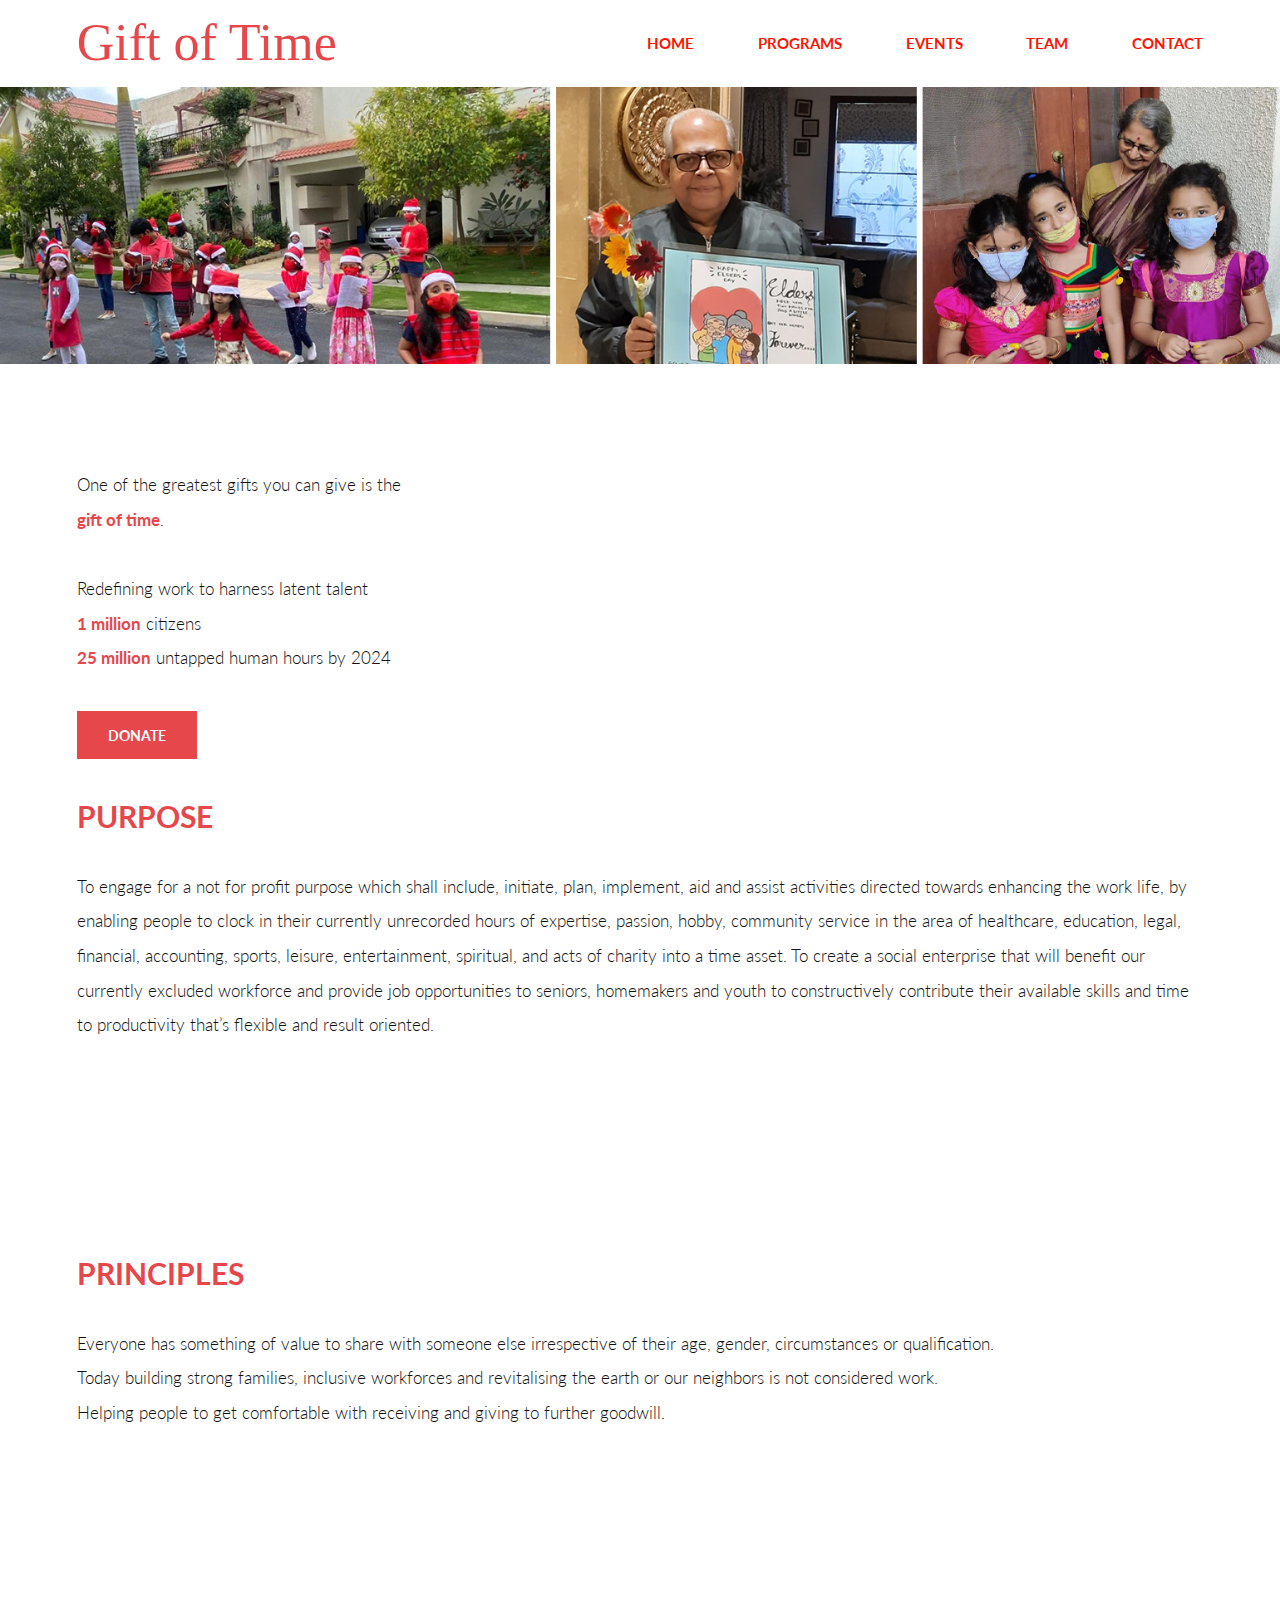
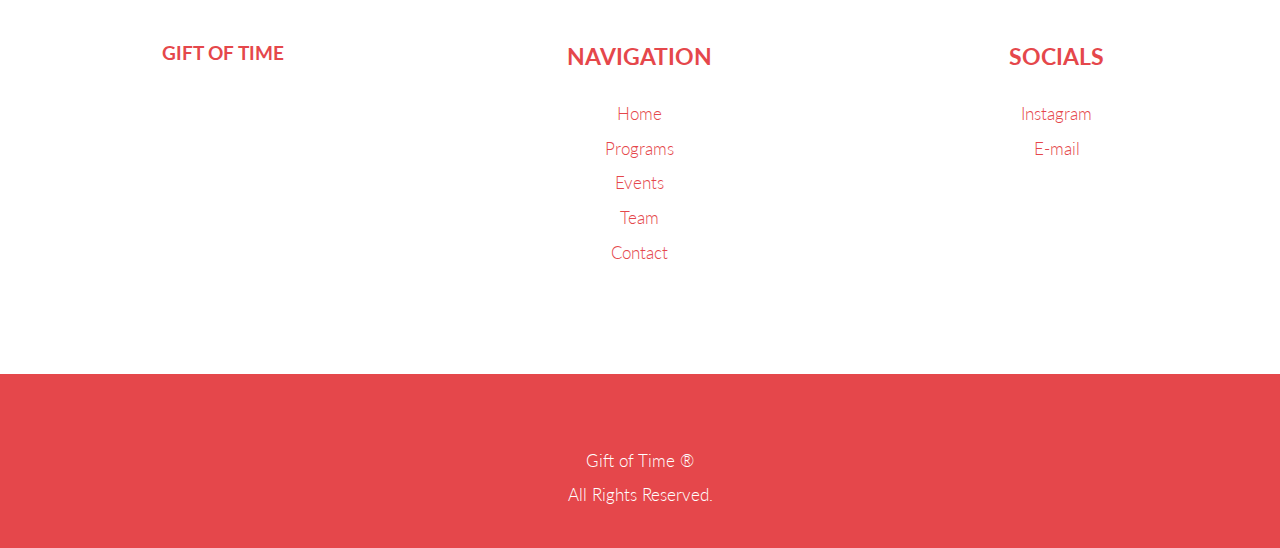
<file: index.html>
<!DOCTYPE HTML>

<html>
	<head>
		<title>Gift of Time - Home</title>
		<meta charset="utf-8" />
		<meta name="viewport" content="width=device-width, initial-scale=1, user-scalable=no" />
		<link rel="stylesheet" href="assets/css/main.css" />
	</head>
	<body>

		<!-- Header -->
			<header id="header">

				<div class="inner">
                  <!--  <br><img src="images/Logo.jpeg" alt="" />-->
					<a href="index.html" class="logo">Gift of Time</a>
					<nav id="nav">
						<a href="index.html">Home</a>
						<a href="programs.html">Programs</a>
						<a href="events1.html">Events</a>
                        <a href="team.html">Team</a>
                        <a href="contact.html">Contact</a>
					</nav>
				</div>
			</header>
			<a href="#menu" class="navPanelToggle"><span class="fa fa-bars"></span></a>

		<!-- Banner -->
			<section id="banner">
				<div class="inner">
					<!--<h1><span><br><br>One of the greatest <br>gifts you can<br> give is the <b>gift of time</b>.</span></h1>-->
					<ul class="actions">

					</ul>
				</div>
			</section>

		<!-- One -->
			<section id="one">
				<div class="inner">
                    <p>One of the greatest gifts you can give is the <br><b>gift of time</b>.</p>
                    <p>Redefining work to harness latent talent<br>

<b>1 million</b> citizens <br>
<b>25 million</b> untapped human hours by 2024</p>
<ul class="actions">
									<!--<li><a href="agrnate.html" class="button special">Donate</a></li>-->
									<li><a href="https://www.giftoftime.in/donate" class="button special">Donate</a></li>
</ul>
					<header>
						<h2>Purpose</h2>
					</header>
					<p>To engage for a not for profit purpose which shall include, initiate, plan, implement, aid and assist activities directed towards enhancing the work life, by enabling people to clock in their currently unrecorded hours of expertise, passion, hobby, community service in the area of healthcare, education, legal, financial, accounting, sports, leisure, entertainment, spiritual, and acts of charity into a time asset. To create a social enterprise that will benefit our currently excluded workforce and provide job opportunities to seniors, homemakers and youth to constructively contribute their available skills and time to productivity that’s flexible and result oriented.</p>

				</div>
			</section>


        <section id="one">
				<div class="inner">
					<header>
						<h2>Principles</h2>
					</header>
					<p>Everyone has something of value to share with someone else irrespective of their age, gender, circumstances or qualification.
<br>
Today building strong families, inclusive workforces and revitalising the earth or our neighbors is not considered work.<br>

Helping people to get comfortable with receiving and giving to further goodwill.</p>

				</div>
			</section>



		<!-- Three -->
		 <section id="three">
				<div class="inner">
					<article>
						<div class="content">

                          <!--  <div class="image fit">
								<img src="images/Logo.jpeg" alt="" />
							</div>-->

                            <header><h4><a href="index.html">Gift of Time</a></h4></header>

						</div>
					</article>
					<br>
					<article>
					<div class="content">


							<header>
								<h3>Navigation</h3>
							</header>

                                <a href="index.html">Home</a><br>
						<a href="programs.html">Programs</a><br>
						<a href="events1.html">Events</a><br>
                        <a href="team.html">Team</a><br>
                        <a href="contact.html">Contact</a>

						</div>
					</article><br>
                    					<article>
					<div class="content">


							<header>
								<h3>Socials</h3>
							</header>

                               <a href="https://www.instagram.com/giftoftime_/"target="_blank">Instagram</a><br>
				<!--		<a href="https://www.facebook.com/"target="_blank">Facebook</a><br>-->
						<a href="mailto:siyakohli@gmail.com"target="_blank">E-mail</a><br>

						</div>
					</article>

				</div>
			</section>
 <br>
        <section id="footer">
				<div class="inner">


					<article>
					<div class="content">


                                    <a>Gift of Time ®<br> All Rights Reserved.</a><br>

						</div>
					</article>

				</div>
			</section>

		<!-- Scripts -->
			<script src="assets/js/jquery.min.js"></script>
			<script src="assets/js/skel.min.js"></script>
			<script src="assets/js/util.js"></script>
			<script src="assets/js/main.js"></script>

	</body>
</html>
</file>
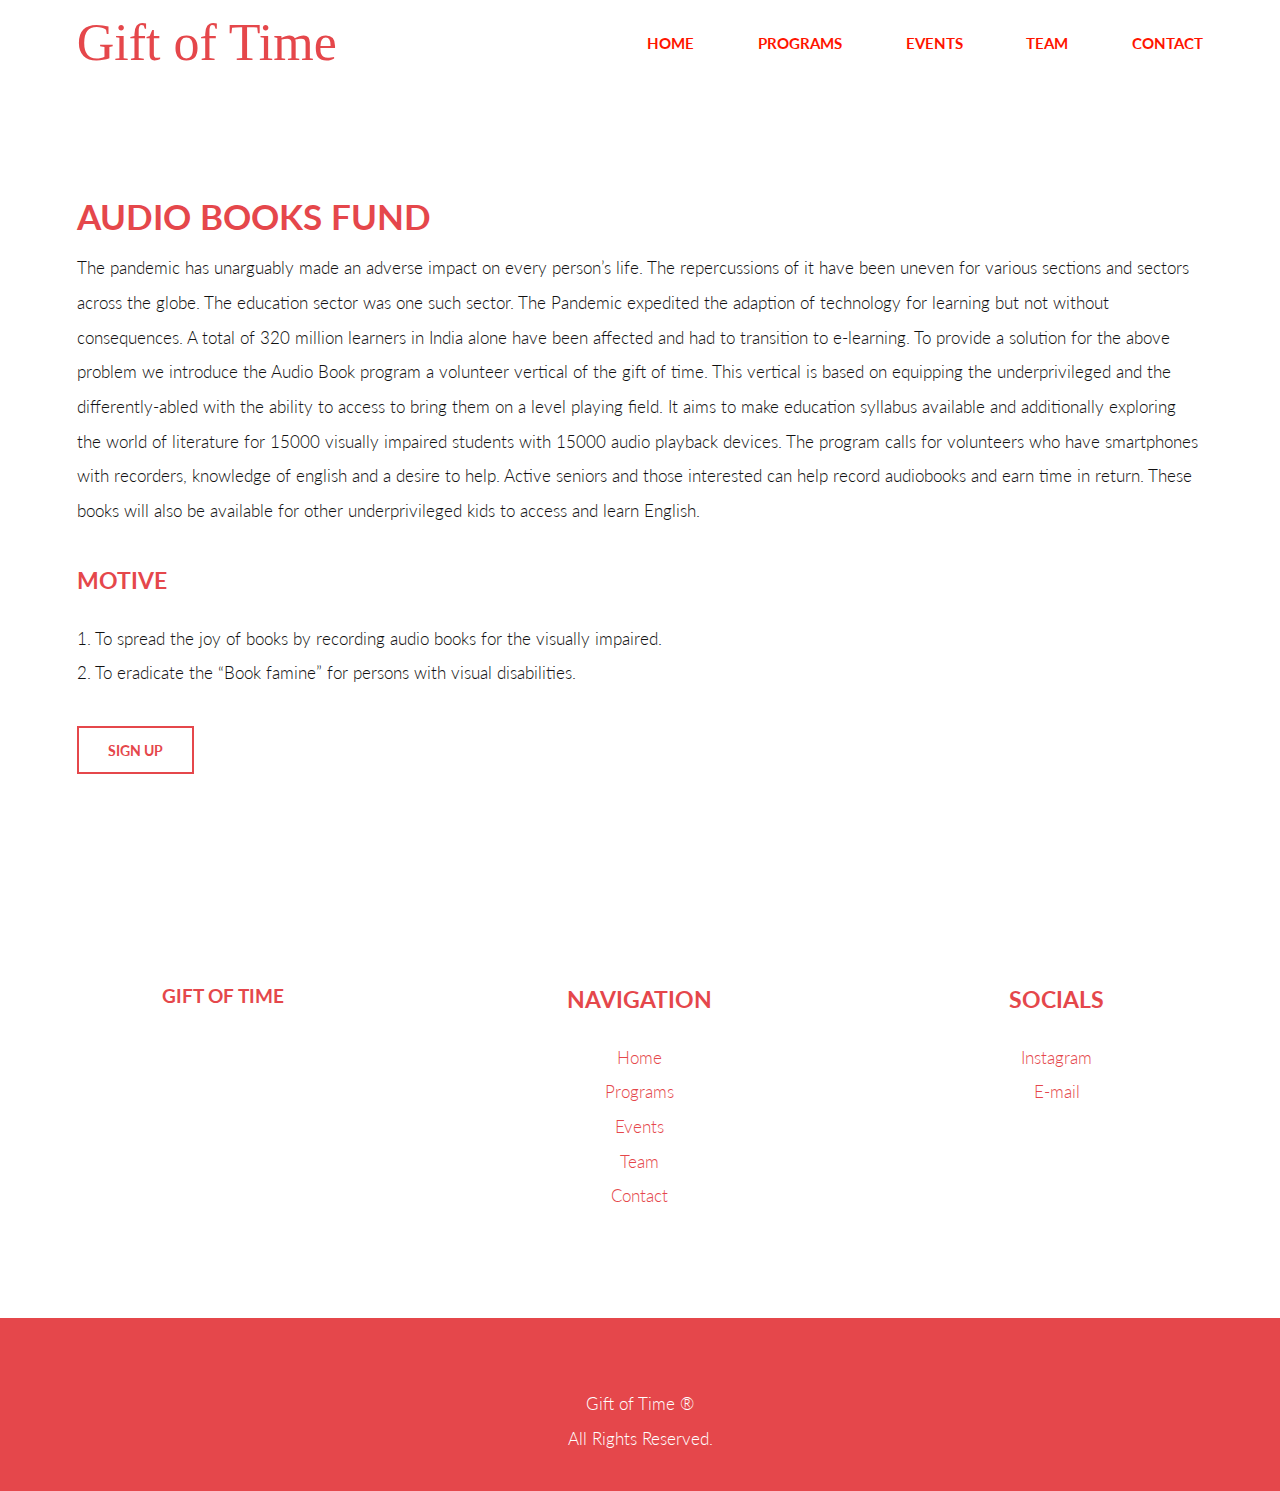
<file: abfund.html>
<html>
	<head>
		<title>Gift of Time - Audio Books Fund</title>
		<meta charset="utf-8" />
		<meta name="viewport" content="width=device-width, initial-scale=1, user-scalable=no" />
		<link rel="stylesheet" href="assets/css/main.css" />
	</head>
	<body>

		<!-- Header -->
			<header id="header">
                
				<div class="inner">
                  <!--  <br><img src="images/Logo.jpeg" alt="" />-->
					<a href="index.html" class="logo">Gift of Time</a>
					<nav id="nav">
						<a href="index.html">Home</a>
						<a href="programs.html">Programs</a>
						<a href="events1.html">Events</a>
                        <a href="team.html">Team</a>
                        <a href="contact.html">Contact</a>
					</nav>
				</div>
			</header>
			<a href="#menu" class="navPanelToggle"><span class="fa fa-bars"></span></a>

		

		<!-- One -->
			<section id="one">
				<div class="inner">
                    
					<header>
						<h1>Audio Books Fund</h1>
					</header>
                    
					<p>The pandemic has unarguably made an adverse impact on every person’s life. The
repercussions of it have been uneven for various sections and sectors across the globe. The
education sector was one such sector. The Pandemic expedited the adaption of technology
for learning but not without consequences. A total of 320 million learners in India alone have
been affected and had to transition to e-learning. To provide a solution for the above problem
we introduce the Audio Book program a volunteer vertical of the gift of time. This vertical is
based on equipping the underprivileged and the differently-abled with the ability to access to
bring them on a level playing field. It aims to make education syllabus available and
additionally exploring the world of literature for 15000 visually impaired students with 15000
audio playback devices. The program calls for volunteers who have smartphones with
recorders, knowledge of english and a desire to help. Active seniors and those interested can
help record audiobooks and earn time in return. These books will also be available for other
underprivileged kids to access and learn English.</p>
                    <h3>Motive</h3>
					<p>1. To spread the joy of books by recording audio books for the visually impaired.<br>
2. To eradicate the “Book famine” for persons with visual disabilities.</p>
                    <ul class="actions">
								<li><a href="https://docs.google.com/forms/d/e/1FAIpQLSfyqJvVQ7eQCjYc_64Jh1nylXmDFqkw5AoDqDBFCYUyKipJlg/viewform?usp=sf_link"target="_blank" class="button alt">Sign Up</a></li>
							</ul>
				</div>
			</section>

        
       
        
		

		<!-- Three -->
		 <section id="three">
				<div class="inner">
					<article>
						<div class="content">
					
                          <!--  <div class="image fit">
								<img src="images/Logo.jpeg" alt="" />
							</div>-->
							
                            <header><h4><a href="index.html">Gift of Time</a></h4></header>
							
						</div>
					</article>
					<br>
					<article>
					<div class="content">
				
                       
							<header>
								<h3>Navigation</h3>
							</header>
				
                                <a href="index.html">Home</a><br>
						<a href="programs.html">Programs</a><br>
						<a href="events1.html">Events</a><br>
                        <a href="team.html">Team</a><br>
                        <a href="contact.html">Contact</a>
							
						</div>
					</article><br>
                    					<article>
					<div class="content">
				
                       
							<header>
								<h3>Socials</h3>
							</header>
				
                               <a href="https://www.instagram.com/giftoftime_/"target="_blank">Instagram</a><br>
				<!--		<a href="https://www.facebook.com/"target="_blank">Facebook</a><br>-->
						<a href="mailto:siyakohli@gmail.com"target="_blank">E-mail</a><br>
							
						</div>
					</article>
                    
				</div>
			</section>
 <br>
        <section id="footer">
				<div class="inner">
					
					
					<article>
					<div class="content">
					
                       
                                    <a>Gift of Time ®<br> All Rights Reserved.</a><br>
							
						</div>
					</article>
                    
				</div>
			</section>

		<!-- Scripts -->
			<script src="assets/js/jquery.min.js"></script>
			<script src="assets/js/skel.min.js"></script>
			<script src="assets/js/util.js"></script>
			<script src="assets/js/main.js"></script>

	</body>
</html>
</file>
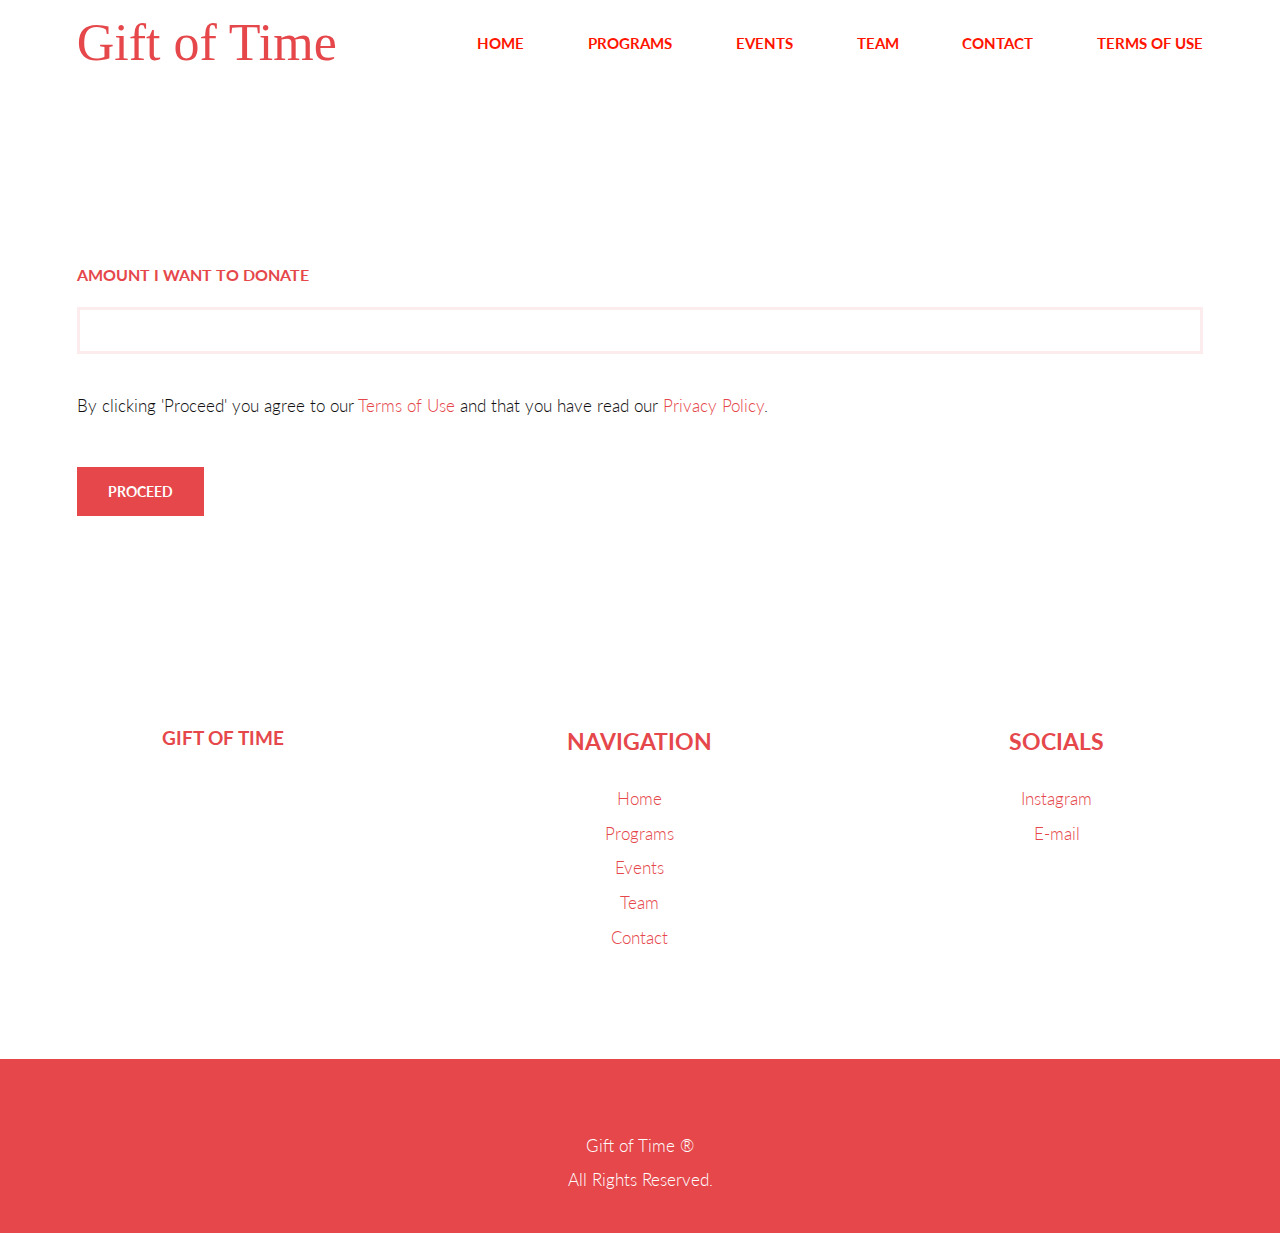
<file: agrnate.html>
<!DOCTYPE HTML>

<html>
	<head>
		<title>Gift of Time - Donate</title>
		<meta charset="utf-8" />
		<meta name="viewport" content="width=device-width, initial-scale=1, user-scalable=no" />
		<link rel="stylesheet" href="assets/css/main.css" />
	</head>
	<body>

		<!-- Header -->
			<header id="header">
				<div class="inner">
					<a href="index.html" class="logo">Gift of Time</a>
					<nav id="nav">
						<a href="index.html">Home</a>
						<a href="programs.html">Programs</a>
						<a href="events1.html">Events</a>
                        <a href="team.html">Team</a>
                        <a href="contact.html">Contact</a>
                        <a href="contact.html">Terms of Use</a>
					</nav>
				</div>
			</header>
			<a href="#menu" class="navPanelToggle"><span class="fa fa-bars"></span></a>



        <br><br>
        <section id="one">
				<div class="inner">
          <form method="post" action="#">
						<div class="field">
							<label for="name">Amount I want to donate</label>
							<input type="text" name="name" id="name" />
						</div>

            <p>By clicking 'Proceed' you agree to our <a href="termsofuse.htm"target="_blank">Terms of Use</a> and that you have read our <a href="privacypolicy.htm"target="_blank">Privacy Policy</a>.<br></p>



  <ul class="actions">

  <!--  <li><input type="submit" value="Proceed" class="alt" /></li>-->
		<li><a href="agrnate.html" class="button special">Proceed</a></li>
  </ul>


					</form>

				</div>
			</section>
<!--
		<!-- Footer -->


        <section id="three">
				<div class="inner">
					<article>
						<div class="content">

                          <!--  <div class="image fit">
								<img src="images/Logo.jpeg" alt="" />
							</div>-->

                            <header><h4><a href="index.html">Gift of Time</a></h4></header>

						</div>
					</article>
					<br>
					<article>
					<div class="content">


							<header>
								<h3>Navigation</h3>
							</header>

                                <a href="index.html">Home</a><br>
						<a href="programs.html">Programs</a><br>
						<a href="events1.html">Events</a><br>
                        <a href="team.html">Team</a><br>
                        <a href="contact.html">Contact</a>

						</div>
					</article><br>
                    					<article>
					<div class="content">


							<header>
								<h3>Socials</h3>
							</header>

                               <a href="https://www.instagram.com/giftoftime_/"target="_blank">Instagram</a><br>
				<!--		<a href="https://www.facebook.com/"target="_blank">Facebook</a><br>-->
						<a href="mailto:siyakohli@gmail.com"target="_blank">E-mail</a><br>

						</div>
					</article>

				</div>
			</section>
 <br>
        <section id="footer">
				<div class="inner">


					<article>
					<div class="content">


                                    <a>Gift of Time ®<br> All Rights Reserved.</a><br>

						</div>
					</article>

				</div>
			</section>



		<!-- Scripts -->
			<script src="assets/js/jquery.min.js"></script>
			<script src="assets/js/skel.min.js"></script>
			<script src="assets/js/util.js"></script>
			<script src="assets/js/main.js"></script>

	</body>
</html>
</file>
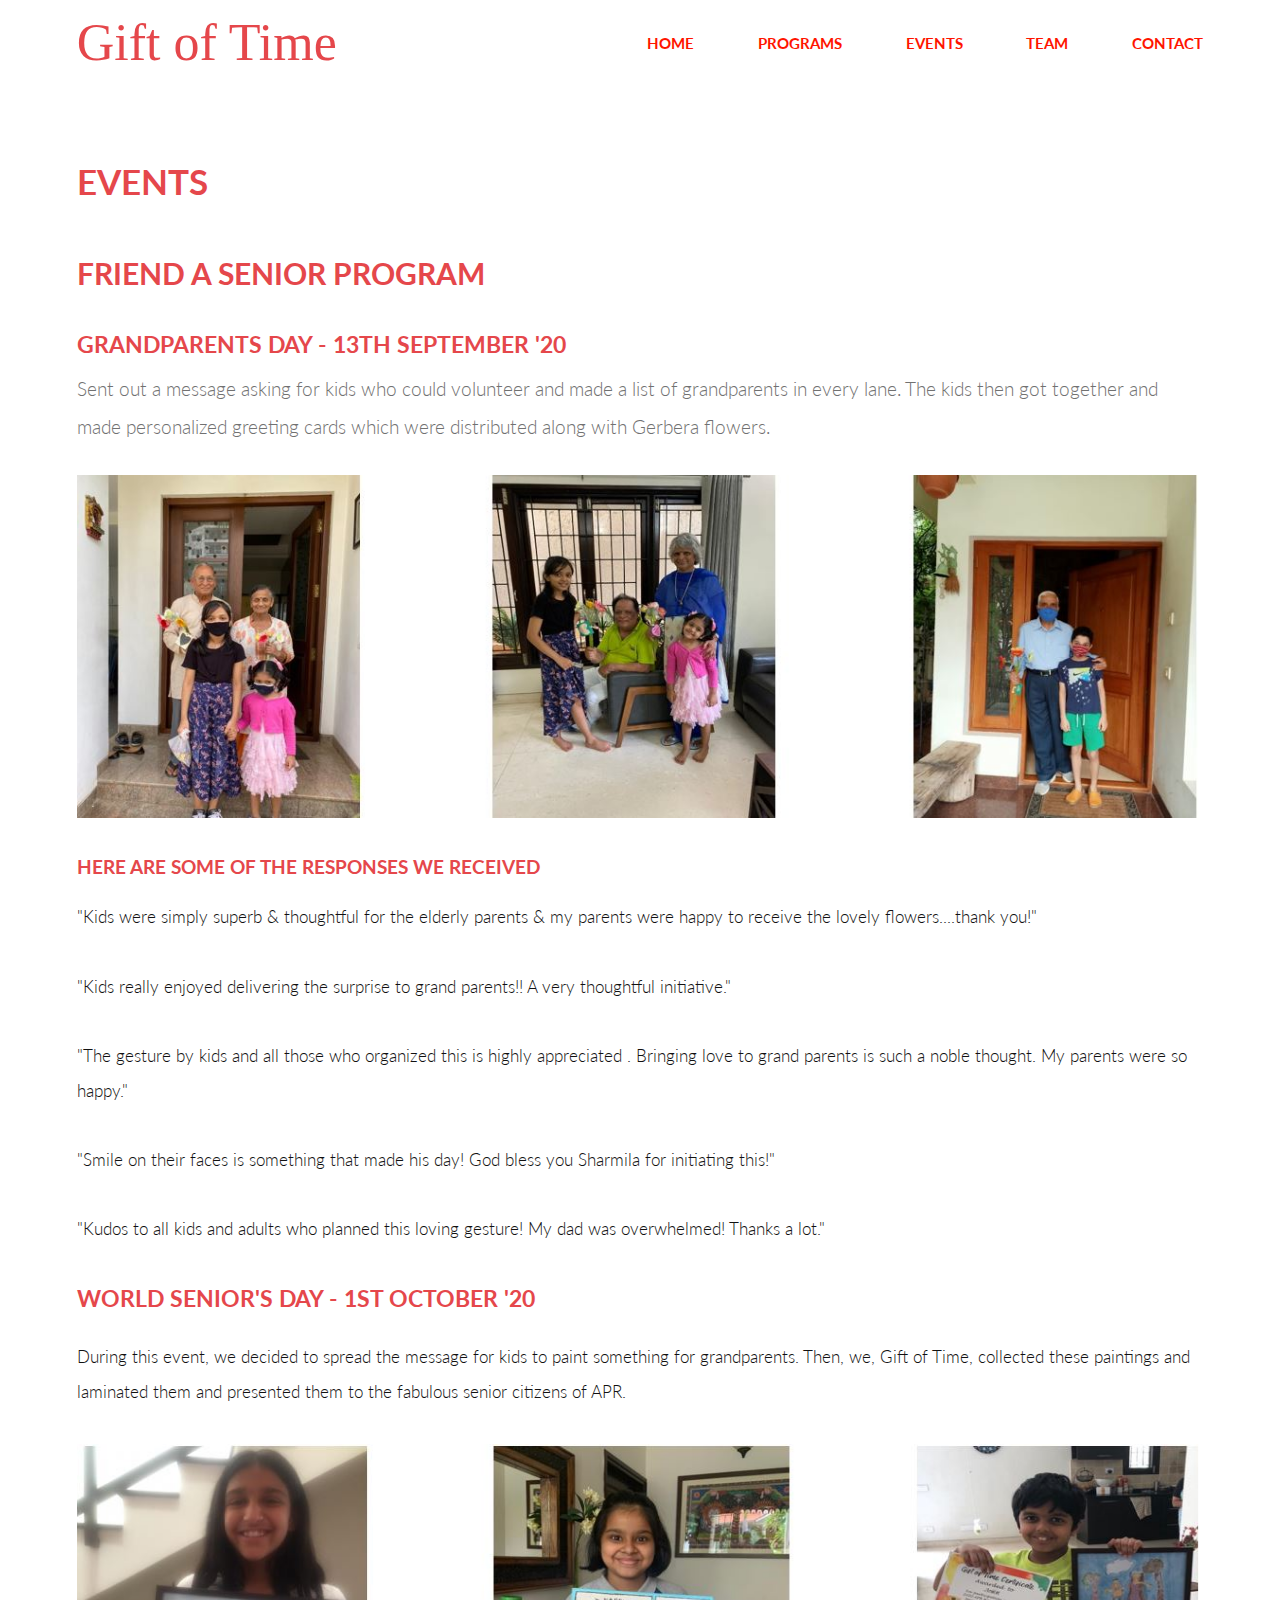
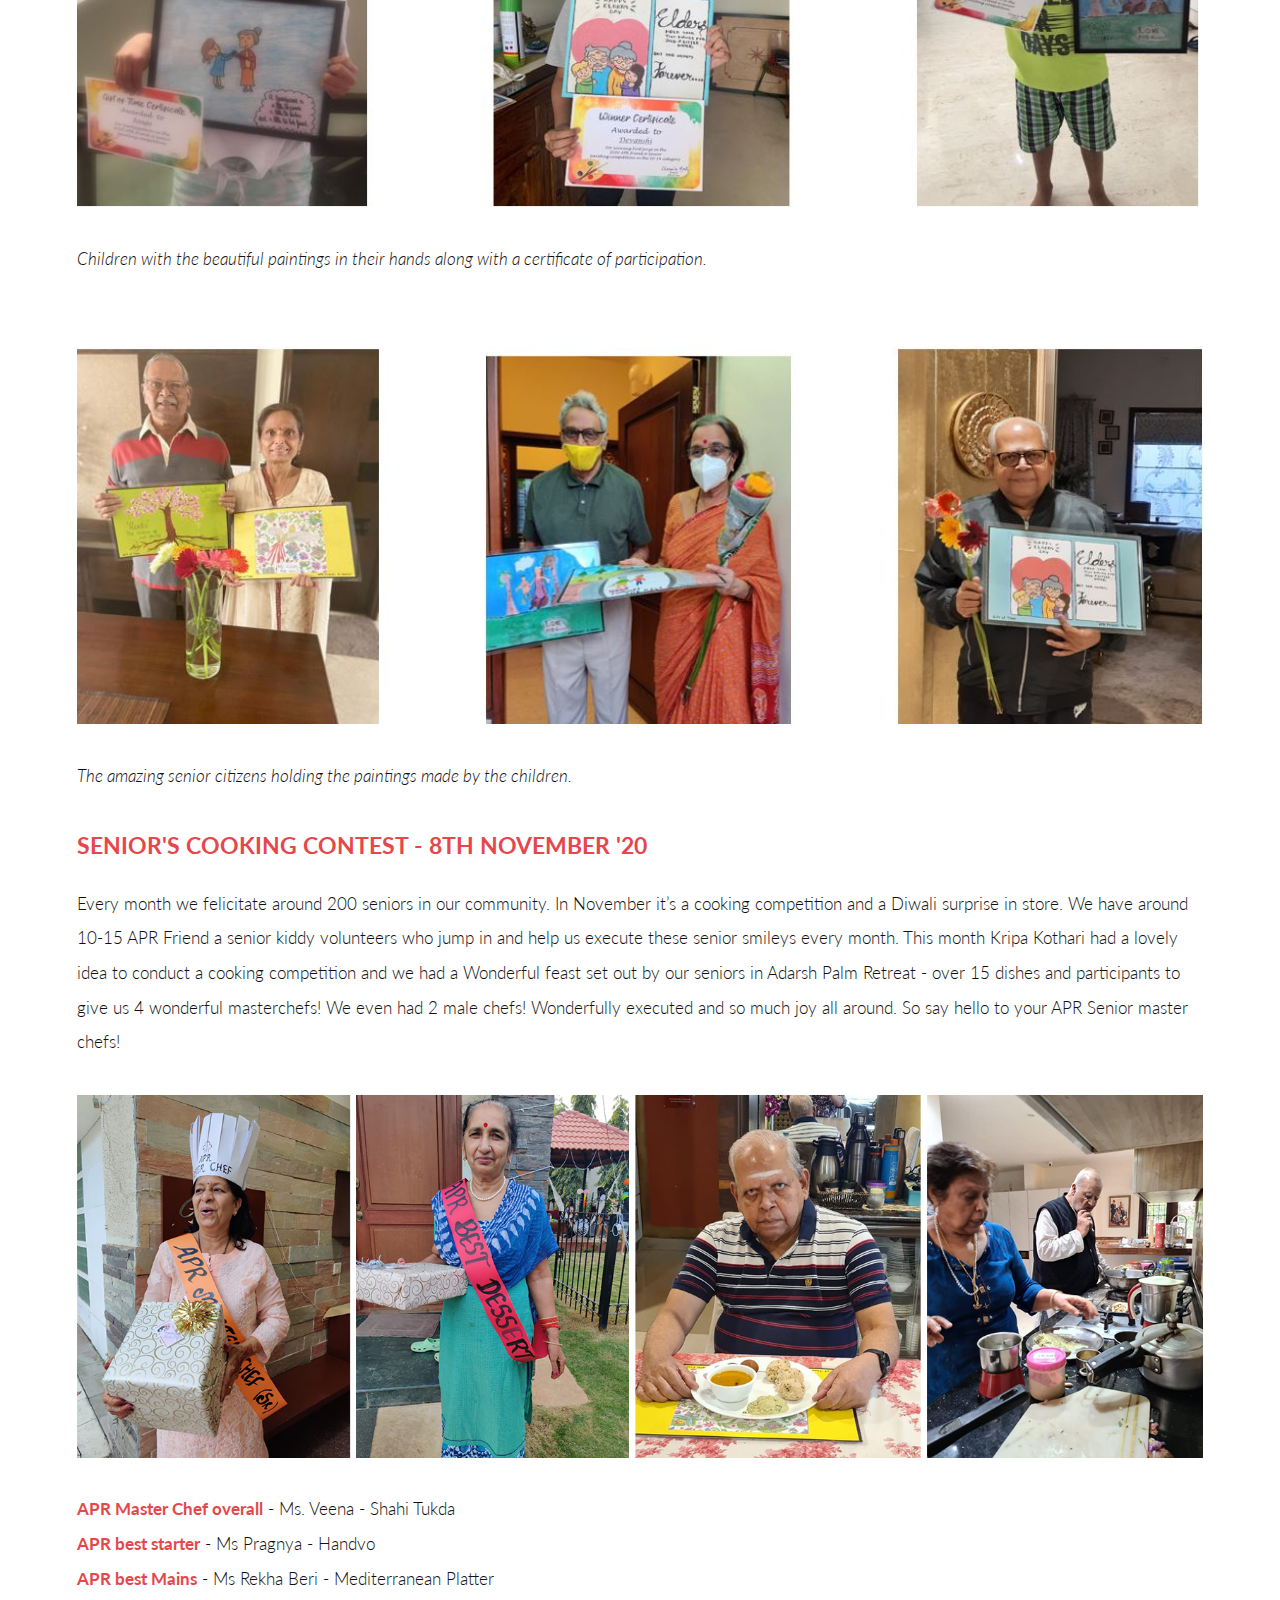
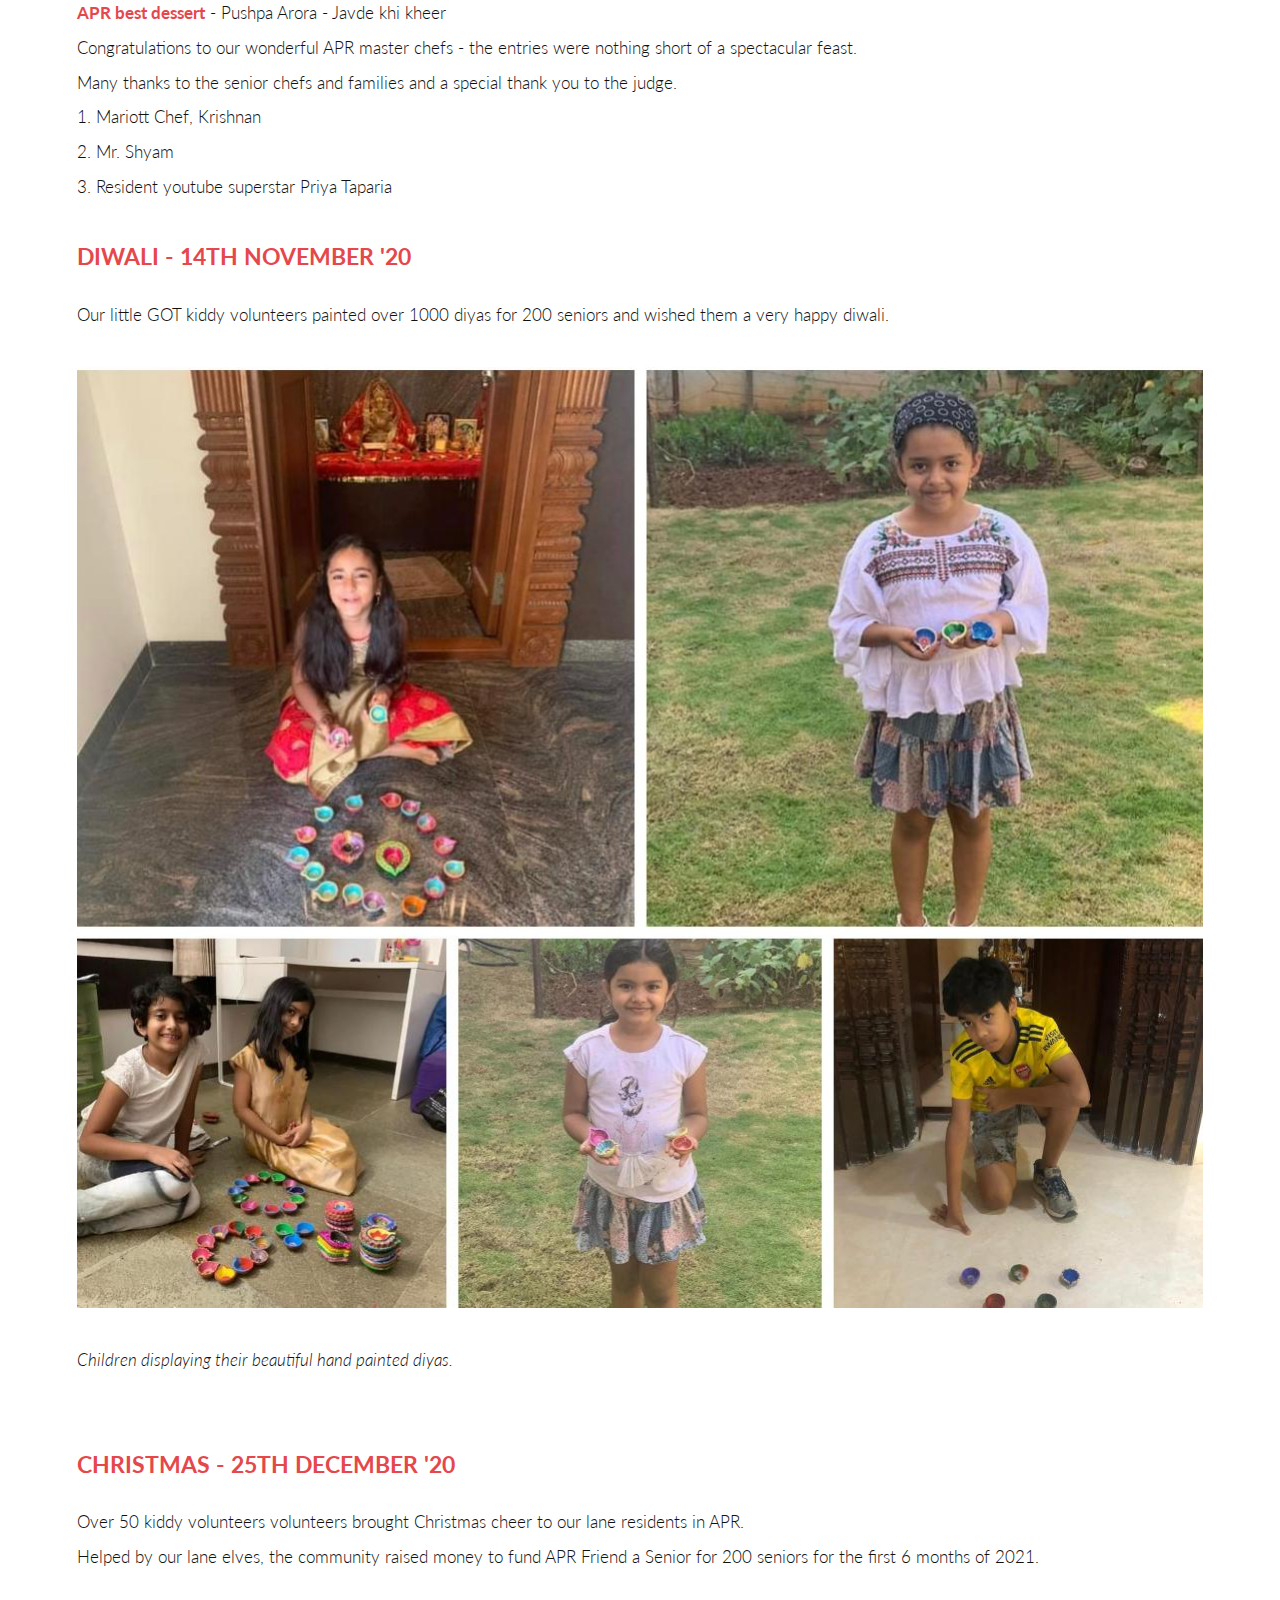
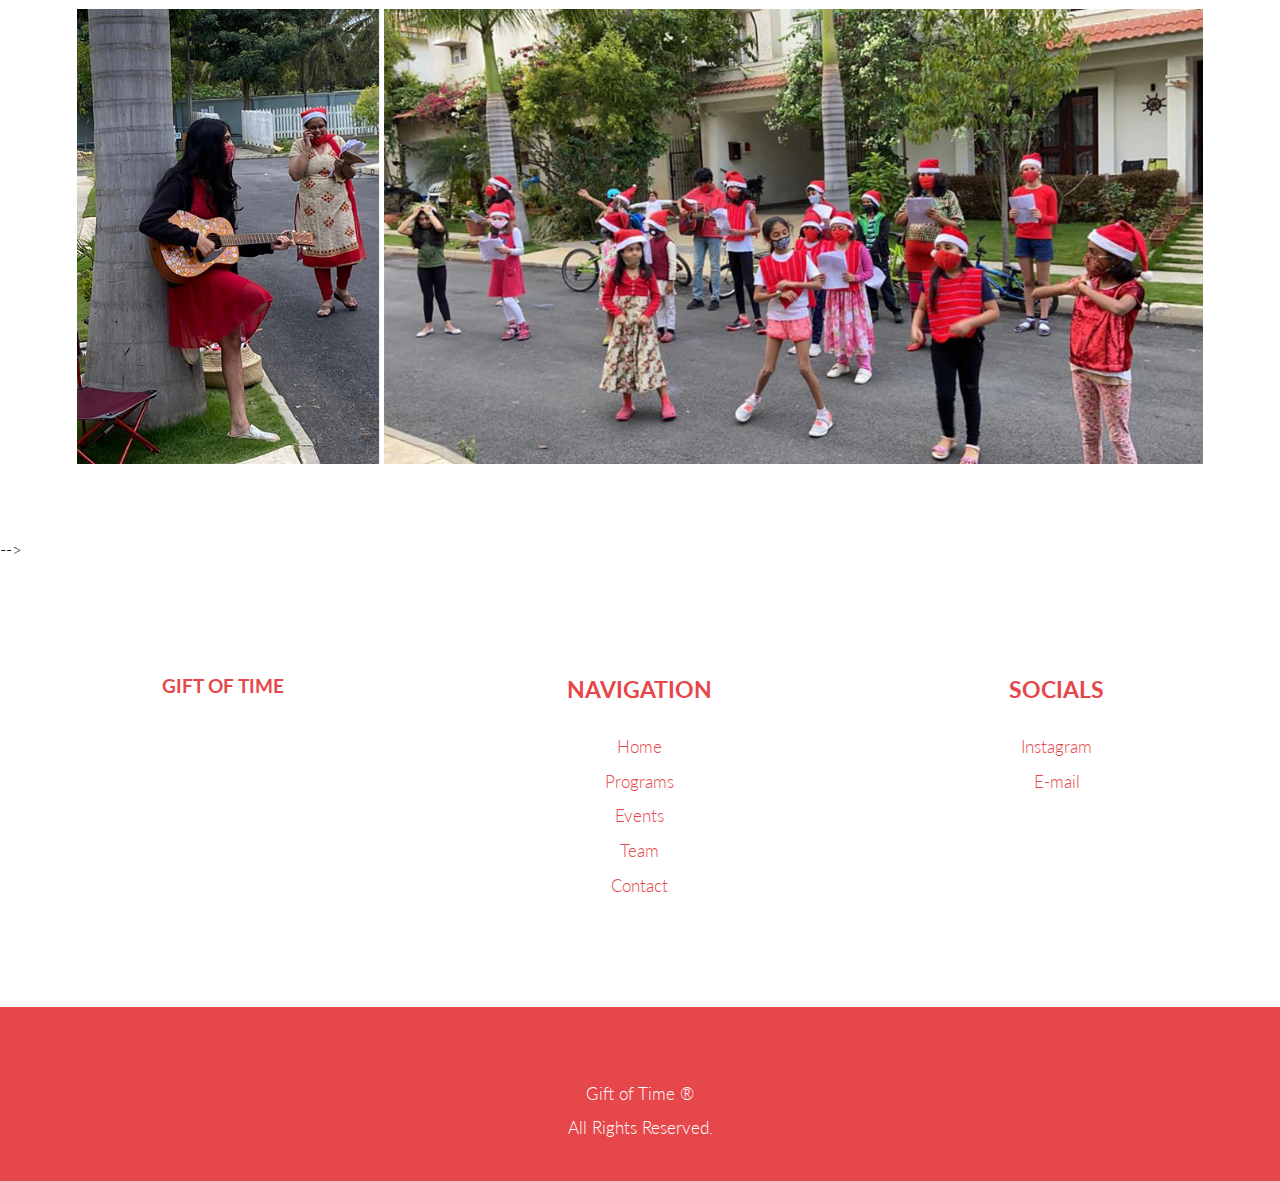
<file: events1.html>
<!DOCTYPE HTML>

<html>
	<head>
		<title>Gift of Time - Events</title>
		<meta charset="utf-8" />
		<meta name="viewport" content="width=device-width, initial-scale=1, user-scalable=no" />
		<link rel="stylesheet" href="assets/css/main.css" />
	</head>
	<body>

		<!-- Header -->
			<header id="header">
				<div class="inner">
					<a href="index.html" class="logo">Gift of Time</a>
					<nav id="nav">
						<a href="index.html">Home</a>
						<a href="programs.html">Programs</a>
						<a href="events1.html">Events</a>
                        <a href="team.html">Team</a>
                        <a href="contact.html">Contact</a>
					</nav>
				</div>
			</header>
			<a href="#menu" class="navPanelToggle"><span class="fa fa-bars"></span></a>

        
        <section id="main" >
				<div class="inner">
					<header class="major special">
						<h1>Events</h1><br>
                        <h2>Friend a Senior Program</h2>
                        <h3>Grandparents Day - 13th September '20</h3>
						<p>Sent out a message asking for kids who could volunteer and made a list of grandparents in every lane.
The kids then got together and made personalized greeting cards which were distributed along with Gerbera flowers.</p>
					</header>
					<a class="image fit"><img src="images/p011.jpg" alt="" /></a>
                    <h4>Here are some of the responses we received</h4>
					<p>"Kids were simply superb & thoughtful for the elderly parents & my parents were happy to receive the lovely flowers....thank you!"</p>
					<p>"Kids really enjoyed delivering the surprise to grand parents!! A very thoughtful initiative."</p>
					<p>"The gesture by kids and all those who organized this is highly appreciated . Bringing love to grand parents is such a noble thought. My parents were so happy."</p>
                    <p>"Smile on their faces is something that made his day! God bless you Sharmila for initiating this!"</p>
                    <p>"Kudos to all kids and adults who planned this loving gesture! My dad was overwhelmed! Thanks a lot."</p>
                    <h3>World Senior's Day - 1st October '20</h3>
						<p>During this event, we decided to spread the message for kids to paint something for grandparents. Then, we, Gift of Time, collected these paintings and laminated them and presented them to the fabulous senior citizens of APR.</p>
					</header>
					<a class="image fit"><img src="images/p021.jpg" alt="" /></a>

            <p><i>Children with the beautiful paintings in their hands along with a certificate of participation.</i></p><br>
            <a class="image fit"><img src="images/p031.jpg" alt="" /></a>

            <p><i>The amazing senior citizens holding the paintings made by the children.</i></p>
             <h3>Senior's cooking contest - 8th November '20</h3>
						<p>Every month we felicitate around 200 seniors in our community. In November it’s a cooking competition and a Diwali surprise in store. We have around 10-15 APR Friend a senior kiddy volunteers who jump in and help us execute these senior smileys every month. This month Kripa Kothari had a lovely idea to conduct a cooking competition and we had a Wonderful feast set out by our seniors in Adarsh Palm Retreat - over 15 dishes and participants to give us 4 wonderful masterchefs! We even had 2 male chefs! Wonderfully executed and so much joy all around. So say hello to your APR Senior master chefs!</p>
            
					</header>
	<a class="image fit"><img src="images/pcookingcollage.jpg" alt="" /></a> 

					<p><b>APR Master Chef overall</b> - Ms. Veena - Shahi Tukda<br>
<b>APR best starter</b> - Ms Pragnya - Handvo<br>
<b>APR best Mains</b> - Ms Rekha Beri - Mediterranean Platter<br>
<b>APR best dessert</b> - Pushpa Arora - Javde khi kheer<br>
Congratulations to our wonderful APR master chefs - the entries were nothing short of a spectacular feast.<br>

Many thanks to the senior chefs and families and a special thank you to the judge.<br>

1. Mariott Chef, Krishnan<br>
2. Mr. Shyam<br>
3. Resident youtube superstar Priya Taparia</p>
        <h3>Diwali - 14th November '20</h3>
						<p>Our little GOT kiddy volunteers painted over 1000 diyas for 200 seniors and wished them a very happy diwali.</p>
					</header>
					<a class="image fit"><img src="images/pdiwali.jpeg" alt="" /></a>

            <p><i>Children displaying their beautiful hand painted diyas.</i></p><br>
    <h3>Christmas - 25th December '20</h3>
						<p>Over 50 kiddy volunteers volunteers brought Christmas cheer to our lane residents in APR. <br>

Helped by our lane elves, the community raised money to fund APR Friend a Senior for 200 seniors for the first 6 months of 2021.</p>
					</header>
					<a class="image fit"><img src="images/pchristmas.jpg" alt="" /></a>

					
				</div>
			</section>
        
		
-->

        <section id="three">
				<div class="inner">
					<article>
						<div class="content">
					
                          <!--  <div class="image fit">
								<img src="images/Logo.jpeg" alt="" />
							</div>-->
							
                            <header><h4><a href="index.html">Gift of Time</a></h4></header>
							
						</div>
					</article>
					<br>
					<article>
					<div class="content">
				
                       
							<header>
								<h3>Navigation</h3>
							</header>
				
                                <a href="index.html">Home</a><br>
						<a href="programs.html">Programs</a><br>
						<a href="events1.html">Events</a><br>
                        <a href="team.html">Team</a><br>
                        <a href="contact.html">Contact</a>
							
						</div>
					</article><br>
                    					<article>
					<div class="content">
				
                       
							<header>
								<h3>Socials</h3>
							</header>
				
                               <a href="https://www.instagram.com/giftoftime_/"target="_blank">Instagram</a><br>
					<!--	<a href="https://www.facebook.com/"target="_blank">Facebook</a><br>-->
						<a href="mailto:siyakohli@gmail.com"target="_blank">E-mail</a><br>
							
						</div>
					</article>
                    
				</div>
			</section>
 <br>
        <section id="footer">
				<div class="inner">
					
					
					<article>
					<div class="content">
				
                       
                                    <a>Gift of Time ®<br> All Rights Reserved.</a><br>
							
						</div>
					</article>
                    
				</div>
			</section>
        
		<!-- Scripts -->
			<script src="assets/js/jquery.min.js"></script>
			<script src="assets/js/skel.min.js"></script>
			<script src="assets/js/util.js"></script>
			<script src="assets/js/main.js"></script>

	</body>
</html>
</file>
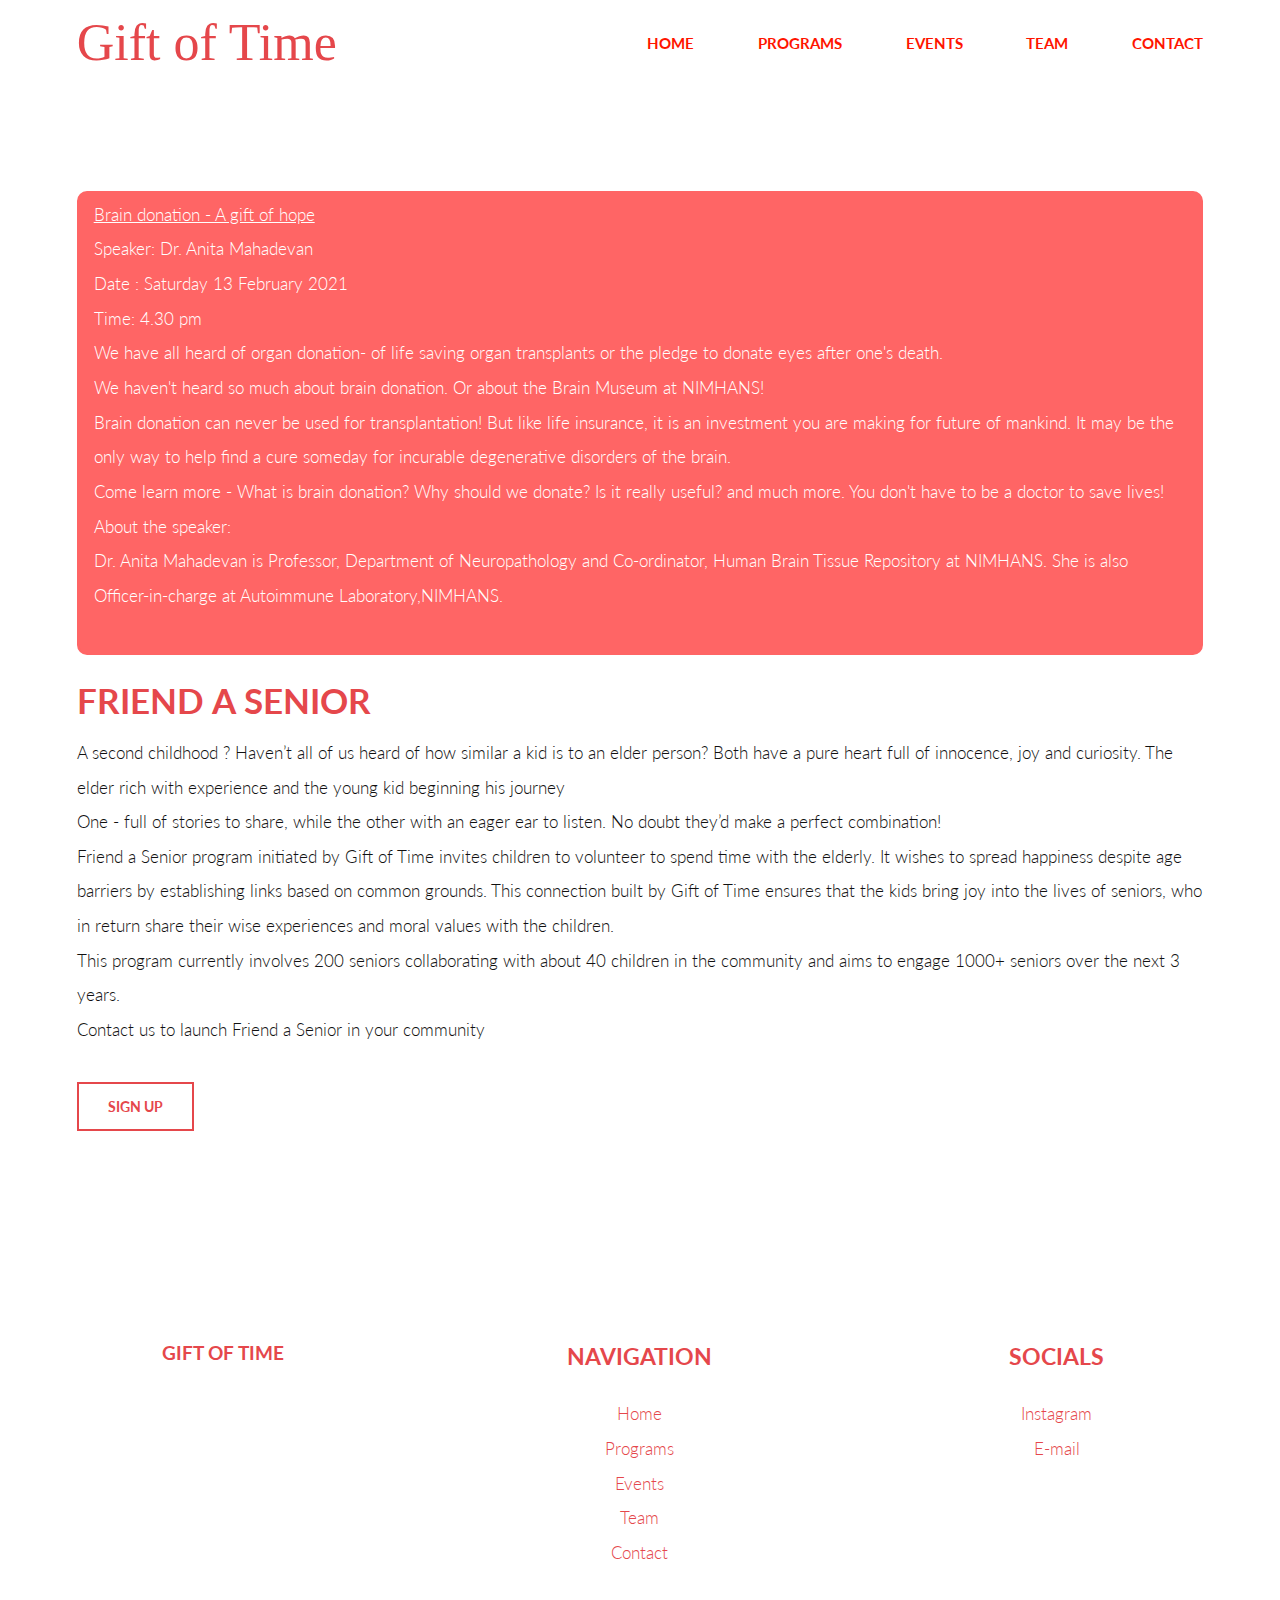
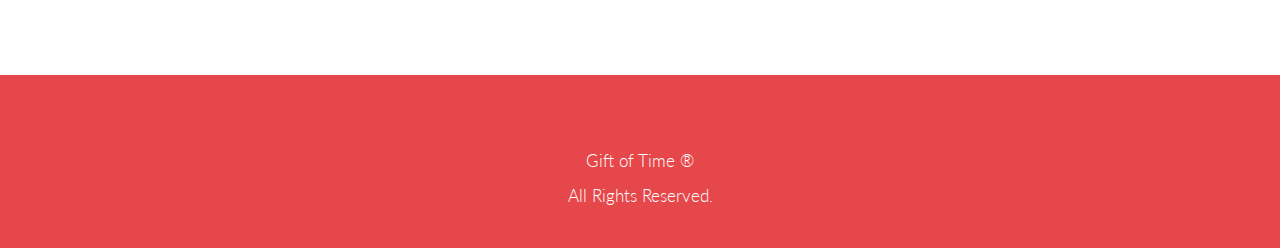
<file: fasenior.html>
<html>
	<head>
		<title>Gift of Time - Friend a Senior</title>
		<meta charset="utf-8" />
		<meta name="viewport" content="width=device-width, initial-scale=1, user-scalable=no" />
		<link rel="stylesheet" href="assets/css/main.css" />
	</head>
	<body>

		<!-- Header -->
			<header id="header">
                
				<div class="inner">
                  <!--  <br><img src="images/Logo.jpeg" alt="" />-->
					<a href="index.html" class="logo">Gift of Time</a>
					<nav id="nav">
						<a href="index.html">Home</a>
						<a href="programs.html">Programs</a>
						<a href="events1.html">Events</a>
                        <a href="team.html">Team</a>
                        <a href="contact.html">Contact</a>
					</nav>
				</div>
			</header>
			<a href="#menu" class="navPanelToggle"><span class="fa fa-bars"></span></a>

		

		<!-- One -->
        
			<section id="one">
                 
                
				<div class="inner">
                    
                    <div class="boxed">
  <u>Brain donation -  A gift  of hope</u><br>
                        <p>Speaker: Dr. Anita Mahadevan<br>
Date  : Saturday 13 February 2021 <br>
 Time:  4.30 pm<br>

We have all heard of organ donation- of life saving organ transplants or the pledge to donate  eyes after one's death.<br>

We haven't heard so much about brain donation. Or about the Brain Museum at NIMHANS!<br>

Brain donation can never be used for transplantation! But like  life insurance, it is an investment you are making for future of mankind. It may be the only way to help find a cure someday for incurable degenerative disorders of the brain.<br>
Come learn more - What is brain donation? Why should we donate? Is it really useful? and much more.
You don't have to be a doctor to save lives!<br>

 About the speaker:<br> 

Dr. Anita Mahadevan is Professor, Department of Neuropathology and Co-ordinator, Human Brain Tissue Repository at NIMHANS. She is also Officer-in-charge at Autoimmune Laboratory,NIMHANS.</p>
</div>
                    
					<header>
						<h1>Friend a Senior</h1>
					</header>
                    
					<p>A second childhood ? Haven’t all of us heard of how similar a kid is to an elder person? Both have
a pure heart full of innocence, joy and curiosity. The elder rich with experience and the young kid
beginning his journey<br>
One - full of stories to share, while the other with an eager ear to listen. No doubt they’d make a
perfect combination!<br>
Friend a Senior program initiated by Gift of Time invites children to volunteer to spend time with
the elderly. It wishes to spread happiness despite age barriers by establishing links based on
common grounds. This connection built by Gift of Time ensures that the kids bring joy into the
lives of seniors, who in return share their wise experiences and moral values with the children.<br>
This program currently involves 200 seniors collaborating with about 40 children in the community
and aims to engage 1000+ seniors over the next 3 years.<br>
Contact us to launch Friend a Senior in your community</p>
                    
                    <ul class="actions">
								<li><a href="https://docs.google.com/forms/d/e/1FAIpQLSfyqJvVQ7eQCjYc_64Jh1nylXmDFqkw5AoDqDBFCYUyKipJlg/viewform?usp=sf_link"target="_blank" class="button alt">Sign Up</a></li>
							</ul>
				</div>
			</section>

        
       
        
		

		<!-- Three -->
		 <section id="three">
				<div class="inner">
					<article>
						<div class="content">
					
                          <!--  <div class="image fit">
								<img src="images/Logo.jpeg" alt="" />
							</div>-->
							
                            <header><h4><a href="index.html">Gift of Time</a></h4></header>
							
						</div>
					</article>
					<br>
					<article>
					<div class="content">
				
                       
							<header>
								<h3>Navigation</h3>
							</header>
				
                                <a href="index.html">Home</a><br>
						<a href="programs.html">Programs</a><br>
						<a href="events1.html">Events</a><br>
                        <a href="team.html">Team</a><br>
                        <a href="contact.html">Contact</a>
							
						</div>
					</article><br>
                    					<article>
					<div class="content">
				
                       
							<header>
								<h3>Socials</h3>
							</header>
				
                               <a href="https://www.instagram.com/giftoftime_/"target="_blank">Instagram</a><br>
				<!--		<a href="https://www.facebook.com/"target="_blank">Facebook</a><br>-->
						<a href="mailto:siyakohli@gmail.com"target="_blank">E-mail</a><br>
							
						</div>
					</article>
                    
				</div>
			</section>
 <br>
        <section id="footer">
				<div class="inner">
					
					
					<article>
					<div class="content">
					
                       
                                    <a>Gift of Time ®<br> All Rights Reserved.</a><br>
							
						</div>
					</article>
                    
				</div>
			</section>

		<!-- Scripts -->
			<script src="assets/js/jquery.min.js"></script>
			<script src="assets/js/skel.min.js"></script>
			<script src="assets/js/util.js"></script>
			<script src="assets/js/main.js"></script>

	</body>
</html>
</file>
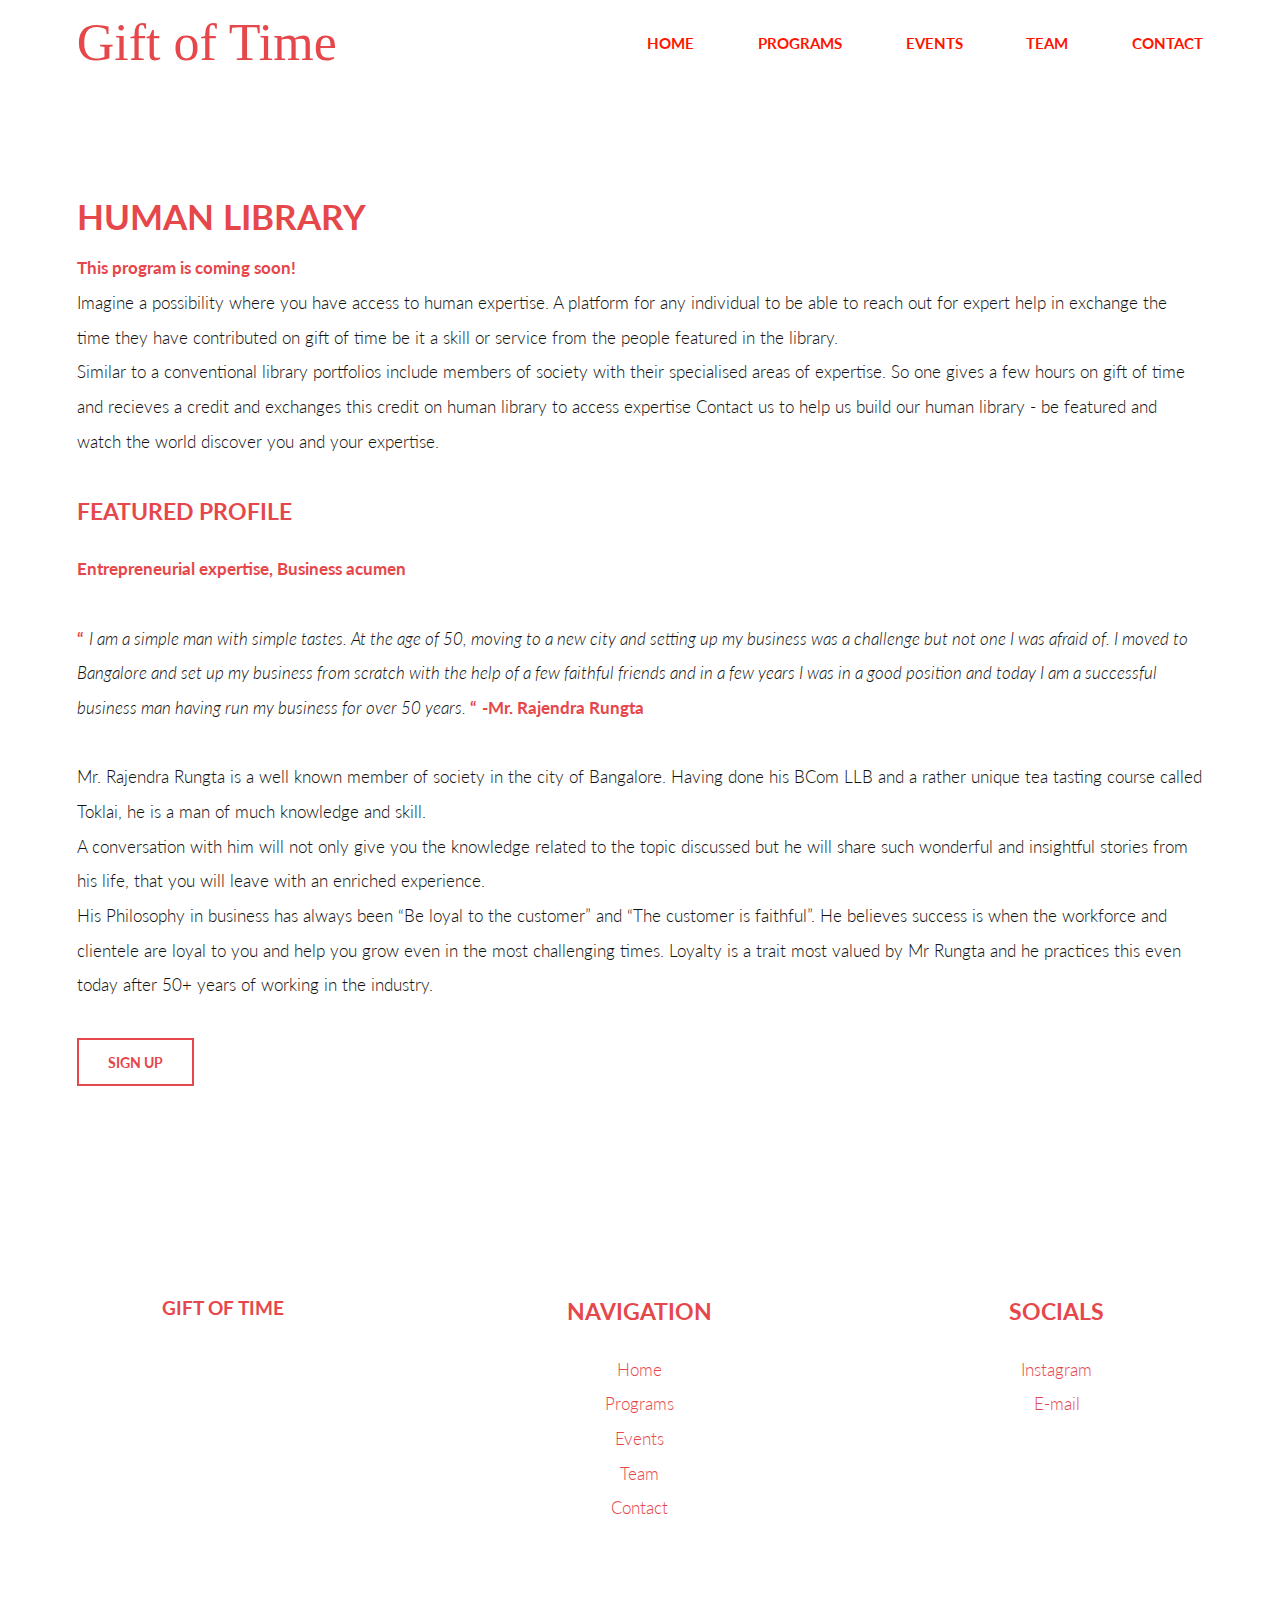
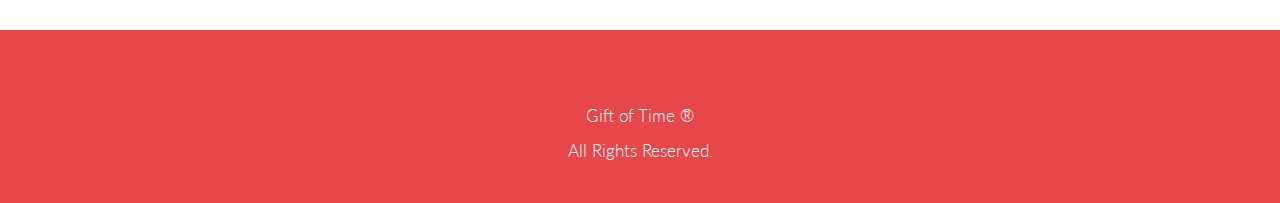
<file: hlibrary.html>
<html>
	<head>
		<title>Gift of Time - Human Library</title>
		<meta charset="utf-8" />
		<meta name="viewport" content="width=device-width, initial-scale=1, user-scalable=no" />
		<link rel="stylesheet" href="assets/css/main.css" />
	</head>
	<body>

		<!-- Header -->
			<header id="header">
                
				<div class="inner">
                  <!--  <br><img src="images/Logo.jpeg" alt="" />-->
					<a href="index.html" class="logo">Gift of Time</a>
					<nav id="nav">
						<a href="index.html">Home</a>
						<a href="programs.html">Programs</a>
						<a href="events1.html">Events</a>
                        <a href="team.html">Team</a>
                        <a href="contact.html">Contact</a>
					</nav>
				</div>
			</header>
			<a href="#menu" class="navPanelToggle"><span class="fa fa-bars"></span></a>

		

		<!-- One -->
			<section id="one">
				<div class="inner">
                    
					<header>
						<h1>Human Library</h1>
					</header>
                    
					<p>
                        <b>This program is coming soon!</b><br>Imagine a possibility where you have access to human expertise.
A platform for any individual to be able to reach out for expert help in exchange the time they
have contributed on gift of time be it a skill or service from the people featured in the library.<br>
Similar to a conventional library portfolios include members of society with their specialised areas
of expertise.
So one gives a few hours on gift of time and recieves a credit and exchanges this credit on human
library to access expertise
Contact us to help us build our human library - be featured and watch the world discover you and
your expertise.</p>
                    <h3>Featured Profile</h3>
					<p><b>Entrepreneurial expertise, Business acumen<br></b><br>
<b>“</b> <i>I am a simple man with simple tastes. At the age of 50, moving to a new city and setting up my
business was a challenge but not one I was afraid of. I moved to Bangalore and set up my
business from scratch with the help of a few faithful friends and in a few years I was in a good
                        position and today I am a successful business man having run my business for over 50 years.</i><b> “</b>  <b>-Mr. Rajendra Rungta</b><br><br>
Mr. Rajendra Rungta is a well known member of society in the city of Bangalore. Having done his
BCom LLB and a rather unique tea tasting course called Toklai, he is a man of much knowledge
and skill.<br>
A conversation with him will not only give you the knowledge related to the topic discussed but he
will share such wonderful and insightful stories from his life, that you will leave with an enriched
experience.<br>
His Philosophy in business has always been “Be loyal to the customer” and “The customer is
faithful”. He believes success is when the workforce and clientele are loyal to you and help you

grow even in the most challenging times. Loyalty is a trait most valued by Mr Rungta and he
practices this even today after 50+ years of working in the industry.</p>
                    
                    <ul class="actions">
								<li><a href="https://docs.google.com/forms/d/e/1FAIpQLSfyqJvVQ7eQCjYc_64Jh1nylXmDFqkw5AoDqDBFCYUyKipJlg/viewform?usp=sf_link"target="_blank" class="button alt">Sign Up</a></li>
							</ul>
				</div>
			</section>

        
       
        
		

		<!-- Three -->
		 <section id="three">
				<div class="inner">
					<article>
						<div class="content">
					
                          <!--  <div class="image fit">
								<img src="images/Logo.jpeg" alt="" />
							</div>-->
							
                            <header><h4><a href="index.html">Gift of Time</a></h4></header>
							
						</div>
					</article>
					<br>
					<article>
					<div class="content">
				
                       
							<header>
								<h3>Navigation</h3>
							</header>
				
                                <a href="index.html">Home</a><br>
						<a href="programs.html">Programs</a><br>
						<a href="events1.html">Events</a><br>
                        <a href="team.html">Team</a><br>
                        <a href="contact.html">Contact</a>
							
						</div>
					</article><br>
                    					<article>
					<div class="content">
				
                       
							<header>
								<h3>Socials</h3>
							</header>
				
                               <a href="https://www.instagram.com/giftoftime_/"target="_blank">Instagram</a><br>
				<!--		<a href="https://www.facebook.com/"target="_blank">Facebook</a><br>-->
						<a href="mailto:siyakohli@gmail.com"target="_blank">E-mail</a><br>
							
						</div>
					</article>
                    
				</div>
			</section>
 <br>
        <section id="footer">
				<div class="inner">
					
					
					<article>
					<div class="content">
					
                       
                                    <a>Gift of Time ®<br> All Rights Reserved.</a><br>
							
						</div>
					</article>
                    
				</div>
			</section>

		<!-- Scripts -->
			<script src="assets/js/jquery.min.js"></script>
			<script src="assets/js/skel.min.js"></script>
			<script src="assets/js/util.js"></script>
			<script src="assets/js/main.js"></script>

	</body>
</html>
</file>
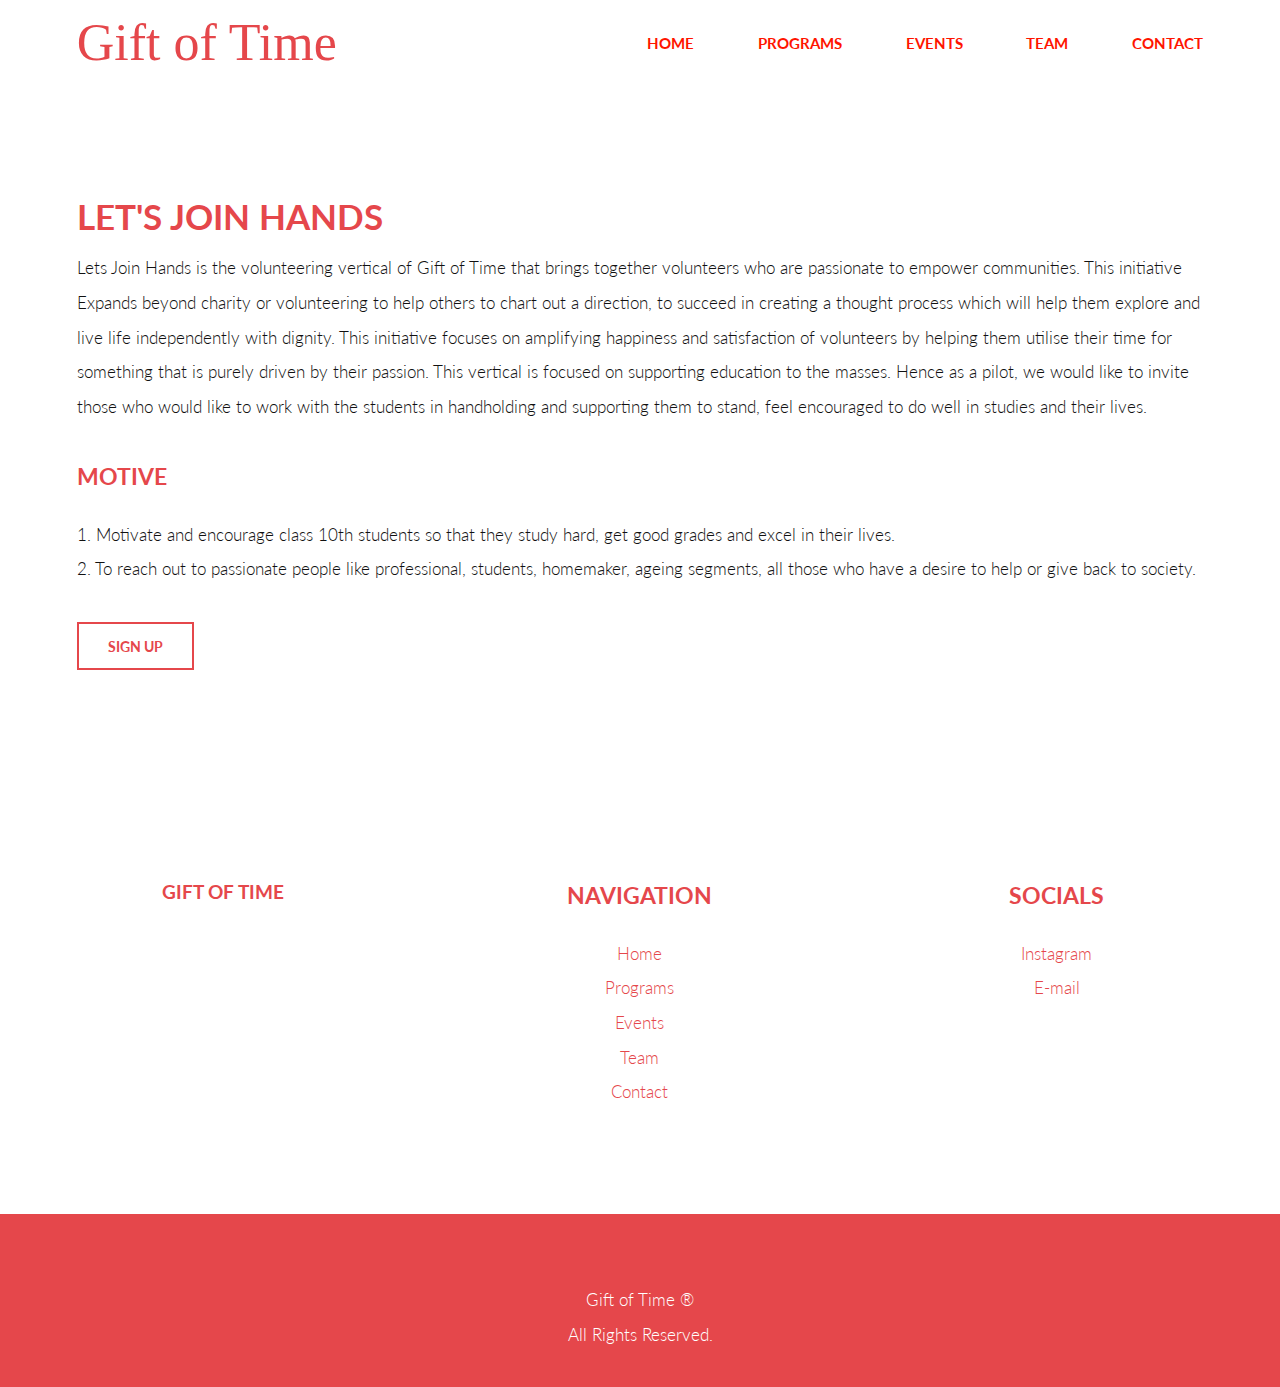
<file: ljhands.html>
<html>
	<head>
		<title>Gift of Time - Lets Join Hands</title>
		<meta charset="utf-8" />
		<meta name="viewport" content="width=device-width, initial-scale=1, user-scalable=no" />
		<link rel="stylesheet" href="assets/css/main.css" />
	</head>
	<body>

		<!-- Header -->
			<header id="header">
                
				<div class="inner">
                  <!--  <br><img src="images/Logo.jpeg" alt="" />-->
					<a href="index.html" class="logo">Gift of Time</a>
					<nav id="nav">
						<a href="index.html">Home</a>
						<a href="programs.html">Programs</a>
						<a href="events1.html">Events</a>
                        <a href="team.html">Team</a>
                        <a href="contact.html">Contact</a>
					</nav>
				</div>
			</header>
			<a href="#menu" class="navPanelToggle"><span class="fa fa-bars"></span></a>

		

		<!-- One -->
			<section id="one">
				<div class="inner">
                    
					<header>
						<h1>Let's join hands</h1>
					</header>
                    
					<p>Lets Join Hands is the volunteering vertical of Gift of Time that brings together volunteers who
are passionate to empower communities. This initiative Expands beyond charity or volunteering
to help others to chart out a direction, to succeed in creating a thought process which will help
them explore and live life independently with dignity. This initiative focuses on amplifying
happiness and satisfaction of volunteers by helping them utilise their time for something that is
purely driven by their passion. This vertical is focused on supporting education to the masses.
Hence as a pilot, we would like to invite those who would like to work with the students in
handholding and supporting them to stand, feel encouraged to do well in studies and their lives.</p>
                    <h3>Motive</h3>
					<p>1. Motivate and encourage class 10th students so that they study hard, get good grades and
excel in their lives.<br>
2. To reach out to passionate people like professional, students, homemaker, ageing segments,
all those who have a desire to help or give back to society.</p>
                    <ul class="actions">
								<li><a href="https://docs.google.com/forms/d/e/1FAIpQLSfyqJvVQ7eQCjYc_64Jh1nylXmDFqkw5AoDqDBFCYUyKipJlg/viewform?usp=sf_link"target="_blank" class="button alt">Sign Up</a></li>
							</ul>
				</div>
			</section>

        
       
        
		

		<!-- Three -->
		 <section id="three">
				<div class="inner">
					<article>
						<div class="content">
					
                          <!--  <div class="image fit">
								<img src="images/Logo.jpeg" alt="" />
							</div>-->
							
                            <header><h4><a href="index.html">Gift of Time</a></h4></header>
							
						</div>
					</article>
					<br>
					<article>
					<div class="content">
				
                       
							<header>
								<h3>Navigation</h3>
							</header>
				
                                <a href="index.html">Home</a><br>
						<a href="programs.html">Programs</a><br>
						<a href="events1.html">Events</a><br>
                        <a href="team.html">Team</a><br>
                        <a href="contact.html">Contact</a>
							
						</div>
					</article><br>
                    					<article>
					<div class="content">
				
                       
							<header>
								<h3>Socials</h3>
							</header>
				
                               <a href="https://www.instagram.com/giftoftime_/"target="_blank">Instagram</a><br>
				<!--		<a href="https://www.facebook.com/"target="_blank">Facebook</a><br>-->
						<a href="mailto:siyakohli@gmail.com"target="_blank">E-mail</a><br>
							
						</div>
					</article>
                    
				</div>
			</section>
 <br>
        <section id="footer">
				<div class="inner">
					
					
					<article>
					<div class="content">
					
                       
                                    <a>Gift of Time ®<br> All Rights Reserved.</a><br>
							
						</div>
					</article>
                    
				</div>
			</section>

		<!-- Scripts -->
			<script src="assets/js/jquery.min.js"></script>
			<script src="assets/js/skel.min.js"></script>
			<script src="assets/js/util.js"></script>
			<script src="assets/js/main.js"></script>

	</body>
</html>
</file>
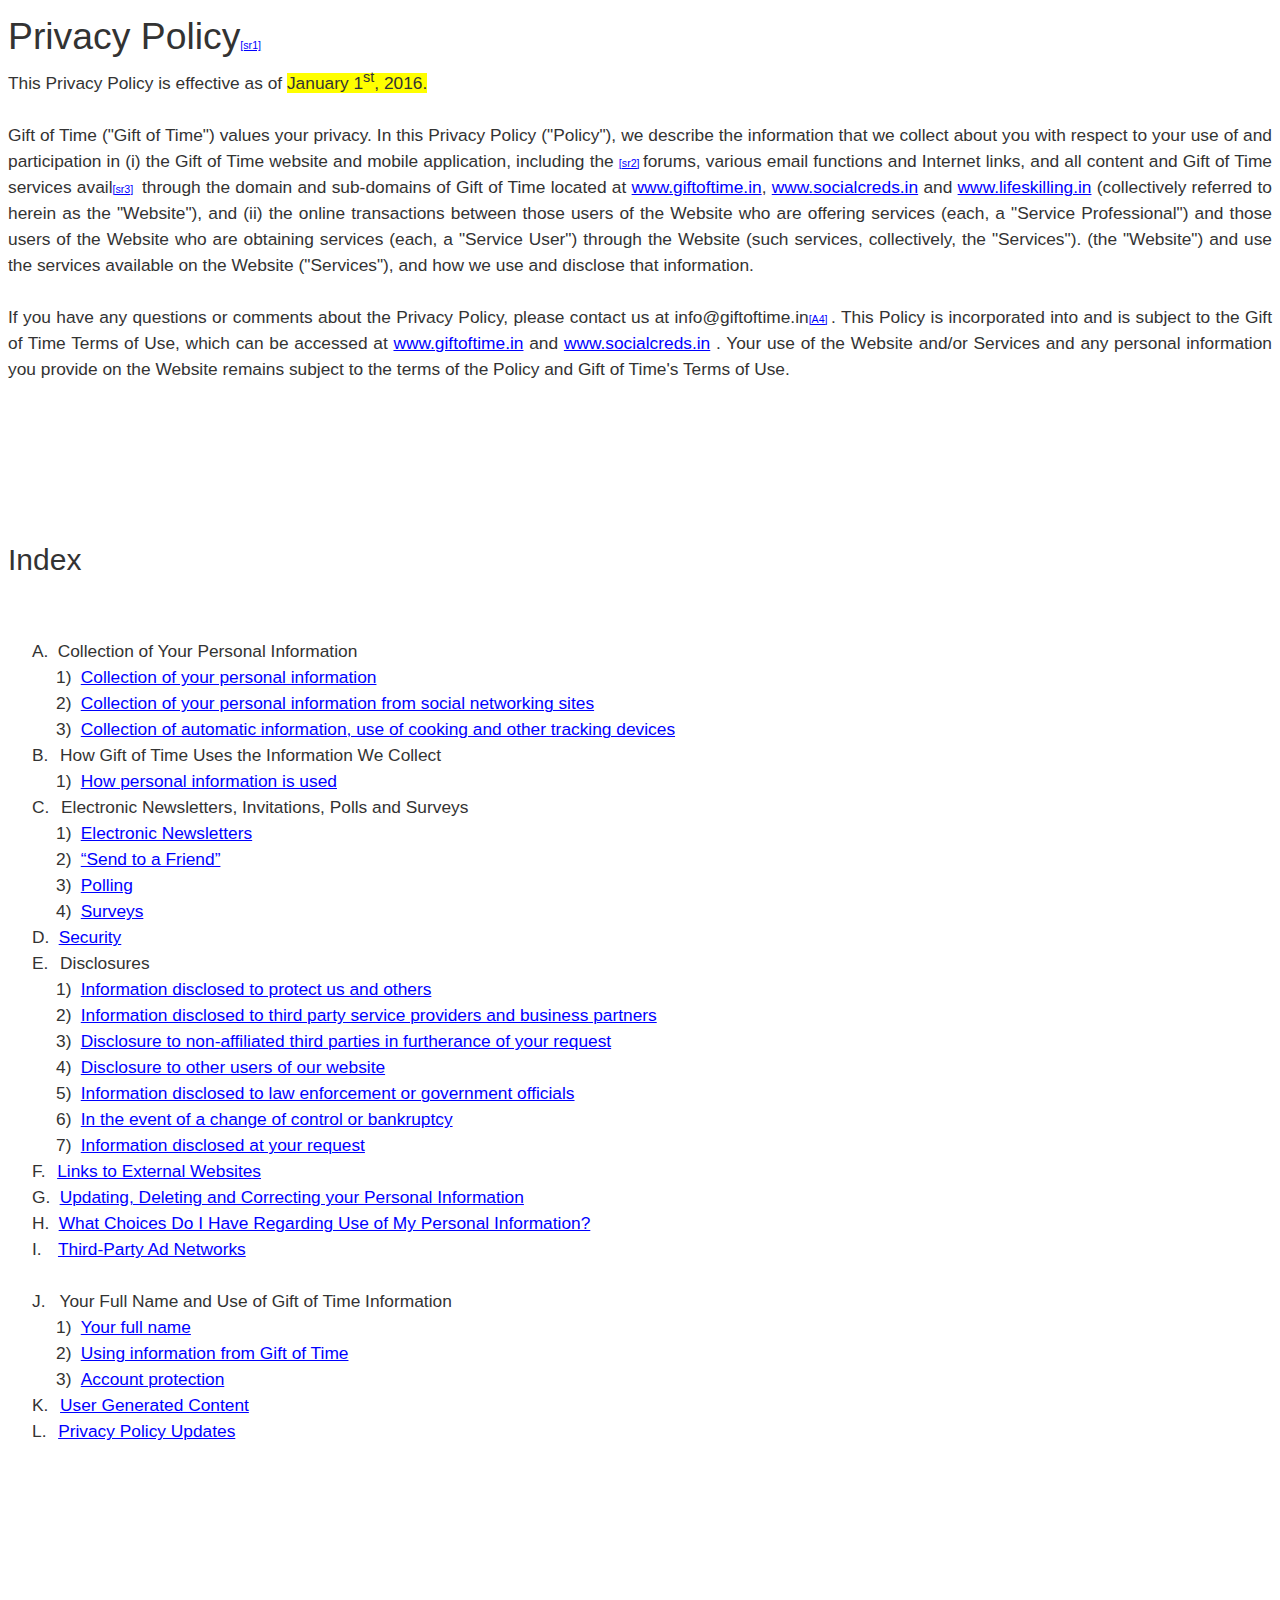
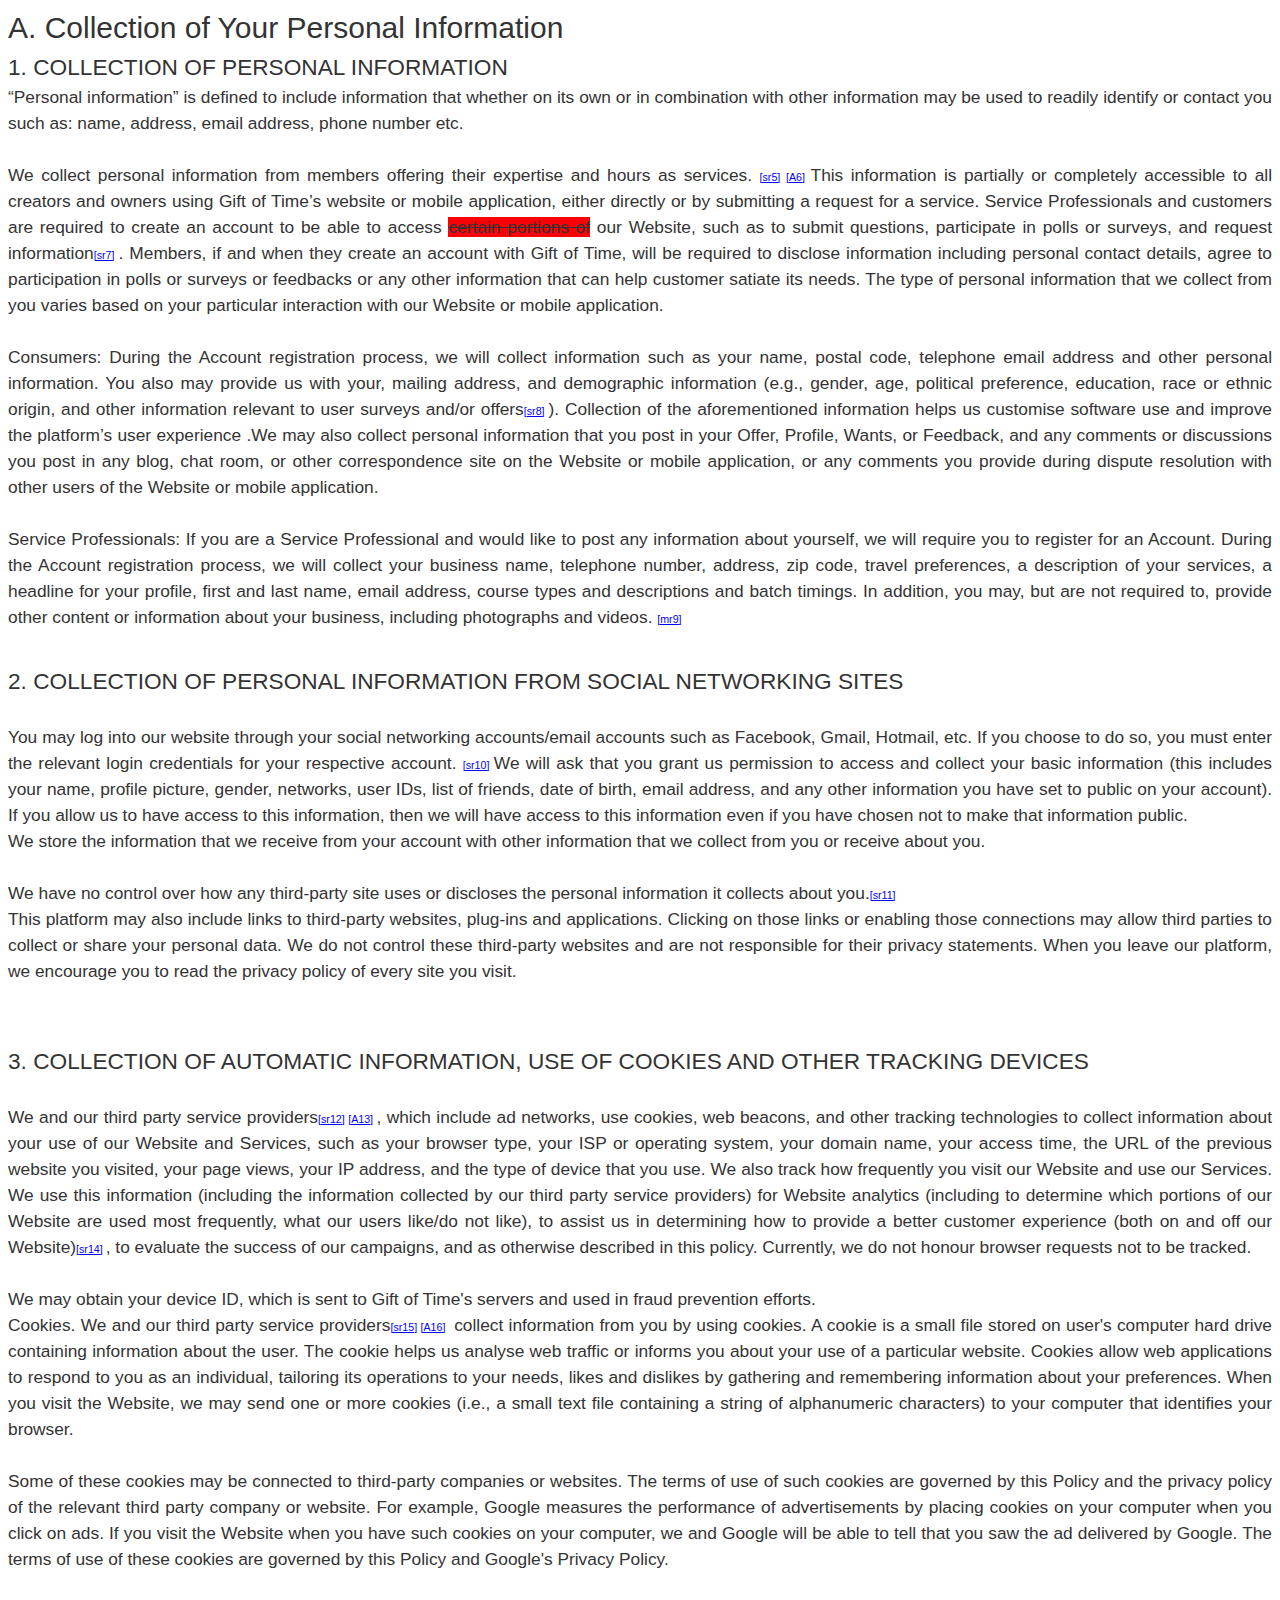
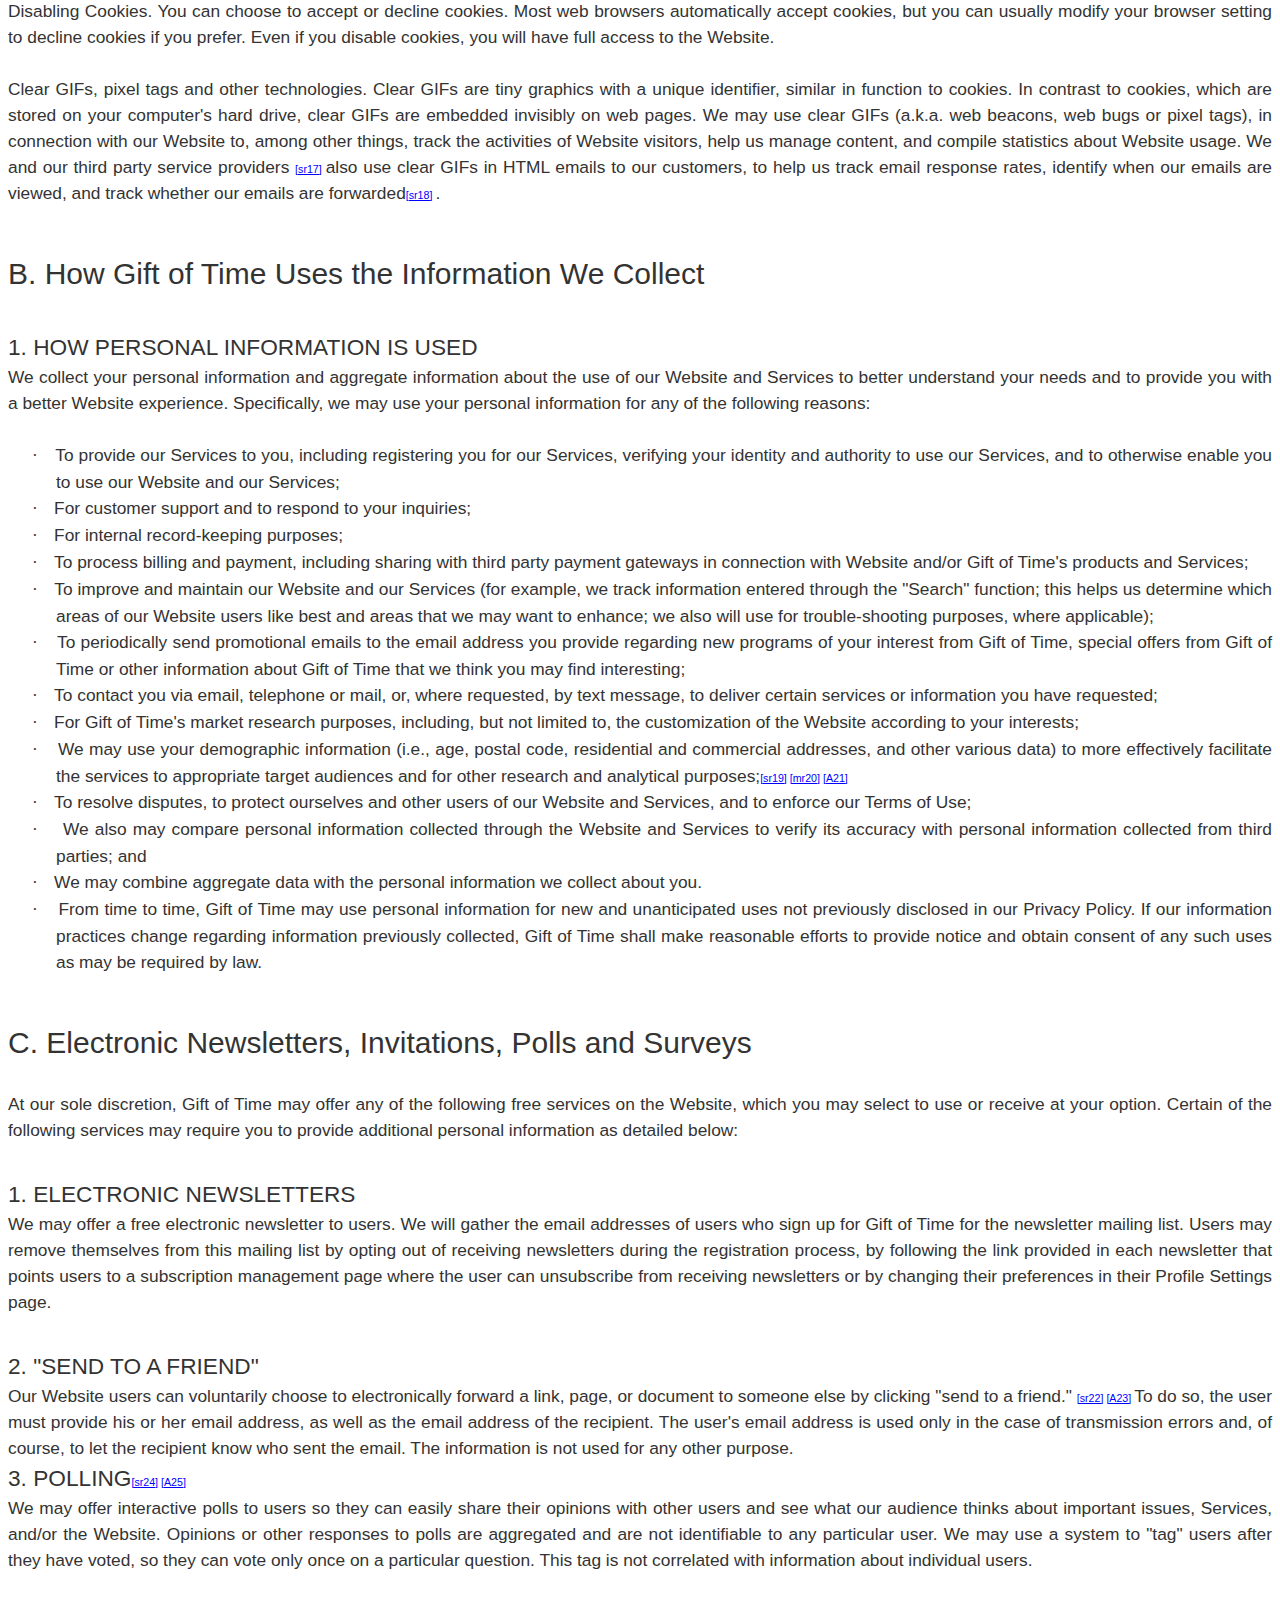
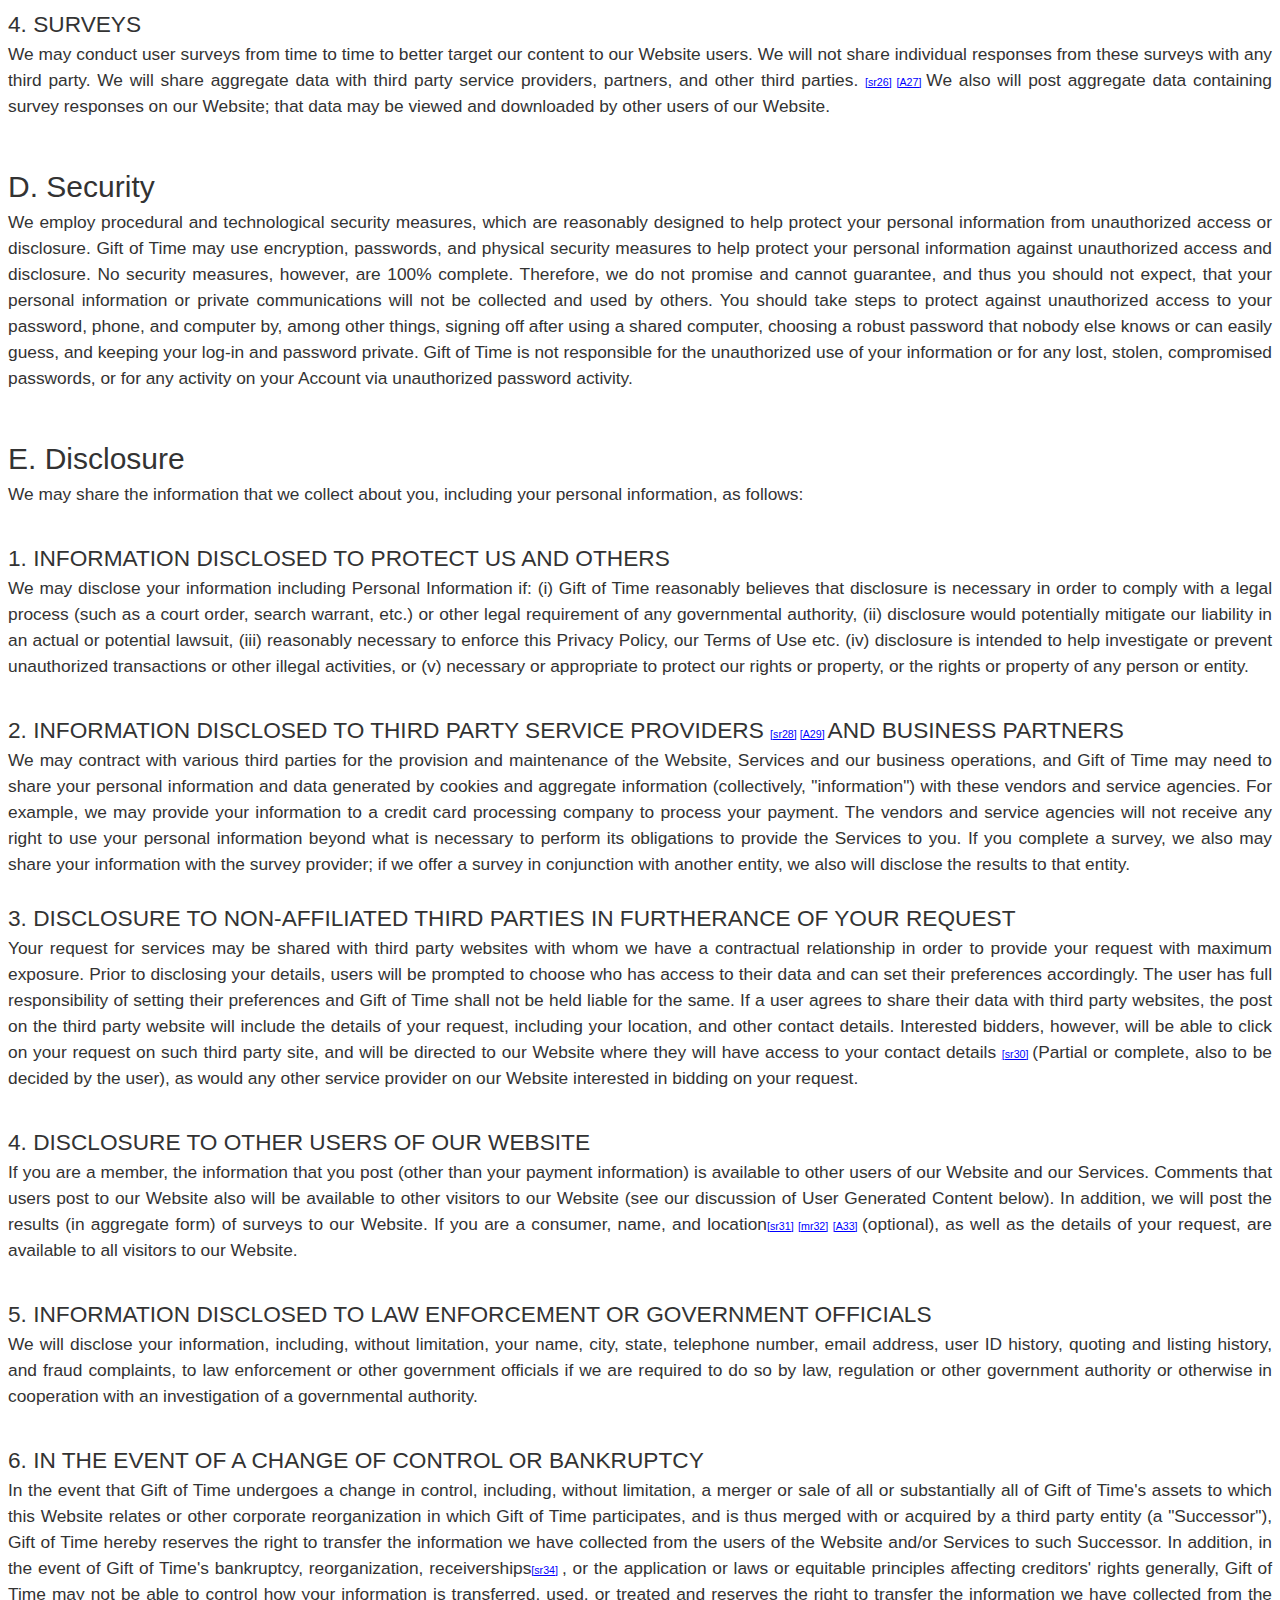
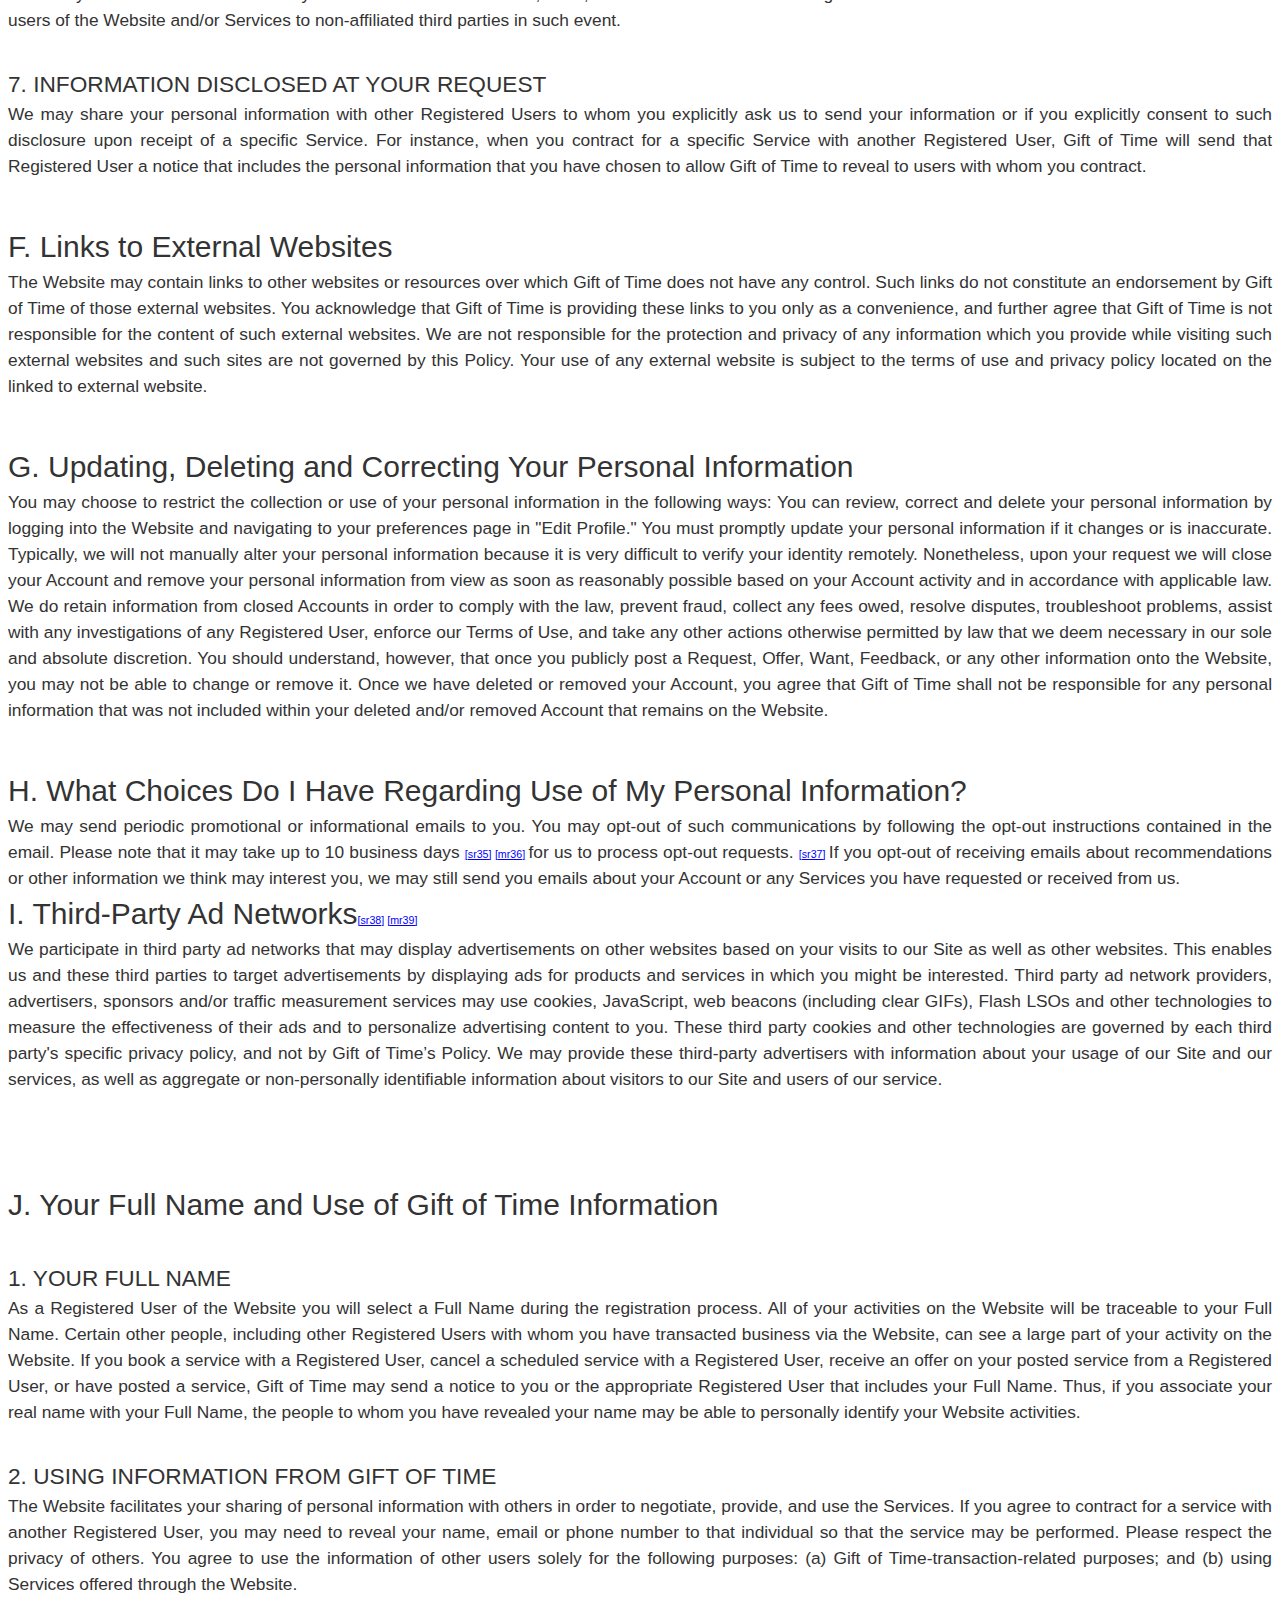
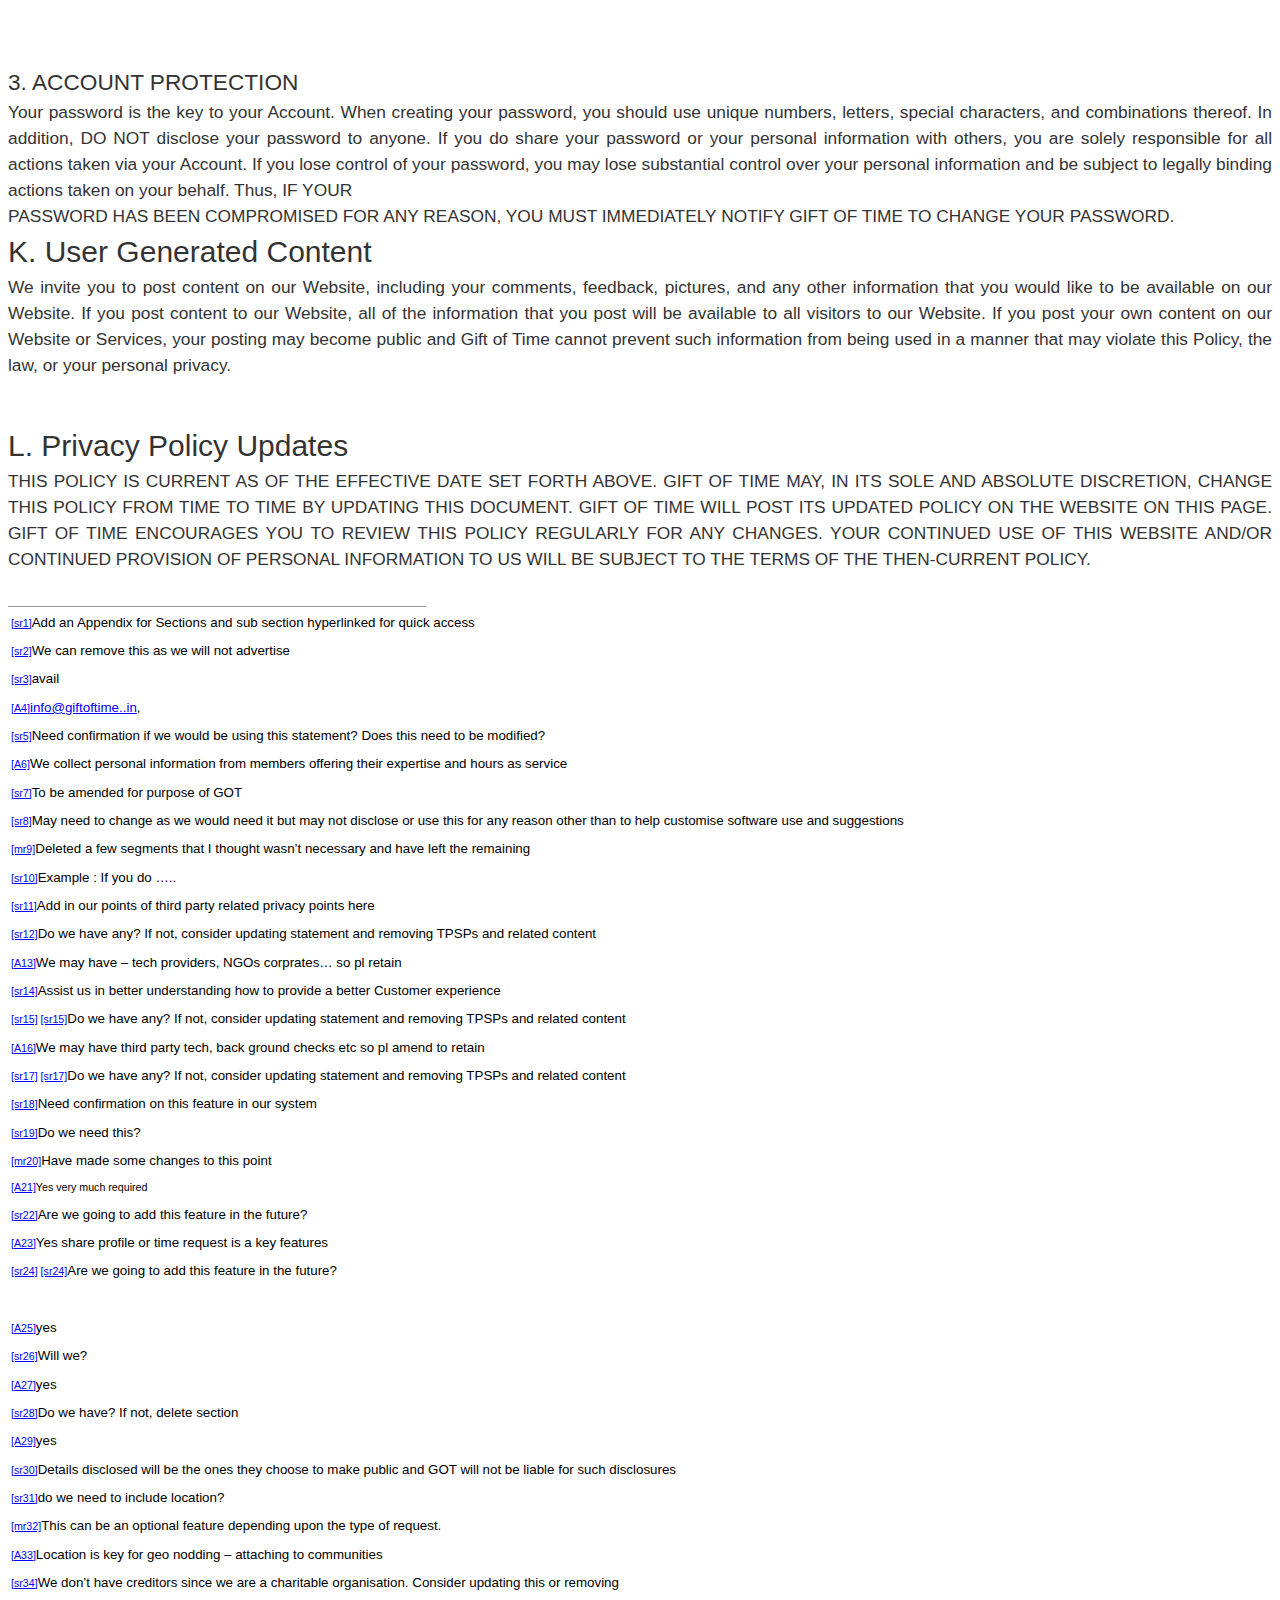
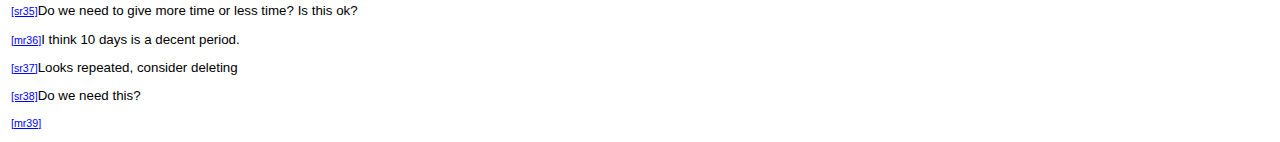
<file: privacypolicy.htm>
<html xmlns:v="urn:schemas-microsoft-com:vml"
xmlns:o="urn:schemas-microsoft-com:office:office"
xmlns:w="urn:schemas-microsoft-com:office:word"
xmlns:m="http://schemas.microsoft.com/office/2004/12/omml"
xmlns="http://www.w3.org/TR/REC-html40">

<head>
<meta http-equiv=Content-Type content="text/html; charset=windows-1252">
<meta name=ProgId content=Word.Document>
<meta name=Generator content="Microsoft Word 15">
<meta name=Originator content="Microsoft Word 15">
<link rel=File-List href="privacypolicy_files/filelist.xml">
<!--[if gte mso 9]><xml>
 <o:DocumentProperties>
  <o:Author>Useer</o:Author>
  <o:Template>Normal</o:Template>
  <o:LastAuthor>Aditya N Katti</o:LastAuthor>
  <o:Revision>2</o:Revision>
  <o:TotalTime>1</o:TotalTime>
  <o:Created>2021-06-11T00:45:00Z</o:Created>
  <o:LastSaved>2021-06-11T00:45:00Z</o:LastSaved>
  <o:Pages>1</o:Pages>
  <o:Words>4307</o:Words>
  <o:Characters>24550</o:Characters>
  <o:Lines>204</o:Lines>
  <o:Paragraphs>57</o:Paragraphs>
  <o:CharactersWithSpaces>28800</o:CharactersWithSpaces>
  <o:Version>16.00</o:Version>
 </o:DocumentProperties>
</xml><![endif]-->
<link rel=dataStoreItem href="privacypolicy_files/item0001.xml"
target="privacypolicy_files/props002.xml">
<link rel=themeData href="privacypolicy_files/themedata.thmx">
<link rel=colorSchemeMapping href="privacypolicy_files/colorschememapping.xml">
<!--[if gte mso 9]><xml>
 <w:WordDocument>
  <w:SpellingState>Clean</w:SpellingState>
  <w:GrammarState>Clean</w:GrammarState>
  <w:TrackMoves>false</w:TrackMoves>
  <w:TrackFormatting/>
  <w:PunctuationKerning/>
  <w:ValidateAgainstSchemas/>
  <w:SaveIfXMLInvalid>false</w:SaveIfXMLInvalid>
  <w:IgnoreMixedContent>false</w:IgnoreMixedContent>
  <w:AlwaysShowPlaceholderText>false</w:AlwaysShowPlaceholderText>
  <w:DoNotPromoteQF/>
  <w:LidThemeOther>EN-IN</w:LidThemeOther>
  <w:LidThemeAsian>X-NONE</w:LidThemeAsian>
  <w:LidThemeComplexScript>KN</w:LidThemeComplexScript>
  <w:Compatibility>
   <w:BreakWrappedTables/>
   <w:SnapToGridInCell/>
   <w:WrapTextWithPunct/>
   <w:UseAsianBreakRules/>
   <w:UseWord2010TableStyleRules/>
   <w:DontGrowAutofit/>
   <w:SplitPgBreakAndParaMark/>
   <w:EnableOpenTypeKerning/>
   <w:DontFlipMirrorIndents/>
   <w:OverrideTableStyleHps/>
  </w:Compatibility>
  <m:mathPr>
   <m:mathFont m:val="Cambria Math"/>
   <m:brkBin m:val="before"/>
   <m:brkBinSub m:val="&#45;-"/>
   <m:smallFrac m:val="off"/>
   <m:dispDef/>
   <m:lMargin m:val="0"/>
   <m:rMargin m:val="0"/>
   <m:defJc m:val="centerGroup"/>
   <m:wrapIndent m:val="1440"/>
   <m:intLim m:val="subSup"/>
   <m:naryLim m:val="undOvr"/>
  </m:mathPr></w:WordDocument>
</xml><![endif]--><!--[if gte mso 9]><xml>
 <w:LatentStyles DefLockedState="false" DefUnhideWhenUsed="false"
  DefSemiHidden="false" DefQFormat="false" DefPriority="99"
  LatentStyleCount="376">
  <w:LsdException Locked="false" Priority="0" QFormat="true" Name="Normal"/>
  <w:LsdException Locked="false" Priority="9" QFormat="true" Name="heading 1"/>
  <w:LsdException Locked="false" Priority="9" SemiHidden="true"
   UnhideWhenUsed="true" QFormat="true" Name="heading 2"/>
  <w:LsdException Locked="false" Priority="9" SemiHidden="true"
   UnhideWhenUsed="true" QFormat="true" Name="heading 3"/>
  <w:LsdException Locked="false" Priority="9" SemiHidden="true"
   UnhideWhenUsed="true" QFormat="true" Name="heading 4"/>
  <w:LsdException Locked="false" Priority="9" SemiHidden="true"
   UnhideWhenUsed="true" QFormat="true" Name="heading 5"/>
  <w:LsdException Locked="false" Priority="9" SemiHidden="true"
   UnhideWhenUsed="true" QFormat="true" Name="heading 6"/>
  <w:LsdException Locked="false" Priority="9" SemiHidden="true"
   UnhideWhenUsed="true" QFormat="true" Name="heading 7"/>
  <w:LsdException Locked="false" Priority="9" SemiHidden="true"
   UnhideWhenUsed="true" QFormat="true" Name="heading 8"/>
  <w:LsdException Locked="false" Priority="9" SemiHidden="true"
   UnhideWhenUsed="true" QFormat="true" Name="heading 9"/>
  <w:LsdException Locked="false" SemiHidden="true" UnhideWhenUsed="true"
   Name="index 1"/>
  <w:LsdException Locked="false" SemiHidden="true" UnhideWhenUsed="true"
   Name="index 2"/>
  <w:LsdException Locked="false" SemiHidden="true" UnhideWhenUsed="true"
   Name="index 3"/>
  <w:LsdException Locked="false" SemiHidden="true" UnhideWhenUsed="true"
   Name="index 4"/>
  <w:LsdException Locked="false" SemiHidden="true" UnhideWhenUsed="true"
   Name="index 5"/>
  <w:LsdException Locked="false" SemiHidden="true" UnhideWhenUsed="true"
   Name="index 6"/>
  <w:LsdException Locked="false" SemiHidden="true" UnhideWhenUsed="true"
   Name="index 7"/>
  <w:LsdException Locked="false" SemiHidden="true" UnhideWhenUsed="true"
   Name="index 8"/>
  <w:LsdException Locked="false" SemiHidden="true" UnhideWhenUsed="true"
   Name="index 9"/>
  <w:LsdException Locked="false" Priority="39" SemiHidden="true"
   UnhideWhenUsed="true" Name="toc 1"/>
  <w:LsdException Locked="false" Priority="39" SemiHidden="true"
   UnhideWhenUsed="true" Name="toc 2"/>
  <w:LsdException Locked="false" Priority="39" SemiHidden="true"
   UnhideWhenUsed="true" Name="toc 3"/>
  <w:LsdException Locked="false" Priority="39" SemiHidden="true"
   UnhideWhenUsed="true" Name="toc 4"/>
  <w:LsdException Locked="false" Priority="39" SemiHidden="true"
   UnhideWhenUsed="true" Name="toc 5"/>
  <w:LsdException Locked="false" Priority="39" SemiHidden="true"
   UnhideWhenUsed="true" Name="toc 6"/>
  <w:LsdException Locked="false" Priority="39" SemiHidden="true"
   UnhideWhenUsed="true" Name="toc 7"/>
  <w:LsdException Locked="false" Priority="39" SemiHidden="true"
   UnhideWhenUsed="true" Name="toc 8"/>
  <w:LsdException Locked="false" Priority="39" SemiHidden="true"
   UnhideWhenUsed="true" Name="toc 9"/>
  <w:LsdException Locked="false" SemiHidden="true" UnhideWhenUsed="true"
   Name="Normal Indent"/>
  <w:LsdException Locked="false" SemiHidden="true" UnhideWhenUsed="true"
   Name="footnote text"/>
  <w:LsdException Locked="false" SemiHidden="true" UnhideWhenUsed="true"
   Name="annotation text"/>
  <w:LsdException Locked="false" SemiHidden="true" UnhideWhenUsed="true"
   Name="header"/>
  <w:LsdException Locked="false" SemiHidden="true" UnhideWhenUsed="true"
   Name="footer"/>
  <w:LsdException Locked="false" SemiHidden="true" UnhideWhenUsed="true"
   Name="index heading"/>
  <w:LsdException Locked="false" Priority="35" SemiHidden="true"
   UnhideWhenUsed="true" QFormat="true" Name="caption"/>
  <w:LsdException Locked="false" SemiHidden="true" UnhideWhenUsed="true"
   Name="table of figures"/>
  <w:LsdException Locked="false" SemiHidden="true" UnhideWhenUsed="true"
   Name="envelope address"/>
  <w:LsdException Locked="false" SemiHidden="true" UnhideWhenUsed="true"
   Name="envelope return"/>
  <w:LsdException Locked="false" SemiHidden="true" UnhideWhenUsed="true"
   Name="footnote reference"/>
  <w:LsdException Locked="false" SemiHidden="true" UnhideWhenUsed="true"
   Name="annotation reference"/>
  <w:LsdException Locked="false" SemiHidden="true" UnhideWhenUsed="true"
   Name="line number"/>
  <w:LsdException Locked="false" SemiHidden="true" UnhideWhenUsed="true"
   Name="page number"/>
  <w:LsdException Locked="false" SemiHidden="true" UnhideWhenUsed="true"
   Name="endnote reference"/>
  <w:LsdException Locked="false" SemiHidden="true" UnhideWhenUsed="true"
   Name="endnote text"/>
  <w:LsdException Locked="false" SemiHidden="true" UnhideWhenUsed="true"
   Name="table of authorities"/>
  <w:LsdException Locked="false" SemiHidden="true" UnhideWhenUsed="true"
   Name="macro"/>
  <w:LsdException Locked="false" SemiHidden="true" UnhideWhenUsed="true"
   Name="toa heading"/>
  <w:LsdException Locked="false" SemiHidden="true" UnhideWhenUsed="true"
   Name="List"/>
  <w:LsdException Locked="false" SemiHidden="true" UnhideWhenUsed="true"
   Name="List Bullet"/>
  <w:LsdException Locked="false" SemiHidden="true" UnhideWhenUsed="true"
   Name="List Number"/>
  <w:LsdException Locked="false" SemiHidden="true" UnhideWhenUsed="true"
   Name="List 2"/>
  <w:LsdException Locked="false" SemiHidden="true" UnhideWhenUsed="true"
   Name="List 3"/>
  <w:LsdException Locked="false" SemiHidden="true" UnhideWhenUsed="true"
   Name="List 4"/>
  <w:LsdException Locked="false" SemiHidden="true" UnhideWhenUsed="true"
   Name="List 5"/>
  <w:LsdException Locked="false" SemiHidden="true" UnhideWhenUsed="true"
   Name="List Bullet 2"/>
  <w:LsdException Locked="false" SemiHidden="true" UnhideWhenUsed="true"
   Name="List Bullet 3"/>
  <w:LsdException Locked="false" SemiHidden="true" UnhideWhenUsed="true"
   Name="List Bullet 4"/>
  <w:LsdException Locked="false" SemiHidden="true" UnhideWhenUsed="true"
   Name="List Bullet 5"/>
  <w:LsdException Locked="false" SemiHidden="true" UnhideWhenUsed="true"
   Name="List Number 2"/>
  <w:LsdException Locked="false" SemiHidden="true" UnhideWhenUsed="true"
   Name="List Number 3"/>
  <w:LsdException Locked="false" SemiHidden="true" UnhideWhenUsed="true"
   Name="List Number 4"/>
  <w:LsdException Locked="false" SemiHidden="true" UnhideWhenUsed="true"
   Name="List Number 5"/>
  <w:LsdException Locked="false" Priority="10" QFormat="true" Name="Title"/>
  <w:LsdException Locked="false" SemiHidden="true" UnhideWhenUsed="true"
   Name="Closing"/>
  <w:LsdException Locked="false" SemiHidden="true" UnhideWhenUsed="true"
   Name="Signature"/>
  <w:LsdException Locked="false" Priority="1" SemiHidden="true"
   UnhideWhenUsed="true" Name="Default Paragraph Font"/>
  <w:LsdException Locked="false" SemiHidden="true" UnhideWhenUsed="true"
   Name="Body Text"/>
  <w:LsdException Locked="false" SemiHidden="true" UnhideWhenUsed="true"
   Name="Body Text Indent"/>
  <w:LsdException Locked="false" SemiHidden="true" UnhideWhenUsed="true"
   Name="List Continue"/>
  <w:LsdException Locked="false" SemiHidden="true" UnhideWhenUsed="true"
   Name="List Continue 2"/>
  <w:LsdException Locked="false" SemiHidden="true" UnhideWhenUsed="true"
   Name="List Continue 3"/>
  <w:LsdException Locked="false" SemiHidden="true" UnhideWhenUsed="true"
   Name="List Continue 4"/>
  <w:LsdException Locked="false" SemiHidden="true" UnhideWhenUsed="true"
   Name="List Continue 5"/>
  <w:LsdException Locked="false" SemiHidden="true" UnhideWhenUsed="true"
   Name="Message Header"/>
  <w:LsdException Locked="false" Priority="11" QFormat="true" Name="Subtitle"/>
  <w:LsdException Locked="false" SemiHidden="true" UnhideWhenUsed="true"
   Name="Salutation"/>
  <w:LsdException Locked="false" SemiHidden="true" UnhideWhenUsed="true"
   Name="Date"/>
  <w:LsdException Locked="false" SemiHidden="true" UnhideWhenUsed="true"
   Name="Body Text First Indent"/>
  <w:LsdException Locked="false" SemiHidden="true" UnhideWhenUsed="true"
   Name="Body Text First Indent 2"/>
  <w:LsdException Locked="false" SemiHidden="true" UnhideWhenUsed="true"
   Name="Note Heading"/>
  <w:LsdException Locked="false" SemiHidden="true" UnhideWhenUsed="true"
   Name="Body Text 2"/>
  <w:LsdException Locked="false" SemiHidden="true" UnhideWhenUsed="true"
   Name="Body Text 3"/>
  <w:LsdException Locked="false" SemiHidden="true" UnhideWhenUsed="true"
   Name="Body Text Indent 2"/>
  <w:LsdException Locked="false" SemiHidden="true" UnhideWhenUsed="true"
   Name="Body Text Indent 3"/>
  <w:LsdException Locked="false" SemiHidden="true" UnhideWhenUsed="true"
   Name="Block Text"/>
  <w:LsdException Locked="false" SemiHidden="true" UnhideWhenUsed="true"
   Name="Hyperlink"/>
  <w:LsdException Locked="false" SemiHidden="true" UnhideWhenUsed="true"
   Name="FollowedHyperlink"/>
  <w:LsdException Locked="false" Priority="22" QFormat="true" Name="Strong"/>
  <w:LsdException Locked="false" Priority="20" QFormat="true" Name="Emphasis"/>
  <w:LsdException Locked="false" SemiHidden="true" UnhideWhenUsed="true"
   Name="Document Map"/>
  <w:LsdException Locked="false" SemiHidden="true" UnhideWhenUsed="true"
   Name="Plain Text"/>
  <w:LsdException Locked="false" SemiHidden="true" UnhideWhenUsed="true"
   Name="E-mail Signature"/>
  <w:LsdException Locked="false" SemiHidden="true" UnhideWhenUsed="true"
   Name="HTML Top of Form"/>
  <w:LsdException Locked="false" SemiHidden="true" UnhideWhenUsed="true"
   Name="HTML Bottom of Form"/>
  <w:LsdException Locked="false" SemiHidden="true" UnhideWhenUsed="true"
   Name="Normal (Web)"/>
  <w:LsdException Locked="false" SemiHidden="true" UnhideWhenUsed="true"
   Name="HTML Acronym"/>
  <w:LsdException Locked="false" SemiHidden="true" UnhideWhenUsed="true"
   Name="HTML Address"/>
  <w:LsdException Locked="false" SemiHidden="true" UnhideWhenUsed="true"
   Name="HTML Cite"/>
  <w:LsdException Locked="false" SemiHidden="true" UnhideWhenUsed="true"
   Name="HTML Code"/>
  <w:LsdException Locked="false" SemiHidden="true" UnhideWhenUsed="true"
   Name="HTML Definition"/>
  <w:LsdException Locked="false" SemiHidden="true" UnhideWhenUsed="true"
   Name="HTML Keyboard"/>
  <w:LsdException Locked="false" SemiHidden="true" UnhideWhenUsed="true"
   Name="HTML Preformatted"/>
  <w:LsdException Locked="false" SemiHidden="true" UnhideWhenUsed="true"
   Name="HTML Sample"/>
  <w:LsdException Locked="false" SemiHidden="true" UnhideWhenUsed="true"
   Name="HTML Typewriter"/>
  <w:LsdException Locked="false" SemiHidden="true" UnhideWhenUsed="true"
   Name="HTML Variable"/>
  <w:LsdException Locked="false" SemiHidden="true" UnhideWhenUsed="true"
   Name="Normal Table"/>
  <w:LsdException Locked="false" SemiHidden="true" UnhideWhenUsed="true"
   Name="annotation subject"/>
  <w:LsdException Locked="false" SemiHidden="true" UnhideWhenUsed="true"
   Name="No List"/>
  <w:LsdException Locked="false" SemiHidden="true" UnhideWhenUsed="true"
   Name="Outline List 1"/>
  <w:LsdException Locked="false" SemiHidden="true" UnhideWhenUsed="true"
   Name="Outline List 2"/>
  <w:LsdException Locked="false" SemiHidden="true" UnhideWhenUsed="true"
   Name="Outline List 3"/>
  <w:LsdException Locked="false" SemiHidden="true" UnhideWhenUsed="true"
   Name="Table Simple 1"/>
  <w:LsdException Locked="false" SemiHidden="true" UnhideWhenUsed="true"
   Name="Table Simple 2"/>
  <w:LsdException Locked="false" SemiHidden="true" UnhideWhenUsed="true"
   Name="Table Simple 3"/>
  <w:LsdException Locked="false" SemiHidden="true" UnhideWhenUsed="true"
   Name="Table Classic 1"/>
  <w:LsdException Locked="false" SemiHidden="true" UnhideWhenUsed="true"
   Name="Table Classic 2"/>
  <w:LsdException Locked="false" SemiHidden="true" UnhideWhenUsed="true"
   Name="Table Classic 3"/>
  <w:LsdException Locked="false" SemiHidden="true" UnhideWhenUsed="true"
   Name="Table Classic 4"/>
  <w:LsdException Locked="false" SemiHidden="true" UnhideWhenUsed="true"
   Name="Table Colorful 1"/>
  <w:LsdException Locked="false" SemiHidden="true" UnhideWhenUsed="true"
   Name="Table Colorful 2"/>
  <w:LsdException Locked="false" SemiHidden="true" UnhideWhenUsed="true"
   Name="Table Colorful 3"/>
  <w:LsdException Locked="false" SemiHidden="true" UnhideWhenUsed="true"
   Name="Table Columns 1"/>
  <w:LsdException Locked="false" SemiHidden="true" UnhideWhenUsed="true"
   Name="Table Columns 2"/>
  <w:LsdException Locked="false" SemiHidden="true" UnhideWhenUsed="true"
   Name="Table Columns 3"/>
  <w:LsdException Locked="false" SemiHidden="true" UnhideWhenUsed="true"
   Name="Table Columns 4"/>
  <w:LsdException Locked="false" SemiHidden="true" UnhideWhenUsed="true"
   Name="Table Columns 5"/>
  <w:LsdException Locked="false" SemiHidden="true" UnhideWhenUsed="true"
   Name="Table Grid 1"/>
  <w:LsdException Locked="false" SemiHidden="true" UnhideWhenUsed="true"
   Name="Table Grid 2"/>
  <w:LsdException Locked="false" SemiHidden="true" UnhideWhenUsed="true"
   Name="Table Grid 3"/>
  <w:LsdException Locked="false" SemiHidden="true" UnhideWhenUsed="true"
   Name="Table Grid 4"/>
  <w:LsdException Locked="false" SemiHidden="true" UnhideWhenUsed="true"
   Name="Table Grid 5"/>
  <w:LsdException Locked="false" SemiHidden="true" UnhideWhenUsed="true"
   Name="Table Grid 6"/>
  <w:LsdException Locked="false" SemiHidden="true" UnhideWhenUsed="true"
   Name="Table Grid 7"/>
  <w:LsdException Locked="false" SemiHidden="true" UnhideWhenUsed="true"
   Name="Table Grid 8"/>
  <w:LsdException Locked="false" SemiHidden="true" UnhideWhenUsed="true"
   Name="Table List 1"/>
  <w:LsdException Locked="false" SemiHidden="true" UnhideWhenUsed="true"
   Name="Table List 2"/>
  <w:LsdException Locked="false" SemiHidden="true" UnhideWhenUsed="true"
   Name="Table List 3"/>
  <w:LsdException Locked="false" SemiHidden="true" UnhideWhenUsed="true"
   Name="Table List 4"/>
  <w:LsdException Locked="false" SemiHidden="true" UnhideWhenUsed="true"
   Name="Table List 5"/>
  <w:LsdException Locked="false" SemiHidden="true" UnhideWhenUsed="true"
   Name="Table List 6"/>
  <w:LsdException Locked="false" SemiHidden="true" UnhideWhenUsed="true"
   Name="Table List 7"/>
  <w:LsdException Locked="false" SemiHidden="true" UnhideWhenUsed="true"
   Name="Table List 8"/>
  <w:LsdException Locked="false" SemiHidden="true" UnhideWhenUsed="true"
   Name="Table 3D effects 1"/>
  <w:LsdException Locked="false" SemiHidden="true" UnhideWhenUsed="true"
   Name="Table 3D effects 2"/>
  <w:LsdException Locked="false" SemiHidden="true" UnhideWhenUsed="true"
   Name="Table 3D effects 3"/>
  <w:LsdException Locked="false" SemiHidden="true" UnhideWhenUsed="true"
   Name="Table Contemporary"/>
  <w:LsdException Locked="false" SemiHidden="true" UnhideWhenUsed="true"
   Name="Table Elegant"/>
  <w:LsdException Locked="false" SemiHidden="true" UnhideWhenUsed="true"
   Name="Table Professional"/>
  <w:LsdException Locked="false" SemiHidden="true" UnhideWhenUsed="true"
   Name="Table Subtle 1"/>
  <w:LsdException Locked="false" SemiHidden="true" UnhideWhenUsed="true"
   Name="Table Subtle 2"/>
  <w:LsdException Locked="false" SemiHidden="true" UnhideWhenUsed="true"
   Name="Table Web 1"/>
  <w:LsdException Locked="false" SemiHidden="true" UnhideWhenUsed="true"
   Name="Table Web 2"/>
  <w:LsdException Locked="false" SemiHidden="true" UnhideWhenUsed="true"
   Name="Table Web 3"/>
  <w:LsdException Locked="false" SemiHidden="true" UnhideWhenUsed="true"
   Name="Balloon Text"/>
  <w:LsdException Locked="false" Priority="59" Name="Table Grid"/>
  <w:LsdException Locked="false" SemiHidden="true" UnhideWhenUsed="true"
   Name="Table Theme"/>
  <w:LsdException Locked="false" SemiHidden="true" Name="Placeholder Text"/>
  <w:LsdException Locked="false" Priority="1" QFormat="true" Name="No Spacing"/>
  <w:LsdException Locked="false" Priority="60" Name="Light Shading"/>
  <w:LsdException Locked="false" Priority="61" Name="Light List"/>
  <w:LsdException Locked="false" Priority="62" Name="Light Grid"/>
  <w:LsdException Locked="false" Priority="63" Name="Medium Shading 1"/>
  <w:LsdException Locked="false" Priority="64" Name="Medium Shading 2"/>
  <w:LsdException Locked="false" Priority="65" Name="Medium List 1"/>
  <w:LsdException Locked="false" Priority="66" Name="Medium List 2"/>
  <w:LsdException Locked="false" Priority="67" Name="Medium Grid 1"/>
  <w:LsdException Locked="false" Priority="68" Name="Medium Grid 2"/>
  <w:LsdException Locked="false" Priority="69" Name="Medium Grid 3"/>
  <w:LsdException Locked="false" Priority="70" Name="Dark List"/>
  <w:LsdException Locked="false" Priority="71" Name="Colorful Shading"/>
  <w:LsdException Locked="false" Priority="72" Name="Colorful List"/>
  <w:LsdException Locked="false" Priority="73" Name="Colorful Grid"/>
  <w:LsdException Locked="false" Priority="60" Name="Light Shading Accent 1"/>
  <w:LsdException Locked="false" Priority="61" Name="Light List Accent 1"/>
  <w:LsdException Locked="false" Priority="62" Name="Light Grid Accent 1"/>
  <w:LsdException Locked="false" Priority="63" Name="Medium Shading 1 Accent 1"/>
  <w:LsdException Locked="false" Priority="64" Name="Medium Shading 2 Accent 1"/>
  <w:LsdException Locked="false" Priority="65" Name="Medium List 1 Accent 1"/>
  <w:LsdException Locked="false" SemiHidden="true" Name="Revision"/>
  <w:LsdException Locked="false" Priority="34" QFormat="true"
   Name="List Paragraph"/>
  <w:LsdException Locked="false" Priority="29" QFormat="true" Name="Quote"/>
  <w:LsdException Locked="false" Priority="30" QFormat="true"
   Name="Intense Quote"/>
  <w:LsdException Locked="false" Priority="66" Name="Medium List 2 Accent 1"/>
  <w:LsdException Locked="false" Priority="67" Name="Medium Grid 1 Accent 1"/>
  <w:LsdException Locked="false" Priority="68" Name="Medium Grid 2 Accent 1"/>
  <w:LsdException Locked="false" Priority="69" Name="Medium Grid 3 Accent 1"/>
  <w:LsdException Locked="false" Priority="70" Name="Dark List Accent 1"/>
  <w:LsdException Locked="false" Priority="71" Name="Colorful Shading Accent 1"/>
  <w:LsdException Locked="false" Priority="72" Name="Colorful List Accent 1"/>
  <w:LsdException Locked="false" Priority="73" Name="Colorful Grid Accent 1"/>
  <w:LsdException Locked="false" Priority="60" Name="Light Shading Accent 2"/>
  <w:LsdException Locked="false" Priority="61" Name="Light List Accent 2"/>
  <w:LsdException Locked="false" Priority="62" Name="Light Grid Accent 2"/>
  <w:LsdException Locked="false" Priority="63" Name="Medium Shading 1 Accent 2"/>
  <w:LsdException Locked="false" Priority="64" Name="Medium Shading 2 Accent 2"/>
  <w:LsdException Locked="false" Priority="65" Name="Medium List 1 Accent 2"/>
  <w:LsdException Locked="false" Priority="66" Name="Medium List 2 Accent 2"/>
  <w:LsdException Locked="false" Priority="67" Name="Medium Grid 1 Accent 2"/>
  <w:LsdException Locked="false" Priority="68" Name="Medium Grid 2 Accent 2"/>
  <w:LsdException Locked="false" Priority="69" Name="Medium Grid 3 Accent 2"/>
  <w:LsdException Locked="false" Priority="70" Name="Dark List Accent 2"/>
  <w:LsdException Locked="false" Priority="71" Name="Colorful Shading Accent 2"/>
  <w:LsdException Locked="false" Priority="72" Name="Colorful List Accent 2"/>
  <w:LsdException Locked="false" Priority="73" Name="Colorful Grid Accent 2"/>
  <w:LsdException Locked="false" Priority="60" Name="Light Shading Accent 3"/>
  <w:LsdException Locked="false" Priority="61" Name="Light List Accent 3"/>
  <w:LsdException Locked="false" Priority="62" Name="Light Grid Accent 3"/>
  <w:LsdException Locked="false" Priority="63" Name="Medium Shading 1 Accent 3"/>
  <w:LsdException Locked="false" Priority="64" Name="Medium Shading 2 Accent 3"/>
  <w:LsdException Locked="false" Priority="65" Name="Medium List 1 Accent 3"/>
  <w:LsdException Locked="false" Priority="66" Name="Medium List 2 Accent 3"/>
  <w:LsdException Locked="false" Priority="67" Name="Medium Grid 1 Accent 3"/>
  <w:LsdException Locked="false" Priority="68" Name="Medium Grid 2 Accent 3"/>
  <w:LsdException Locked="false" Priority="69" Name="Medium Grid 3 Accent 3"/>
  <w:LsdException Locked="false" Priority="70" Name="Dark List Accent 3"/>
  <w:LsdException Locked="false" Priority="71" Name="Colorful Shading Accent 3"/>
  <w:LsdException Locked="false" Priority="72" Name="Colorful List Accent 3"/>
  <w:LsdException Locked="false" Priority="73" Name="Colorful Grid Accent 3"/>
  <w:LsdException Locked="false" Priority="60" Name="Light Shading Accent 4"/>
  <w:LsdException Locked="false" Priority="61" Name="Light List Accent 4"/>
  <w:LsdException Locked="false" Priority="62" Name="Light Grid Accent 4"/>
  <w:LsdException Locked="false" Priority="63" Name="Medium Shading 1 Accent 4"/>
  <w:LsdException Locked="false" Priority="64" Name="Medium Shading 2 Accent 4"/>
  <w:LsdException Locked="false" Priority="65" Name="Medium List 1 Accent 4"/>
  <w:LsdException Locked="false" Priority="66" Name="Medium List 2 Accent 4"/>
  <w:LsdException Locked="false" Priority="67" Name="Medium Grid 1 Accent 4"/>
  <w:LsdException Locked="false" Priority="68" Name="Medium Grid 2 Accent 4"/>
  <w:LsdException Locked="false" Priority="69" Name="Medium Grid 3 Accent 4"/>
  <w:LsdException Locked="false" Priority="70" Name="Dark List Accent 4"/>
  <w:LsdException Locked="false" Priority="71" Name="Colorful Shading Accent 4"/>
  <w:LsdException Locked="false" Priority="72" Name="Colorful List Accent 4"/>
  <w:LsdException Locked="false" Priority="73" Name="Colorful Grid Accent 4"/>
  <w:LsdException Locked="false" Priority="60" Name="Light Shading Accent 5"/>
  <w:LsdException Locked="false" Priority="61" Name="Light List Accent 5"/>
  <w:LsdException Locked="false" Priority="62" Name="Light Grid Accent 5"/>
  <w:LsdException Locked="false" Priority="63" Name="Medium Shading 1 Accent 5"/>
  <w:LsdException Locked="false" Priority="64" Name="Medium Shading 2 Accent 5"/>
  <w:LsdException Locked="false" Priority="65" Name="Medium List 1 Accent 5"/>
  <w:LsdException Locked="false" Priority="66" Name="Medium List 2 Accent 5"/>
  <w:LsdException Locked="false" Priority="67" Name="Medium Grid 1 Accent 5"/>
  <w:LsdException Locked="false" Priority="68" Name="Medium Grid 2 Accent 5"/>
  <w:LsdException Locked="false" Priority="69" Name="Medium Grid 3 Accent 5"/>
  <w:LsdException Locked="false" Priority="70" Name="Dark List Accent 5"/>
  <w:LsdException Locked="false" Priority="71" Name="Colorful Shading Accent 5"/>
  <w:LsdException Locked="false" Priority="72" Name="Colorful List Accent 5"/>
  <w:LsdException Locked="false" Priority="73" Name="Colorful Grid Accent 5"/>
  <w:LsdException Locked="false" Priority="60" Name="Light Shading Accent 6"/>
  <w:LsdException Locked="false" Priority="61" Name="Light List Accent 6"/>
  <w:LsdException Locked="false" Priority="62" Name="Light Grid Accent 6"/>
  <w:LsdException Locked="false" Priority="63" Name="Medium Shading 1 Accent 6"/>
  <w:LsdException Locked="false" Priority="64" Name="Medium Shading 2 Accent 6"/>
  <w:LsdException Locked="false" Priority="65" Name="Medium List 1 Accent 6"/>
  <w:LsdException Locked="false" Priority="66" Name="Medium List 2 Accent 6"/>
  <w:LsdException Locked="false" Priority="67" Name="Medium Grid 1 Accent 6"/>
  <w:LsdException Locked="false" Priority="68" Name="Medium Grid 2 Accent 6"/>
  <w:LsdException Locked="false" Priority="69" Name="Medium Grid 3 Accent 6"/>
  <w:LsdException Locked="false" Priority="70" Name="Dark List Accent 6"/>
  <w:LsdException Locked="false" Priority="71" Name="Colorful Shading Accent 6"/>
  <w:LsdException Locked="false" Priority="72" Name="Colorful List Accent 6"/>
  <w:LsdException Locked="false" Priority="73" Name="Colorful Grid Accent 6"/>
  <w:LsdException Locked="false" Priority="19" QFormat="true"
   Name="Subtle Emphasis"/>
  <w:LsdException Locked="false" Priority="21" QFormat="true"
   Name="Intense Emphasis"/>
  <w:LsdException Locked="false" Priority="31" QFormat="true"
   Name="Subtle Reference"/>
  <w:LsdException Locked="false" Priority="32" QFormat="true"
   Name="Intense Reference"/>
  <w:LsdException Locked="false" Priority="33" QFormat="true" Name="Book Title"/>
  <w:LsdException Locked="false" Priority="37" SemiHidden="true"
   UnhideWhenUsed="true" Name="Bibliography"/>
  <w:LsdException Locked="false" Priority="39" SemiHidden="true"
   UnhideWhenUsed="true" QFormat="true" Name="TOC Heading"/>
  <w:LsdException Locked="false" Priority="41" Name="Plain Table 1"/>
  <w:LsdException Locked="false" Priority="42" Name="Plain Table 2"/>
  <w:LsdException Locked="false" Priority="43" Name="Plain Table 3"/>
  <w:LsdException Locked="false" Priority="44" Name="Plain Table 4"/>
  <w:LsdException Locked="false" Priority="45" Name="Plain Table 5"/>
  <w:LsdException Locked="false" Priority="40" Name="Grid Table Light"/>
  <w:LsdException Locked="false" Priority="46" Name="Grid Table 1 Light"/>
  <w:LsdException Locked="false" Priority="47" Name="Grid Table 2"/>
  <w:LsdException Locked="false" Priority="48" Name="Grid Table 3"/>
  <w:LsdException Locked="false" Priority="49" Name="Grid Table 4"/>
  <w:LsdException Locked="false" Priority="50" Name="Grid Table 5 Dark"/>
  <w:LsdException Locked="false" Priority="51" Name="Grid Table 6 Colorful"/>
  <w:LsdException Locked="false" Priority="52" Name="Grid Table 7 Colorful"/>
  <w:LsdException Locked="false" Priority="46"
   Name="Grid Table 1 Light Accent 1"/>
  <w:LsdException Locked="false" Priority="47" Name="Grid Table 2 Accent 1"/>
  <w:LsdException Locked="false" Priority="48" Name="Grid Table 3 Accent 1"/>
  <w:LsdException Locked="false" Priority="49" Name="Grid Table 4 Accent 1"/>
  <w:LsdException Locked="false" Priority="50" Name="Grid Table 5 Dark Accent 1"/>
  <w:LsdException Locked="false" Priority="51"
   Name="Grid Table 6 Colorful Accent 1"/>
  <w:LsdException Locked="false" Priority="52"
   Name="Grid Table 7 Colorful Accent 1"/>
  <w:LsdException Locked="false" Priority="46"
   Name="Grid Table 1 Light Accent 2"/>
  <w:LsdException Locked="false" Priority="47" Name="Grid Table 2 Accent 2"/>
  <w:LsdException Locked="false" Priority="48" Name="Grid Table 3 Accent 2"/>
  <w:LsdException Locked="false" Priority="49" Name="Grid Table 4 Accent 2"/>
  <w:LsdException Locked="false" Priority="50" Name="Grid Table 5 Dark Accent 2"/>
  <w:LsdException Locked="false" Priority="51"
   Name="Grid Table 6 Colorful Accent 2"/>
  <w:LsdException Locked="false" Priority="52"
   Name="Grid Table 7 Colorful Accent 2"/>
  <w:LsdException Locked="false" Priority="46"
   Name="Grid Table 1 Light Accent 3"/>
  <w:LsdException Locked="false" Priority="47" Name="Grid Table 2 Accent 3"/>
  <w:LsdException Locked="false" Priority="48" Name="Grid Table 3 Accent 3"/>
  <w:LsdException Locked="false" Priority="49" Name="Grid Table 4 Accent 3"/>
  <w:LsdException Locked="false" Priority="50" Name="Grid Table 5 Dark Accent 3"/>
  <w:LsdException Locked="false" Priority="51"
   Name="Grid Table 6 Colorful Accent 3"/>
  <w:LsdException Locked="false" Priority="52"
   Name="Grid Table 7 Colorful Accent 3"/>
  <w:LsdException Locked="false" Priority="46"
   Name="Grid Table 1 Light Accent 4"/>
  <w:LsdException Locked="false" Priority="47" Name="Grid Table 2 Accent 4"/>
  <w:LsdException Locked="false" Priority="48" Name="Grid Table 3 Accent 4"/>
  <w:LsdException Locked="false" Priority="49" Name="Grid Table 4 Accent 4"/>
  <w:LsdException Locked="false" Priority="50" Name="Grid Table 5 Dark Accent 4"/>
  <w:LsdException Locked="false" Priority="51"
   Name="Grid Table 6 Colorful Accent 4"/>
  <w:LsdException Locked="false" Priority="52"
   Name="Grid Table 7 Colorful Accent 4"/>
  <w:LsdException Locked="false" Priority="46"
   Name="Grid Table 1 Light Accent 5"/>
  <w:LsdException Locked="false" Priority="47" Name="Grid Table 2 Accent 5"/>
  <w:LsdException Locked="false" Priority="48" Name="Grid Table 3 Accent 5"/>
  <w:LsdException Locked="false" Priority="49" Name="Grid Table 4 Accent 5"/>
  <w:LsdException Locked="false" Priority="50" Name="Grid Table 5 Dark Accent 5"/>
  <w:LsdException Locked="false" Priority="51"
   Name="Grid Table 6 Colorful Accent 5"/>
  <w:LsdException Locked="false" Priority="52"
   Name="Grid Table 7 Colorful Accent 5"/>
  <w:LsdException Locked="false" Priority="46"
   Name="Grid Table 1 Light Accent 6"/>
  <w:LsdException Locked="false" Priority="47" Name="Grid Table 2 Accent 6"/>
  <w:LsdException Locked="false" Priority="48" Name="Grid Table 3 Accent 6"/>
  <w:LsdException Locked="false" Priority="49" Name="Grid Table 4 Accent 6"/>
  <w:LsdException Locked="false" Priority="50" Name="Grid Table 5 Dark Accent 6"/>
  <w:LsdException Locked="false" Priority="51"
   Name="Grid Table 6 Colorful Accent 6"/>
  <w:LsdException Locked="false" Priority="52"
   Name="Grid Table 7 Colorful Accent 6"/>
  <w:LsdException Locked="false" Priority="46" Name="List Table 1 Light"/>
  <w:LsdException Locked="false" Priority="47" Name="List Table 2"/>
  <w:LsdException Locked="false" Priority="48" Name="List Table 3"/>
  <w:LsdException Locked="false" Priority="49" Name="List Table 4"/>
  <w:LsdException Locked="false" Priority="50" Name="List Table 5 Dark"/>
  <w:LsdException Locked="false" Priority="51" Name="List Table 6 Colorful"/>
  <w:LsdException Locked="false" Priority="52" Name="List Table 7 Colorful"/>
  <w:LsdException Locked="false" Priority="46"
   Name="List Table 1 Light Accent 1"/>
  <w:LsdException Locked="false" Priority="47" Name="List Table 2 Accent 1"/>
  <w:LsdException Locked="false" Priority="48" Name="List Table 3 Accent 1"/>
  <w:LsdException Locked="false" Priority="49" Name="List Table 4 Accent 1"/>
  <w:LsdException Locked="false" Priority="50" Name="List Table 5 Dark Accent 1"/>
  <w:LsdException Locked="false" Priority="51"
   Name="List Table 6 Colorful Accent 1"/>
  <w:LsdException Locked="false" Priority="52"
   Name="List Table 7 Colorful Accent 1"/>
  <w:LsdException Locked="false" Priority="46"
   Name="List Table 1 Light Accent 2"/>
  <w:LsdException Locked="false" Priority="47" Name="List Table 2 Accent 2"/>
  <w:LsdException Locked="false" Priority="48" Name="List Table 3 Accent 2"/>
  <w:LsdException Locked="false" Priority="49" Name="List Table 4 Accent 2"/>
  <w:LsdException Locked="false" Priority="50" Name="List Table 5 Dark Accent 2"/>
  <w:LsdException Locked="false" Priority="51"
   Name="List Table 6 Colorful Accent 2"/>
  <w:LsdException Locked="false" Priority="52"
   Name="List Table 7 Colorful Accent 2"/>
  <w:LsdException Locked="false" Priority="46"
   Name="List Table 1 Light Accent 3"/>
  <w:LsdException Locked="false" Priority="47" Name="List Table 2 Accent 3"/>
  <w:LsdException Locked="false" Priority="48" Name="List Table 3 Accent 3"/>
  <w:LsdException Locked="false" Priority="49" Name="List Table 4 Accent 3"/>
  <w:LsdException Locked="false" Priority="50" Name="List Table 5 Dark Accent 3"/>
  <w:LsdException Locked="false" Priority="51"
   Name="List Table 6 Colorful Accent 3"/>
  <w:LsdException Locked="false" Priority="52"
   Name="List Table 7 Colorful Accent 3"/>
  <w:LsdException Locked="false" Priority="46"
   Name="List Table 1 Light Accent 4"/>
  <w:LsdException Locked="false" Priority="47" Name="List Table 2 Accent 4"/>
  <w:LsdException Locked="false" Priority="48" Name="List Table 3 Accent 4"/>
  <w:LsdException Locked="false" Priority="49" Name="List Table 4 Accent 4"/>
  <w:LsdException Locked="false" Priority="50" Name="List Table 5 Dark Accent 4"/>
  <w:LsdException Locked="false" Priority="51"
   Name="List Table 6 Colorful Accent 4"/>
  <w:LsdException Locked="false" Priority="52"
   Name="List Table 7 Colorful Accent 4"/>
  <w:LsdException Locked="false" Priority="46"
   Name="List Table 1 Light Accent 5"/>
  <w:LsdException Locked="false" Priority="47" Name="List Table 2 Accent 5"/>
  <w:LsdException Locked="false" Priority="48" Name="List Table 3 Accent 5"/>
  <w:LsdException Locked="false" Priority="49" Name="List Table 4 Accent 5"/>
  <w:LsdException Locked="false" Priority="50" Name="List Table 5 Dark Accent 5"/>
  <w:LsdException Locked="false" Priority="51"
   Name="List Table 6 Colorful Accent 5"/>
  <w:LsdException Locked="false" Priority="52"
   Name="List Table 7 Colorful Accent 5"/>
  <w:LsdException Locked="false" Priority="46"
   Name="List Table 1 Light Accent 6"/>
  <w:LsdException Locked="false" Priority="47" Name="List Table 2 Accent 6"/>
  <w:LsdException Locked="false" Priority="48" Name="List Table 3 Accent 6"/>
  <w:LsdException Locked="false" Priority="49" Name="List Table 4 Accent 6"/>
  <w:LsdException Locked="false" Priority="50" Name="List Table 5 Dark Accent 6"/>
  <w:LsdException Locked="false" Priority="51"
   Name="List Table 6 Colorful Accent 6"/>
  <w:LsdException Locked="false" Priority="52"
   Name="List Table 7 Colorful Accent 6"/>
  <w:LsdException Locked="false" SemiHidden="true" UnhideWhenUsed="true"
   Name="Mention"/>
  <w:LsdException Locked="false" SemiHidden="true" UnhideWhenUsed="true"
   Name="Smart Hyperlink"/>
  <w:LsdException Locked="false" SemiHidden="true" UnhideWhenUsed="true"
   Name="Hashtag"/>
  <w:LsdException Locked="false" SemiHidden="true" UnhideWhenUsed="true"
   Name="Unresolved Mention"/>
  <w:LsdException Locked="false" SemiHidden="true" UnhideWhenUsed="true"
   Name="Smart Link"/>
 </w:LatentStyles>
</xml><![endif]--><![if !supportAnnotations]>
<style id="dynCom" type="text/css"><!-- --></style>
<script language="JavaScript"><!--
function msoCommentShow(anchor_id, com_id)
{
	if(msoBrowserCheck()) 
		{
		c = document.all(com_id);
		a = document.all(anchor_id);
		if (null != c && null == c.length && null != a && null == a.length)
			{
			var cw = c.offsetWidth;
			var ch = c.offsetHeight;
			var aw = a.offsetWidth;
			var ah = a.offsetHeight;
			var x  = a.offsetLeft;
			var y  = a.offsetTop;
			var el = a;
			while (el.tagName != "BODY") 
				{
				el = el.offsetParent;
				x = x + el.offsetLeft;
				y = y + el.offsetTop;
				}
			var bw = document.body.clientWidth;
			var bh = document.body.clientHeight;
			var bsl = document.body.scrollLeft;
			var bst = document.body.scrollTop;
			if (x + cw + ah / 2 > bw + bsl && x + aw - ah / 2 - cw >= bsl ) 
				{ c.style.left = x + aw - ah / 2 - cw; }
			else 
				{ c.style.left = x + ah / 2; }
			if (y + ch + ah / 2 > bh + bst && y + ah / 2 - ch >= bst ) 
				{ c.style.top = y + ah / 2 - ch; }
			else 
				{ c.style.top = y + ah / 2; }
			c.style.visibility = "visible";
}	}	}
function msoCommentHide(com_id) 
{
	if(msoBrowserCheck())
		{
		c = document.all(com_id);
		if (null != c && null == c.length)
		{
		c.style.visibility = "hidden";
		c.style.left = -1000;
		c.style.top = -1000;
		} } 
}
function msoBrowserCheck()
{
	ms = navigator.appVersion.indexOf("MSIE");
	vers = navigator.appVersion.substring(ms + 5, ms + 6);
	ie4 = (ms > 0) && (parseInt(vers) >= 4);
	return ie4;
}
if (msoBrowserCheck())
{
	document.styleSheets.dynCom.addRule(".msocomanchor","background: infobackground");
	document.styleSheets.dynCom.addRule(".msocomoff","display: none");
	document.styleSheets.dynCom.addRule(".msocomtxt","visibility: hidden");
	document.styleSheets.dynCom.addRule(".msocomtxt","position: absolute");
	document.styleSheets.dynCom.addRule(".msocomtxt","top: -1000");
	document.styleSheets.dynCom.addRule(".msocomtxt","left: -1000");
	document.styleSheets.dynCom.addRule(".msocomtxt","width: 33%");
	document.styleSheets.dynCom.addRule(".msocomtxt","background: infobackground");
	document.styleSheets.dynCom.addRule(".msocomtxt","color: infotext");
	document.styleSheets.dynCom.addRule(".msocomtxt","border-top: 1pt solid threedlightshadow");
	document.styleSheets.dynCom.addRule(".msocomtxt","border-right: 2pt solid threedshadow");
	document.styleSheets.dynCom.addRule(".msocomtxt","border-bottom: 2pt solid threedshadow");
	document.styleSheets.dynCom.addRule(".msocomtxt","border-left: 1pt solid threedlightshadow");
	document.styleSheets.dynCom.addRule(".msocomtxt","padding: 3pt 3pt 3pt 3pt");
	document.styleSheets.dynCom.addRule(".msocomtxt","z-index: 100");
}
// --></script>
<![endif]>
<style>
<!--
 /* Font Definitions */
 @font-face
	{font-family:Wingdings;
	panose-1:5 0 0 0 0 0 0 0 0 0;
	mso-font-charset:2;
	mso-generic-font-family:auto;
	mso-font-pitch:variable;
	mso-font-signature:0 268435456 0 0 -2147483648 0;}
@font-face
	{font-family:Tunga;
	panose-1:2 11 5 2 4 2 4 2 2 3;
	mso-font-charset:0;
	mso-generic-font-family:swiss;
	mso-font-pitch:variable;
	mso-font-signature:4194307 0 0 0 1 0;}
@font-face
	{font-family:"Cambria Math";
	panose-1:2 4 5 3 5 4 6 3 2 4;
	mso-font-charset:0;
	mso-generic-font-family:roman;
	mso-font-pitch:variable;
	mso-font-signature:3 0 0 0 1 0;}
@font-face
	{font-family:Calibri;
	panose-1:2 15 5 2 2 2 4 3 2 4;
	mso-font-charset:0;
	mso-generic-font-family:swiss;
	mso-font-pitch:variable;
	mso-font-signature:-469750017 -1073732485 9 0 511 0;}
@font-face
	{font-family:Tahoma;
	panose-1:2 11 6 4 3 5 4 4 2 4;
	mso-font-charset:0;
	mso-generic-font-family:swiss;
	mso-font-pitch:variable;
	mso-font-signature:-520081665 -1073717157 41 0 66047 0;}
@font-face
	{font-family:ArialMT;
	panose-1:0 0 0 0 0 0 0 0 0 0;
	mso-font-alt:Arial;
	mso-font-charset:0;
	mso-generic-font-family:auto;
	mso-font-format:other;
	mso-font-pitch:auto;
	mso-font-signature:3 0 0 0 1 0;}
 /* Style Definitions */
 p.MsoNormal, li.MsoNormal, div.MsoNormal
	{mso-style-unhide:no;
	mso-style-qformat:yes;
	mso-style-parent:"";
	margin-top:0cm;
	margin-right:0cm;
	margin-bottom:10.0pt;
	margin-left:0cm;
	line-height:115%;
	mso-pagination:widow-orphan;
	font-size:11.0pt;
	font-family:"Calibri",sans-serif;
	mso-ascii-font-family:Calibri;
	mso-ascii-theme-font:minor-latin;
	mso-fareast-font-family:Calibri;
	mso-fareast-theme-font:minor-latin;
	mso-hansi-font-family:Calibri;
	mso-hansi-theme-font:minor-latin;
	mso-bidi-font-family:Tunga;
	mso-bidi-theme-font:minor-bidi;
	mso-fareast-language:EN-US;
	mso-bidi-language:AR-SA;}
p.MsoCommentText, li.MsoCommentText, div.MsoCommentText
	{mso-style-noshow:yes;
	mso-style-priority:99;
	mso-style-link:"Comment Text Char";
	margin-top:0cm;
	margin-right:0cm;
	margin-bottom:10.0pt;
	margin-left:0cm;
	mso-pagination:widow-orphan;
	font-size:10.0pt;
	font-family:"Calibri",sans-serif;
	mso-ascii-font-family:Calibri;
	mso-ascii-theme-font:minor-latin;
	mso-fareast-font-family:Calibri;
	mso-fareast-theme-font:minor-latin;
	mso-hansi-font-family:Calibri;
	mso-hansi-theme-font:minor-latin;
	mso-bidi-font-family:Tunga;
	mso-bidi-theme-font:minor-bidi;
	mso-fareast-language:EN-US;
	mso-bidi-language:AR-SA;}
span.MsoCommentReference
	{mso-style-noshow:yes;
	mso-style-priority:99;
	mso-ansi-font-size:8.0pt;
	mso-bidi-font-size:8.0pt;}
a:link, span.MsoHyperlink
	{mso-style-priority:99;
	color:blue;
	mso-themecolor:hyperlink;
	text-decoration:underline;
	text-underline:single;}
a:visited, span.MsoHyperlinkFollowed
	{mso-style-noshow:yes;
	mso-style-priority:99;
	color:purple;
	mso-themecolor:followedhyperlink;
	text-decoration:underline;
	text-underline:single;}
p.MsoCommentSubject, li.MsoCommentSubject, div.MsoCommentSubject
	{mso-style-noshow:yes;
	mso-style-priority:99;
	mso-style-parent:"Comment Text";
	mso-style-link:"Comment Subject Char";
	mso-style-next:"Comment Text";
	margin-top:0cm;
	margin-right:0cm;
	margin-bottom:10.0pt;
	margin-left:0cm;
	mso-pagination:widow-orphan;
	font-size:10.0pt;
	font-family:"Calibri",sans-serif;
	mso-ascii-font-family:Calibri;
	mso-ascii-theme-font:minor-latin;
	mso-fareast-font-family:Calibri;
	mso-fareast-theme-font:minor-latin;
	mso-hansi-font-family:Calibri;
	mso-hansi-theme-font:minor-latin;
	mso-bidi-font-family:Tunga;
	mso-bidi-theme-font:minor-bidi;
	mso-fareast-language:EN-US;
	mso-bidi-language:AR-SA;
	font-weight:bold;}
p.MsoAcetate, li.MsoAcetate, div.MsoAcetate
	{mso-style-noshow:yes;
	mso-style-priority:99;
	mso-style-link:"Balloon Text Char";
	margin:0cm;
	mso-pagination:widow-orphan;
	font-size:8.0pt;
	font-family:"Tahoma",sans-serif;
	mso-fareast-font-family:Calibri;
	mso-fareast-theme-font:minor-latin;
	mso-fareast-language:EN-US;
	mso-bidi-language:AR-SA;}
p.MsoListParagraph, li.MsoListParagraph, div.MsoListParagraph
	{mso-style-priority:34;
	mso-style-unhide:no;
	mso-style-qformat:yes;
	margin-top:0cm;
	margin-right:0cm;
	margin-bottom:10.0pt;
	margin-left:36.0pt;
	mso-add-space:auto;
	line-height:115%;
	mso-pagination:widow-orphan;
	font-size:11.0pt;
	font-family:"Calibri",sans-serif;
	mso-ascii-font-family:Calibri;
	mso-ascii-theme-font:minor-latin;
	mso-fareast-font-family:Calibri;
	mso-fareast-theme-font:minor-latin;
	mso-hansi-font-family:Calibri;
	mso-hansi-theme-font:minor-latin;
	mso-bidi-font-family:Tunga;
	mso-bidi-theme-font:minor-bidi;
	mso-fareast-language:EN-US;
	mso-bidi-language:AR-SA;}
p.MsoListParagraphCxSpFirst, li.MsoListParagraphCxSpFirst, div.MsoListParagraphCxSpFirst
	{mso-style-priority:34;
	mso-style-unhide:no;
	mso-style-qformat:yes;
	mso-style-type:export-only;
	margin-top:0cm;
	margin-right:0cm;
	margin-bottom:0cm;
	margin-left:36.0pt;
	mso-add-space:auto;
	line-height:115%;
	mso-pagination:widow-orphan;
	font-size:11.0pt;
	font-family:"Calibri",sans-serif;
	mso-ascii-font-family:Calibri;
	mso-ascii-theme-font:minor-latin;
	mso-fareast-font-family:Calibri;
	mso-fareast-theme-font:minor-latin;
	mso-hansi-font-family:Calibri;
	mso-hansi-theme-font:minor-latin;
	mso-bidi-font-family:Tunga;
	mso-bidi-theme-font:minor-bidi;
	mso-fareast-language:EN-US;
	mso-bidi-language:AR-SA;}
p.MsoListParagraphCxSpMiddle, li.MsoListParagraphCxSpMiddle, div.MsoListParagraphCxSpMiddle
	{mso-style-priority:34;
	mso-style-unhide:no;
	mso-style-qformat:yes;
	mso-style-type:export-only;
	margin-top:0cm;
	margin-right:0cm;
	margin-bottom:0cm;
	margin-left:36.0pt;
	mso-add-space:auto;
	line-height:115%;
	mso-pagination:widow-orphan;
	font-size:11.0pt;
	font-family:"Calibri",sans-serif;
	mso-ascii-font-family:Calibri;
	mso-ascii-theme-font:minor-latin;
	mso-fareast-font-family:Calibri;
	mso-fareast-theme-font:minor-latin;
	mso-hansi-font-family:Calibri;
	mso-hansi-theme-font:minor-latin;
	mso-bidi-font-family:Tunga;
	mso-bidi-theme-font:minor-bidi;
	mso-fareast-language:EN-US;
	mso-bidi-language:AR-SA;}
p.MsoListParagraphCxSpLast, li.MsoListParagraphCxSpLast, div.MsoListParagraphCxSpLast
	{mso-style-priority:34;
	mso-style-unhide:no;
	mso-style-qformat:yes;
	mso-style-type:export-only;
	margin-top:0cm;
	margin-right:0cm;
	margin-bottom:10.0pt;
	margin-left:36.0pt;
	mso-add-space:auto;
	line-height:115%;
	mso-pagination:widow-orphan;
	font-size:11.0pt;
	font-family:"Calibri",sans-serif;
	mso-ascii-font-family:Calibri;
	mso-ascii-theme-font:minor-latin;
	mso-fareast-font-family:Calibri;
	mso-fareast-theme-font:minor-latin;
	mso-hansi-font-family:Calibri;
	mso-hansi-theme-font:minor-latin;
	mso-bidi-font-family:Tunga;
	mso-bidi-theme-font:minor-bidi;
	mso-fareast-language:EN-US;
	mso-bidi-language:AR-SA;}
span.CommentTextChar
	{mso-style-name:"Comment Text Char";
	mso-style-noshow:yes;
	mso-style-priority:99;
	mso-style-unhide:no;
	mso-style-locked:yes;
	mso-style-link:"Comment Text";
	mso-ansi-font-size:10.0pt;
	mso-bidi-font-size:10.0pt;}
span.CommentSubjectChar
	{mso-style-name:"Comment Subject Char";
	mso-style-noshow:yes;
	mso-style-priority:99;
	mso-style-unhide:no;
	mso-style-locked:yes;
	mso-style-parent:"Comment Text Char";
	mso-style-link:"Comment Subject";
	mso-ansi-font-size:10.0pt;
	mso-bidi-font-size:10.0pt;
	font-weight:bold;}
span.UnresolvedMention1
	{mso-style-name:"Unresolved Mention1";
	mso-style-noshow:yes;
	mso-style-priority:99;
	color:#605E5C;
	background:#E1DFDD;}
span.BalloonTextChar
	{mso-style-name:"Balloon Text Char";
	mso-style-noshow:yes;
	mso-style-priority:99;
	mso-style-unhide:no;
	mso-style-locked:yes;
	mso-style-link:"Balloon Text";
	mso-ansi-font-size:8.0pt;
	mso-bidi-font-size:8.0pt;
	font-family:"Tahoma",sans-serif;
	mso-ascii-font-family:Tahoma;
	mso-hansi-font-family:Tahoma;
	mso-bidi-font-family:Tahoma;}
span.GramE
	{mso-style-name:"";
	mso-gram-e:yes;}
.MsoChpDefault
	{mso-style-type:export-only;
	mso-default-props:yes;
	font-family:"Calibri",sans-serif;
	mso-ascii-font-family:Calibri;
	mso-ascii-theme-font:minor-latin;
	mso-fareast-font-family:Calibri;
	mso-fareast-theme-font:minor-latin;
	mso-hansi-font-family:Calibri;
	mso-hansi-theme-font:minor-latin;
	mso-bidi-font-family:Tunga;
	mso-bidi-theme-font:minor-bidi;
	mso-fareast-language:EN-US;
	mso-bidi-language:AR-SA;}
.MsoPapDefault
	{mso-style-type:export-only;
	margin-bottom:10.0pt;
	line-height:115%;}
@page WordSection1
	{size:612.0pt 792.0pt;
	margin:72.0pt 72.0pt 72.0pt 72.0pt;
	mso-header-margin:36.0pt;
	mso-footer-margin:36.0pt;
	mso-paper-source:0;}
div.WordSection1
	{page:WordSection1;}
 /* List Definitions */
 @list l0
	{mso-list-id:5794281;
	mso-list-type:hybrid;
	mso-list-template-ids:-1515820606 1869887220 1074331673 1074331675 1074331663 1074331673 1074331675 1074331663 1074331673 1074331675;}
@list l0:level1
	{mso-level-text:"%1\)";
	mso-level-tab-stop:none;
	mso-level-number-position:left;
	margin-left:54.0pt;
	text-indent:-18.0pt;}
@list l0:level2
	{mso-level-number-format:alpha-lower;
	mso-level-tab-stop:none;
	mso-level-number-position:left;
	margin-left:90.0pt;
	text-indent:-18.0pt;}
@list l0:level3
	{mso-level-number-format:roman-lower;
	mso-level-tab-stop:none;
	mso-level-number-position:right;
	margin-left:126.0pt;
	text-indent:-9.0pt;}
@list l0:level4
	{mso-level-tab-stop:none;
	mso-level-number-position:left;
	margin-left:162.0pt;
	text-indent:-18.0pt;}
@list l0:level5
	{mso-level-number-format:alpha-lower;
	mso-level-tab-stop:none;
	mso-level-number-position:left;
	margin-left:198.0pt;
	text-indent:-18.0pt;}
@list l0:level6
	{mso-level-number-format:roman-lower;
	mso-level-tab-stop:none;
	mso-level-number-position:right;
	margin-left:234.0pt;
	text-indent:-9.0pt;}
@list l0:level7
	{mso-level-tab-stop:none;
	mso-level-number-position:left;
	margin-left:270.0pt;
	text-indent:-18.0pt;}
@list l0:level8
	{mso-level-number-format:alpha-lower;
	mso-level-tab-stop:none;
	mso-level-number-position:left;
	margin-left:306.0pt;
	text-indent:-18.0pt;}
@list l0:level9
	{mso-level-number-format:roman-lower;
	mso-level-tab-stop:none;
	mso-level-number-position:right;
	margin-left:342.0pt;
	text-indent:-9.0pt;}
@list l1
	{mso-list-id:80876787;
	mso-list-type:hybrid;
	mso-list-template-ids:-1604556566 2052744324 1074331673 1074331675 1074331663 1074331673 1074331675 1074331663 1074331673 1074331675;}
@list l1:level1
	{mso-level-text:"%1\)";
	mso-level-tab-stop:none;
	mso-level-number-position:left;
	margin-left:54.0pt;
	text-indent:-18.0pt;}
@list l1:level2
	{mso-level-number-format:alpha-lower;
	mso-level-tab-stop:none;
	mso-level-number-position:left;
	margin-left:90.0pt;
	text-indent:-18.0pt;}
@list l1:level3
	{mso-level-number-format:roman-lower;
	mso-level-tab-stop:none;
	mso-level-number-position:right;
	margin-left:126.0pt;
	text-indent:-9.0pt;}
@list l1:level4
	{mso-level-tab-stop:none;
	mso-level-number-position:left;
	margin-left:162.0pt;
	text-indent:-18.0pt;}
@list l1:level5
	{mso-level-number-format:alpha-lower;
	mso-level-tab-stop:none;
	mso-level-number-position:left;
	margin-left:198.0pt;
	text-indent:-18.0pt;}
@list l1:level6
	{mso-level-number-format:roman-lower;
	mso-level-tab-stop:none;
	mso-level-number-position:right;
	margin-left:234.0pt;
	text-indent:-9.0pt;}
@list l1:level7
	{mso-level-tab-stop:none;
	mso-level-number-position:left;
	margin-left:270.0pt;
	text-indent:-18.0pt;}
@list l1:level8
	{mso-level-number-format:alpha-lower;
	mso-level-tab-stop:none;
	mso-level-number-position:left;
	margin-left:306.0pt;
	text-indent:-18.0pt;}
@list l1:level9
	{mso-level-number-format:roman-lower;
	mso-level-tab-stop:none;
	mso-level-number-position:right;
	margin-left:342.0pt;
	text-indent:-9.0pt;}
@list l2
	{mso-list-id:290020757;
	mso-list-type:hybrid;
	mso-list-template-ids:331896304 1942898764 1074331673 1074331675 1074331663 1074331673 1074331675 1074331663 1074331673 1074331675;}
@list l2:level1
	{mso-level-text:"%1\)";
	mso-level-tab-stop:none;
	mso-level-number-position:left;
	margin-left:54.0pt;
	text-indent:-18.0pt;}
@list l2:level2
	{mso-level-number-format:alpha-lower;
	mso-level-tab-stop:none;
	mso-level-number-position:left;
	margin-left:90.0pt;
	text-indent:-18.0pt;}
@list l2:level3
	{mso-level-number-format:roman-lower;
	mso-level-tab-stop:none;
	mso-level-number-position:right;
	margin-left:126.0pt;
	text-indent:-9.0pt;}
@list l2:level4
	{mso-level-tab-stop:none;
	mso-level-number-position:left;
	margin-left:162.0pt;
	text-indent:-18.0pt;}
@list l2:level5
	{mso-level-number-format:alpha-lower;
	mso-level-tab-stop:none;
	mso-level-number-position:left;
	margin-left:198.0pt;
	text-indent:-18.0pt;}
@list l2:level6
	{mso-level-number-format:roman-lower;
	mso-level-tab-stop:none;
	mso-level-number-position:right;
	margin-left:234.0pt;
	text-indent:-9.0pt;}
@list l2:level7
	{mso-level-tab-stop:none;
	mso-level-number-position:left;
	margin-left:270.0pt;
	text-indent:-18.0pt;}
@list l2:level8
	{mso-level-number-format:alpha-lower;
	mso-level-tab-stop:none;
	mso-level-number-position:left;
	margin-left:306.0pt;
	text-indent:-18.0pt;}
@list l2:level9
	{mso-level-number-format:roman-lower;
	mso-level-tab-stop:none;
	mso-level-number-position:right;
	margin-left:342.0pt;
	text-indent:-9.0pt;}
@list l3
	{mso-list-id:373383290;
	mso-list-type:hybrid;
	mso-list-template-ids:-937508260 1074331669 1074331673 1074331675 1074331663 1074331673 1074331675 1074331663 1074331673 1074331675;}
@list l3:level1
	{mso-level-number-format:alpha-upper;
	mso-level-tab-stop:none;
	mso-level-number-position:left;
	text-indent:-18.0pt;}
@list l3:level2
	{mso-level-number-format:alpha-lower;
	mso-level-tab-stop:none;
	mso-level-number-position:left;
	text-indent:-18.0pt;}
@list l3:level3
	{mso-level-number-format:roman-lower;
	mso-level-tab-stop:none;
	mso-level-number-position:right;
	text-indent:-9.0pt;}
@list l3:level4
	{mso-level-tab-stop:none;
	mso-level-number-position:left;
	text-indent:-18.0pt;}
@list l3:level5
	{mso-level-number-format:alpha-lower;
	mso-level-tab-stop:none;
	mso-level-number-position:left;
	text-indent:-18.0pt;}
@list l3:level6
	{mso-level-number-format:roman-lower;
	mso-level-tab-stop:none;
	mso-level-number-position:right;
	text-indent:-9.0pt;}
@list l3:level7
	{mso-level-tab-stop:none;
	mso-level-number-position:left;
	text-indent:-18.0pt;}
@list l3:level8
	{mso-level-number-format:alpha-lower;
	mso-level-tab-stop:none;
	mso-level-number-position:left;
	text-indent:-18.0pt;}
@list l3:level9
	{mso-level-number-format:roman-lower;
	mso-level-tab-stop:none;
	mso-level-number-position:right;
	text-indent:-9.0pt;}
@list l4
	{mso-list-id:393702485;
	mso-list-type:hybrid;
	mso-list-template-ids:202153212 -1269293350 1074331673 1074331675 1074331663 1074331673 1074331675 1074331663 1074331673 1074331675;}
@list l4:level1
	{mso-level-text:"%1\)";
	mso-level-tab-stop:none;
	mso-level-number-position:left;
	margin-left:54.0pt;
	text-indent:-18.0pt;}
@list l4:level2
	{mso-level-number-format:alpha-lower;
	mso-level-tab-stop:none;
	mso-level-number-position:left;
	margin-left:90.0pt;
	text-indent:-18.0pt;}
@list l4:level3
	{mso-level-number-format:roman-lower;
	mso-level-tab-stop:none;
	mso-level-number-position:right;
	margin-left:126.0pt;
	text-indent:-9.0pt;}
@list l4:level4
	{mso-level-tab-stop:none;
	mso-level-number-position:left;
	margin-left:162.0pt;
	text-indent:-18.0pt;}
@list l4:level5
	{mso-level-number-format:alpha-lower;
	mso-level-tab-stop:none;
	mso-level-number-position:left;
	margin-left:198.0pt;
	text-indent:-18.0pt;}
@list l4:level6
	{mso-level-number-format:roman-lower;
	mso-level-tab-stop:none;
	mso-level-number-position:right;
	margin-left:234.0pt;
	text-indent:-9.0pt;}
@list l4:level7
	{mso-level-tab-stop:none;
	mso-level-number-position:left;
	margin-left:270.0pt;
	text-indent:-18.0pt;}
@list l4:level8
	{mso-level-number-format:alpha-lower;
	mso-level-tab-stop:none;
	mso-level-number-position:left;
	margin-left:306.0pt;
	text-indent:-18.0pt;}
@list l4:level9
	{mso-level-number-format:roman-lower;
	mso-level-tab-stop:none;
	mso-level-number-position:right;
	margin-left:342.0pt;
	text-indent:-9.0pt;}
@list l5
	{mso-list-id:1404598350;
	mso-list-type:hybrid;
	mso-list-template-ids:1457057118 67698689 67698691 67698693 67698689 67698691 67698693 67698689 67698691 67698693;}
@list l5:level1
	{mso-level-number-format:bullet;
	mso-level-text:\F0B7;
	mso-level-tab-stop:none;
	mso-level-number-position:left;
	text-indent:-18.0pt;
	font-family:Symbol;}
@list l5:level2
	{mso-level-number-format:bullet;
	mso-level-text:o;
	mso-level-tab-stop:none;
	mso-level-number-position:left;
	text-indent:-18.0pt;
	font-family:"Courier New";}
@list l5:level3
	{mso-level-number-format:bullet;
	mso-level-text:\F0A7;
	mso-level-tab-stop:none;
	mso-level-number-position:left;
	text-indent:-18.0pt;
	font-family:Wingdings;}
@list l5:level4
	{mso-level-number-format:bullet;
	mso-level-text:\F0B7;
	mso-level-tab-stop:none;
	mso-level-number-position:left;
	text-indent:-18.0pt;
	font-family:Symbol;}
@list l5:level5
	{mso-level-number-format:bullet;
	mso-level-text:o;
	mso-level-tab-stop:none;
	mso-level-number-position:left;
	text-indent:-18.0pt;
	font-family:"Courier New";}
@list l5:level6
	{mso-level-number-format:bullet;
	mso-level-text:\F0A7;
	mso-level-tab-stop:none;
	mso-level-number-position:left;
	text-indent:-18.0pt;
	font-family:Wingdings;}
@list l5:level7
	{mso-level-number-format:bullet;
	mso-level-text:\F0B7;
	mso-level-tab-stop:none;
	mso-level-number-position:left;
	text-indent:-18.0pt;
	font-family:Symbol;}
@list l5:level8
	{mso-level-number-format:bullet;
	mso-level-text:o;
	mso-level-tab-stop:none;
	mso-level-number-position:left;
	text-indent:-18.0pt;
	font-family:"Courier New";}
@list l5:level9
	{mso-level-number-format:bullet;
	mso-level-text:\F0A7;
	mso-level-tab-stop:none;
	mso-level-number-position:left;
	text-indent:-18.0pt;
	font-family:Wingdings;}
@list l6
	{mso-list-id:2034067724;
	mso-list-type:hybrid;
	mso-list-template-ids:619198158 -1419026 1074331673 1074331675 1074331663 1074331673 1074331675 1074331663 1074331673 1074331675;}
@list l6:level1
	{mso-level-text:"%1\)";
	mso-level-tab-stop:none;
	mso-level-number-position:left;
	margin-left:54.0pt;
	text-indent:-18.0pt;}
@list l6:level2
	{mso-level-number-format:alpha-lower;
	mso-level-tab-stop:none;
	mso-level-number-position:left;
	margin-left:90.0pt;
	text-indent:-18.0pt;}
@list l6:level3
	{mso-level-number-format:roman-lower;
	mso-level-tab-stop:none;
	mso-level-number-position:right;
	margin-left:126.0pt;
	text-indent:-9.0pt;}
@list l6:level4
	{mso-level-tab-stop:none;
	mso-level-number-position:left;
	margin-left:162.0pt;
	text-indent:-18.0pt;}
@list l6:level5
	{mso-level-number-format:alpha-lower;
	mso-level-tab-stop:none;
	mso-level-number-position:left;
	margin-left:198.0pt;
	text-indent:-18.0pt;}
@list l6:level6
	{mso-level-number-format:roman-lower;
	mso-level-tab-stop:none;
	mso-level-number-position:right;
	margin-left:234.0pt;
	text-indent:-9.0pt;}
@list l6:level7
	{mso-level-tab-stop:none;
	mso-level-number-position:left;
	margin-left:270.0pt;
	text-indent:-18.0pt;}
@list l6:level8
	{mso-level-number-format:alpha-lower;
	mso-level-tab-stop:none;
	mso-level-number-position:left;
	margin-left:306.0pt;
	text-indent:-18.0pt;}
@list l6:level9
	{mso-level-number-format:roman-lower;
	mso-level-tab-stop:none;
	mso-level-number-position:right;
	margin-left:342.0pt;
	text-indent:-9.0pt;}
ol
	{margin-bottom:0cm;}
ul
	{margin-bottom:0cm;}
-->
</style>
<!--[if gte mso 10]>
<style>
 /* Style Definitions */
 table.MsoNormalTable
	{mso-style-name:"Table Normal";
	mso-tstyle-rowband-size:0;
	mso-tstyle-colband-size:0;
	mso-style-noshow:yes;
	mso-style-priority:99;
	mso-style-parent:"";
	mso-padding-alt:0cm 5.4pt 0cm 5.4pt;
	mso-para-margin-top:0cm;
	mso-para-margin-right:0cm;
	mso-para-margin-bottom:10.0pt;
	mso-para-margin-left:0cm;
	line-height:115%;
	mso-pagination:widow-orphan;
	font-size:11.0pt;
	font-family:"Calibri",sans-serif;
	mso-ascii-font-family:Calibri;
	mso-ascii-theme-font:minor-latin;
	mso-hansi-font-family:Calibri;
	mso-hansi-theme-font:minor-latin;
	mso-bidi-font-family:Tunga;
	mso-bidi-theme-font:minor-bidi;
	mso-fareast-language:EN-US;
	mso-bidi-language:AR-SA;}
</style>
<![endif]--><!--[if gte mso 9]><xml>
 <o:shapedefaults v:ext="edit" spidmax="1026"/>
</xml><![endif]--><!--[if gte mso 9]><xml>
 <o:shapelayout v:ext="edit">
  <o:idmap v:ext="edit" data="1"/>
 </o:shapelayout></xml><![endif]-->
</head>

<body lang=EN-IN link=blue vlink=purple style='tab-interval:36.0pt;word-wrap:
break-word'>

<div class=WordSection1>

<p class=MsoNormal style='margin-bottom:0cm;text-align:justify;line-height:
150%;mso-layout-grid-align:none;text-autospace:none'><a style='mso-comment-reference:
sr_1;mso-comment-date:20210606T1434'><span style='font-size:28.0pt;line-height:
150%;mso-bidi-font-family:ArialMT;color:#333333'>Privacy Policy</span></a><span
class=MsoCommentReference><span style='font-size:8.0pt;line-height:150%'><![if !supportAnnotations]><a
class=msocomanchor id="_anchor_1"
onmouseover="msoCommentShow('_anchor_1','_com_1')"
onmouseout="msoCommentHide('_com_1')" href="#_msocom_1" language=JavaScript
name="_msoanchor_1">[sr1]</a><![endif]><span style='mso-special-character:comment'>&nbsp;</span></span></span><span
style='font-size:28.0pt;line-height:150%;mso-bidi-font-family:ArialMT;
color:#333333'><o:p></o:p></span></p>

<p class=MsoNormal style='margin-bottom:0cm;text-align:justify;line-height:
150%;mso-layout-grid-align:none;text-autospace:none'><span style='font-size:
13.0pt;line-height:150%;mso-bidi-font-family:ArialMT;color:#333333'>This Privacy
Policy is effective as of <span style='background:yellow;mso-highlight:yellow'>January
1<sup>st</sup>, 2016.</span> <o:p></o:p></span></p>

<p class=MsoNormal style='margin-bottom:0cm;text-align:justify;line-height:
150%;mso-layout-grid-align:none;text-autospace:none'><span style='font-size:
13.0pt;line-height:150%;mso-bidi-font-family:ArialMT;color:#333333'><o:p>&nbsp;</o:p></span></p>

<p class=MsoNormal style='margin-bottom:0cm;text-align:justify;line-height:
150%;mso-layout-grid-align:none;text-autospace:none'><span style='font-size:
13.0pt;line-height:150%;mso-bidi-font-family:ArialMT;color:#333333'>Gift of
Time (&quot;Gift of Time&quot;) values your privacy. In this Privacy Policy
(&quot;Policy&quot;), we describe the information that we collect about you with
respect to your use of and participation in (i) the Gift of Time website and
mobile application, including the </span><a style='mso-comment-reference:sr_2;
mso-comment-date:20210606T1432'></a><span class=MsoCommentReference><span
style='font-size:8.0pt;line-height:150%'><![if !supportAnnotations]><a
class=msocomanchor id="_anchor_2"
onmouseover="msoCommentShow('_anchor_2','_com_2')"
onmouseout="msoCommentHide('_com_2')" href="#_msocom_2" language=JavaScript
name="_msoanchor_2">[sr2]</a><![endif]><span style='mso-special-character:comment'>&nbsp;</span></span></span><span
style='font-size:13.0pt;line-height:150%;mso-bidi-font-family:ArialMT;
color:#333333'>forums, various email functions and Internet links, and all
content and Gift of Time services <a style='mso-comment-reference:sr_3;
mso-comment-date:20210606T1432'>avail</a></span><span
class=MsoCommentReference><span style='font-size:8.0pt;line-height:150%'><![if !supportAnnotations]><a
class=msocomanchor id="_anchor_3"
onmouseover="msoCommentShow('_anchor_3','_com_3')"
onmouseout="msoCommentHide('_com_3')" href="#_msocom_3" language=JavaScript
name="_msoanchor_3">[sr3]</a><![endif]><span style='mso-special-character:comment'>&nbsp;</span></span></span><span
style='font-size:13.0pt;line-height:150%;mso-bidi-font-family:ArialMT;
color:#333333'> through the domain and sub-domains of Gift of Time located at </span><a
href="http://www.giftoftime.in/"><span style='font-size:13.0pt;line-height:
150%;mso-bidi-font-family:ArialMT'>www.giftoftime.in</span></a><span
style='font-size:13.0pt;line-height:150%;mso-bidi-font-family:ArialMT;
color:#333333'>, </span><a href="http://www.socialcreds.in"><span
style='font-size:13.0pt;line-height:150%;mso-bidi-font-family:ArialMT'>www.socialcreds.in</span></a><span
style='font-size:13.0pt;line-height:150%;mso-bidi-font-family:ArialMT;
color:#333333'> and </span><a href="http://www.lifeskilling.in"><span
style='font-size:13.0pt;line-height:150%;mso-bidi-font-family:ArialMT'>www.lifeskilling.in</span></a><span
style='font-size:13.0pt;line-height:150%;mso-bidi-font-family:ArialMT;
color:#333333'> (collectively referred to herein as the &quot;Website&quot;),
and (ii) the online transactions between those users of the Website who are
offering services (each, a &quot;Service Professional&quot;) and those users of
the Website who are obtaining services (each, a &quot;Service User&quot;)
through the Website (such services, collectively, the &quot;Services&quot;). (the
&quot;Website&quot;) and use the services available on the Website (&quot;Services&quot;),
and how we use and disclose that information.<o:p></o:p></span></p>

<p class=MsoNormal style='margin-bottom:0cm;text-align:justify;line-height:
150%;mso-layout-grid-align:none;text-autospace:none'><span style='font-size:
13.0pt;line-height:150%;mso-bidi-font-family:ArialMT;color:#333333'><o:p>&nbsp;</o:p></span></p>

<p class=MsoNormal style='margin-bottom:0cm;text-align:justify;line-height:
150%;mso-layout-grid-align:none;text-autospace:none'><span style='font-size:
13.0pt;line-height:150%;mso-bidi-font-family:ArialMT;color:#333333'>If you have
any questions or comments about the Privacy Policy, please contact us at info@giftoftime.in</span><a
style='mso-comment-reference:A_4;mso-comment-date:20210607T0818'></a><span
class=MsoCommentReference><span style='font-size:8.0pt;line-height:150%'><![if !supportAnnotations]><a
class=msocomanchor id="_anchor_4"
onmouseover="msoCommentShow('_anchor_4','_com_4')"
onmouseout="msoCommentHide('_com_4')" href="#_msocom_4" language=JavaScript
name="_msoanchor_4">[A4]</a><![endif]><span style='mso-special-character:comment'>&nbsp;</span></span></span><span
style='font-size:13.0pt;line-height:150%;mso-bidi-font-family:ArialMT;
color:#333333'>. This Policy is incorporated into and is subject to the Gift of
Time Terms of Use, which can be accessed at </span><a
href="http://www.giftoftime.in"><span style='font-size:13.0pt;line-height:150%;
mso-bidi-font-family:ArialMT'>www.giftoftime.in</span></a><span
style='font-size:13.0pt;line-height:150%;mso-bidi-font-family:ArialMT;
color:#333333'> and </span><a href="http://www.socialcreds.in"><span
style='font-size:13.0pt;line-height:150%;mso-bidi-font-family:ArialMT'>www.socialcreds.in</span></a><span
style='font-size:13.0pt;line-height:150%;mso-bidi-font-family:ArialMT;
color:#333333'> . Your use of the Website and/or Services and any personal
information you provide on the Website remains subject to the terms of the
Policy and Gift of Time's Terms of Use.<o:p></o:p></span></p>

<p class=MsoNormal style='margin-bottom:0cm;text-align:justify;line-height:
150%;mso-layout-grid-align:none;text-autospace:none'><span style='font-size:
13.0pt;line-height:150%;mso-bidi-font-family:ArialMT;color:#333333'><o:p>&nbsp;</o:p></span></p>

<p class=MsoNormal style='margin-bottom:0cm;text-align:justify;line-height:
150%;mso-layout-grid-align:none;text-autospace:none'><span style='font-size:
22.5pt;line-height:150%;mso-bidi-font-family:ArialMT;color:#333333'><o:p>&nbsp;</o:p></span></p>

<p class=MsoNormal style='margin-bottom:0cm;text-align:justify;line-height:
150%;mso-layout-grid-align:none;text-autospace:none'><span style='font-size:
22.5pt;line-height:150%;mso-bidi-font-family:ArialMT;color:#333333'><o:p>&nbsp;</o:p></span></p>

<p class=MsoNormal style='margin-bottom:0cm;text-align:justify;line-height:
150%;mso-layout-grid-align:none;text-autospace:none'><span style='font-size:
22.5pt;line-height:150%;mso-bidi-font-family:ArialMT;color:#333333'><o:p>&nbsp;</o:p></span></p>

<p class=MsoNormal><span style='font-size:22.5pt;line-height:115%;mso-bidi-font-family:
ArialMT;color:#333333'>Index<o:p></o:p></span></p>

<p class=MsoNormal><span style='font-size:22.5pt;line-height:115%;mso-bidi-font-family:
ArialMT;color:#333333'><o:p>&nbsp;</o:p></span></p>

<p class=MsoListParagraphCxSpFirst style='margin-bottom:0cm;mso-add-space:auto;
text-align:justify;text-indent:-18.0pt;line-height:150%;mso-list:l3 level1 lfo2;
mso-layout-grid-align:none;text-autospace:none'><![if !supportLists]><span
style='font-size:13.0pt;line-height:150%;mso-bidi-font-family:Calibri;
mso-bidi-theme-font:minor-latin;color:#333333'><span style='mso-list:Ignore'>A.<span
style='font:7.0pt "Times New Roman"'>&nbsp;&nbsp;&nbsp; </span></span></span><![endif]><span
style='font-size:13.0pt;line-height:150%;mso-bidi-font-family:ArialMT;
color:#333333'>Collection of Your Personal Information<o:p></o:p></span></p>

<p class=MsoListParagraphCxSpMiddle style='margin-top:0cm;margin-right:0cm;
margin-bottom:0cm;margin-left:54.0pt;mso-add-space:auto;text-align:justify;
text-indent:-18.0pt;line-height:150%;mso-list:l1 level1 lfo3;mso-layout-grid-align:
none;text-autospace:none'><![if !supportLists]><span style='font-size:13.0pt;
line-height:150%;mso-bidi-font-family:Calibri;mso-bidi-theme-font:minor-latin;
color:#333333'><span style='mso-list:Ignore'>1)<span style='font:7.0pt "Times New Roman"'>&nbsp;&nbsp;&nbsp;
</span></span></span><![endif]><a href="#Collection"><span style='font-size:
13.0pt;line-height:150%;mso-bidi-font-family:ArialMT'>Collection of your
personal information</span></a><span style='font-size:13.0pt;line-height:150%;
mso-bidi-font-family:ArialMT;color:#333333'><o:p></o:p></span></p>

<p class=MsoListParagraphCxSpMiddle style='margin-top:0cm;margin-right:0cm;
margin-bottom:0cm;margin-left:54.0pt;mso-add-space:auto;text-align:justify;
text-indent:-18.0pt;line-height:150%;mso-list:l1 level1 lfo3;mso-layout-grid-align:
none;text-autospace:none'><![if !supportLists]><span style='font-size:13.0pt;
line-height:150%;mso-bidi-font-family:Calibri;mso-bidi-theme-font:minor-latin;
color:#333333'><span style='mso-list:Ignore'>2)<span style='font:7.0pt "Times New Roman"'>&nbsp;&nbsp;&nbsp;
</span></span></span><![endif]><a href="#SocialNetworking"><span
style='font-size:13.0pt;line-height:150%;mso-bidi-font-family:ArialMT'>Collection
of your personal information from social networking sites</span></a><span
style='font-size:13.0pt;line-height:150%;mso-bidi-font-family:ArialMT;
color:#333333'><o:p></o:p></span></p>

<p class=MsoListParagraphCxSpMiddle style='margin-top:0cm;margin-right:0cm;
margin-bottom:0cm;margin-left:54.0pt;mso-add-space:auto;text-align:justify;
text-indent:-18.0pt;line-height:150%;mso-list:l1 level1 lfo3;mso-layout-grid-align:
none;text-autospace:none'><![if !supportLists]><span style='font-size:13.0pt;
line-height:150%;mso-bidi-font-family:Calibri;mso-bidi-theme-font:minor-latin;
color:#333333'><span style='mso-list:Ignore'>3)<span style='font:7.0pt "Times New Roman"'>&nbsp;&nbsp;&nbsp;
</span></span></span><![endif]><a href="#AutomaticInfo"><span style='font-size:
13.0pt;line-height:150%;mso-bidi-font-family:ArialMT'>Collection of automatic
information, use of cooking and other tracking devices</span></a><span
style='font-size:13.0pt;line-height:150%;mso-bidi-font-family:ArialMT;
color:#333333'><o:p></o:p></span></p>

<p class=MsoListParagraphCxSpMiddle style='margin-bottom:0cm;mso-add-space:
auto;text-align:justify;text-indent:-18.0pt;line-height:150%;mso-list:l3 level1 lfo2;
mso-layout-grid-align:none;text-autospace:none'><![if !supportLists]><span
style='font-size:13.0pt;line-height:150%;mso-bidi-font-family:Calibri;
mso-bidi-theme-font:minor-latin;color:#333333'><span style='mso-list:Ignore'>B.<span
style='font:7.0pt "Times New Roman"'>&nbsp;&nbsp;&nbsp;&nbsp; </span></span></span><![endif]><span
style='font-size:13.0pt;line-height:150%;mso-bidi-font-family:ArialMT;
color:#333333'>How Gift of Time Uses the Information We Collect<o:p></o:p></span></p>

<p class=MsoListParagraphCxSpMiddle style='margin-top:0cm;margin-right:0cm;
margin-bottom:0cm;margin-left:54.0pt;mso-add-space:auto;text-align:justify;
text-indent:-18.0pt;line-height:150%;mso-list:l6 level1 lfo4;mso-layout-grid-align:
none;text-autospace:none'><![if !supportLists]><span style='font-size:13.0pt;
line-height:150%;mso-bidi-font-family:Calibri;mso-bidi-theme-font:minor-latin;
color:#333333'><span style='mso-list:Ignore'>1)<span style='font:7.0pt "Times New Roman"'>&nbsp;&nbsp;&nbsp;
</span></span></span><![endif]><a href="#PI1"><span style='font-size:13.0pt;
line-height:150%;mso-bidi-font-family:ArialMT'>How personal information is used</span></a><span
style='font-size:13.0pt;line-height:150%;mso-bidi-font-family:ArialMT;
color:#333333'><o:p></o:p></span></p>

<p class=MsoListParagraphCxSpMiddle style='margin-bottom:0cm;mso-add-space:
auto;text-align:justify;text-indent:-18.0pt;line-height:150%;mso-list:l3 level1 lfo2;
mso-layout-grid-align:none;text-autospace:none'><![if !supportLists]><span
style='font-size:13.0pt;line-height:150%;mso-bidi-font-family:Calibri;
mso-bidi-theme-font:minor-latin;color:#333333'><span style='mso-list:Ignore'>C.<span
style='font:7.0pt "Times New Roman"'>&nbsp;&nbsp;&nbsp;&nbsp; </span></span></span><![endif]><span
style='font-size:13.0pt;line-height:150%;mso-bidi-font-family:ArialMT;
color:#333333'>Electronic Newsletters, Invitations, Polls and Surveys<o:p></o:p></span></p>

<p class=MsoListParagraphCxSpMiddle style='margin-top:0cm;margin-right:0cm;
margin-bottom:0cm;margin-left:54.0pt;mso-add-space:auto;text-align:justify;
text-indent:-18.0pt;line-height:150%;mso-list:l0 level1 lfo5;mso-layout-grid-align:
none;text-autospace:none'><![if !supportLists]><span style='font-size:13.0pt;
line-height:150%;mso-bidi-font-family:Calibri;mso-bidi-theme-font:minor-latin;
color:#333333'><span style='mso-list:Ignore'>1)<span style='font:7.0pt "Times New Roman"'>&nbsp;&nbsp;&nbsp;
</span></span></span><![endif]><a href="#C1"><span style='font-size:13.0pt;
line-height:150%;mso-bidi-font-family:ArialMT'>Electronic Newsletters</span></a><span
style='font-size:13.0pt;line-height:150%;mso-bidi-font-family:ArialMT;
color:#333333'><o:p></o:p></span></p>

<p class=MsoListParagraphCxSpMiddle style='margin-top:0cm;margin-right:0cm;
margin-bottom:0cm;margin-left:54.0pt;mso-add-space:auto;text-align:justify;
text-indent:-18.0pt;line-height:150%;mso-list:l0 level1 lfo5;mso-layout-grid-align:
none;text-autospace:none'><![if !supportLists]><span style='font-size:13.0pt;
line-height:150%;mso-bidi-font-family:Calibri;mso-bidi-theme-font:minor-latin;
color:#333333'><span style='mso-list:Ignore'>2)<span style='font:7.0pt "Times New Roman"'>&nbsp;&nbsp;&nbsp;
</span></span></span><![endif]><a href="#C2"><span style='font-size:13.0pt;
line-height:150%;mso-bidi-font-family:ArialMT'>�Send to a Friend�</span></a><span
style='font-size:13.0pt;line-height:150%;mso-bidi-font-family:ArialMT;
color:#333333'><o:p></o:p></span></p>

<p class=MsoListParagraphCxSpMiddle style='margin-top:0cm;margin-right:0cm;
margin-bottom:0cm;margin-left:54.0pt;mso-add-space:auto;text-align:justify;
text-indent:-18.0pt;line-height:150%;mso-list:l0 level1 lfo5;mso-layout-grid-align:
none;text-autospace:none'><![if !supportLists]><span style='font-size:13.0pt;
line-height:150%;mso-bidi-font-family:Calibri;mso-bidi-theme-font:minor-latin;
color:#333333'><span style='mso-list:Ignore'>3)<span style='font:7.0pt "Times New Roman"'>&nbsp;&nbsp;&nbsp;
</span></span></span><![endif]><a href="#C3"><span style='font-size:13.0pt;
line-height:150%;mso-bidi-font-family:ArialMT'>Polling</span></a><span
style='font-size:13.0pt;line-height:150%;mso-bidi-font-family:ArialMT;
color:#333333'><o:p></o:p></span></p>

<p class=MsoListParagraphCxSpMiddle style='margin-top:0cm;margin-right:0cm;
margin-bottom:0cm;margin-left:54.0pt;mso-add-space:auto;text-align:justify;
text-indent:-18.0pt;line-height:150%;mso-list:l0 level1 lfo5;mso-layout-grid-align:
none;text-autospace:none'><![if !supportLists]><span style='font-size:13.0pt;
line-height:150%;mso-bidi-font-family:Calibri;mso-bidi-theme-font:minor-latin;
color:#333333'><span style='mso-list:Ignore'>4)<span style='font:7.0pt "Times New Roman"'>&nbsp;&nbsp;&nbsp;
</span></span></span><![endif]><a href="#C4"><span style='font-size:13.0pt;
line-height:150%;mso-bidi-font-family:ArialMT'>Surveys</span></a><span
style='font-size:13.0pt;line-height:150%;mso-bidi-font-family:ArialMT;
color:#333333'><o:p></o:p></span></p>

<p class=MsoListParagraphCxSpMiddle style='margin-bottom:0cm;mso-add-space:
auto;text-align:justify;text-indent:-18.0pt;line-height:150%;mso-list:l3 level1 lfo2;
mso-layout-grid-align:none;text-autospace:none'><![if !supportLists]><span
style='font-size:13.0pt;line-height:150%;mso-bidi-font-family:Calibri;
mso-bidi-theme-font:minor-latin;color:#333333'><span style='mso-list:Ignore'>D.<span
style='font:7.0pt "Times New Roman"'>&nbsp;&nbsp;&nbsp; </span></span></span><![endif]><a
href="#D"><span style='font-size:13.0pt;line-height:150%;mso-bidi-font-family:
ArialMT'>Security</span></a><span style='font-size:13.0pt;line-height:150%;
mso-bidi-font-family:ArialMT;color:#333333'><o:p></o:p></span></p>

<p class=MsoListParagraphCxSpMiddle style='margin-bottom:0cm;mso-add-space:
auto;text-align:justify;text-indent:-18.0pt;line-height:150%;mso-list:l3 level1 lfo2;
mso-layout-grid-align:none;text-autospace:none'><![if !supportLists]><span
style='font-size:13.0pt;line-height:150%;mso-bidi-font-family:Calibri;
mso-bidi-theme-font:minor-latin;color:#333333'><span style='mso-list:Ignore'>E.<span
style='font:7.0pt "Times New Roman"'>&nbsp;&nbsp;&nbsp;&nbsp; </span></span></span><![endif]><span
style='font-size:13.0pt;line-height:150%;mso-bidi-font-family:ArialMT;
color:#333333'>Disclosures<o:p></o:p></span></p>

<p class=MsoListParagraphCxSpMiddle style='margin-top:0cm;margin-right:0cm;
margin-bottom:0cm;margin-left:54.0pt;mso-add-space:auto;text-align:justify;
text-indent:-18.0pt;line-height:150%;mso-list:l4 level1 lfo6;mso-layout-grid-align:
none;text-autospace:none'><![if !supportLists]><span style='font-size:13.0pt;
line-height:150%;mso-bidi-font-family:Calibri;mso-bidi-theme-font:minor-latin;
color:#333333'><span style='mso-list:Ignore'>1)<span style='font:7.0pt "Times New Roman"'>&nbsp;&nbsp;&nbsp;
</span></span></span><![endif]><a href="#E1"><span style='font-size:13.0pt;
line-height:150%;mso-bidi-font-family:ArialMT'>Information disclosed to protect
us and others</span></a><span style='font-size:13.0pt;line-height:150%;
mso-bidi-font-family:ArialMT;color:#333333'><o:p></o:p></span></p>

<p class=MsoListParagraphCxSpMiddle style='margin-top:0cm;margin-right:0cm;
margin-bottom:0cm;margin-left:54.0pt;mso-add-space:auto;text-align:justify;
text-indent:-18.0pt;line-height:150%;mso-list:l4 level1 lfo6;mso-layout-grid-align:
none;text-autospace:none'><![if !supportLists]><span style='font-size:13.0pt;
line-height:150%;mso-bidi-font-family:Calibri;mso-bidi-theme-font:minor-latin;
color:#333333'><span style='mso-list:Ignore'>2)<span style='font:7.0pt "Times New Roman"'>&nbsp;&nbsp;&nbsp;
</span></span></span><![endif]><a href="#E2"><span style='font-size:13.0pt;
line-height:150%;mso-bidi-font-family:ArialMT'>Information disclosed to third
party service providers and business partners</span></a><span style='font-size:
13.0pt;line-height:150%;mso-bidi-font-family:ArialMT;color:#333333'><o:p></o:p></span></p>

<p class=MsoListParagraphCxSpMiddle style='margin-top:0cm;margin-right:0cm;
margin-bottom:0cm;margin-left:54.0pt;mso-add-space:auto;text-align:justify;
text-indent:-18.0pt;line-height:150%;mso-list:l4 level1 lfo6;mso-layout-grid-align:
none;text-autospace:none'><![if !supportLists]><span style='font-size:13.0pt;
line-height:150%;mso-bidi-font-family:Calibri;mso-bidi-theme-font:minor-latin;
color:#333333'><span style='mso-list:Ignore'>3)<span style='font:7.0pt "Times New Roman"'>&nbsp;&nbsp;&nbsp;
</span></span></span><![endif]><a href="#E3"><span style='font-size:13.0pt;
line-height:150%;mso-bidi-font-family:ArialMT'>Disclosure to non-affiliated
third parties in furtherance of your request</span></a><span style='font-size:
13.0pt;line-height:150%;mso-bidi-font-family:ArialMT;color:#333333'><o:p></o:p></span></p>

<p class=MsoListParagraphCxSpMiddle style='margin-top:0cm;margin-right:0cm;
margin-bottom:0cm;margin-left:54.0pt;mso-add-space:auto;text-align:justify;
text-indent:-18.0pt;line-height:150%;mso-list:l4 level1 lfo6;mso-layout-grid-align:
none;text-autospace:none'><![if !supportLists]><span style='font-size:13.0pt;
line-height:150%;mso-bidi-font-family:Calibri;mso-bidi-theme-font:minor-latin;
color:#333333'><span style='mso-list:Ignore'>4)<span style='font:7.0pt "Times New Roman"'>&nbsp;&nbsp;&nbsp;
</span></span></span><![endif]><a href="#E4"><span style='font-size:13.0pt;
line-height:150%;mso-bidi-font-family:ArialMT'>Disclosure to other users of our
website</span></a><span style='font-size:13.0pt;line-height:150%;mso-bidi-font-family:
ArialMT;color:#333333'><o:p></o:p></span></p>

<p class=MsoListParagraphCxSpMiddle style='margin-top:0cm;margin-right:0cm;
margin-bottom:0cm;margin-left:54.0pt;mso-add-space:auto;text-align:justify;
text-indent:-18.0pt;line-height:150%;mso-list:l4 level1 lfo6;mso-layout-grid-align:
none;text-autospace:none'><![if !supportLists]><span style='font-size:13.0pt;
line-height:150%;mso-bidi-font-family:Calibri;mso-bidi-theme-font:minor-latin;
color:#333333'><span style='mso-list:Ignore'>5)<span style='font:7.0pt "Times New Roman"'>&nbsp;&nbsp;&nbsp;
</span></span></span><![endif]><a href="#E5"><span style='font-size:13.0pt;
line-height:150%;mso-bidi-font-family:ArialMT'>Information disclosed to law
enforcement or government officials</span></a><span style='font-size:13.0pt;
line-height:150%;mso-bidi-font-family:ArialMT;color:#333333'><o:p></o:p></span></p>

<p class=MsoListParagraphCxSpMiddle style='margin-top:0cm;margin-right:0cm;
margin-bottom:0cm;margin-left:54.0pt;mso-add-space:auto;text-align:justify;
text-indent:-18.0pt;line-height:150%;mso-list:l4 level1 lfo6;mso-layout-grid-align:
none;text-autospace:none'><![if !supportLists]><span style='font-size:13.0pt;
line-height:150%;mso-bidi-font-family:Calibri;mso-bidi-theme-font:minor-latin;
color:#333333'><span style='mso-list:Ignore'>6)<span style='font:7.0pt "Times New Roman"'>&nbsp;&nbsp;&nbsp;
</span></span></span><![endif]><a href="#E6"><span style='font-size:13.0pt;
line-height:150%;mso-bidi-font-family:ArialMT'>In the event of a change of
control or bankruptcy</span></a><span style='font-size:13.0pt;line-height:150%;
mso-bidi-font-family:ArialMT;color:#333333'><o:p></o:p></span></p>

<p class=MsoListParagraphCxSpMiddle style='margin-top:0cm;margin-right:0cm;
margin-bottom:0cm;margin-left:54.0pt;mso-add-space:auto;text-align:justify;
text-indent:-18.0pt;line-height:150%;mso-list:l4 level1 lfo6;mso-layout-grid-align:
none;text-autospace:none'><![if !supportLists]><span style='font-size:13.0pt;
line-height:150%;mso-bidi-font-family:Calibri;mso-bidi-theme-font:minor-latin;
color:#333333'><span style='mso-list:Ignore'>7)<span style='font:7.0pt "Times New Roman"'>&nbsp;&nbsp;&nbsp;
</span></span></span><![endif]><a href="#E7"><span style='font-size:13.0pt;
line-height:150%;mso-bidi-font-family:ArialMT'>Information disclosed at your
request</span></a><span style='font-size:13.0pt;line-height:150%;mso-bidi-font-family:
ArialMT;color:#333333'><o:p></o:p></span></p>

<p class=MsoListParagraphCxSpMiddle style='margin-bottom:0cm;mso-add-space:
auto;text-align:justify;text-indent:-18.0pt;line-height:150%;mso-list:l3 level1 lfo2;
mso-layout-grid-align:none;text-autospace:none'><![if !supportLists]><span
style='font-size:13.0pt;line-height:150%;mso-bidi-font-family:Calibri;
mso-bidi-theme-font:minor-latin;color:#333333'><span style='mso-list:Ignore'>F.<span
style='font:7.0pt "Times New Roman"'>&nbsp;&nbsp;&nbsp;&nbsp; </span></span></span><![endif]><a
href="#F"><span style='font-size:13.0pt;line-height:150%;mso-bidi-font-family:
ArialMT'>Links to External Websites</span></a><span style='font-size:13.0pt;
line-height:150%;mso-bidi-font-family:ArialMT;color:#333333'><o:p></o:p></span></p>

<p class=MsoListParagraphCxSpMiddle style='margin-bottom:0cm;mso-add-space:
auto;text-align:justify;text-indent:-18.0pt;line-height:150%;mso-list:l3 level1 lfo2;
mso-layout-grid-align:none;text-autospace:none'><![if !supportLists]><span
style='font-size:13.0pt;line-height:150%;mso-bidi-font-family:Calibri;
mso-bidi-theme-font:minor-latin;color:#333333'><span style='mso-list:Ignore'>G.<span
style='font:7.0pt "Times New Roman"'>&nbsp;&nbsp;&nbsp; </span></span></span><![endif]><a
href="#G"><span style='font-size:13.0pt;line-height:150%;mso-bidi-font-family:
ArialMT'>Updating, Deleting and Correcting your Personal Information</span></a><span
style='font-size:13.0pt;line-height:150%;mso-bidi-font-family:ArialMT;
color:#333333'><o:p></o:p></span></p>

<p class=MsoListParagraphCxSpMiddle style='margin-bottom:0cm;mso-add-space:
auto;text-align:justify;text-indent:-18.0pt;line-height:150%;mso-list:l3 level1 lfo2;
mso-layout-grid-align:none;text-autospace:none'><![if !supportLists]><span
style='font-size:13.0pt;line-height:150%;mso-bidi-font-family:Calibri;
mso-bidi-theme-font:minor-latin;color:#333333'><span style='mso-list:Ignore'>H.<span
style='font:7.0pt "Times New Roman"'>&nbsp;&nbsp;&nbsp; </span></span></span><![endif]><a
href="#H"><span style='font-size:13.0pt;line-height:150%;mso-bidi-font-family:
ArialMT'>What Choices Do I Have Regarding Use of My Personal Information?</span></a><span
style='font-size:13.0pt;line-height:150%;mso-bidi-font-family:ArialMT;
color:#333333'><o:p></o:p></span></p>

<p class=MsoListParagraphCxSpMiddle style='margin-bottom:0cm;mso-add-space:
auto;text-align:justify;text-indent:-18.0pt;line-height:150%;mso-list:l3 level1 lfo2;
mso-layout-grid-align:none;text-autospace:none'><![if !supportLists]><span
style='font-size:13.0pt;line-height:150%;mso-bidi-font-family:Calibri;
mso-bidi-theme-font:minor-latin;color:#333333'><span style='mso-list:Ignore'>I.<span
style='font:7.0pt "Times New Roman"'>&nbsp;&nbsp;&nbsp;&nbsp;&nbsp;&nbsp; </span></span></span><![endif]><a
href="#I"><span style='font-size:13.0pt;line-height:150%;mso-bidi-font-family:
ArialMT'>Third-Party Ad Networks</span></a><span style='font-size:13.0pt;
line-height:150%;mso-bidi-font-family:ArialMT;color:#333333'><o:p></o:p></span></p>

<p class=MsoListParagraphCxSpMiddle style='margin-bottom:0cm;mso-add-space:
auto;text-align:justify;line-height:150%;mso-layout-grid-align:none;text-autospace:
none'><span style='font-size:13.0pt;line-height:150%;mso-bidi-font-family:ArialMT;
color:#333333'><o:p>&nbsp;</o:p></span></p>

<p class=MsoListParagraphCxSpMiddle style='margin-bottom:0cm;mso-add-space:
auto;text-align:justify;text-indent:-18.0pt;line-height:150%;mso-list:l3 level1 lfo2;
mso-layout-grid-align:none;text-autospace:none'><![if !supportLists]><span
style='font-size:13.0pt;line-height:150%;mso-bidi-font-family:Calibri;
mso-bidi-theme-font:minor-latin;color:#333333'><span style='mso-list:Ignore'>J.<span
style='font:7.0pt "Times New Roman"'>&nbsp;&nbsp;&nbsp;&nbsp;&nbsp; </span></span></span><![endif]><span
style='font-size:13.0pt;line-height:150%;mso-bidi-font-family:ArialMT;
color:#333333'>Your Full Name and Use of Gift of Time Information<o:p></o:p></span></p>

<p class=MsoListParagraphCxSpMiddle style='margin-top:0cm;margin-right:0cm;
margin-bottom:0cm;margin-left:54.0pt;mso-add-space:auto;text-align:justify;
text-indent:-18.0pt;line-height:150%;mso-list:l2 level1 lfo7;mso-layout-grid-align:
none;text-autospace:none'><![if !supportLists]><span style='font-size:13.0pt;
line-height:150%;mso-bidi-font-family:Calibri;mso-bidi-theme-font:minor-latin;
color:#333333'><span style='mso-list:Ignore'>1)<span style='font:7.0pt "Times New Roman"'>&nbsp;&nbsp;&nbsp;
</span></span></span><![endif]><a href="#J1"><span style='font-size:13.0pt;
line-height:150%;mso-bidi-font-family:ArialMT'>Your full name</span></a><span
style='font-size:13.0pt;line-height:150%;mso-bidi-font-family:ArialMT;
color:#333333'><o:p></o:p></span></p>

<p class=MsoListParagraphCxSpMiddle style='margin-top:0cm;margin-right:0cm;
margin-bottom:0cm;margin-left:54.0pt;mso-add-space:auto;text-align:justify;
text-indent:-18.0pt;line-height:150%;mso-list:l2 level1 lfo7;mso-layout-grid-align:
none;text-autospace:none'><![if !supportLists]><span style='font-size:13.0pt;
line-height:150%;mso-bidi-font-family:Calibri;mso-bidi-theme-font:minor-latin;
color:#333333'><span style='mso-list:Ignore'>2)<span style='font:7.0pt "Times New Roman"'>&nbsp;&nbsp;&nbsp;
</span></span></span><![endif]><a href="#J2"><span style='font-size:13.0pt;
line-height:150%;mso-bidi-font-family:ArialMT'>Using information from Gift of
Time</span></a><span style='font-size:13.0pt;line-height:150%;mso-bidi-font-family:
ArialMT;color:#333333'><o:p></o:p></span></p>

<p class=MsoListParagraphCxSpMiddle style='margin-top:0cm;margin-right:0cm;
margin-bottom:0cm;margin-left:54.0pt;mso-add-space:auto;text-align:justify;
text-indent:-18.0pt;line-height:150%;mso-list:l2 level1 lfo7;mso-layout-grid-align:
none;text-autospace:none'><![if !supportLists]><span style='font-size:13.0pt;
line-height:150%;mso-bidi-font-family:Calibri;mso-bidi-theme-font:minor-latin;
color:#333333'><span style='mso-list:Ignore'>3)<span style='font:7.0pt "Times New Roman"'>&nbsp;&nbsp;&nbsp;
</span></span></span><![endif]><a href="#J3"><span style='font-size:13.0pt;
line-height:150%;mso-bidi-font-family:ArialMT'>Account protection</span></a><span
style='font-size:13.0pt;line-height:150%;mso-bidi-font-family:ArialMT;
color:#333333'><o:p></o:p></span></p>

<p class=MsoListParagraphCxSpMiddle style='margin-bottom:0cm;mso-add-space:
auto;text-align:justify;text-indent:-18.0pt;line-height:150%;mso-list:l3 level1 lfo2;
mso-layout-grid-align:none;text-autospace:none'><![if !supportLists]><span
style='font-size:13.0pt;line-height:150%;mso-bidi-font-family:Calibri;
mso-bidi-theme-font:minor-latin;color:#333333'><span style='mso-list:Ignore'>K.<span
style='font:7.0pt "Times New Roman"'>&nbsp;&nbsp;&nbsp;&nbsp; </span></span></span><![endif]><a
href="#K"><span style='font-size:13.0pt;line-height:150%;mso-bidi-font-family:
ArialMT'>User Generated Content</span></a><span style='font-size:13.0pt;
line-height:150%;mso-bidi-font-family:ArialMT;color:#333333'><o:p></o:p></span></p>

<p class=MsoListParagraphCxSpLast style='margin-bottom:0cm;mso-add-space:auto;
text-align:justify;text-indent:-18.0pt;line-height:150%;mso-list:l3 level1 lfo2;
mso-layout-grid-align:none;text-autospace:none'><![if !supportLists]><span
style='font-size:13.0pt;line-height:150%;mso-bidi-font-family:Calibri;
mso-bidi-theme-font:minor-latin;color:#333333'><span style='mso-list:Ignore'>L.<span
style='font:7.0pt "Times New Roman"'>&nbsp;&nbsp;&nbsp;&nbsp; </span></span></span><![endif]><a
href="#L"><span style='font-size:13.0pt;line-height:150%;mso-bidi-font-family:
ArialMT'>Privacy Policy Updates</span></a><span style='font-size:13.0pt;
line-height:150%;mso-bidi-font-family:ArialMT;color:#333333'><o:p></o:p></span></p>

<p class=MsoNormal style='margin-bottom:0cm;text-align:justify;line-height:
150%;mso-layout-grid-align:none;text-autospace:none'><span style='font-size:
13.0pt;line-height:150%;mso-bidi-font-family:ArialMT;color:#333333'><o:p>&nbsp;</o:p></span></p>

<p class=MsoNormal style='margin-bottom:0cm;text-align:justify;line-height:
150%;mso-layout-grid-align:none;text-autospace:none'><span style='font-size:
13.0pt;line-height:150%;mso-bidi-font-family:ArialMT;color:#333333'><o:p>&nbsp;</o:p></span></p>

<p class=MsoNormal style='margin-bottom:0cm;text-align:justify;line-height:
150%;mso-layout-grid-align:none;text-autospace:none'><span style='font-size:
13.0pt;line-height:150%;mso-bidi-font-family:ArialMT;color:#333333'><o:p>&nbsp;</o:p></span></p>

<span style='font-size:22.5pt;line-height:115%;font-family:"Calibri",sans-serif;
mso-ascii-theme-font:minor-latin;mso-fareast-font-family:Calibri;mso-fareast-theme-font:
minor-latin;mso-hansi-theme-font:minor-latin;mso-bidi-font-family:ArialMT;
color:#333333;mso-ansi-language:EN-IN;mso-fareast-language:EN-US;mso-bidi-language:
AR-SA'><br clear=all style='mso-special-character:line-break;page-break-before:
always'>
</span>

<p class=MsoNormal><span style='font-size:22.5pt;line-height:115%;mso-bidi-font-family:
ArialMT;color:#333333'><o:p>&nbsp;</o:p></span></p>

<p class=MsoNormal style='margin-bottom:0cm;text-align:justify;line-height:
150%;mso-layout-grid-align:none;text-autospace:none'><span style='font-size:
22.5pt;line-height:150%;mso-bidi-font-family:ArialMT;color:#333333'>A.
Collection of Your Personal Information<o:p></o:p></span></p>

<p class=MsoNormal style='margin-bottom:0cm;text-align:justify;line-height:
150%;mso-layout-grid-align:none;text-autospace:none'><span style='font-size:
17.0pt;line-height:150%;mso-bidi-font-family:ArialMT;color:#333333'>1<a
name=Collection>. COLLECTION OF PERSONAL INFORMATION<o:p></o:p></a></span></p>

<span style='mso-bookmark:Collection'></span>

<p class=MsoNormal style='margin-bottom:0cm;text-align:justify;line-height:
150%;mso-layout-grid-align:none;text-autospace:none'><span style='font-size:
13.0pt;line-height:150%;mso-bidi-font-family:ArialMT;color:#333333'>�Personal
information� is defined to include information that whether on its own or in
combination with other information may be used to readily identify or contact
you such as: name, address, email address, phone number etc.<o:p></o:p></span></p>

<p class=MsoNormal style='margin-bottom:0cm;text-align:justify;line-height:
150%;mso-layout-grid-align:none;text-autospace:none'><span style='font-size:
13.0pt;line-height:150%;mso-bidi-font-family:ArialMT;color:#333333'><o:p>&nbsp;</o:p></span></p>

<p class=MsoNormal style='margin-bottom:0cm;text-align:justify;line-height:
150%;mso-layout-grid-align:none;text-autospace:none'><a style='mso-comment-reference:
A_6;mso-comment-date:20210607T0822;mso-comment-parent:5'></a><a
style='mso-comment-reference:sr_5;mso-comment-date:20210606T1435'><span
style='mso-comment-continuation:6'><span style='font-size:13.0pt;line-height:
150%;mso-bidi-font-family:ArialMT;color:#333333'>We collect personal
information from members offering their expertise and hours as services. </span></span></a><span
style='mso-comment-continuation:6'><span class=MsoCommentReference><span
style='font-size:8.0pt;line-height:150%'><![if !supportAnnotations]><a
class=msocomanchor id="_anchor_5"
onmouseover="msoCommentShow('_anchor_5','_com_5')"
onmouseout="msoCommentHide('_com_5')" href="#_msocom_5" language=JavaScript
name="_msoanchor_5">[sr5]</a><![endif]><span style='mso-special-character:comment'>&nbsp;</span></span></span></span><span
class=MsoCommentReference><span style='font-size:8.0pt;line-height:150%'><![if !supportAnnotations]><a
class=msocomanchor id="_anchor_6"
onmouseover="msoCommentShow('_anchor_6','_com_6')"
onmouseout="msoCommentHide('_com_6')" href="#_msocom_6" language=JavaScript
name="_msoanchor_6">[A6]</a><![endif]><span style='mso-special-character:comment'>&nbsp;</span></span></span><span
style='font-size:13.0pt;line-height:150%;mso-bidi-font-family:ArialMT;
color:#333333'>This information is partially or completely accessible to all creators
and owners using Gift of Time�s website or mobile application, either directly
or by submitting a request for a service. Service Professionals and customers
are required to create an account to be able to access <s><span
style='background:red;mso-highlight:red'>certain portions of</span></s> our <span
class=GramE>Website</span>, <a style='mso-comment-reference:sr_7;mso-comment-date:
20210606T1437'>such as to submit questions, participate in polls or surveys,
and request information</a></span><span class=MsoCommentReference><span
style='font-size:8.0pt;line-height:150%'><![if !supportAnnotations]><a
class=msocomanchor id="_anchor_7"
onmouseover="msoCommentShow('_anchor_7','_com_7')"
onmouseout="msoCommentHide('_com_7')" href="#_msocom_7" language=JavaScript
name="_msoanchor_7">[sr7]</a><![endif]><span style='mso-special-character:comment'>&nbsp;</span></span></span><span
style='font-size:13.0pt;line-height:150%;mso-bidi-font-family:ArialMT;
color:#333333'>. Members, if and when they create an account with Gift of Time,
will be required to disclose information including personal contact details,
agree to participation in polls or surveys or feedbacks or any other
information that can help customer satiate its needs. The type of personal
information that we collect from you varies based on your particular
interaction with our <span class=GramE>Website</span> or mobile application.<o:p></o:p></span></p>

<p class=MsoNormal style='margin-bottom:0cm;text-align:justify;line-height:
150%;mso-layout-grid-align:none;text-autospace:none'><span style='font-size:
13.0pt;line-height:150%;mso-bidi-font-family:ArialMT;color:#333333'><o:p>&nbsp;</o:p></span></p>

<p class=MsoNormal style='margin-bottom:0cm;text-align:justify;line-height:
150%;mso-layout-grid-align:none;text-autospace:none'><span style='font-size:
13.0pt;line-height:150%;mso-bidi-font-family:ArialMT;color:#333333'>Consumers:
During the Account registration process, we will collect information such as
your name, postal code, telephone email address and other personal information.
You also may provide us with your, mailing address, and demographic information
(<a style='mso-comment-reference:sr_8;mso-comment-date:20210606T1438'>e.g.,
gender, age, political preference, education, race or ethnic origin, and other
information relevant to user surveys and/or offers</a></span><span
class=MsoCommentReference><span style='font-size:8.0pt;line-height:150%'><![if !supportAnnotations]><a
class=msocomanchor id="_anchor_8"
onmouseover="msoCommentShow('_anchor_8','_com_8')"
onmouseout="msoCommentHide('_com_8')" href="#_msocom_8" language=JavaScript
name="_msoanchor_8">[sr8]</a><![endif]><span style='mso-special-character:comment'>&nbsp;</span></span></span><span
style='font-size:13.0pt;line-height:150%;mso-bidi-font-family:ArialMT;
color:#333333'>). Collection of the aforementioned information helps us
customise software use and improve the platform�s user <span class=GramE>experience
.We</span> may also collect personal information that you post in your Offer,
Profile, Wants, or Feedback, and any comments or discussions you post in any blog,
chat room, or other correspondence site on the Website or mobile application,
or any comments you provide during dispute resolution with other users of the
Website or mobile application.<o:p></o:p></span></p>

<p class=MsoNormal style='margin-bottom:0cm;text-align:justify;line-height:
150%;mso-layout-grid-align:none;text-autospace:none'><span style='font-size:
13.0pt;line-height:150%;mso-bidi-font-family:ArialMT;color:#333333'><o:p>&nbsp;</o:p></span></p>

<p class=MsoNormal style='margin-bottom:0cm;text-align:justify;line-height:
150%;mso-layout-grid-align:none;text-autospace:none'><a style='mso-comment-reference:
mr_9;mso-comment-date:20210606T2142'><span style='font-size:13.0pt;line-height:
150%;mso-bidi-font-family:ArialMT;color:#333333'>Service Professionals: If you
are a Service Professional and would like to post any information about
yourself, we will require you to register for an Account. During the Account
registration process, we will collect your business name, telephone number,
address, zip code, travel preferences, a description of your services, a
headline for your profile, first and last name, email address, course types and
descriptions and batch timings. In addition, you may, but are not required to,
provide other content or information about your business, including photographs
and videos. </span></a><span class=MsoCommentReference><span style='font-size:
8.0pt;line-height:150%'><![if !supportAnnotations]><a class=msocomanchor
id="_anchor_9" onmouseover="msoCommentShow('_anchor_9','_com_9')"
onmouseout="msoCommentHide('_com_9')" href="#_msocom_9" language=JavaScript
name="_msoanchor_9">[mr9]</a><![endif]><span style='mso-special-character:comment'>&nbsp;</span></span></span><span
style='font-size:13.0pt;line-height:150%;mso-bidi-font-family:ArialMT;
color:#333333'> <o:p></o:p></span></p>

<p class=MsoNormal style='margin-bottom:0cm;text-align:justify;line-height:
150%;mso-layout-grid-align:none;text-autospace:none'><span style='font-size:
17.0pt;line-height:150%;mso-bidi-font-family:ArialMT;color:#333333'><o:p>&nbsp;</o:p></span></p>

<p class=MsoNormal style='margin-bottom:0cm;text-align:justify;line-height:
150%;mso-layout-grid-align:none;text-autospace:none'><span style='font-size:
17.0pt;line-height:150%;mso-bidi-font-family:ArialMT;color:#333333'>2. <a
name=SocialNetworking>COLLECTION OF PERSONAL INFORMATION FROM SOCIAL NETWORKING
SITES</a><o:p></o:p></span></p>

<p class=MsoNormal style='margin-bottom:0cm;text-align:justify;line-height:
150%;mso-layout-grid-align:none;text-autospace:none'><span style='font-size:
13.0pt;line-height:150%;mso-bidi-font-family:ArialMT;color:#333333'><o:p>&nbsp;</o:p></span></p>

<p class=MsoNormal style='margin-bottom:0cm;text-align:justify;line-height:
150%;mso-layout-grid-align:none;text-autospace:none'><span style='font-size:
13.0pt;line-height:150%;mso-bidi-font-family:ArialMT;color:#333333'>You may log
into our website through your social networking accounts/email accounts such as
Facebook, Gmail, Hotmail, etc. <a style='mso-comment-reference:sr_10;
mso-comment-date:20210606T1454'>If you choose to do so, you must enter the relevant
login credentials for your respective account. </a></span><span
class=MsoCommentReference><span style='font-size:8.0pt;line-height:150%'><![if !supportAnnotations]><a
class=msocomanchor id="_anchor_10"
onmouseover="msoCommentShow('_anchor_10','_com_10')"
onmouseout="msoCommentHide('_com_10')" href="#_msocom_10" language=JavaScript
name="_msoanchor_10">[sr10]</a><![endif]><span style='mso-special-character:
comment'>&nbsp;</span></span></span><span style='font-size:13.0pt;line-height:
150%;mso-bidi-font-family:ArialMT;color:#333333'>We will ask that you grant us
permission to access and collect your basic information (this includes your
name, profile picture, gender, networks, user IDs, list of friends, date of
birth, email address, and any other information you have set to public on your account).
If you allow us to have access to this information, then we will have access to
this information even if you have chosen not to make that information public.<o:p></o:p></span></p>

<p class=MsoNormal style='margin-bottom:0cm;text-align:justify;line-height:
150%;mso-layout-grid-align:none;text-autospace:none'><span style='font-size:
13.0pt;line-height:150%;mso-bidi-font-family:ArialMT;color:#333333'>We store
the information that we receive from your account with other information that
we collect from you or receive about you.<o:p></o:p></span></p>

<p class=MsoNormal style='margin-bottom:0cm;text-align:justify;line-height:
150%;mso-layout-grid-align:none;text-autospace:none'><span style='font-size:
13.0pt;line-height:150%;mso-bidi-font-family:ArialMT;color:#333333'><o:p>&nbsp;</o:p></span></p>

<p class=MsoNormal style='margin-bottom:0cm;text-align:justify;line-height:
150%;mso-layout-grid-align:none;text-autospace:none'><a style='mso-comment-reference:
sr_11;mso-comment-date:20210606T1455'><span style='font-size:13.0pt;line-height:
150%;mso-bidi-font-family:ArialMT;color:#333333'>We have no control over how
any third-party site uses or discloses the personal information it collects
about you.</span></a><span class=MsoCommentReference><span style='font-size:
8.0pt;line-height:150%'><![if !supportAnnotations]><a class=msocomanchor
id="_anchor_11" onmouseover="msoCommentShow('_anchor_11','_com_11')"
onmouseout="msoCommentHide('_com_11')" href="#_msocom_11" language=JavaScript
name="_msoanchor_11">[sr11]</a><![endif]><span style='mso-special-character:
comment'>&nbsp;</span></span></span><span style='font-size:13.0pt;line-height:
150%;mso-bidi-font-family:ArialMT;color:#333333'> <o:p></o:p></span></p>

<p class=MsoNormal style='margin-bottom:0cm;text-align:justify;line-height:
150%;mso-layout-grid-align:none;text-autospace:none'><span style='font-size:
13.0pt;line-height:150%;mso-bidi-font-family:ArialMT;color:#333333'>This
platform may also include links to third-party websites, plug-ins and
applications. Clicking on those links or enabling those connections may allow
third parties to collect or share your personal data. We do not control these
third-party websites and are not responsible for their privacy statements. When
you leave our platform, we encourage you to read the privacy policy of every
site you visit.<o:p></o:p></span></p>

<p class=MsoNormal style='margin-bottom:0cm;text-align:justify;line-height:
150%;mso-layout-grid-align:none;text-autospace:none'><span style='font-size:
13.0pt;line-height:150%;mso-bidi-font-family:ArialMT;color:#333333'><o:p>&nbsp;</o:p></span></p>

<p class=MsoNormal style='margin-bottom:0cm;text-align:justify;line-height:
150%;mso-layout-grid-align:none;text-autospace:none'><span style='font-size:
17.0pt;line-height:150%;mso-bidi-font-family:ArialMT;color:#333333'><o:p>&nbsp;</o:p></span></p>

<p class=MsoNormal style='margin-bottom:0cm;text-align:justify;line-height:
150%;mso-layout-grid-align:none;text-autospace:none'><span style='font-size:
17.0pt;line-height:150%;mso-bidi-font-family:ArialMT;color:#333333'>3<a
name=AutomaticInfo>. COLLECTION OF AUTOMATIC INFORMATION, USE OF COOKIES AND
OTHER TRACKING DEVICES</a><o:p></o:p></span></p>

<p class=MsoNormal style='margin-bottom:0cm;text-align:justify;line-height:
150%;mso-layout-grid-align:none;text-autospace:none'><span style='font-size:
13.0pt;line-height:150%;mso-bidi-font-family:ArialMT;color:#333333'><o:p>&nbsp;</o:p></span></p>

<p class=MsoNormal style='margin-bottom:0cm;text-align:justify;line-height:
150%;mso-layout-grid-align:none;text-autospace:none'><span style='font-size:
13.0pt;line-height:150%;mso-bidi-font-family:ArialMT;color:#333333'>We and our <a
style='mso-comment-reference:A_13;mso-comment-date:20210607T0823;mso-comment-parent:
12'></a><a style='mso-comment-reference:sr_12;mso-comment-date:20210606T1456'></a><span
class=GramE><span style='mso-comment-continuation:12'><span style='mso-comment-continuation:
13'>third party</span></span></span><span style='mso-comment-continuation:12'><span
style='mso-comment-continuation:13'> service providers</span></span></span><span
style='mso-comment-continuation:13'><span class=MsoCommentReference><span
style='font-size:8.0pt;line-height:150%'><![if !supportAnnotations]><a
class=msocomanchor id="_anchor_12"
onmouseover="msoCommentShow('_anchor_12','_com_12')"
onmouseout="msoCommentHide('_com_12')" href="#_msocom_12" language=JavaScript
name="_msoanchor_12">[sr12]</a><![endif]><span style='mso-special-character:
comment'>&nbsp;</span></span></span></span><span class=MsoCommentReference><span
style='font-size:8.0pt;line-height:150%'><![if !supportAnnotations]><a
class=msocomanchor id="_anchor_13"
onmouseover="msoCommentShow('_anchor_13','_com_13')"
onmouseout="msoCommentHide('_com_13')" href="#_msocom_13" language=JavaScript
name="_msoanchor_13">[A13]</a><![endif]><span style='mso-special-character:
comment'>&nbsp;</span></span></span><span style='font-size:13.0pt;line-height:
150%;mso-bidi-font-family:ArialMT;color:#333333'>, which include ad networks,
use cookies, web beacons, and other tracking technologies to collect
information about your use of our Website and Services, such as your browser
type, your ISP or operating system, your domain name, your access time, the URL
of the previous website you visited, your page views, your IP address, and the
type of device that you use. We also track how frequently you visit our <span
class=GramE>Website</span> and use our Services. We use this information
(including the information collected by our <span class=GramE>third party</span>
service providers) for Website analytics (including to determine which portions
of our Website are used most frequently, what our users like/do not like), to
assist us in <a style='mso-comment-reference:sr_14;mso-comment-date:20210606T1458'>determining
how to provide a better customer experience (both on and off our Website)</a></span><span
class=MsoCommentReference><span style='font-size:8.0pt;line-height:150%'><![if !supportAnnotations]><a
class=msocomanchor id="_anchor_14"
onmouseover="msoCommentShow('_anchor_14','_com_14')"
onmouseout="msoCommentHide('_com_14')" href="#_msocom_14" language=JavaScript
name="_msoanchor_14">[sr14]</a><![endif]><span style='mso-special-character:
comment'>&nbsp;</span></span></span><span style='font-size:13.0pt;line-height:
150%;mso-bidi-font-family:ArialMT;color:#333333'>, to evaluate the success of
our campaigns, and as otherwise described in this policy. Currently, we do not
honour browser requests not to be tracked.<o:p></o:p></span></p>

<p class=MsoNormal style='margin-bottom:0cm;text-align:justify;line-height:
150%;mso-layout-grid-align:none;text-autospace:none'><span style='font-size:
13.0pt;line-height:150%;mso-bidi-font-family:ArialMT;color:#333333'><o:p>&nbsp;</o:p></span></p>

<p class=MsoNormal style='margin-bottom:0cm;text-align:justify;line-height:
150%;mso-layout-grid-align:none;text-autospace:none'><span style='font-size:
13.0pt;line-height:150%;mso-bidi-font-family:ArialMT;color:#333333'>We may obtain
your device ID, which is sent to Gift of Time's servers and used in fraud
prevention efforts.<o:p></o:p></span></p>

<p class=MsoNormal style='margin-bottom:0cm;text-align:justify;line-height:
150%;mso-layout-grid-align:none;text-autospace:none'><span style='font-size:
13.0pt;line-height:150%;mso-bidi-font-family:ArialMT;color:#333333'>Cookies. We
<a style='mso-comment-reference:A_16;mso-comment-date:20210607T0824;mso-comment-parent:
15'></a><a style='mso-comment-reference:sr_15;mso-comment-date:20210606T1459'><span
style='mso-comment-continuation:16'>and our </span></a><span class=GramE><span
style='mso-comment-continuation:15'><span style='mso-comment-continuation:16'>third
party</span></span></span><span style='mso-comment-continuation:15'><span
style='mso-comment-continuation:16'> service providers</span></span></span><span
style='mso-comment-continuation:16'><span class=MsoCommentReference><span
style='font-size:8.0pt;line-height:150%'><![if !supportAnnotations]><a
class=msocomanchor id="_anchor_15"
onmouseover="msoCommentShow('_anchor_15','_com_15')"
onmouseout="msoCommentHide('_com_15')" href="#_msocom_15" language=JavaScript
name="_msoanchor_15">[sr15]</a><![endif]><span style='mso-special-character:
comment'>&nbsp;</span></span></span></span><span class=MsoCommentReference><span
style='font-size:8.0pt;line-height:150%'><![if !supportAnnotations]><a
class=msocomanchor id="_anchor_16"
onmouseover="msoCommentShow('_anchor_16','_com_16')"
onmouseout="msoCommentHide('_com_16')" href="#_msocom_16" language=JavaScript
name="_msoanchor_16">[A16]</a><![endif]><span style='mso-special-character:
comment'>&nbsp;</span></span></span><span style='font-size:13.0pt;line-height:
150%;mso-bidi-font-family:ArialMT;color:#333333'> collect information from you
by using cookies. A cookie is a small file stored on user's computer hard drive
containing information about the user. The cookie helps us analyse web traffic
or informs you about your use of a particular website. Cookies allow web
applications to respond to you as an individual, tailoring its operations to
your needs, likes and dislikes by gathering and remembering information about
your preferences. When you visit the Website, we may send one or more cookies
(i.e., a small text file containing a string of alphanumeric characters) to
your computer that identifies your browser.<o:p></o:p></span></p>

<p class=MsoNormal style='margin-bottom:0cm;text-align:justify;line-height:
150%;mso-layout-grid-align:none;text-autospace:none'><span style='font-size:
13.0pt;line-height:150%;mso-bidi-font-family:ArialMT;color:#333333'><o:p>&nbsp;</o:p></span></p>

<p class=MsoNormal style='margin-bottom:0cm;text-align:justify;line-height:
150%;mso-layout-grid-align:none;text-autospace:none'><span style='font-size:
13.0pt;line-height:150%;mso-bidi-font-family:ArialMT;color:#333333'>Some of
these cookies may be connected to third-party companies or websites. The terms
of use of such cookies are governed by this Policy and the privacy policy of
the relevant <span class=GramE>third party</span> company or website. For
example, Google measures the performance of advertisements by placing cookies
on your computer when you click on ads. If you visit the Website when you have
such cookies on your computer, we and Google will be able to tell that you saw
the ad delivered by Google. The terms of use of these cookies are governed by this
Policy and Google's Privacy Policy.<o:p></o:p></span></p>

<p class=MsoNormal style='margin-bottom:0cm;text-align:justify;line-height:
150%;mso-layout-grid-align:none;text-autospace:none'><span style='font-size:
13.0pt;line-height:150%;mso-bidi-font-family:ArialMT;color:#333333'><o:p>&nbsp;</o:p></span></p>

<p class=MsoNormal style='margin-bottom:0cm;text-align:justify;line-height:
150%;mso-layout-grid-align:none;text-autospace:none'><span style='font-size:
13.0pt;line-height:150%;mso-bidi-font-family:ArialMT;color:#333333'>Disabling
Cookies. You can choose to accept or decline cookies. Most web browsers
automatically accept cookies, but you can usually modify your browser setting
to decline cookies if you prefer. Even if you disable cookies, you will have
full access to the Website.<o:p></o:p></span></p>

<p class=MsoNormal style='margin-bottom:0cm;text-align:justify;line-height:
150%;mso-layout-grid-align:none;text-autospace:none'><span style='font-size:
13.0pt;line-height:150%;mso-bidi-font-family:ArialMT;color:#333333'><o:p>&nbsp;</o:p></span></p>

<p class=MsoNormal style='margin-bottom:0cm;text-align:justify;line-height:
150%;mso-layout-grid-align:none;text-autospace:none'><span style='font-size:
13.0pt;line-height:150%;mso-bidi-font-family:ArialMT;color:#333333'>Clear GIFs,
pixel tags and other technologies. Clear GIFs are tiny graphics with a unique
identifier, similar in function to cookies. In contrast to cookies, which are
stored on your computer's hard drive, clear GIFs are embedded invisibly on web
pages. We may use clear GIFs (a.k.a. web beacons, web bugs or pixel tags), in
connection with our <span class=GramE>Website</span> to, among other things,
track the activities of Website visitors, help us manage content, and compile
statistics about Website usage. We <a style='mso-comment-reference:sr_17;
mso-comment-date:20210606T1501'>and our </a><span class=GramE><span
style='mso-comment-continuation:17'>third party</span></span><span
style='mso-comment-continuation:17'> service providers </span></span><span
class=MsoCommentReference><span style='font-size:8.0pt;line-height:150%'><![if !supportAnnotations]><a
class=msocomanchor id="_anchor_17"
onmouseover="msoCommentShow('_anchor_17','_com_17')"
onmouseout="msoCommentHide('_com_17')" href="#_msocom_17" language=JavaScript
name="_msoanchor_17">[sr17]</a><![endif]><span style='mso-special-character:
comment'>&nbsp;</span></span></span><a style='mso-comment-reference:sr_18;
mso-comment-date:20210606T1501'><span style='font-size:13.0pt;line-height:150%;
mso-bidi-font-family:ArialMT;color:#333333'>also use clear GIFs in HTML emails
to our customers, to help us track email response rates, identify when our
emails are viewed, and track whether our emails are forwarded</span></a><span
class=MsoCommentReference><span style='font-size:8.0pt;line-height:150%'><![if !supportAnnotations]><a
class=msocomanchor id="_anchor_18"
onmouseover="msoCommentShow('_anchor_18','_com_18')"
onmouseout="msoCommentHide('_com_18')" href="#_msocom_18" language=JavaScript
name="_msoanchor_18">[sr18]</a><![endif]><span style='mso-special-character:
comment'>&nbsp;</span></span></span><span style='font-size:13.0pt;line-height:
150%;mso-bidi-font-family:ArialMT;color:#333333'>.<o:p></o:p></span></p>

<p class=MsoNormal style='margin-bottom:0cm;text-align:justify;line-height:
150%;mso-layout-grid-align:none;text-autospace:none'><span style='font-size:
22.5pt;line-height:150%;mso-bidi-font-family:ArialMT;color:#333333'><o:p>&nbsp;</o:p></span></p>

<p class=MsoNormal style='margin-bottom:0cm;text-align:justify;line-height:
150%;mso-layout-grid-align:none;text-autospace:none'><span style='font-size:
22.5pt;line-height:150%;mso-bidi-font-family:ArialMT;color:#333333'>B. How Gift
of Time Uses the Information We Collect<o:p></o:p></span></p>

<p class=MsoNormal style='margin-bottom:0cm;text-align:justify;line-height:
150%;mso-layout-grid-align:none;text-autospace:none'><span style='font-size:
17.0pt;line-height:150%;mso-bidi-font-family:ArialMT;color:#333333'><o:p>&nbsp;</o:p></span></p>

<p class=MsoNormal style='margin-bottom:0cm;text-align:justify;line-height:
150%;mso-layout-grid-align:none;text-autospace:none'><span style='font-size:
17.0pt;line-height:150%;mso-bidi-font-family:ArialMT;color:#333333'>1. <a
name=PI1>HOW PERSONAL INFORMATION IS USED</a><o:p></o:p></span></p>

<p class=MsoNormal style='margin-bottom:0cm;text-align:justify;line-height:
150%;mso-layout-grid-align:none;text-autospace:none'><span style='font-size:
13.0pt;line-height:150%;mso-bidi-font-family:ArialMT;color:#333333'>We collect
your personal information and aggregate information about the use of our
Website and Services to better understand your needs and to provide you with a
better Website experience. Specifically, we may use your personal information
for any of the following reasons:<o:p></o:p></span></p>

<p class=MsoNormal style='margin-bottom:0cm;text-align:justify;line-height:
150%;mso-layout-grid-align:none;text-autospace:none'><span style='font-size:
13.0pt;line-height:150%;mso-bidi-font-family:ArialMT;color:#333333'><o:p>&nbsp;</o:p></span></p>

<p class=MsoListParagraphCxSpFirst style='margin-bottom:0cm;mso-add-space:auto;
text-align:justify;text-indent:-18.0pt;line-height:150%;mso-list:l5 level1 lfo1;
mso-layout-grid-align:none;text-autospace:none'><![if !supportLists]><span
style='font-size:13.0pt;line-height:150%;font-family:Symbol;mso-fareast-font-family:
Symbol;mso-bidi-font-family:Symbol;color:#333333'><span style='mso-list:Ignore'>�<span
style='font:7.0pt "Times New Roman"'>&nbsp;&nbsp;&nbsp;&nbsp;&nbsp;&nbsp; </span></span></span><![endif]><span
style='font-size:13.0pt;line-height:150%;mso-bidi-font-family:ArialMT;
color:#333333'>To provide our Services to you, including registering you for
our Services, verifying your identity and authority to use our Services, and to
otherwise enable you to use our Website and our Services;<o:p></o:p></span></p>

<p class=MsoListParagraphCxSpMiddle style='margin-bottom:0cm;mso-add-space:
auto;text-align:justify;text-indent:-18.0pt;line-height:150%;mso-list:l5 level1 lfo1;
mso-layout-grid-align:none;text-autospace:none'><![if !supportLists]><span
style='font-size:13.0pt;line-height:150%;font-family:Symbol;mso-fareast-font-family:
Symbol;mso-bidi-font-family:Symbol;color:#333333'><span style='mso-list:Ignore'>�<span
style='font:7.0pt "Times New Roman"'>&nbsp;&nbsp;&nbsp;&nbsp;&nbsp;&nbsp; </span></span></span><![endif]><span
style='font-size:13.0pt;line-height:150%;mso-bidi-font-family:ArialMT;
color:#333333'>For customer support and to respond to your inquiries;<o:p></o:p></span></p>

<p class=MsoListParagraphCxSpMiddle style='margin-bottom:0cm;mso-add-space:
auto;text-align:justify;text-indent:-18.0pt;line-height:150%;mso-list:l5 level1 lfo1;
mso-layout-grid-align:none;text-autospace:none'><![if !supportLists]><span
style='font-size:13.0pt;line-height:150%;font-family:Symbol;mso-fareast-font-family:
Symbol;mso-bidi-font-family:Symbol;color:#333333'><span style='mso-list:Ignore'>�<span
style='font:7.0pt "Times New Roman"'>&nbsp;&nbsp;&nbsp;&nbsp;&nbsp;&nbsp; </span></span></span><![endif]><span
style='font-size:13.0pt;line-height:150%;mso-bidi-font-family:ArialMT;
color:#333333'>For internal record-keeping purposes;<o:p></o:p></span></p>

<p class=MsoListParagraphCxSpMiddle style='margin-bottom:0cm;mso-add-space:
auto;text-align:justify;text-indent:-18.0pt;line-height:150%;mso-list:l5 level1 lfo1;
mso-layout-grid-align:none;text-autospace:none'><![if !supportLists]><span
style='font-size:13.0pt;line-height:150%;font-family:Symbol;mso-fareast-font-family:
Symbol;mso-bidi-font-family:Symbol;color:#333333'><span style='mso-list:Ignore'>�<span
style='font:7.0pt "Times New Roman"'>&nbsp;&nbsp;&nbsp;&nbsp;&nbsp;&nbsp; </span></span></span><![endif]><span
style='font-size:13.0pt;line-height:150%;mso-bidi-font-family:ArialMT;
color:#333333'>To process billing and payment, including sharing with third
party payment gateways in connection with Website and/or Gift of Time's
products and Services;<o:p></o:p></span></p>

<p class=MsoListParagraphCxSpMiddle style='margin-bottom:0cm;mso-add-space:
auto;text-align:justify;text-indent:-18.0pt;line-height:150%;mso-list:l5 level1 lfo1;
mso-layout-grid-align:none;text-autospace:none'><![if !supportLists]><span
style='font-size:13.0pt;line-height:150%;font-family:Symbol;mso-fareast-font-family:
Symbol;mso-bidi-font-family:Symbol;color:#333333'><span style='mso-list:Ignore'>�<span
style='font:7.0pt "Times New Roman"'>&nbsp;&nbsp;&nbsp;&nbsp;&nbsp;&nbsp; </span></span></span><![endif]><span
style='font-size:13.0pt;line-height:150%;mso-bidi-font-family:ArialMT;
color:#333333'>To improve and maintain our Website and our Services (for
example, we track information entered through the &quot;Search&quot; function; this
helps us determine which areas of our <span class=GramE>Website</span> users
like best and areas that we may want to enhance; we also will use for trouble-shooting
purposes, where applicable);<o:p></o:p></span></p>

<p class=MsoListParagraphCxSpMiddle style='margin-bottom:0cm;mso-add-space:
auto;text-align:justify;text-indent:-18.0pt;line-height:150%;mso-list:l5 level1 lfo1;
mso-layout-grid-align:none;text-autospace:none'><![if !supportLists]><span
style='font-size:13.0pt;line-height:150%;font-family:Symbol;mso-fareast-font-family:
Symbol;mso-bidi-font-family:Symbol;color:#333333'><span style='mso-list:Ignore'>�<span
style='font:7.0pt "Times New Roman"'>&nbsp;&nbsp;&nbsp;&nbsp;&nbsp;&nbsp; </span></span></span><![endif]><span
style='font-size:13.0pt;line-height:150%;mso-bidi-font-family:ArialMT;
color:#333333'>To periodically send promotional emails to the email address you
provide regarding new programs of your interest from Gift of Time, special
offers from Gift of Time or other information about Gift of Time that we think
you may find interesting;<o:p></o:p></span></p>

<p class=MsoListParagraphCxSpMiddle style='margin-bottom:0cm;mso-add-space:
auto;text-align:justify;text-indent:-18.0pt;line-height:150%;mso-list:l5 level1 lfo1;
mso-layout-grid-align:none;text-autospace:none'><![if !supportLists]><span
style='font-size:13.0pt;line-height:150%;font-family:Symbol;mso-fareast-font-family:
Symbol;mso-bidi-font-family:Symbol;color:#333333'><span style='mso-list:Ignore'>�<span
style='font:7.0pt "Times New Roman"'>&nbsp;&nbsp;&nbsp;&nbsp;&nbsp;&nbsp; </span></span></span><![endif]><span
style='font-size:13.0pt;line-height:150%;mso-bidi-font-family:ArialMT;
color:#333333'>To contact you via email, telephone or mail, or, where
requested, by text message, to deliver certain services or information you have
requested;<o:p></o:p></span></p>

<p class=MsoListParagraphCxSpMiddle style='margin-bottom:0cm;mso-add-space:
auto;text-align:justify;text-indent:-18.0pt;line-height:150%;mso-list:l5 level1 lfo1;
mso-layout-grid-align:none;text-autospace:none'><![if !supportLists]><span
style='font-size:13.0pt;line-height:150%;font-family:Symbol;mso-fareast-font-family:
Symbol;mso-bidi-font-family:Symbol;color:#333333'><span style='mso-list:Ignore'>�<span
style='font:7.0pt "Times New Roman"'>&nbsp;&nbsp;&nbsp;&nbsp;&nbsp;&nbsp; </span></span></span><![endif]><span
style='font-size:13.0pt;line-height:150%;mso-bidi-font-family:ArialMT;
color:#333333'>For Gift of Time's market research purposes, including, but not
limited to, the customization of the Website according to your interests;<o:p></o:p></span></p>

<p class=MsoListParagraphCxSpMiddle style='margin-bottom:0cm;mso-add-space:
auto;text-align:justify;text-indent:-18.0pt;line-height:150%;mso-list:l5 level1 lfo1;
mso-layout-grid-align:none;text-autospace:none'><a style='mso-comment-reference:
A_21;mso-comment-date:20210607T0826;mso-comment-parent:19'></a><a
style='mso-comment-reference:mr_20;mso-comment-date:20210606T2146;mso-comment-parent:
19'></a><a style='mso-comment-reference:sr_19;mso-comment-date:20210606T1504'><span
style='mso-comment-continuation:20'><span style='mso-comment-continuation:21'><![if !supportLists]><span
style='font-size:13.0pt;line-height:150%;font-family:Symbol;mso-fareast-font-family:
Symbol;mso-bidi-font-family:Symbol;color:#333333'><span style='mso-list:Ignore'>�<span
style='font:7.0pt "Times New Roman"'>&nbsp;&nbsp;&nbsp;&nbsp;&nbsp;&nbsp; </span></span></span><![endif]><span
style='font-size:13.0pt;line-height:150%;mso-bidi-font-family:ArialMT;
color:#333333'>We may use your demographic information (i.e., age, postal code,
residential and commercial addresses, and other various data) to more
effectively facilitate the services to appropriate target audiences and for
other research and analytical purposes;</span></span></span></a><span
style='mso-comment-continuation:20'><span style='mso-comment-continuation:21'><span
class=MsoCommentReference><span style='font-size:8.0pt;line-height:150%'><![if !supportAnnotations]><a
class=msocomanchor id="_anchor_19"
onmouseover="msoCommentShow('_anchor_19','_com_19')"
onmouseout="msoCommentHide('_com_19')" href="#_msocom_19" language=JavaScript
name="_msoanchor_19">[sr19]</a><![endif]><span style='mso-special-character:
comment'>&nbsp;</span></span></span></span></span><span style='mso-comment-continuation:
21'><span class=MsoCommentReference><span style='font-size:8.0pt;line-height:
150%'><![if !supportAnnotations]><a class=msocomanchor id="_anchor_20"
onmouseover="msoCommentShow('_anchor_20','_com_20')"
onmouseout="msoCommentHide('_com_20')" href="#_msocom_20" language=JavaScript
name="_msoanchor_20">[mr20]</a><![endif]><span style='mso-special-character:
comment'>&nbsp;</span></span></span></span><span class=MsoCommentReference><span
style='font-size:8.0pt;line-height:150%'><![if !supportAnnotations]><a
class=msocomanchor id="_anchor_21"
onmouseover="msoCommentShow('_anchor_21','_com_21')"
onmouseout="msoCommentHide('_com_21')" href="#_msocom_21" language=JavaScript
name="_msoanchor_21">[A21]</a><![endif]><span style='mso-special-character:
comment'>&nbsp;</span></span></span><span style='font-size:13.0pt;line-height:
150%;mso-bidi-font-family:ArialMT;color:#333333'><o:p></o:p></span></p>

<p class=MsoListParagraphCxSpMiddle style='margin-bottom:0cm;mso-add-space:
auto;text-align:justify;text-indent:-18.0pt;line-height:150%;mso-list:l5 level1 lfo1;
mso-layout-grid-align:none;text-autospace:none'><![if !supportLists]><span
style='font-size:13.0pt;line-height:150%;font-family:Symbol;mso-fareast-font-family:
Symbol;mso-bidi-font-family:Symbol;color:#333333'><span style='mso-list:Ignore'>�<span
style='font:7.0pt "Times New Roman"'>&nbsp;&nbsp;&nbsp;&nbsp;&nbsp;&nbsp; </span></span></span><![endif]><span
style='font-size:13.0pt;line-height:150%;mso-bidi-font-family:ArialMT;
color:#333333'>To resolve disputes, to protect ourselves and other users of our
Website and Services, and to enforce our Terms of Use;<o:p></o:p></span></p>

<p class=MsoListParagraphCxSpMiddle style='margin-bottom:0cm;mso-add-space:
auto;text-align:justify;text-indent:-18.0pt;line-height:150%;mso-list:l5 level1 lfo1;
mso-layout-grid-align:none;text-autospace:none'><![if !supportLists]><span
style='font-size:13.0pt;line-height:150%;font-family:Symbol;mso-fareast-font-family:
Symbol;mso-bidi-font-family:Symbol;color:#333333'><span style='mso-list:Ignore'>�<span
style='font:7.0pt "Times New Roman"'>&nbsp;&nbsp;&nbsp;&nbsp;&nbsp;&nbsp; </span></span></span><![endif]><span
style='font-size:13.0pt;line-height:150%;mso-bidi-font-family:ArialMT;
color:#333333'>We also may compare personal information collected through the
Website and Services to verify its accuracy with personal information collected
from third parties; and<o:p></o:p></span></p>

<p class=MsoListParagraphCxSpMiddle style='margin-bottom:0cm;mso-add-space:
auto;text-align:justify;text-indent:-18.0pt;line-height:150%;mso-list:l5 level1 lfo1;
mso-layout-grid-align:none;text-autospace:none'><![if !supportLists]><span
style='font-size:13.0pt;line-height:150%;font-family:Symbol;mso-fareast-font-family:
Symbol;mso-bidi-font-family:Symbol;color:#333333'><span style='mso-list:Ignore'>�<span
style='font:7.0pt "Times New Roman"'>&nbsp;&nbsp;&nbsp;&nbsp;&nbsp;&nbsp; </span></span></span><![endif]><span
style='font-size:13.0pt;line-height:150%;mso-bidi-font-family:ArialMT;
color:#333333'>We may combine aggregate data with the personal information we
collect about you.<o:p></o:p></span></p>

<p class=MsoListParagraphCxSpLast style='margin-bottom:0cm;mso-add-space:auto;
text-align:justify;text-indent:-18.0pt;line-height:150%;mso-list:l5 level1 lfo1;
mso-layout-grid-align:none;text-autospace:none'><![if !supportLists]><span
style='font-size:13.0pt;line-height:150%;font-family:Symbol;mso-fareast-font-family:
Symbol;mso-bidi-font-family:Symbol;color:#333333'><span style='mso-list:Ignore'>�<span
style='font:7.0pt "Times New Roman"'>&nbsp;&nbsp;&nbsp;&nbsp;&nbsp;&nbsp; </span></span></span><![endif]><span
style='font-size:13.0pt;line-height:150%;mso-bidi-font-family:ArialMT;
color:#333333'>From time to time, Gift of Time may use personal information for
new and unanticipated uses not previously disclosed in our Privacy Policy. If
our information practices change regarding information previously collected, Gift
of Time shall make reasonable efforts to provide notice and obtain consent of
any such uses as may be required by law.<o:p></o:p></span></p>

<p class=MsoNormal style='margin-bottom:0cm;text-align:justify;line-height:
150%;mso-layout-grid-align:none;text-autospace:none'><span style='font-size:
22.5pt;line-height:150%;mso-bidi-font-family:ArialMT;color:#333333'><o:p>&nbsp;</o:p></span></p>

<p class=MsoNormal style='margin-bottom:0cm;text-align:justify;line-height:
150%;mso-layout-grid-align:none;text-autospace:none'><span style='font-size:
22.5pt;line-height:150%;mso-bidi-font-family:ArialMT;color:#333333'>C.
Electronic Newsletters, Invitations, Polls and Surveys<o:p></o:p></span></p>

<p class=MsoNormal style='margin-bottom:0cm;text-align:justify;line-height:
150%;mso-layout-grid-align:none;text-autospace:none'><span style='font-size:
13.0pt;line-height:150%;mso-bidi-font-family:ArialMT;color:#333333'><o:p>&nbsp;</o:p></span></p>

<p class=MsoNormal style='margin-bottom:0cm;text-align:justify;line-height:
150%;mso-layout-grid-align:none;text-autospace:none'><span style='font-size:
13.0pt;line-height:150%;mso-bidi-font-family:ArialMT;color:#333333'>At our sole
discretion, Gift of Time may offer any of the following free services on the
Website, which you may select to use or receive at your option. Certain of the
following services may require you to provide additional personal information
as detailed below:<o:p></o:p></span></p>

<p class=MsoNormal style='margin-bottom:0cm;text-align:justify;line-height:
150%;mso-layout-grid-align:none;text-autospace:none'><span style='font-size:
17.0pt;line-height:150%;mso-bidi-font-family:ArialMT;color:#333333'><o:p>&nbsp;</o:p></span></p>

<p class=MsoNormal style='margin-bottom:0cm;text-align:justify;line-height:
150%;mso-layout-grid-align:none;text-autospace:none'><span style='font-size:
17.0pt;line-height:150%;mso-bidi-font-family:ArialMT;color:#333333'>1. <a
name=C1>ELECTRONIC NEWSLETTERS</a><o:p></o:p></span></p>

<p class=MsoNormal style='margin-bottom:0cm;text-align:justify;line-height:
150%;mso-layout-grid-align:none;text-autospace:none'><span style='font-size:
13.0pt;line-height:150%;mso-bidi-font-family:ArialMT;color:#333333'>We may
offer a free electronic newsletter to users. We will gather the email addresses
of users who sign up for Gift of Time for the newsletter mailing list. Users
may remove themselves from this mailing list by opting out of receiving
newsletters during the registration process, by following the link provided in
each newsletter that points users to a subscription management page where the
user can unsubscribe from receiving newsletters or by changing their
preferences in their Profile Settings page.<o:p></o:p></span></p>

<p class=MsoNormal style='margin-bottom:0cm;text-align:justify;line-height:
150%;mso-layout-grid-align:none;text-autospace:none'><span style='font-size:
17.0pt;line-height:150%;mso-bidi-font-family:ArialMT;color:#333333'><o:p>&nbsp;</o:p></span></p>

<p class=MsoNormal style='margin-bottom:0cm;text-align:justify;line-height:
150%;mso-layout-grid-align:none;text-autospace:none'><span style='font-size:
17.0pt;line-height:150%;mso-bidi-font-family:ArialMT;color:#333333'>2. <a
name=C2>&quot;SEND TO A FRIEND&quot;</a><o:p></o:p></span></p>

<p class=MsoNormal style='margin-bottom:0cm;text-align:justify;line-height:
150%;mso-layout-grid-align:none;text-autospace:none'><a style='mso-comment-reference:
A_23;mso-comment-date:20210607T0827;mso-comment-parent:22'></a><a
style='mso-comment-reference:sr_22;mso-comment-date:20210606T1505'><span
style='mso-comment-continuation:23'><span style='font-size:13.0pt;line-height:
150%;mso-bidi-font-family:ArialMT;color:#333333'>Our </span></span></a><span
class=GramE><span style='mso-comment-continuation:22'><span style='mso-comment-continuation:
23'><span style='font-size:13.0pt;line-height:150%;mso-bidi-font-family:ArialMT;
color:#333333'>Website</span></span></span></span><span style='mso-comment-continuation:
22'><span style='mso-comment-continuation:23'><span style='font-size:13.0pt;
line-height:150%;mso-bidi-font-family:ArialMT;color:#333333'> users can
voluntarily choose to electronically forward a link, page, or document to
someone else by clicking &quot;send to a friend.&quot; </span></span></span><span
style='mso-comment-continuation:23'><span class=MsoCommentReference><span
style='font-size:8.0pt;line-height:150%'><![if !supportAnnotations]><a
class=msocomanchor id="_anchor_22"
onmouseover="msoCommentShow('_anchor_22','_com_22')"
onmouseout="msoCommentHide('_com_22')" href="#_msocom_22" language=JavaScript
name="_msoanchor_22">[sr22]</a><![endif]><span style='mso-special-character:
comment'>&nbsp;</span></span></span></span><span class=MsoCommentReference><span
style='font-size:8.0pt;line-height:150%'><![if !supportAnnotations]><a
class=msocomanchor id="_anchor_23"
onmouseover="msoCommentShow('_anchor_23','_com_23')"
onmouseout="msoCommentHide('_com_23')" href="#_msocom_23" language=JavaScript
name="_msoanchor_23">[A23]</a><![endif]><span style='mso-special-character:
comment'>&nbsp;</span></span></span><span style='font-size:13.0pt;line-height:
150%;mso-bidi-font-family:ArialMT;color:#333333'>To do so, the user must
provide his or her email address, as well as the email address of the
recipient. The user's email address is used only in the case of transmission
errors and, of course, to let the recipient know who sent the email. The
information is not used for any other purpose.</span><span style='font-size:
17.0pt;line-height:150%;mso-bidi-font-family:ArialMT;color:#333333'><o:p></o:p></span></p>

<p class=MsoNormal style='margin-bottom:0cm;text-align:justify;line-height:
150%;mso-layout-grid-align:none;text-autospace:none'><span style='font-size:
17.0pt;line-height:150%;mso-bidi-font-family:ArialMT;color:#333333'>3. <a
name=C3></a><a style='mso-comment-reference:A_25;mso-comment-date:20210607T0828;
mso-comment-parent:24'></a><a style='mso-comment-reference:sr_24;mso-comment-date:
20210606T1506'><span style='mso-comment-continuation:25'><span
style='mso-bookmark:C3'>POLLING</span></span></a></span><span style='mso-comment-continuation:
25'><span style='mso-bookmark:C3'><span class=MsoCommentReference><span
style='font-size:8.0pt;line-height:150%'><![if !supportAnnotations]><a
class=msocomanchor id="_anchor_24"
onmouseover="msoCommentShow('_anchor_24','_com_24')"
onmouseout="msoCommentHide('_com_24')" href="#_msocom_24" language=JavaScript
name="_msoanchor_24">[sr24]</a><![endif]><span style='mso-special-character:
comment'>&nbsp;</span></span></span></span></span><span
class=MsoCommentReference><span style='font-size:8.0pt;line-height:150%'><![if !supportAnnotations]><a
class=msocomanchor id="_anchor_25"
onmouseover="msoCommentShow('_anchor_25','_com_25')"
onmouseout="msoCommentHide('_com_25')" href="#_msocom_25" language=JavaScript
name="_msoanchor_25">[A25]</a><![endif]><span style='mso-special-character:
comment'>&nbsp;</span></span></span><span style='font-size:17.0pt;line-height:
150%;mso-bidi-font-family:ArialMT;color:#333333'><o:p></o:p></span></p>

<p class=MsoNormal style='margin-bottom:0cm;text-align:justify;line-height:
150%;mso-layout-grid-align:none;text-autospace:none'><span style='font-size:
13.0pt;line-height:150%;mso-bidi-font-family:ArialMT;color:#333333'>We may
offer interactive polls to users so they can easily share their opinions with
other users and see what our audience thinks about important issues, Services,
and/or the Website. Opinions or other responses to polls are aggregated and are
not identifiable to any particular user. We may use a system to &quot;tag&quot;
users after they have voted, so they can vote only once on a particular
question. This tag is not correlated with information about individual users.<o:p></o:p></span></p>

<p class=MsoNormal style='margin-bottom:0cm;text-align:justify;line-height:
150%;mso-layout-grid-align:none;text-autospace:none'><span style='font-size:
17.0pt;line-height:150%;mso-bidi-font-family:ArialMT;color:#333333'><o:p>&nbsp;</o:p></span></p>

<p class=MsoNormal style='margin-bottom:0cm;text-align:justify;line-height:
150%;mso-layout-grid-align:none;text-autospace:none'><span style='font-size:
17.0pt;line-height:150%;mso-bidi-font-family:ArialMT;color:#333333'>4. <a
name=C4>SURVEYS</a><o:p></o:p></span></p>

<p class=MsoNormal style='margin-bottom:0cm;text-align:justify;line-height:
150%;mso-layout-grid-align:none;text-autospace:none'><span style='font-size:
13.0pt;line-height:150%;mso-bidi-font-family:ArialMT;color:#333333'>We may
conduct user surveys from time to time to better target our content to our <span
class=GramE>Website</span> users. We will not share individual responses from
these surveys with any third party. <a style='mso-comment-reference:A_27;
mso-comment-date:20210607T0828;mso-comment-parent:26'></a><a style='mso-comment-reference:
sr_26;mso-comment-date:20210606T1506'><span style='mso-comment-continuation:
27'>We will share aggregate data with third party service providers, partners,
and other third parties. </span></a></span><span style='mso-comment-continuation:
27'><span class=MsoCommentReference><span style='font-size:8.0pt;line-height:
150%'><![if !supportAnnotations]><a class=msocomanchor id="_anchor_26"
onmouseover="msoCommentShow('_anchor_26','_com_26')"
onmouseout="msoCommentHide('_com_26')" href="#_msocom_26" language=JavaScript
name="_msoanchor_26">[sr26]</a><![endif]><span style='mso-special-character:
comment'>&nbsp;</span></span></span></span><span class=MsoCommentReference><span
style='font-size:8.0pt;line-height:150%'><![if !supportAnnotations]><a
class=msocomanchor id="_anchor_27"
onmouseover="msoCommentShow('_anchor_27','_com_27')"
onmouseout="msoCommentHide('_com_27')" href="#_msocom_27" language=JavaScript
name="_msoanchor_27">[A27]</a><![endif]><span style='mso-special-character:
comment'>&nbsp;</span></span></span><span style='font-size:13.0pt;line-height:
150%;mso-bidi-font-family:ArialMT;color:#333333'>We also will post aggregate
data containing survey responses on our <span class=GramE>Website</span>; that
data may be viewed and downloaded by other users of our Website.<o:p></o:p></span></p>

<p class=MsoNormal style='margin-bottom:0cm;text-align:justify;line-height:
150%;mso-layout-grid-align:none;text-autospace:none'><span style='font-size:
22.5pt;line-height:150%;mso-bidi-font-family:ArialMT;color:#333333'><o:p>&nbsp;</o:p></span></p>

<p class=MsoNormal style='margin-bottom:0cm;text-align:justify;line-height:
150%;mso-layout-grid-align:none;text-autospace:none'><span style='font-size:
22.5pt;line-height:150%;mso-bidi-font-family:ArialMT;color:#333333'>D. <a
name=D>Security</a><o:p></o:p></span></p>

<p class=MsoNormal style='margin-bottom:0cm;text-align:justify;line-height:
150%;mso-layout-grid-align:none;text-autospace:none'><span style='font-size:
13.0pt;line-height:150%;mso-bidi-font-family:ArialMT;color:#333333'>We employ
procedural and technological security measures, which are reasonably designed
to help protect your personal information from unauthorized access or
disclosure. Gift of Time may use encryption, passwords, and physical security
measures to help protect your personal information against unauthorized access
and disclosure. No security measures, however, are 100% complete. Therefore, we
do not promise and cannot guarantee, and thus you should not expect, that your
personal information or private communications will not be collected and used
by others. You should take steps to protect against unauthorized access to your
password, phone, and computer by, among other things, signing off after using a
shared computer, choosing a robust password that nobody else knows or can
easily guess, and keeping your log-in and password private. Gift of Time is not
responsible for the unauthorized use of your information or for any lost,
stolen, compromised passwords, or for any activity on your Account via
unauthorized password activity.<o:p></o:p></span></p>

<p class=MsoNormal style='margin-bottom:0cm;text-align:justify;line-height:
150%;mso-layout-grid-align:none;text-autospace:none'><span style='font-size:
22.5pt;line-height:150%;mso-bidi-font-family:ArialMT;color:#333333'><o:p>&nbsp;</o:p></span></p>

<p class=MsoNormal style='margin-bottom:0cm;text-align:justify;line-height:
150%;mso-layout-grid-align:none;text-autospace:none'><span style='font-size:
22.5pt;line-height:150%;mso-bidi-font-family:ArialMT;color:#333333'>E.
Disclosure<o:p></o:p></span></p>

<p class=MsoNormal style='margin-bottom:0cm;text-align:justify;line-height:
150%;mso-layout-grid-align:none;text-autospace:none'><span style='font-size:
13.0pt;line-height:150%;mso-bidi-font-family:ArialMT;color:#333333'>We may
share the information that we collect about you, including your personal
information, as follows:<o:p></o:p></span></p>

<p class=MsoNormal style='margin-bottom:0cm;text-align:justify;line-height:
150%;mso-layout-grid-align:none;text-autospace:none'><span style='font-size:
17.0pt;line-height:150%;mso-bidi-font-family:ArialMT;color:#333333'><o:p>&nbsp;</o:p></span></p>

<p class=MsoNormal style='margin-bottom:0cm;text-align:justify;line-height:
150%;mso-layout-grid-align:none;text-autospace:none'><span style='font-size:
17.0pt;line-height:150%;mso-bidi-font-family:ArialMT;color:#333333'>1.<a
name=E1> INFORMATION DISCLOSED TO PROTECT US AND OTHERS</a><o:p></o:p></span></p>

<p class=MsoNormal style='margin-bottom:0cm;text-align:justify;line-height:
150%;mso-layout-grid-align:none;text-autospace:none'><span style='font-size:
13.0pt;line-height:150%;mso-bidi-font-family:ArialMT;color:#333333'>We may
disclose your information including Personal Information if: (i) Gift of Time
reasonably believes that disclosure is necessary in order to comply with a
legal process (such as a court order, search warrant, etc.) or other legal
requirement of any governmental authority, (ii) disclosure would potentially
mitigate our liability in an actual or potential lawsuit, (iii) reasonably
necessary to enforce this Privacy Policy, our Terms of Use etc. (iv) disclosure
is intended to help investigate or prevent unauthorized transactions or other
illegal activities, or (v) necessary or appropriate to protect our rights or
property, or the rights or property of any person or entity.<o:p></o:p></span></p>

<p class=MsoNormal style='margin-bottom:0cm;text-align:justify;line-height:
150%;mso-layout-grid-align:none;text-autospace:none'><span style='font-size:
17.0pt;line-height:150%;mso-bidi-font-family:ArialMT;color:#333333'><o:p>&nbsp;</o:p></span></p>

<p class=MsoNormal style='margin-bottom:0cm;text-align:justify;line-height:
150%;mso-layout-grid-align:none;text-autospace:none'><span style='font-size:
17.0pt;line-height:150%;mso-bidi-font-family:ArialMT;color:#333333'>2. <a
name=E2>INFORMATION DISCLOSED </a><a style='mso-comment-reference:A_29;
mso-comment-date:20210607T0828;mso-comment-parent:28'></a><a style='mso-comment-reference:
sr_28;mso-comment-date:20210606T1507'><span style='mso-comment-continuation:
29'><span style='mso-bookmark:E2'>TO THIRD PARTY SERVICE PROVIDERS </span></span></a></span><span
style='mso-comment-continuation:29'><span style='mso-bookmark:E2'><span
class=MsoCommentReference><span style='font-size:8.0pt;line-height:150%'><![if !supportAnnotations]><a
class=msocomanchor id="_anchor_28"
onmouseover="msoCommentShow('_anchor_28','_com_28')"
onmouseout="msoCommentHide('_com_28')" href="#_msocom_28" language=JavaScript
name="_msoanchor_28">[sr28]</a><![endif]><span style='mso-special-character:
comment'>&nbsp;</span></span></span></span></span><span style='mso-bookmark:
E2'><span class=MsoCommentReference><span style='font-size:8.0pt;line-height:
150%'><![if !supportAnnotations]><a class=msocomanchor id="_anchor_29"
onmouseover="msoCommentShow('_anchor_29','_com_29')"
onmouseout="msoCommentHide('_com_29')" href="#_msocom_29" language=JavaScript
name="_msoanchor_29">[A29]</a><![endif]><span style='mso-special-character:
comment'>&nbsp;</span></span></span></span><span style='mso-bookmark:E2'><span
style='font-size:17.0pt;line-height:150%;mso-bidi-font-family:ArialMT;
color:#333333'>AND BUSINESS PARTNERS</span></span><span style='font-size:17.0pt;
line-height:150%;mso-bidi-font-family:ArialMT;color:#333333'><o:p></o:p></span></p>

<p class=MsoNormal style='margin-bottom:0cm;text-align:justify;line-height:
150%;mso-layout-grid-align:none;text-autospace:none'><span style='font-size:
13.0pt;line-height:150%;mso-bidi-font-family:ArialMT;color:#333333'>We may
contract with various third parties for the provision and maintenance of the
Website, Services and our business operations, and Gift of Time may need to
share your personal information and data generated by cookies and aggregate
information (collectively, &quot;information&quot;) with these vendors and
service agencies. For example, we may provide your information to a credit card
processing company to process your payment. The vendors and service agencies
will not receive any right to use your personal information beyond what is
necessary to perform its obligations to provide the Services to you. If you
complete a survey, we also may share your information with the survey provider;
if we offer a survey in conjunction with another entity, we also will disclose
the results to that entity.<o:p></o:p></span></p>

<p class=MsoNormal style='margin-bottom:0cm;text-align:justify;line-height:
150%;mso-layout-grid-align:none;text-autospace:none'><span style='font-size:
12.0pt;line-height:150%;mso-bidi-font-family:Arial;color:white'><o:p>&nbsp;</o:p></span></p>

<p class=MsoNormal style='margin-bottom:0cm;text-align:justify;line-height:
150%;mso-layout-grid-align:none;text-autospace:none'><span style='font-size:
17.0pt;line-height:150%;mso-bidi-font-family:ArialMT;color:#333333'>3. <a
name=E3>DISCLOSURE TO NON-AFFILIATED THIRD PARTIES IN FURTHERANCE OF YOUR
REQUEST</a><o:p></o:p></span></p>

<p class=MsoNormal style='margin-bottom:0cm;text-align:justify;line-height:
150%;mso-layout-grid-align:none;text-autospace:none'><span style='font-size:
13.0pt;line-height:150%;mso-bidi-font-family:ArialMT;color:#333333'>Your
request for services may be shared with third party websites with whom we have
a contractual relationship in order to provide your request with maximum
exposure. Prior to disclosing your details, users will be prompted to choose
who has access to their data and can set their preferences accordingly. The
user has full responsibility of setting their preferences and Gift of Time
shall not be held liable for the same. If a user agrees to share their data
with third party websites, the post on the <span class=GramE>third party</span>
website will include the details of your request, including your location, and other
contact details. Interested bidders, however, will be able to click on your
request on such <span class=GramE>third party</span> site, and will be directed
to our Website where they will have access to your <a style='mso-comment-reference:
sr_30;mso-comment-date:20210606T1508'>contact details </a></span><span
class=MsoCommentReference><span style='font-size:8.0pt;line-height:150%'><![if !supportAnnotations]><a
class=msocomanchor id="_anchor_30"
onmouseover="msoCommentShow('_anchor_30','_com_30')"
onmouseout="msoCommentHide('_com_30')" href="#_msocom_30" language=JavaScript
name="_msoanchor_30">[sr30]</a><![endif]><span style='mso-special-character:
comment'>&nbsp;</span></span></span><span style='font-size:13.0pt;line-height:
150%;mso-bidi-font-family:ArialMT;color:#333333'>(Partial or complete, also to
be decided by the user), as would any other service provider on our Website interested
in bidding on your request.<o:p></o:p></span></p>

<p class=MsoNormal style='margin-bottom:0cm;text-align:justify;line-height:
150%;mso-layout-grid-align:none;text-autospace:none'><span style='font-size:
17.0pt;line-height:150%;mso-bidi-font-family:ArialMT;color:#333333'><o:p>&nbsp;</o:p></span></p>

<p class=MsoNormal style='margin-bottom:0cm;text-align:justify;line-height:
150%;mso-layout-grid-align:none;text-autospace:none'><span style='font-size:
17.0pt;line-height:150%;mso-bidi-font-family:ArialMT;color:#333333'>4. <a
name=E4>DISCLOSURE TO OTHER USERS OF OUR WEBSITE</a><o:p></o:p></span></p>

<p class=MsoNormal style='margin-bottom:0cm;text-align:justify;line-height:
150%;mso-layout-grid-align:none;text-autospace:none'><span style='font-size:
13.0pt;line-height:150%;mso-bidi-font-family:ArialMT;color:#333333'>If you are
a member, the information that you post (other than your payment information)
is available to other users of our Website and our Services. Comments that
users post to our <span class=GramE>Website</span> also will be available to
other visitors to our Website (see our discussion of User Generated Content
below). In addition, we will post the results (in aggregate form) of surveys to
our <span class=GramE>Website</span>. If you are a consumer, name, and <a
style='mso-comment-reference:A_33;mso-comment-date:20210607T0829;mso-comment-parent:
31'></a><a style='mso-comment-reference:mr_32;mso-comment-date:20210606T2112;
mso-comment-parent:31'></a><a style='mso-comment-reference:sr_31;mso-comment-date:
20210606T1510'><span style='mso-comment-continuation:32'><span
style='mso-comment-continuation:33'>location</span></span></a></span><span
style='mso-comment-continuation:32'><span style='mso-comment-continuation:33'><span
class=MsoCommentReference><span style='font-size:8.0pt;line-height:150%'><![if !supportAnnotations]><a
class=msocomanchor id="_anchor_31"
onmouseover="msoCommentShow('_anchor_31','_com_31')"
onmouseout="msoCommentHide('_com_31')" href="#_msocom_31" language=JavaScript
name="_msoanchor_31">[sr31]</a><![endif]><span style='mso-special-character:
comment'>&nbsp;</span></span></span></span></span><span style='mso-comment-continuation:
33'><span class=MsoCommentReference><span style='font-size:8.0pt;line-height:
150%'><![if !supportAnnotations]><a class=msocomanchor id="_anchor_32"
onmouseover="msoCommentShow('_anchor_32','_com_32')"
onmouseout="msoCommentHide('_com_32')" href="#_msocom_32" language=JavaScript
name="_msoanchor_32">[mr32]</a><![endif]><span style='mso-special-character:
comment'>&nbsp;</span></span></span></span><span class=MsoCommentReference><span
style='font-size:8.0pt;line-height:150%'><![if !supportAnnotations]><a
class=msocomanchor id="_anchor_33"
onmouseover="msoCommentShow('_anchor_33','_com_33')"
onmouseout="msoCommentHide('_com_33')" href="#_msocom_33" language=JavaScript
name="_msoanchor_33">[A33]</a><![endif]><span style='mso-special-character:
comment'>&nbsp;</span></span></span><span style='font-size:13.0pt;line-height:
150%;mso-bidi-font-family:ArialMT;color:#333333'>(optional), as well as the
details of your request, are available to all visitors to our <span
class=GramE>Website</span>. <o:p></o:p></span></p>

<p class=MsoNormal style='margin-bottom:0cm;text-align:justify;line-height:
150%;mso-layout-grid-align:none;text-autospace:none'><span style='font-size:
17.0pt;line-height:150%;mso-bidi-font-family:ArialMT;color:#333333'><o:p>&nbsp;</o:p></span></p>

<p class=MsoNormal style='margin-bottom:0cm;text-align:justify;line-height:
150%;mso-layout-grid-align:none;text-autospace:none'><span style='font-size:
17.0pt;line-height:150%;mso-bidi-font-family:ArialMT;color:#333333'>5. <a
name=E5>INFORMATION DISCLOSED TO LAW ENFORCEMENT OR GOVERNMENT OFFICIALS</a><o:p></o:p></span></p>

<p class=MsoNormal style='margin-bottom:0cm;text-align:justify;line-height:
150%;mso-layout-grid-align:none;text-autospace:none'><span style='font-size:
13.0pt;line-height:150%;mso-bidi-font-family:ArialMT;color:#333333'>We will disclose
your information, including, without limitation, your name, city, state,
telephone number, email address, user ID history, quoting and listing history,
and fraud complaints, to law enforcement or other government officials if we
are required to do so by law, regulation or other government authority or
otherwise in cooperation with an investigation of a governmental authority.<o:p></o:p></span></p>

<p class=MsoNormal style='margin-bottom:0cm;text-align:justify;line-height:
150%;mso-layout-grid-align:none;text-autospace:none'><span style='font-size:
17.0pt;line-height:150%;mso-bidi-font-family:ArialMT;color:#333333'><o:p>&nbsp;</o:p></span></p>

<p class=MsoNormal style='margin-bottom:0cm;text-align:justify;line-height:
150%;mso-layout-grid-align:none;text-autospace:none'><span style='font-size:
17.0pt;line-height:150%;mso-bidi-font-family:ArialMT;color:#333333'>6<a
name=E6>. IN THE EVENT OF A CHANGE OF CONTROL OR BANKRUPTCY<o:p></o:p></a></span></p>

<span style='mso-bookmark:E6'></span>

<p class=MsoNormal style='margin-bottom:0cm;text-align:justify;line-height:
150%;mso-layout-grid-align:none;text-autospace:none'><span style='font-size:
13.0pt;line-height:150%;mso-bidi-font-family:ArialMT;color:#333333'>In the
event that Gift of Time undergoes a change in control, including, without
limitation, a merger or sale of all or substantially all of Gift of Time's
assets to which this Website relates or other corporate reorganization in which
Gift of Time participates, and is thus merged with or acquired by a <span
class=GramE>third party</span> entity (a &quot;Successor&quot;), Gift of Time
hereby reserves the right to transfer the information we have collected from
the users of the Website and/or Services to such Successor. In addition, in the
event of Gift of Time's bankruptcy, reorganization, receivership<a
style='mso-comment-reference:sr_34;mso-comment-date:20210606T1511'>s</a></span><span
class=MsoCommentReference><span style='font-size:8.0pt;line-height:150%'><![if !supportAnnotations]><a
class=msocomanchor id="_anchor_34"
onmouseover="msoCommentShow('_anchor_34','_com_34')"
onmouseout="msoCommentHide('_com_34')" href="#_msocom_34" language=JavaScript
name="_msoanchor_34">[sr34]</a><![endif]><span style='mso-special-character:
comment'>&nbsp;</span></span></span><span style='font-size:13.0pt;line-height:
150%;mso-bidi-font-family:ArialMT;color:#333333'>, or the application or laws
or equitable principles affecting creditors' rights generally, Gift of Time may
not be able to control how your information is transferred, used, or treated
and reserves the right to transfer the information we have collected from the
users of the Website and/or Services to non-affiliated third parties in such
event.<o:p></o:p></span></p>

<p class=MsoNormal style='margin-bottom:0cm;text-align:justify;line-height:
150%;mso-layout-grid-align:none;text-autospace:none'><span style='font-size:
17.0pt;line-height:150%;mso-bidi-font-family:ArialMT;color:#333333'><o:p>&nbsp;</o:p></span></p>

<p class=MsoNormal style='margin-bottom:0cm;text-align:justify;line-height:
150%;mso-layout-grid-align:none;text-autospace:none'><span style='font-size:
17.0pt;line-height:150%;mso-bidi-font-family:ArialMT;color:#333333'>7. <a
name=E7>INFORMATION DISCLOSED AT YOUR REQUEST</a></span><span style='mso-bookmark:
E7'><span style='font-size:12.0pt;line-height:150%;mso-bidi-font-family:Arial;
color:white'><o:p></o:p></span></span></p>

<span style='mso-bookmark:E7'></span>

<p class=MsoNormal style='margin-bottom:0cm;text-align:justify;line-height:
150%;mso-layout-grid-align:none;text-autospace:none'><span style='font-size:
13.0pt;line-height:150%;mso-bidi-font-family:ArialMT;color:#333333'>We may
share your personal information with other Registered Users to whom you
explicitly ask us to send your information or if you explicitly consent to such
disclosure upon receipt of a specific Service. For instance, when you contract
for a specific Service with another Registered User, Gift of Time will send
that Registered User a notice that includes the personal information that you
have chosen to allow Gift of Time to reveal to users with whom you contract.<o:p></o:p></span></p>

<p class=MsoNormal style='margin-bottom:0cm;text-align:justify;line-height:
150%;mso-layout-grid-align:none;text-autospace:none'><span style='font-size:
22.5pt;line-height:150%;mso-bidi-font-family:ArialMT;color:#333333'><o:p>&nbsp;</o:p></span></p>

<p class=MsoNormal style='margin-bottom:0cm;text-align:justify;line-height:
150%;mso-layout-grid-align:none;text-autospace:none'><span style='font-size:
22.5pt;line-height:150%;mso-bidi-font-family:ArialMT;color:#333333'>F. <a
name=F>Links to External Websites</a><o:p></o:p></span></p>

<p class=MsoNormal style='margin-bottom:0cm;text-align:justify;line-height:
150%;mso-layout-grid-align:none;text-autospace:none'><span style='font-size:
13.0pt;line-height:150%;mso-bidi-font-family:ArialMT;color:#333333'>The Website
may contain links to other websites or resources over which Gift of Time does
not have any control. Such links do not constitute an endorsement by Gift of
Time of those external websites. You acknowledge that Gift of Time is providing
these links to you only as a convenience, and further agree that Gift of Time
is not responsible for the content of such external websites. We are not responsible
for the protection and privacy of any information which you provide while
visiting such external websites and such sites are not governed by this Policy.
Your use of any external website is subject to the terms of use and privacy
policy located on the linked to external website.<o:p></o:p></span></p>

<p class=MsoNormal style='margin-bottom:0cm;text-align:justify;line-height:
150%;mso-layout-grid-align:none;text-autospace:none'><span style='font-size:
22.5pt;line-height:150%;mso-bidi-font-family:ArialMT;color:#333333'><o:p>&nbsp;</o:p></span></p>

<p class=MsoNormal style='margin-bottom:0cm;text-align:justify;line-height:
150%;mso-layout-grid-align:none;text-autospace:none'><span style='font-size:
22.5pt;line-height:150%;mso-bidi-font-family:ArialMT;color:#333333'>G. <a
name=G>Updating, Deleting and Correcting Your Personal Information</a><o:p></o:p></span></p>

<p class=MsoNormal style='margin-bottom:0cm;text-align:justify;line-height:
150%;mso-layout-grid-align:none;text-autospace:none'><span style='font-size:
13.0pt;line-height:150%;mso-bidi-font-family:ArialMT;color:#333333'>You may
choose to restrict the collection or use of your personal information in the
following ways: You can review, correct and delete your personal information by
logging into the Website and navigating to your preferences page in &quot;Edit
Profile.&quot; You must promptly update your personal information if it changes
or is inaccurate. Typically, we will not manually alter your personal
information because it is very difficult to verify your identity remotely.
Nonetheless, upon your request we will close your Account and remove your
personal information from view as soon as reasonably possible based on your
Account activity and in accordance with applicable law. We do retain
information from closed Accounts in order to comply with the law, prevent
fraud, collect any fees owed, resolve disputes, troubleshoot problems, assist
with any investigations of any Registered User, enforce our Terms of Use, and
take any other actions otherwise permitted by law that we deem necessary in our
sole and absolute discretion. You should understand, however, that once you
publicly post a Request, Offer, Want, Feedback, or any other information onto
the Website, you may not be able to change or remove it. Once we have deleted
or removed your Account, you agree that Gift of Time shall not be responsible
for any personal information that was not included within your deleted and/or
removed Account that remains on the Website.<o:p></o:p></span></p>

<p class=MsoNormal style='margin-bottom:0cm;text-align:justify;line-height:
150%;mso-layout-grid-align:none;text-autospace:none'><span style='font-size:
22.5pt;line-height:150%;mso-bidi-font-family:ArialMT;color:#333333'><o:p>&nbsp;</o:p></span></p>

<p class=MsoNormal style='margin-bottom:0cm;text-align:justify;line-height:
150%;mso-layout-grid-align:none;text-autospace:none'><span style='font-size:
22.5pt;line-height:150%;mso-bidi-font-family:ArialMT;color:#333333'>H. <a
name=H>What Choices Do I Have Regarding Use of My Personal Information?</a><o:p></o:p></span></p>

<p class=MsoNormal style='margin-bottom:0cm;text-align:justify;line-height:
150%;mso-layout-grid-align:none;text-autospace:none'><span style='font-size:
13.0pt;line-height:150%;mso-bidi-font-family:ArialMT;color:#333333'>We may send
periodic promotional or informational emails to you. You may opt-out of such
communications by following the opt-out instructions contained in the email.
Please note that it may take up <a style='mso-comment-reference:mr_36;
mso-comment-date:20210606T2113;mso-comment-parent:35'></a><a style='mso-comment-reference:
sr_35;mso-comment-date:20210606T1514'><span style='mso-comment-continuation:
36'>to 10 business days </span></a></span><span style='mso-comment-continuation:
36'><span class=MsoCommentReference><span style='font-size:8.0pt;line-height:
150%'><![if !supportAnnotations]><a class=msocomanchor id="_anchor_35"
onmouseover="msoCommentShow('_anchor_35','_com_35')"
onmouseout="msoCommentHide('_com_35')" href="#_msocom_35" language=JavaScript
name="_msoanchor_35">[sr35]</a><![endif]><span style='mso-special-character:
comment'>&nbsp;</span></span></span></span><span class=MsoCommentReference><span
style='font-size:8.0pt;line-height:150%'><![if !supportAnnotations]><a
class=msocomanchor id="_anchor_36"
onmouseover="msoCommentShow('_anchor_36','_com_36')"
onmouseout="msoCommentHide('_com_36')" href="#_msocom_36" language=JavaScript
name="_msoanchor_36">[mr36]</a><![endif]><span style='mso-special-character:
comment'>&nbsp;</span></span></span><span style='font-size:13.0pt;line-height:
150%;mso-bidi-font-family:ArialMT;color:#333333'>for us to process opt-out
requests.<a style='mso-comment-reference:sr_37;mso-comment-date:20210606T1514'>
</a></span><span class=MsoCommentReference><span style='font-size:8.0pt;
line-height:150%'><![if !supportAnnotations]><a class=msocomanchor
id="_anchor_37" onmouseover="msoCommentShow('_anchor_37','_com_37')"
onmouseout="msoCommentHide('_com_37')" href="#_msocom_37" language=JavaScript
name="_msoanchor_37">[sr37]</a><![endif]><span style='mso-special-character:
comment'>&nbsp;</span></span></span><span style='font-size:13.0pt;line-height:
150%;mso-bidi-font-family:ArialMT;color:#333333'>If you opt-out of receiving
emails about recommendations or other information we think may interest you, we
may still send you emails about your Account or any Services you have requested
or received from us.<o:p></o:p></span></p>

<p class=MsoNormal style='margin-bottom:0cm;text-align:justify;line-height:
150%;mso-layout-grid-align:none;text-autospace:none'><span style='font-size:
22.5pt;line-height:150%;mso-bidi-font-family:ArialMT;color:#333333'>I. <a
name=I></a><a style='mso-comment-reference:mr_39;mso-comment-date:20210606T2113;
mso-comment-parent:38'></a><a style='mso-comment-reference:sr_38;mso-comment-date:
20210606T1515'><span style='mso-comment-continuation:39'><span
style='mso-bookmark:I'>Third-Party Ad Networks</span></span></a></span><span
style='mso-comment-continuation:39'><span style='mso-bookmark:I'><span
class=MsoCommentReference><span style='font-size:8.0pt;line-height:150%'><![if !supportAnnotations]><a
class=msocomanchor id="_anchor_38"
onmouseover="msoCommentShow('_anchor_38','_com_38')"
onmouseout="msoCommentHide('_com_38')" href="#_msocom_38" language=JavaScript
name="_msoanchor_38">[sr38]</a><![endif]><span style='mso-special-character:
comment'>&nbsp;</span></span></span></span></span><span style='mso-bookmark:
I'><span class=MsoCommentReference><span style='font-size:8.0pt;line-height:
150%'><![if !supportAnnotations]><a class=msocomanchor id="_anchor_39"
onmouseover="msoCommentShow('_anchor_39','_com_39')"
onmouseout="msoCommentHide('_com_39')" href="#_msocom_39" language=JavaScript
name="_msoanchor_39">[mr39]</a><![endif]><span style='mso-special-character:
comment'>&nbsp;</span></span></span></span><span style='mso-bookmark:I'></span><span
style='font-size:22.5pt;line-height:150%;mso-bidi-font-family:ArialMT;
color:#333333'><o:p></o:p></span></p>

<p class=MsoNormal style='margin-bottom:0cm;text-align:justify;line-height:
150%;mso-layout-grid-align:none;text-autospace:none'><span style='font-size:
13.0pt;line-height:150%;mso-bidi-font-family:ArialMT;color:#333333'>We
participate in third party ad networks that may display advertisements on other
websites based on your visits to our Site as well as other websites. This
enables us and these third parties to target advertisements by displaying ads
for products and services in which you might be interested. Third party ad
network providers, advertisers, sponsors and/or traffic measurement services
may use cookies, JavaScript, web beacons (including clear GIFs), Flash LSOs and
other technologies to measure the effectiveness of their ads and to personalize
advertising content to you. These <span class=GramE>third party</span> cookies
and other technologies are governed by each third party's specific privacy
policy, and not by Gift of Time�s Policy. We may provide these third-party
advertisers with information about your usage of our Site and our services, as
well as aggregate or non-personally identifiable information about visitors to
our Site and users of our service.<o:p></o:p></span></p>

<p class=MsoNormal style='margin-bottom:0cm;text-align:justify;line-height:
150%;mso-layout-grid-align:none;text-autospace:none'><span style='font-size:
22.5pt;line-height:150%;mso-bidi-font-family:ArialMT;color:#333333'><o:p>&nbsp;</o:p></span></p>

<p class=MsoNormal style='margin-bottom:0cm;text-align:justify;line-height:
150%;mso-layout-grid-align:none;text-autospace:none'><span style='font-size:
22.5pt;line-height:150%;mso-bidi-font-family:ArialMT;color:#333333'><o:p>&nbsp;</o:p></span></p>

<p class=MsoNormal style='margin-bottom:0cm;text-align:justify;line-height:
150%;mso-layout-grid-align:none;text-autospace:none'><span style='font-size:
22.5pt;line-height:150%;mso-bidi-font-family:ArialMT;color:#333333'>J. Your
Full Name and Use of Gift of Time Information<o:p></o:p></span></p>

<p class=MsoNormal style='margin-bottom:0cm;text-align:justify;line-height:
150%;mso-layout-grid-align:none;text-autospace:none'><span style='font-size:
17.0pt;line-height:150%;mso-bidi-font-family:ArialMT;color:#333333'><o:p>&nbsp;</o:p></span></p>

<p class=MsoNormal style='margin-bottom:0cm;text-align:justify;line-height:
150%;mso-layout-grid-align:none;text-autospace:none'><span style='font-size:
17.0pt;line-height:150%;mso-bidi-font-family:ArialMT;color:#333333'>1. <a
name=J1>YOUR FULL NAME</a><o:p></o:p></span></p>

<p class=MsoNormal style='margin-bottom:0cm;text-align:justify;line-height:
150%;mso-layout-grid-align:none;text-autospace:none'><span style='font-size:
13.0pt;line-height:150%;mso-bidi-font-family:ArialMT;color:#333333'>As a
Registered User of the <span class=GramE>Website</span> you will select a Full
Name during the registration process. All of your activities on the Website
will be traceable to your Full Name. Certain other people, including other
Registered Users with whom you have transacted business via the Website, can
see a large part of your activity on the Website. If you book a service with a
Registered User, cancel a scheduled service with a Registered User, receive an
offer on your posted service from a Registered User, or have posted a service, Gift
of Time may send a notice to you or the appropriate Registered User that
includes your Full Name. Thus, if you associate your real name with your Full Name,
the people to whom you have revealed your name may be able to personally
identify your <span class=GramE>Website</span> activities.<o:p></o:p></span></p>

<p class=MsoNormal style='margin-bottom:0cm;text-align:justify;line-height:
150%;mso-layout-grid-align:none;text-autospace:none'><span style='font-size:
17.0pt;line-height:150%;mso-bidi-font-family:ArialMT;color:#333333'><o:p>&nbsp;</o:p></span></p>

<p class=MsoNormal style='margin-bottom:0cm;text-align:justify;line-height:
150%;mso-layout-grid-align:none;text-autospace:none'><span style='font-size:
17.0pt;line-height:150%;mso-bidi-font-family:ArialMT;color:#333333'>2. <a
name=J2>USING INFORMATION FROM GIFT OF TIME</a><o:p></o:p></span></p>

<p class=MsoNormal style='margin-bottom:0cm;text-align:justify;line-height:
150%;mso-layout-grid-align:none;text-autospace:none'><span style='font-size:
13.0pt;line-height:150%;mso-bidi-font-family:ArialMT;color:#333333'>The Website
facilitates your sharing of personal information with others in order to
negotiate, provide, and use the Services. If you agree to contract for a
service with another Registered User, you may need to reveal your name, email
or phone number to that individual so that the service may be performed. Please
respect the privacy of others. You agree to use the information of other users
solely for the following purposes: (a) Gift of Time-transaction-related
purposes; and (b) using Services offered through the Website.<o:p></o:p></span></p>

<p class=MsoNormal style='margin-bottom:0cm;text-align:justify;line-height:
150%;mso-layout-grid-align:none;text-autospace:none'><span style='font-size:
17.0pt;line-height:150%;mso-bidi-font-family:ArialMT;color:#333333'><o:p>&nbsp;</o:p></span></p>

<p class=MsoNormal style='margin-bottom:0cm;text-align:justify;line-height:
150%;mso-layout-grid-align:none;text-autospace:none'><span style='font-size:
17.0pt;line-height:150%;mso-bidi-font-family:ArialMT;color:#333333'><o:p>&nbsp;</o:p></span></p>

<p class=MsoNormal style='margin-bottom:0cm;text-align:justify;line-height:
150%;mso-layout-grid-align:none;text-autospace:none'><span style='font-size:
17.0pt;line-height:150%;mso-bidi-font-family:ArialMT;color:#333333'>3. <a
name=J3>ACCOUNT PROTECTION</a><o:p></o:p></span></p>

<p class=MsoNormal style='margin-bottom:0cm;text-align:justify;line-height:
150%;mso-layout-grid-align:none;text-autospace:none'><span style='font-size:
13.0pt;line-height:150%;mso-bidi-font-family:ArialMT;color:#333333'>Your password
is the key to your Account. When creating your password, you should use unique
numbers, letters, special characters, and combinations thereof. In addition, DO
NOT disclose your password to anyone. If you do share your password or your
personal information with others, you are solely responsible for all actions
taken via your Account. If you lose control of your password, you may lose
substantial control over your personal information and be subject to legally
binding actions taken on your behalf. Thus, IF YOUR<o:p></o:p></span></p>

<p class=MsoNormal style='margin-bottom:0cm;text-align:justify;line-height:
150%;mso-layout-grid-align:none;text-autospace:none'><span style='font-size:
13.0pt;line-height:150%;mso-bidi-font-family:ArialMT;color:#333333'>PASSWORD
HAS BEEN COMPROMISED FOR ANY <span class=GramE>REASON,</span> YOU MUST
IMMEDIATELY NOTIFY GIFT OF TIME TO CHANGE YOUR PASSWORD.<o:p></o:p></span></p>

<p class=MsoNormal style='margin-bottom:0cm;text-align:justify;line-height:
150%;mso-layout-grid-align:none;text-autospace:none'><span style='font-size:
22.5pt;line-height:150%;mso-bidi-font-family:ArialMT;color:#333333'>K<a name=K>.
User Generated Content<o:p></o:p></a></span></p>

<span style='mso-bookmark:K'></span>

<p class=MsoNormal style='margin-bottom:0cm;text-align:justify;line-height:
150%;mso-layout-grid-align:none;text-autospace:none'><span style='font-size:
13.0pt;line-height:150%;mso-bidi-font-family:ArialMT;color:#333333'>We invite
you to post content on our <span class=GramE>Website</span>, including your
comments, feedback, pictures, and any other information that you would like to
be available on our Website. If you post content to our <span class=GramE>Website</span>,
all of the information that you post will be available to all visitors to our Website.
If you post your own content on our <span class=GramE>Website</span> or
Services, your posting may become public and Gift of Time cannot prevent such information
from being used in a manner that may violate this Policy, the law, or your
personal privacy.<o:p></o:p></span></p>

<p class=MsoNormal style='margin-bottom:0cm;text-align:justify;line-height:
150%;mso-layout-grid-align:none;text-autospace:none'><span style='font-size:
22.5pt;line-height:150%;mso-bidi-font-family:ArialMT;color:#333333'><o:p>&nbsp;</o:p></span></p>

<p class=MsoNormal style='margin-bottom:0cm;text-align:justify;line-height:
150%;mso-layout-grid-align:none;text-autospace:none'><span style='font-size:
22.5pt;line-height:150%;mso-bidi-font-family:ArialMT;color:#333333'>L. <a
name=L>Privacy Policy Updates</a><o:p></o:p></span></p>

<p class=MsoNormal style='margin-bottom:0cm;text-align:justify;line-height:
150%;mso-layout-grid-align:none;text-autospace:none'><span style='font-size:
13.0pt;line-height:150%;mso-bidi-font-family:ArialMT;color:#333333'>THIS POLICY
IS CURRENT AS OF THE EFFECTIVE DATE SET FORTH ABOVE. GIFT OF TIME MAY, IN ITS
SOLE AND ABSOLUTE DISCRETION, CHANGE THIS POLICY FROM TIME TO TIME BY UPDATING
THIS DOCUMENT. GIFT OF TIME WILL POST ITS UPDATED POLICY ON THE WEBSITE ON THIS
PAGE. GIFT OF TIME ENCOURAGES YOU TO REVIEW THIS POLICY REGULARLY FOR ANY
CHANGES. YOUR CONTINUED USE OF THIS WEBSITE AND/OR CONTINUED PROVISION OF
PERSONAL INFORMATION TO US WILL BE SUBJECT TO THE TERMS OF THE THEN-CURRENT
POLICY.<o:p></o:p></span></p>

<p class=MsoNormal style='margin-bottom:0cm;text-align:justify;line-height:
150%;mso-layout-grid-align:none;text-autospace:none'><span style='font-size:
13.0pt;line-height:150%;mso-bidi-font-family:ArialMT;color:#333333'><o:p>&nbsp;</o:p></span></p>

</div>

<div style='mso-element:comment-list'><![if !supportAnnotations]>

<hr class=msocomoff align=left size=1 width="33%">

<![endif]>

<div style='mso-element:comment'><![if !supportAnnotations]>

<div id="_com_1" class=msocomtxt language=JavaScript
onmouseover="msoCommentShow('_anchor_1','_com_1')"
onmouseout="msoCommentHide('_com_1')"><![endif]><span style='mso-comment-author:
"sakshi rungta";mso-comment-providerid:"Windows Live";mso-comment-userid:1ac7bd91ee25b1be'><![if !supportAnnotations]><a
name="_msocom_1"></a><![endif]></span>

<p class=MsoCommentText><span class=MsoCommentReference><span style='font-size:
8.0pt'><span style='mso-special-character:comment'>&nbsp;<![if !supportAnnotations]><a
href="#_msoanchor_1" class=msocomoff>[sr1]</a><![endif]></span></span></span>Add
an Appendix for Sections and sub section hyperlinked for quick access</p>

<![if !supportAnnotations]></div>

<![endif]></div>

<div style='mso-element:comment'><![if !supportAnnotations]>

<div id="_com_2" class=msocomtxt language=JavaScript
onmouseover="msoCommentShow('_anchor_2','_com_2')"
onmouseout="msoCommentHide('_com_2')"><![endif]><span style='mso-comment-author:
"sakshi rungta";mso-comment-providerid:"Windows Live";mso-comment-userid:1ac7bd91ee25b1be'><![if !supportAnnotations]><a
name="_msocom_2"></a><![endif]></span>

<p class=MsoCommentText><span class=MsoCommentReference><span style='font-size:
8.0pt'><span style='mso-special-character:comment'>&nbsp;<![if !supportAnnotations]><a
href="#_msoanchor_2" class=msocomoff>[sr2]</a><![endif]></span></span></span>We
can remove this as we will not advertise</p>

<![if !supportAnnotations]></div>

<![endif]></div>

<div style='mso-element:comment'><![if !supportAnnotations]>

<div id="_com_3" class=msocomtxt language=JavaScript
onmouseover="msoCommentShow('_anchor_3','_com_3')"
onmouseout="msoCommentHide('_com_3')"><![endif]><span style='mso-comment-author:
"sakshi rungta";mso-comment-providerid:"Windows Live";mso-comment-userid:1ac7bd91ee25b1be'><![if !supportAnnotations]><a
name="_msocom_3"></a><![endif]></span>

<p class=MsoCommentText><span class=MsoCommentReference><span style='font-size:
8.0pt'><span style='mso-special-character:comment'>&nbsp;<![if !supportAnnotations]><a
href="#_msoanchor_3" class=msocomoff>[sr3]</a><![endif]></span></span></span>avail</p>

<![if !supportAnnotations]></div>

<![endif]></div>

<div style='mso-element:comment'><![if !supportAnnotations]>

<div id="_com_4" class=msocomtxt language=JavaScript
onmouseover="msoCommentShow('_anchor_4','_com_4')"
onmouseout="msoCommentHide('_com_4')"><![endif]><span style='mso-comment-author:
Amit;mso-comment-providerid:"Windows Live";mso-comment-userid:e427f71df642ec6a'><![if !supportAnnotations]><a
name="_msocom_4"></a><![endif]></span>

<p class=MsoCommentText><span class=MsoCommentReference><span style='font-size:
8.0pt'><span style='mso-special-character:comment'>&nbsp;<![if !supportAnnotations]><a
href="#_msoanchor_4" class=msocomoff>[A4]</a><![endif]></span></span></span><a
href="mailto:info@giftoftime..in">info@giftoftime..in</a>, </p>

<![if !supportAnnotations]></div>

<![endif]></div>

<div style='mso-element:comment'><![if !supportAnnotations]>

<div id="_com_5" class=msocomtxt language=JavaScript
onmouseover="msoCommentShow('_anchor_5','_com_5')"
onmouseout="msoCommentHide('_com_5')"><![endif]><span style='mso-comment-author:
"sakshi rungta";mso-comment-providerid:"Windows Live";mso-comment-userid:1ac7bd91ee25b1be'><![if !supportAnnotations]><a
name="_msocom_5"></a><![endif]></span>

<p class=MsoCommentText><span class=MsoCommentReference><span style='font-size:
8.0pt'><span style='mso-special-character:comment'>&nbsp;<![if !supportAnnotations]><a
href="#_msoanchor_5" class=msocomoff>[sr5]</a><![endif]></span></span></span>Need
confirmation if we would be using this statement? Does this need to be
modified?</p>

<![if !supportAnnotations]></div>

<![endif]></div>

<div style='mso-element:comment'><![if !supportAnnotations]>

<div id="_com_6" class=msocomtxt language=JavaScript
onmouseover="msoCommentShow('_anchor_6','_com_6')"
onmouseout="msoCommentHide('_com_6')"><![endif]><span style='mso-comment-author:
Amit;mso-comment-providerid:"Windows Live";mso-comment-userid:e427f71df642ec6a'><![if !supportAnnotations]><a
name="_msocom_6"></a><![endif]></span>

<p class=MsoCommentText><span class=MsoCommentReference><span style='font-size:
8.0pt'><span style='mso-special-character:comment'>&nbsp;<![if !supportAnnotations]><a
href="#_msoanchor_6" class=msocomoff>[A6]</a><![endif]></span></span></span>We
collect personal information from members offering their expertise and hours as
service </p>

<![if !supportAnnotations]></div>

<![endif]></div>

<div style='mso-element:comment'><![if !supportAnnotations]>

<div id="_com_7" class=msocomtxt language=JavaScript
onmouseover="msoCommentShow('_anchor_7','_com_7')"
onmouseout="msoCommentHide('_com_7')"><![endif]><span style='mso-comment-author:
"sakshi rungta";mso-comment-providerid:"Windows Live";mso-comment-userid:1ac7bd91ee25b1be'><![if !supportAnnotations]><a
name="_msocom_7"></a><![endif]></span>

<p class=MsoCommentText><span class=MsoCommentReference><span style='font-size:
8.0pt'><span style='mso-special-character:comment'>&nbsp;<![if !supportAnnotations]><a
href="#_msoanchor_7" class=msocomoff>[sr7]</a><![endif]></span></span></span>To
be amended for purpose of GOT</p>

<![if !supportAnnotations]></div>

<![endif]></div>

<div style='mso-element:comment'><![if !supportAnnotations]>

<div id="_com_8" class=msocomtxt language=JavaScript
onmouseover="msoCommentShow('_anchor_8','_com_8')"
onmouseout="msoCommentHide('_com_8')"><![endif]><span style='mso-comment-author:
"sakshi rungta";mso-comment-providerid:"Windows Live";mso-comment-userid:1ac7bd91ee25b1be'><![if !supportAnnotations]><a
name="_msocom_8"></a><![endif]></span>

<p class=MsoCommentText><span class=MsoCommentReference><span style='font-size:
8.0pt'><span style='mso-special-character:comment'>&nbsp;<![if !supportAnnotations]><a
href="#_msoanchor_8" class=msocomoff>[sr8]</a><![endif]></span></span></span>May
need to change as we would need it but may not disclose or use this for any
reason other than to help customise software use and suggestions</p>

<![if !supportAnnotations]></div>

<![endif]></div>

<div style='mso-element:comment'><![if !supportAnnotations]>

<div id="_com_9" class=msocomtxt language=JavaScript
onmouseover="msoCommentShow('_anchor_9','_com_9')"
onmouseout="msoCommentHide('_com_9')"><![endif]><span style='mso-comment-author:
"manasvi reddy";mso-comment-providerid:"Windows Live";mso-comment-userid:1f75186cd63d0826'><![if !supportAnnotations]><a
name="_msocom_9"></a><![endif]></span>

<p class=MsoCommentText><span class=MsoCommentReference><span style='font-size:
8.0pt'><span style='mso-special-character:comment'>&nbsp;<![if !supportAnnotations]><a
href="#_msoanchor_9" class=msocomoff>[mr9]</a><![endif]></span></span></span>Deleted
a few segments that I thought wasn�t necessary and have left the remaining</p>

<![if !supportAnnotations]></div>

<![endif]></div>

<div style='mso-element:comment'><![if !supportAnnotations]>

<div id="_com_10" class=msocomtxt language=JavaScript
onmouseover="msoCommentShow('_anchor_10','_com_10')"
onmouseout="msoCommentHide('_com_10')"><![endif]><span style='mso-comment-author:
"sakshi rungta";mso-comment-providerid:"Windows Live";mso-comment-userid:1ac7bd91ee25b1be'><![if !supportAnnotations]><a
name="_msocom_10"></a><![endif]></span>

<p class=MsoCommentText><span class=MsoCommentReference><span style='font-size:
8.0pt'><span style='mso-special-character:comment'>&nbsp;<![if !supportAnnotations]><a
href="#_msoanchor_10" class=msocomoff>[sr10]</a><![endif]></span></span></span><span
class=GramE>Example :</span> If you do �..</p>

<![if !supportAnnotations]></div>

<![endif]></div>

<div style='mso-element:comment'><![if !supportAnnotations]>

<div id="_com_11" class=msocomtxt language=JavaScript
onmouseover="msoCommentShow('_anchor_11','_com_11')"
onmouseout="msoCommentHide('_com_11')"><![endif]><span style='mso-comment-author:
"sakshi rungta";mso-comment-providerid:"Windows Live";mso-comment-userid:1ac7bd91ee25b1be'><![if !supportAnnotations]><a
name="_msocom_11"></a><![endif]></span>

<p class=MsoCommentText><span class=MsoCommentReference><span style='font-size:
8.0pt'><span style='mso-special-character:comment'>&nbsp;<![if !supportAnnotations]><a
href="#_msoanchor_11" class=msocomoff>[sr11]</a><![endif]></span></span></span>Add
in our points of <span class=GramE>third party</span> related privacy points
here</p>

<![if !supportAnnotations]></div>

<![endif]></div>

<div style='mso-element:comment'><![if !supportAnnotations]>

<div id="_com_12" class=msocomtxt language=JavaScript
onmouseover="msoCommentShow('_anchor_12','_com_12')"
onmouseout="msoCommentHide('_com_12')"><![endif]><span style='mso-comment-author:
"sakshi rungta";mso-comment-providerid:"Windows Live";mso-comment-userid:1ac7bd91ee25b1be'><![if !supportAnnotations]><a
name="_msocom_12"></a><![endif]></span>

<p class=MsoCommentText><span class=MsoCommentReference><span style='font-size:
8.0pt'><span style='mso-special-character:comment'>&nbsp;<![if !supportAnnotations]><a
href="#_msoanchor_12" class=msocomoff>[sr12]</a><![endif]></span></span></span>Do
we have any? If not, consider updating statement and removing TPSPs and related
content</p>

<![if !supportAnnotations]></div>

<![endif]></div>

<div style='mso-element:comment'><![if !supportAnnotations]>

<div id="_com_13" class=msocomtxt language=JavaScript
onmouseover="msoCommentShow('_anchor_13','_com_13')"
onmouseout="msoCommentHide('_com_13')"><![endif]><span style='mso-comment-author:
Amit;mso-comment-providerid:"Windows Live";mso-comment-userid:e427f71df642ec6a'><![if !supportAnnotations]><a
name="_msocom_13"></a><![endif]></span>

<p class=MsoCommentText><span class=MsoCommentReference><span style='font-size:
8.0pt'><span style='mso-special-character:comment'>&nbsp;<![if !supportAnnotations]><a
href="#_msoanchor_13" class=msocomoff>[A13]</a><![endif]></span></span></span>We
may have � tech providers, NGOs corprates� so pl retain </p>

<![if !supportAnnotations]></div>

<![endif]></div>

<div style='mso-element:comment'><![if !supportAnnotations]>

<div id="_com_14" class=msocomtxt language=JavaScript
onmouseover="msoCommentShow('_anchor_14','_com_14')"
onmouseout="msoCommentHide('_com_14')"><![endif]><span style='mso-comment-author:
"sakshi rungta";mso-comment-providerid:"Windows Live";mso-comment-userid:1ac7bd91ee25b1be'><![if !supportAnnotations]><a
name="_msocom_14"></a><![endif]></span>

<p class=MsoCommentText><span class=MsoCommentReference><span style='font-size:
8.0pt'><span style='mso-special-character:comment'>&nbsp;<![if !supportAnnotations]><a
href="#_msoanchor_14" class=msocomoff>[sr14]</a><![endif]></span></span></span>Assist
us in better understanding how to provide a better Customer experience</p>

<![if !supportAnnotations]></div>

<![endif]></div>

<div style='mso-element:comment'><![if !supportAnnotations]>

<div id="_com_15" class=msocomtxt language=JavaScript
onmouseover="msoCommentShow('_anchor_15','_com_15')"
onmouseout="msoCommentHide('_com_15')"><![endif]><span style='mso-comment-author:
"sakshi rungta";mso-comment-providerid:"Windows Live";mso-comment-userid:1ac7bd91ee25b1be'><![if !supportAnnotations]><a
name="_msocom_15"></a><![endif]></span>

<p class=MsoCommentText><span class=MsoCommentReference><span style='font-size:
8.0pt'><span style='mso-special-character:comment'>&nbsp;<![if !supportAnnotations]><a
href="#_msoanchor_15" class=msocomoff>[sr15]</a><![endif]></span><span
style='mso-special-character:comment'>&nbsp;<![if !supportAnnotations]><a
href="#_msoanchor_15" class=msocomoff>[sr15]</a><![endif]></span></span></span>Do
we have any? If not, consider updating statement and removing TPSPs and related
content</p>

<![if !supportAnnotations]></div>

<![endif]></div>

<div style='mso-element:comment'><![if !supportAnnotations]>

<div id="_com_16" class=msocomtxt language=JavaScript
onmouseover="msoCommentShow('_anchor_16','_com_16')"
onmouseout="msoCommentHide('_com_16')"><![endif]><span style='mso-comment-author:
Amit;mso-comment-providerid:"Windows Live";mso-comment-userid:e427f71df642ec6a'><![if !supportAnnotations]><a
name="_msocom_16"></a><![endif]></span>

<p class=MsoCommentText><span class=MsoCommentReference><span style='font-size:
8.0pt'><span style='mso-special-character:comment'>&nbsp;<![if !supportAnnotations]><a
href="#_msoanchor_16" class=msocomoff>[A16]</a><![endif]></span></span></span>We
may have third party tech, back ground checks etc so pl amend to retain</p>

<![if !supportAnnotations]></div>

<![endif]></div>

<div style='mso-element:comment'><![if !supportAnnotations]>

<div id="_com_17" class=msocomtxt language=JavaScript
onmouseover="msoCommentShow('_anchor_17','_com_17')"
onmouseout="msoCommentHide('_com_17')"><![endif]><span style='mso-comment-author:
"sakshi rungta";mso-comment-providerid:"Windows Live";mso-comment-userid:1ac7bd91ee25b1be'><![if !supportAnnotations]><a
name="_msocom_17"></a><![endif]></span>

<p class=MsoCommentText><span class=MsoCommentReference><span style='font-size:
8.0pt'><span style='mso-special-character:comment'>&nbsp;<![if !supportAnnotations]><a
href="#_msoanchor_17" class=msocomoff>[sr17]</a><![endif]></span><span
style='mso-special-character:comment'>&nbsp;<![if !supportAnnotations]><a
href="#_msoanchor_17" class=msocomoff>[sr17]</a><![endif]></span></span></span>Do
we have any? If not, consider updating statement and removing TPSPs and related
content</p>

<![if !supportAnnotations]></div>

<![endif]></div>

<div style='mso-element:comment'><![if !supportAnnotations]>

<div id="_com_18" class=msocomtxt language=JavaScript
onmouseover="msoCommentShow('_anchor_18','_com_18')"
onmouseout="msoCommentHide('_com_18')"><![endif]><span style='mso-comment-author:
"sakshi rungta";mso-comment-providerid:"Windows Live";mso-comment-userid:1ac7bd91ee25b1be'><![if !supportAnnotations]><a
name="_msocom_18"></a><![endif]></span>

<p class=MsoCommentText><span class=MsoCommentReference><span style='font-size:
8.0pt'><span style='mso-special-character:comment'>&nbsp;<![if !supportAnnotations]><a
href="#_msoanchor_18" class=msocomoff>[sr18]</a><![endif]></span></span></span>Need
confirmation on this feature in our system</p>

<![if !supportAnnotations]></div>

<![endif]></div>

<div style='mso-element:comment'><![if !supportAnnotations]>

<div id="_com_19" class=msocomtxt language=JavaScript
onmouseover="msoCommentShow('_anchor_19','_com_19')"
onmouseout="msoCommentHide('_com_19')"><![endif]><span style='mso-comment-author:
"sakshi rungta";mso-comment-providerid:"Windows Live";mso-comment-userid:1ac7bd91ee25b1be'><![if !supportAnnotations]><a
name="_msocom_19"></a><![endif]></span>

<p class=MsoCommentText><span class=MsoCommentReference><span style='font-size:
8.0pt'><span style='mso-special-character:comment'>&nbsp;<![if !supportAnnotations]><a
href="#_msoanchor_19" class=msocomoff>[sr19]</a><![endif]></span></span></span>Do
we need this?</p>

<![if !supportAnnotations]></div>

<![endif]></div>

<div style='mso-element:comment'><![if !supportAnnotations]>

<div id="_com_20" class=msocomtxt language=JavaScript
onmouseover="msoCommentShow('_anchor_20','_com_20')"
onmouseout="msoCommentHide('_com_20')"><![endif]><span style='mso-comment-author:
"manasvi reddy";mso-comment-providerid:"Windows Live";mso-comment-userid:1f75186cd63d0826'><![if !supportAnnotations]><a
name="_msocom_20"></a><![endif]></span>

<p class=MsoCommentText><span class=MsoCommentReference><span style='font-size:
8.0pt'><span style='mso-special-character:comment'>&nbsp;<![if !supportAnnotations]><a
href="#_msoanchor_20" class=msocomoff>[mr20]</a><![endif]></span></span></span>Have
made some changes to this point </p>

<![if !supportAnnotations]></div>

<![endif]></div>

<div style='mso-element:comment'><![if !supportAnnotations]>

<div id="_com_21" class=msocomtxt language=JavaScript
onmouseover="msoCommentShow('_anchor_21','_com_21')"
onmouseout="msoCommentHide('_com_21')"><![endif]><span style='mso-comment-author:
Amit;mso-comment-providerid:"Windows Live";mso-comment-userid:e427f71df642ec6a'><![if !supportAnnotations]><a
name="_msocom_21"></a><![endif]></span>

<p class=MsoCommentText><span class=MsoCommentReference><span style='font-size:
8.0pt'><span style='mso-special-character:comment'>&nbsp;<![if !supportAnnotations]><a
href="#_msoanchor_21" class=msocomoff>[A21]</a><![endif]></span><span
class=GramE>Yes</span> very much required</span></span></p>

<![if !supportAnnotations]></div>

<![endif]></div>

<div style='mso-element:comment'><![if !supportAnnotations]>

<div id="_com_22" class=msocomtxt language=JavaScript
onmouseover="msoCommentShow('_anchor_22','_com_22')"
onmouseout="msoCommentHide('_com_22')"><![endif]><span style='mso-comment-author:
"sakshi rungta";mso-comment-providerid:"Windows Live";mso-comment-userid:1ac7bd91ee25b1be'><![if !supportAnnotations]><a
name="_msocom_22"></a><![endif]></span>

<p class=MsoCommentText><span class=MsoCommentReference><span style='font-size:
8.0pt'><span style='mso-special-character:comment'>&nbsp;<![if !supportAnnotations]><a
href="#_msoanchor_22" class=msocomoff>[sr22]</a><![endif]></span></span></span>Are
we going to add this feature in the future?</p>

<![if !supportAnnotations]></div>

<![endif]></div>

<div style='mso-element:comment'><![if !supportAnnotations]>

<div id="_com_23" class=msocomtxt language=JavaScript
onmouseover="msoCommentShow('_anchor_23','_com_23')"
onmouseout="msoCommentHide('_com_23')"><![endif]><span style='mso-comment-author:
Amit;mso-comment-providerid:"Windows Live";mso-comment-userid:e427f71df642ec6a'><![if !supportAnnotations]><a
name="_msocom_23"></a><![endif]></span>

<p class=MsoCommentText><span class=MsoCommentReference><span style='font-size:
8.0pt'><span style='mso-special-character:comment'>&nbsp;<![if !supportAnnotations]><a
href="#_msoanchor_23" class=msocomoff>[A23]</a><![endif]></span></span></span><span
class=GramE>Yes</span> share profile or time request is a key features</p>

<![if !supportAnnotations]></div>

<![endif]></div>

<div style='mso-element:comment'><![if !supportAnnotations]>

<div id="_com_24" class=msocomtxt language=JavaScript
onmouseover="msoCommentShow('_anchor_24','_com_24')"
onmouseout="msoCommentHide('_com_24')"><![endif]><span style='mso-comment-author:
"sakshi rungta";mso-comment-providerid:"Windows Live";mso-comment-userid:1ac7bd91ee25b1be'><![if !supportAnnotations]><a
name="_msocom_24"></a><![endif]></span>

<p class=MsoCommentText><span class=MsoCommentReference><span style='font-size:
8.0pt'><span style='mso-special-character:comment'>&nbsp;<![if !supportAnnotations]><a
href="#_msoanchor_24" class=msocomoff>[sr24]</a><![endif]></span><span
style='mso-special-character:comment'>&nbsp;<![if !supportAnnotations]><a
href="#_msoanchor_24" class=msocomoff>[sr24]</a><![endif]></span></span></span>Are
we going to add this feature in the future?</p>

<p class=MsoCommentText><o:p>&nbsp;</o:p></p>

<![if !supportAnnotations]></div>

<![endif]></div>

<div style='mso-element:comment'><![if !supportAnnotations]>

<div id="_com_25" class=msocomtxt language=JavaScript
onmouseover="msoCommentShow('_anchor_25','_com_25')"
onmouseout="msoCommentHide('_com_25')"><![endif]><span style='mso-comment-author:
Amit;mso-comment-providerid:"Windows Live";mso-comment-userid:e427f71df642ec6a'><![if !supportAnnotations]><a
name="_msocom_25"></a><![endif]></span>

<p class=MsoCommentText><span class=MsoCommentReference><span style='font-size:
8.0pt'><span style='mso-special-character:comment'>&nbsp;<![if !supportAnnotations]><a
href="#_msoanchor_25" class=msocomoff>[A25]</a><![endif]></span></span></span>yes</p>

<![if !supportAnnotations]></div>

<![endif]></div>

<div style='mso-element:comment'><![if !supportAnnotations]>

<div id="_com_26" class=msocomtxt language=JavaScript
onmouseover="msoCommentShow('_anchor_26','_com_26')"
onmouseout="msoCommentHide('_com_26')"><![endif]><span style='mso-comment-author:
"sakshi rungta";mso-comment-providerid:"Windows Live";mso-comment-userid:1ac7bd91ee25b1be'><![if !supportAnnotations]><a
name="_msocom_26"></a><![endif]></span>

<p class=MsoCommentText><span class=MsoCommentReference><span style='font-size:
8.0pt'><span style='mso-special-character:comment'>&nbsp;<![if !supportAnnotations]><a
href="#_msoanchor_26" class=msocomoff>[sr26]</a><![endif]></span></span></span>Will
we?</p>

<![if !supportAnnotations]></div>

<![endif]></div>

<div style='mso-element:comment'><![if !supportAnnotations]>

<div id="_com_27" class=msocomtxt language=JavaScript
onmouseover="msoCommentShow('_anchor_27','_com_27')"
onmouseout="msoCommentHide('_com_27')"><![endif]><span style='mso-comment-author:
Amit;mso-comment-providerid:"Windows Live";mso-comment-userid:e427f71df642ec6a'><![if !supportAnnotations]><a
name="_msocom_27"></a><![endif]></span>

<p class=MsoCommentText><span class=MsoCommentReference><span style='font-size:
8.0pt'><span style='mso-special-character:comment'>&nbsp;<![if !supportAnnotations]><a
href="#_msoanchor_27" class=msocomoff>[A27]</a><![endif]></span></span></span>yes</p>

<![if !supportAnnotations]></div>

<![endif]></div>

<div style='mso-element:comment'><![if !supportAnnotations]>

<div id="_com_28" class=msocomtxt language=JavaScript
onmouseover="msoCommentShow('_anchor_28','_com_28')"
onmouseout="msoCommentHide('_com_28')"><![endif]><span style='mso-comment-author:
"sakshi rungta";mso-comment-providerid:"Windows Live";mso-comment-userid:1ac7bd91ee25b1be'><![if !supportAnnotations]><a
name="_msocom_28"></a><![endif]></span>

<p class=MsoCommentText><span class=MsoCommentReference><span style='font-size:
8.0pt'><span style='mso-special-character:comment'>&nbsp;<![if !supportAnnotations]><a
href="#_msoanchor_28" class=msocomoff>[sr28]</a><![endif]></span></span></span>Do
we have? If not, delete section</p>

<![if !supportAnnotations]></div>

<![endif]></div>

<div style='mso-element:comment'><![if !supportAnnotations]>

<div id="_com_29" class=msocomtxt language=JavaScript
onmouseover="msoCommentShow('_anchor_29','_com_29')"
onmouseout="msoCommentHide('_com_29')"><![endif]><span style='mso-comment-author:
Amit;mso-comment-providerid:"Windows Live";mso-comment-userid:e427f71df642ec6a'><![if !supportAnnotations]><a
name="_msocom_29"></a><![endif]></span>

<p class=MsoCommentText><span class=MsoCommentReference><span style='font-size:
8.0pt'><span style='mso-special-character:comment'>&nbsp;<![if !supportAnnotations]><a
href="#_msoanchor_29" class=msocomoff>[A29]</a><![endif]></span></span></span>yes</p>

<![if !supportAnnotations]></div>

<![endif]></div>

<div style='mso-element:comment'><![if !supportAnnotations]>

<div id="_com_30" class=msocomtxt language=JavaScript
onmouseover="msoCommentShow('_anchor_30','_com_30')"
onmouseout="msoCommentHide('_com_30')"><![endif]><span style='mso-comment-author:
"sakshi rungta";mso-comment-providerid:"Windows Live";mso-comment-userid:1ac7bd91ee25b1be'><![if !supportAnnotations]><a
name="_msocom_30"></a><![endif]></span>

<p class=MsoCommentText><span class=MsoCommentReference><span style='font-size:
8.0pt'><span style='mso-special-character:comment'>&nbsp;<![if !supportAnnotations]><a
href="#_msoanchor_30" class=msocomoff>[sr30]</a><![endif]></span></span></span>Details
disclosed will be the ones they choose to make public and GOT will not be
liable for such disclosures</p>

<![if !supportAnnotations]></div>

<![endif]></div>

<div style='mso-element:comment'><![if !supportAnnotations]>

<div id="_com_31" class=msocomtxt language=JavaScript
onmouseover="msoCommentShow('_anchor_31','_com_31')"
onmouseout="msoCommentHide('_com_31')"><![endif]><span style='mso-comment-author:
"sakshi rungta";mso-comment-providerid:"Windows Live";mso-comment-userid:1ac7bd91ee25b1be'><![if !supportAnnotations]><a
name="_msocom_31"></a><![endif]></span>

<p class=MsoCommentText><span class=MsoCommentReference><span style='font-size:
8.0pt'><span style='mso-special-character:comment'>&nbsp;<![if !supportAnnotations]><a
href="#_msoanchor_31" class=msocomoff>[sr31]</a><![endif]></span></span></span>do
we need to include location?</p>

<![if !supportAnnotations]></div>

<![endif]></div>

<div style='mso-element:comment'><![if !supportAnnotations]>

<div id="_com_32" class=msocomtxt language=JavaScript
onmouseover="msoCommentShow('_anchor_32','_com_32')"
onmouseout="msoCommentHide('_com_32')"><![endif]><span style='mso-comment-author:
"manasvi reddy";mso-comment-providerid:"Windows Live";mso-comment-userid:1f75186cd63d0826'><![if !supportAnnotations]><a
name="_msocom_32"></a><![endif]></span>

<p class=MsoCommentText><span class=MsoCommentReference><span style='font-size:
8.0pt'><span style='mso-special-character:comment'>&nbsp;<![if !supportAnnotations]><a
href="#_msoanchor_32" class=msocomoff>[mr32]</a><![endif]></span></span></span>This
can be an optional feature depending upon the type of request.</p>

<![if !supportAnnotations]></div>

<![endif]></div>

<div style='mso-element:comment'><![if !supportAnnotations]>

<div id="_com_33" class=msocomtxt language=JavaScript
onmouseover="msoCommentShow('_anchor_33','_com_33')"
onmouseout="msoCommentHide('_com_33')"><![endif]><span style='mso-comment-author:
Amit;mso-comment-providerid:"Windows Live";mso-comment-userid:e427f71df642ec6a'><![if !supportAnnotations]><a
name="_msocom_33"></a><![endif]></span>

<p class=MsoCommentText><span class=MsoCommentReference><span style='font-size:
8.0pt'><span style='mso-special-character:comment'>&nbsp;<![if !supportAnnotations]><a
href="#_msoanchor_33" class=msocomoff>[A33]</a><![endif]></span></span></span>Location
is key for geo nodding � attaching to communities </p>

<![if !supportAnnotations]></div>

<![endif]></div>

<div style='mso-element:comment'><![if !supportAnnotations]>

<div id="_com_34" class=msocomtxt language=JavaScript
onmouseover="msoCommentShow('_anchor_34','_com_34')"
onmouseout="msoCommentHide('_com_34')"><![endif]><span style='mso-comment-author:
"sakshi rungta";mso-comment-providerid:"Windows Live";mso-comment-userid:1ac7bd91ee25b1be'><![if !supportAnnotations]><a
name="_msocom_34"></a><![endif]></span>

<p class=MsoCommentText><span class=MsoCommentReference><span style='font-size:
8.0pt'><span style='mso-special-character:comment'>&nbsp;<![if !supportAnnotations]><a
href="#_msoanchor_34" class=msocomoff>[sr34]</a><![endif]></span></span></span>We
don�t have creditors since we are a charitable organisation. Consider updating
this or removing</p>

<![if !supportAnnotations]></div>

<![endif]></div>

<div style='mso-element:comment'><![if !supportAnnotations]>

<div id="_com_35" class=msocomtxt language=JavaScript
onmouseover="msoCommentShow('_anchor_35','_com_35')"
onmouseout="msoCommentHide('_com_35')"><![endif]><span style='mso-comment-author:
"sakshi rungta";mso-comment-providerid:"Windows Live";mso-comment-userid:1ac7bd91ee25b1be'><![if !supportAnnotations]><a
name="_msocom_35"></a><![endif]></span>

<p class=MsoCommentText><span class=MsoCommentReference><span style='font-size:
8.0pt'><span style='mso-special-character:comment'>&nbsp;<![if !supportAnnotations]><a
href="#_msoanchor_35" class=msocomoff>[sr35]</a><![endif]></span></span></span>Do
we need to give more time or less time? Is <span class=GramE>this</span> ok?</p>

<![if !supportAnnotations]></div>

<![endif]></div>

<div style='mso-element:comment'><![if !supportAnnotations]>

<div id="_com_36" class=msocomtxt language=JavaScript
onmouseover="msoCommentShow('_anchor_36','_com_36')"
onmouseout="msoCommentHide('_com_36')"><![endif]><span style='mso-comment-author:
"manasvi reddy";mso-comment-providerid:"Windows Live";mso-comment-userid:1f75186cd63d0826'><![if !supportAnnotations]><a
name="_msocom_36"></a><![endif]></span>

<p class=MsoCommentText><span class=MsoCommentReference><span style='font-size:
8.0pt'><span style='mso-special-character:comment'>&nbsp;<![if !supportAnnotations]><a
href="#_msoanchor_36" class=msocomoff>[mr36]</a><![endif]></span></span></span>I
think 10 days is a decent period.</p>

<![if !supportAnnotations]></div>

<![endif]></div>

<div style='mso-element:comment'><![if !supportAnnotations]>

<div id="_com_37" class=msocomtxt language=JavaScript
onmouseover="msoCommentShow('_anchor_37','_com_37')"
onmouseout="msoCommentHide('_com_37')"><![endif]><span style='mso-comment-author:
"sakshi rungta";mso-comment-providerid:"Windows Live";mso-comment-userid:1ac7bd91ee25b1be'><![if !supportAnnotations]><a
name="_msocom_37"></a><![endif]></span>

<p class=MsoCommentText><span class=MsoCommentReference><span style='font-size:
8.0pt'><span style='mso-special-character:comment'>&nbsp;<![if !supportAnnotations]><a
href="#_msoanchor_37" class=msocomoff>[sr37]</a><![endif]></span></span></span>Looks
repeated, consider deleting</p>

<![if !supportAnnotations]></div>

<![endif]></div>

<div style='mso-element:comment'><![if !supportAnnotations]>

<div id="_com_38" class=msocomtxt language=JavaScript
onmouseover="msoCommentShow('_anchor_38','_com_38')"
onmouseout="msoCommentHide('_com_38')"><![endif]><span style='mso-comment-author:
"sakshi rungta";mso-comment-providerid:"Windows Live";mso-comment-userid:1ac7bd91ee25b1be'><![if !supportAnnotations]><a
name="_msocom_38"></a><![endif]></span>

<p class=MsoCommentText><span class=MsoCommentReference><span style='font-size:
8.0pt'><span style='mso-special-character:comment'>&nbsp;<![if !supportAnnotations]><a
href="#_msoanchor_38" class=msocomoff>[sr38]</a><![endif]></span></span></span>Do
we need this?</p>

<![if !supportAnnotations]></div>

<![endif]></div>

<div style='mso-element:comment'><![if !supportAnnotations]>

<div id="_com_39" class=msocomtxt language=JavaScript
onmouseover="msoCommentShow('_anchor_39','_com_39')"
onmouseout="msoCommentHide('_com_39')"><![endif]><span style='mso-comment-author:
"manasvi reddy";mso-comment-providerid:"Windows Live";mso-comment-userid:1f75186cd63d0826'><![if !supportAnnotations]><a
name="_msocom_39"></a><![endif]></span>

<p class=MsoCommentText><span class=MsoCommentReference><span style='font-size:
8.0pt'><span style='mso-special-character:comment'>&nbsp;<![if !supportAnnotations]><a
href="#_msoanchor_39" class=msocomoff>[mr39]</a><![endif]></span></span></span></p>

<![if !supportAnnotations]></div>

<![endif]></div>

</div>

</body>

</html>
</file>
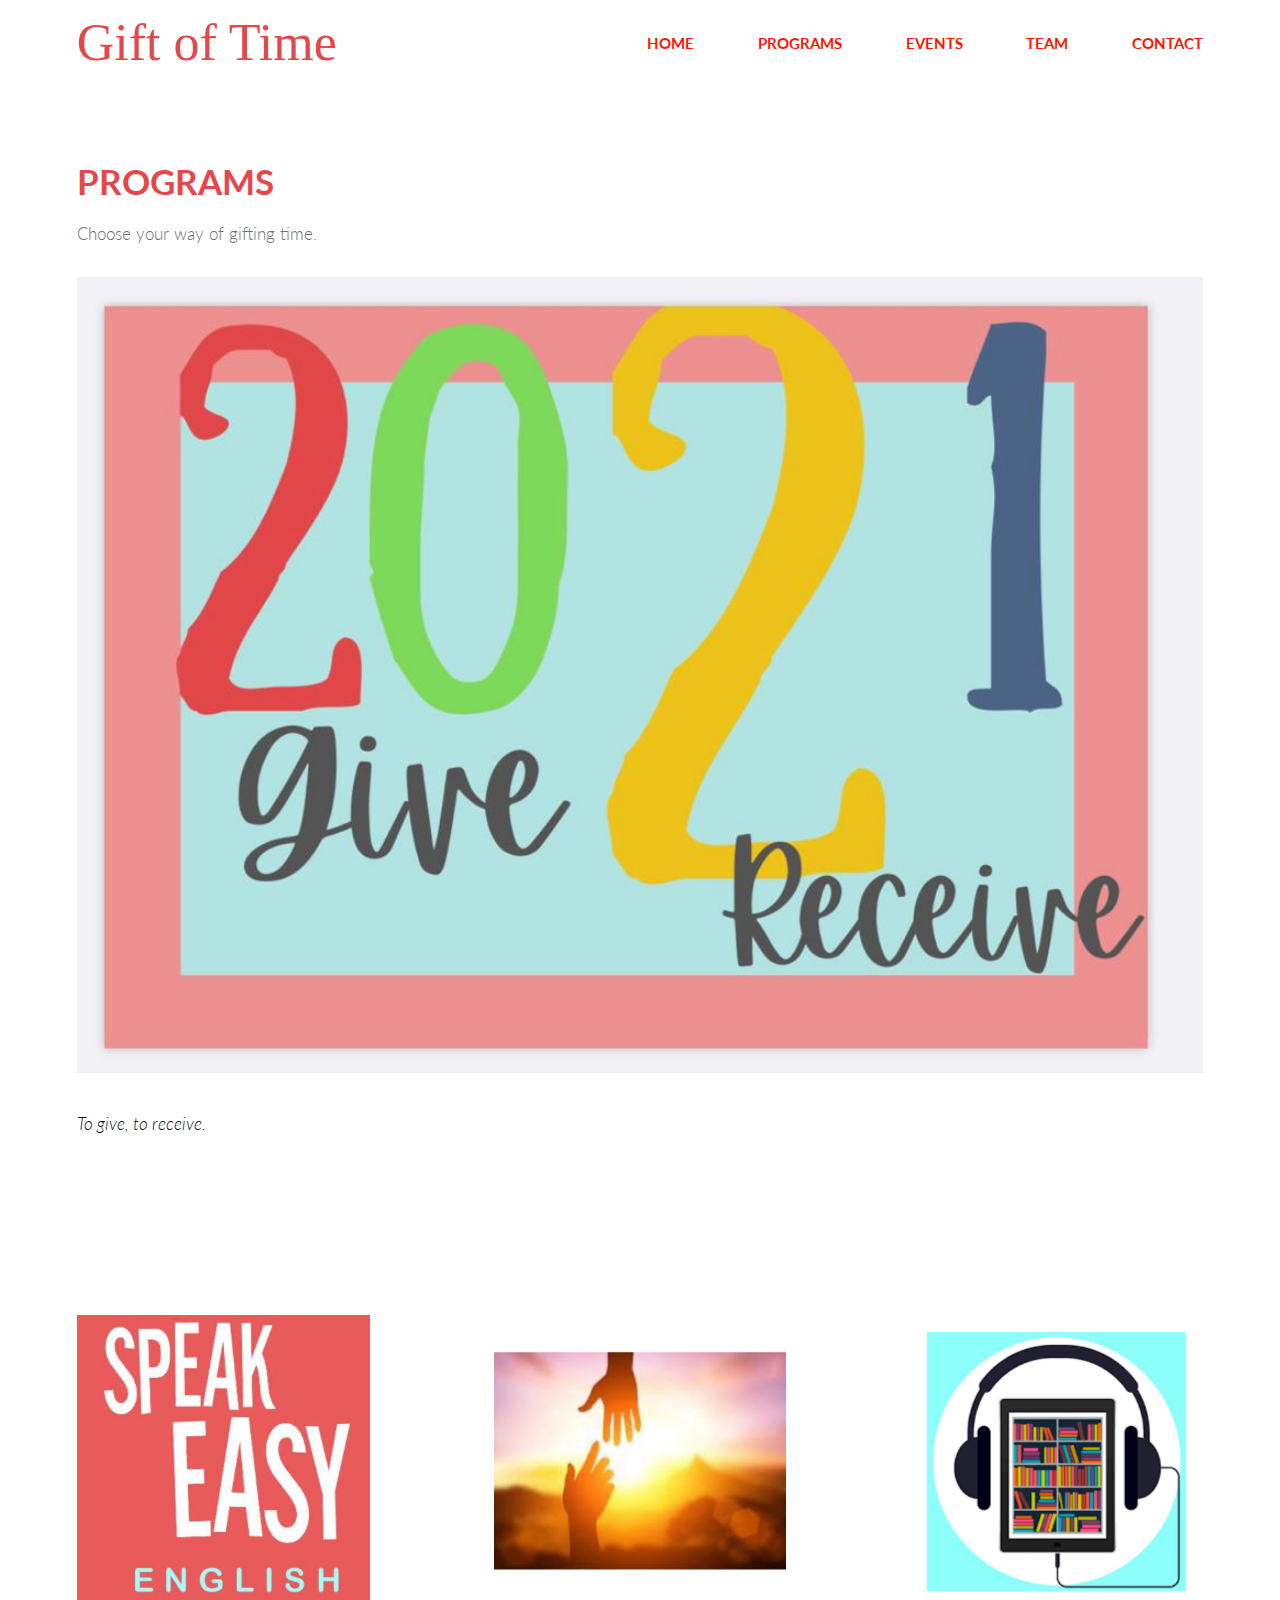
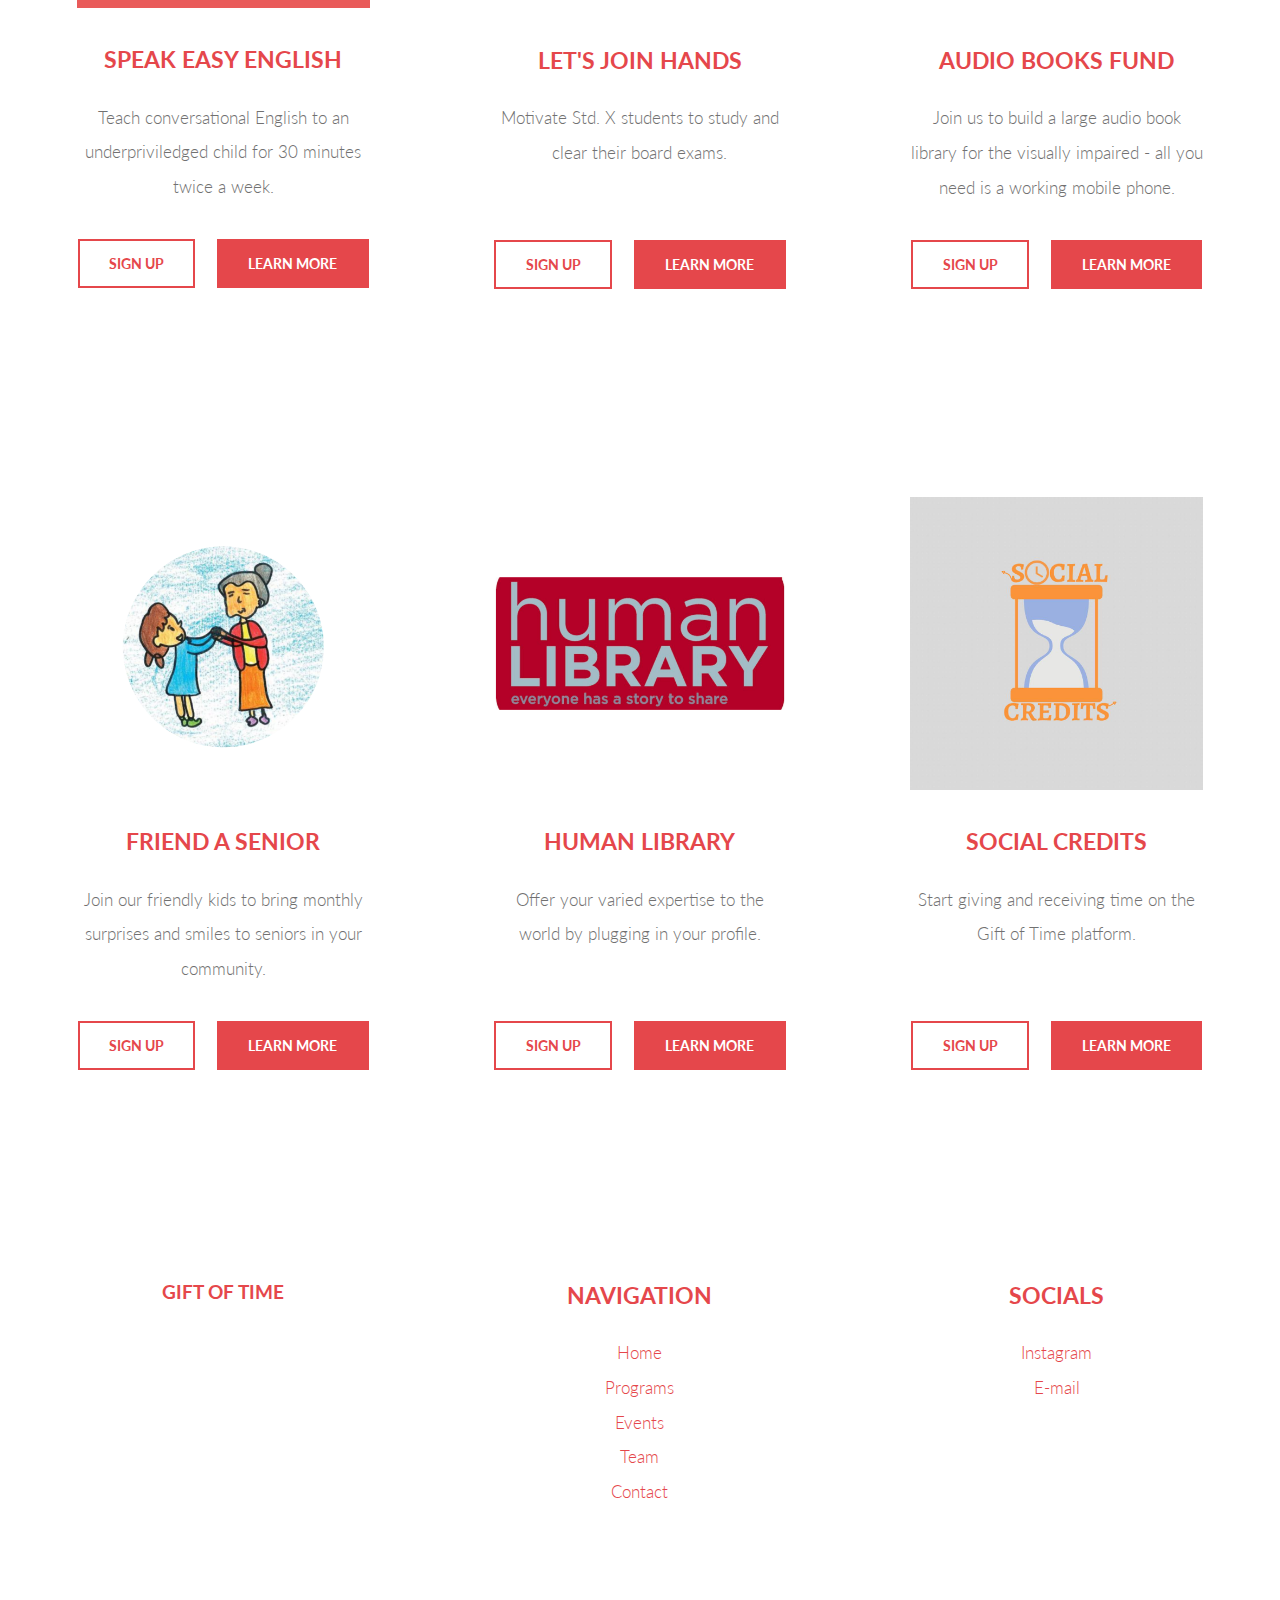
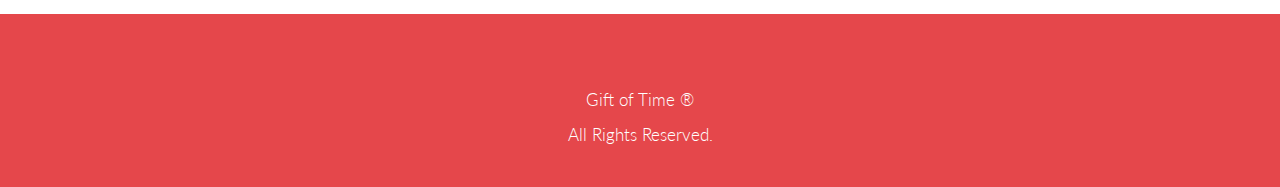
<file: programs.html>
<!DOCTYPE HTML>

<html>
	<head>
		<title>Gift of Time - Programs</title>
		<meta charset="utf-8" />
		<meta name="viewport" content="width=device-width, initial-scale=1, user-scalable=no" />
		<link rel="stylesheet" href="assets/css/main.css" />
	</head>
	<body>

		<!-- Header -->
			<header id="header">
				<div class="inner">
					<a href="index.html" class="logo">Gift of Time</a>
					<nav id="nav">
						<a href="index.html">Home</a>
						<a href="programs.html">Programs</a>
						<a href="events1.html">Events</a>
                        <a href="team.html">Team</a>
                        <a href="contact.html">Contact</a>
					</nav>
				</div>
			</header>
			<a href="#menu" class="navPanelToggle"><span class="fa fa-bars"></span></a>

		<!-- Main -->
			<section id="main" >
				<div class="inner">
					<header class="major special">
						<h1>Programs</h1>
						<p>Choose your way of gifting time.</p>
					</header>
                    <a class="image fit"><img src="images/p121.jpeg" alt="" /></a>
                    <p><i>To give, to receive.</i></p>
                    
                    
				</div>
			</section>
        
        
        
        <section id="three">
				<div class="inner">
					<article>
						<div class="content">
			
                            <div class="image fit">
								<img src="images/pspeakeasy.jpeg" alt="" />
							</div>
							<header>
								<h3>Speak easy English</h3>
							</header>
							<p>Teach conversational English to an underpriviledged child for 30 minutes twice a week.</p>
							<ul class="actions">
								<li><a href="https://docs.google.com/forms/d/e/1FAIpQLSfyqJvVQ7eQCjYc_64Jh1nylXmDFqkw5AoDqDBFCYUyKipJlg/viewform?usp=sf_link"target="_blank" class="button alt">Sign Up</a></li>
                                <li><a href="seenglish.html" class="button special">Learn More</a></li>
							</ul>
						</div>
					</article>
					
					<article>
					<div class="content">
				
                        <div class="image fit">
								<img src="images/phands1.jpg" alt="" />
							</div>
							<header>
								<h3>Let's Join Hands</h3>
							</header>
							<p>Motivate Std. X students to study and clear their board exams.</p><br>
							<ul class="actions">
								<li><a href="https://docs.google.com/forms/d/e/1FAIpQLSfyqJvVQ7eQCjYc_64Jh1nylXmDFqkw5AoDqDBFCYUyKipJlg/viewform?usp=sf_link"target="_blank" class="button alt">Sign Up</a></li>
                                <li><a href="ljhands.html" class="button special">Learn More</a></li>
							</ul>
						</div>
					</article>
                    					<article>
					<div class="content">
					
                        <div class="image fit">
								<img src="images/paudiobook1.jpg" alt="" />
							</div>
							<header>
								<h3>Audio Books Fund</h3>
							</header>
							<p>Join us to build a large audio book library for the visually impaired - all you need is a working mobile phone.</p>
							<ul class="actions">
								<li><a href="https://docs.google.com/forms/d/e/1FAIpQLSfyqJvVQ7eQCjYc_64Jh1nylXmDFqkw5AoDqDBFCYUyKipJlg/viewform?usp=sf_link"target="_blank" class="button alt">Sign Up</a></li>
                                <li><a href="abfund.html" class="button special">Learn More</a></li>
							</ul>
						</div>
					</article>
                    
				</div>
			</section>

        
         <section id="three">
				<div class="inner">
					<article>
						<div class="content">
					
                            <div class="image fit">
								<img src="images/pfriendsenior1.jpg" alt="" />
							</div>
							<header>
								<h3>Friend a Senior</h3>
							</header>
							<p>Join our friendly kids to bring monthly surprises and smiles to seniors in your community.</p>
							<ul class="actions">
								<li><a href="https://docs.google.com/forms/d/e/1FAIpQLSfyqJvVQ7eQCjYc_64Jh1nylXmDFqkw5AoDqDBFCYUyKipJlg/viewform?usp=sf_link"target="_blank" class="button alt">Sign Up</a></li>
                                <li><a href="fasenior.html" class="button special">Learn More</a></li>
							</ul>
						</div>
					</article>
					
					<article>
					<div class="content">
				
                        <div class="image fit">
								<img src="images/phumanlibrary1.jpg" alt="" />
							</div>
							<header>
								<h3>Human Library</h3>
							</header>
							<p>Offer your varied expertise to the world by plugging in your profile.</p><br>
							<ul class="actions">
								<li><a href="https://docs.google.com/forms/d/e/1FAIpQLSfyqJvVQ7eQCjYc_64Jh1nylXmDFqkw5AoDqDBFCYUyKipJlg/viewform?usp=sf_link"target="_blank" class="button alt">Sign Up</a></li>
                                <li><a href="hlibrary.html" class="button special">Learn More</a></li>
							</ul>
						</div>
					</article>
                    					<article>
					<div class="content">
				<!--			<span class="icon fa-laptop"></span>-->
                        <div class="image fit">
								<img src="images/psocialcredits.jpeg" alt="" />
							</div>
							<header>
								<h3>Social Credits</h3>
							</header>
							<p>Start giving and receiving time on the Gift of Time platform.</p><br>
							<ul class="actions">
								<li><a href="https://docs.google.com/forms/d/e/1FAIpQLSfyqJvVQ7eQCjYc_64Jh1nylXmDFqkw5AoDqDBFCYUyKipJlg/viewform?usp=sf_link"target="_blank" class="button alt">Sign Up</a></li>
                                <li><a href="scredits.html" class="button special">Learn More</a></li>
							</ul>
						</div>
					</article>
                    
				</div>
			</section>
        
         <section id="three">
				<div class="inner">
					<article>
						<div class="content">
					
                          <!--  <div class="image fit">
								<img src="images/Logo.jpeg" alt="" />
							</div>-->
							
                            <header><h4><a href="index.html">Gift of Time</a></h4></header>
							
						</div>
					</article>
					<br>
					<article>
					<div class="content">
				
                       
							<header>
								<h3>Navigation</h3>
							</header>
				
                                <a href="index.html">Home</a><br>
						<a href="programs.html">Programs</a><br>
						<a href="events1.html">Events</a><br>
                        <a href="team.html">Team</a><br>
                        <a href="contact.html">Contact</a>
							
						</div>
					</article><br>
                    					<article>
					<div class="content">
					
                       
							<header>
								<h3>Socials</h3>
							</header>
				
                               <a href="https://www.instagram.com/giftoftime_/"target="_blank">Instagram</a><br>
				<!--		<a href="https://www.facebook.com/"target="_blank">Facebook</a><br>-->
						<a href="mailto:siyakohli@gmail.com"target="_blank">E-mail</a><br>
							
						</div>
					</article>
                    
				</div>
			</section>
 <br>
        <section id="footer">
				<div class="inner">
					
					
					<article>
					<div class="content">
					
                       
                                    <a>Gift of Time ®<br> All Rights Reserved.</a><br>
							
						</div>
					</article>
                    
				</div>
			</section>


		<!-- Scripts -->
			<script src="assets/js/jquery.min.js"></script>
			<script src="assets/js/skel.min.js"></script>
			<script src="assets/js/util.js"></script>
			<script src="assets/js/main.js"></script>

	</body>
</html>
</file>
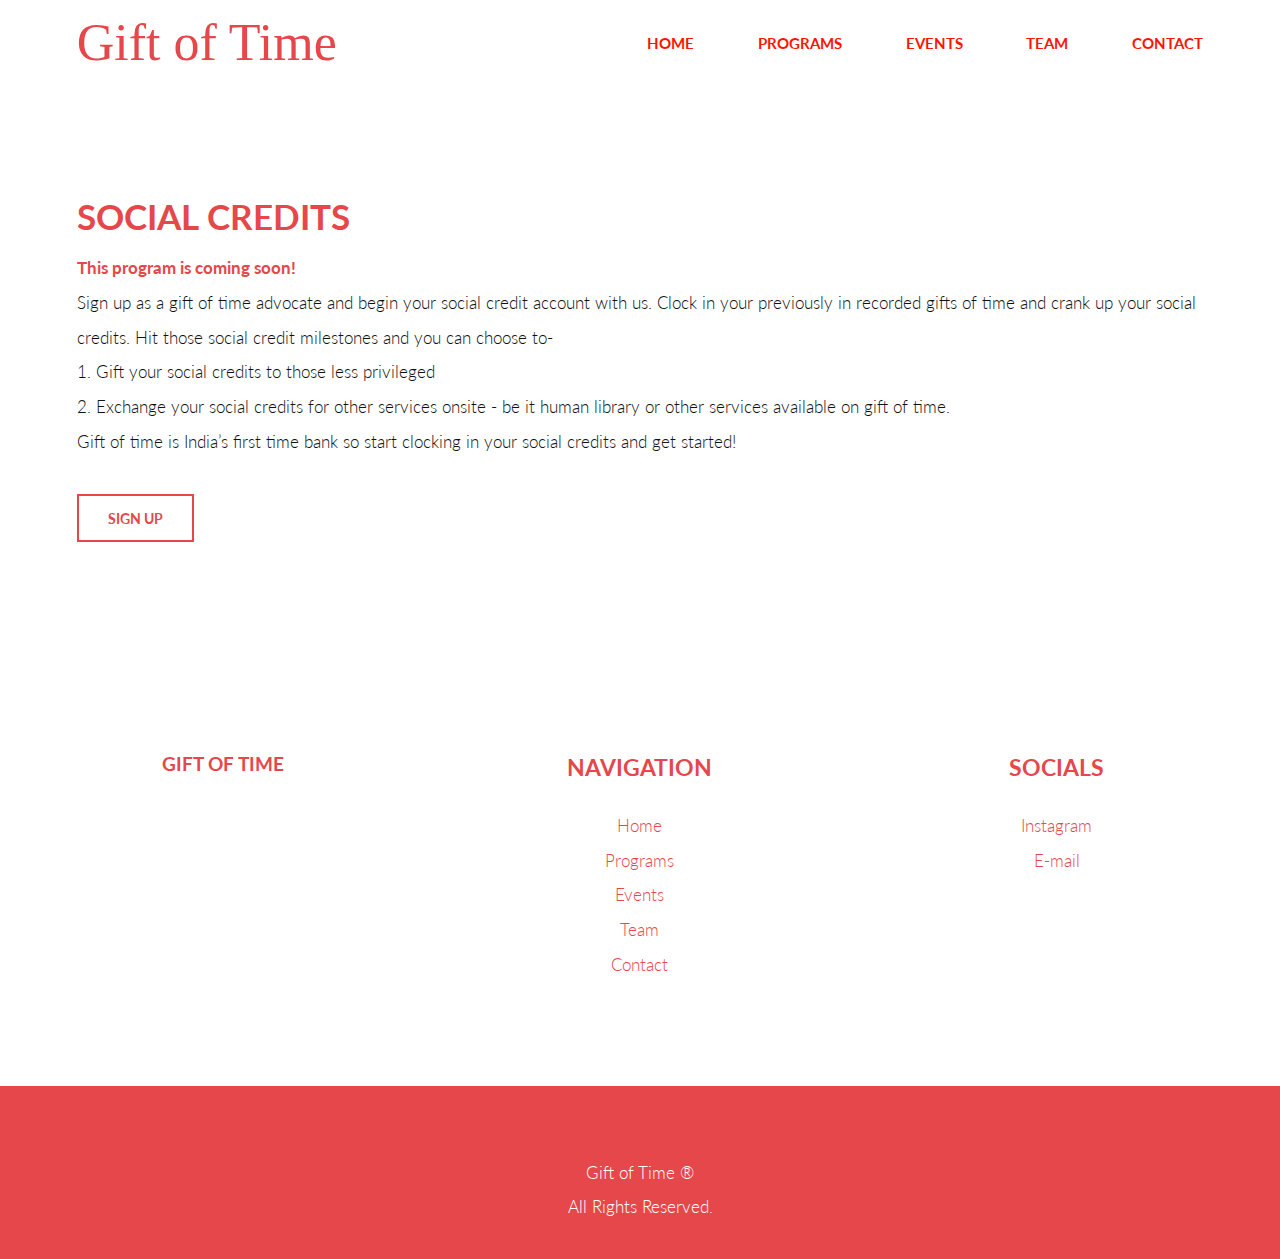
<file: scredits.html>
<html>
	<head>
		<title>Gift of Time - Social Credits</title>
		<meta charset="utf-8" />
		<meta name="viewport" content="width=device-width, initial-scale=1, user-scalable=no" />
		<link rel="stylesheet" href="assets/css/main.css" />
	</head>
	<body>

		<!-- Header -->
			<header id="header">
                
				<div class="inner">
                  <!--  <br><img src="images/Logo.jpeg" alt="" />-->
					<a href="index.html" class="logo">Gift of Time</a>
					<nav id="nav">
						<a href="index.html">Home</a>
						<a href="programs.html">Programs</a>
						<a href="events1.html">Events</a>
                        <a href="team.html">Team</a>
                        <a href="contact.html">Contact</a>
					</nav>
				</div>
			</header>
			<a href="#menu" class="navPanelToggle"><span class="fa fa-bars"></span></a>

		

		<!-- One -->
			<section id="one">
				<div class="inner">
                    
					<header>
						<h1>Social Credits</h1>
					</header>
                    
					<p> <b>This program is coming soon!</b><br>
                        Sign up as a gift of time advocate and begin your social credit account with us. 

Clock in your previously in recorded gifts of time and crank up your social credits. 

Hit those social credit milestones and you can choose to- <br>
1. Gift your social credits to those less privileged <br>
2. Exchange your social credits for other services onsite - be it human library or other services available on gift of time.<br>

Gift of time is India’s first time bank so start clocking in your social credits and get started!</p>
                    
                    <ul class="actions">
								<li><a href="https://docs.google.com/forms/d/e/1FAIpQLSfyqJvVQ7eQCjYc_64Jh1nylXmDFqkw5AoDqDBFCYUyKipJlg/viewform?usp=sf_link"target="_blank" class="button alt">Sign Up</a></li>
							</ul>
				</div>
			</section>

        
       
        
		

		<!-- Three -->
		 <section id="three">
				<div class="inner">
					<article>
						<div class="content">
					
                          <!--  <div class="image fit">
								<img src="images/Logo.jpeg" alt="" />
							</div>-->
							
                            <header><h4><a href="index.html">Gift of Time</a></h4></header>
							
						</div>
					</article>
					<br>
					<article>
					<div class="content">
				
                       
							<header>
								<h3>Navigation</h3>
							</header>
				
                                <a href="index.html">Home</a><br>
						<a href="programs.html">Programs</a><br>
						<a href="events1.html">Events</a><br>
                        <a href="team.html">Team</a><br>
                        <a href="contact.html">Contact</a>
							
						</div>
					</article><br>
                    					<article>
					<div class="content">
				
                       
							<header>
								<h3>Socials</h3>
							</header>
				
                               <a href="https://www.instagram.com/giftoftime_/"target="_blank">Instagram</a><br>
				<!--		<a href="https://www.facebook.com/"target="_blank">Facebook</a><br>-->
						<a href="mailto:siyakohli@gmail.com"target="_blank">E-mail</a><br>
							
						</div>
					</article>
                    
				</div>
			</section>
 <br>
        <section id="footer">
				<div class="inner">
					
					
					<article>
					<div class="content">
					
                       
                                    <a>Gift of Time ®<br> All Rights Reserved.</a><br>
							
						</div>
					</article>
                    
				</div>
			</section>

		<!-- Scripts -->
			<script src="assets/js/jquery.min.js"></script>
			<script src="assets/js/skel.min.js"></script>
			<script src="assets/js/util.js"></script>
			<script src="assets/js/main.js"></script>

	</body>
</html>
</file>
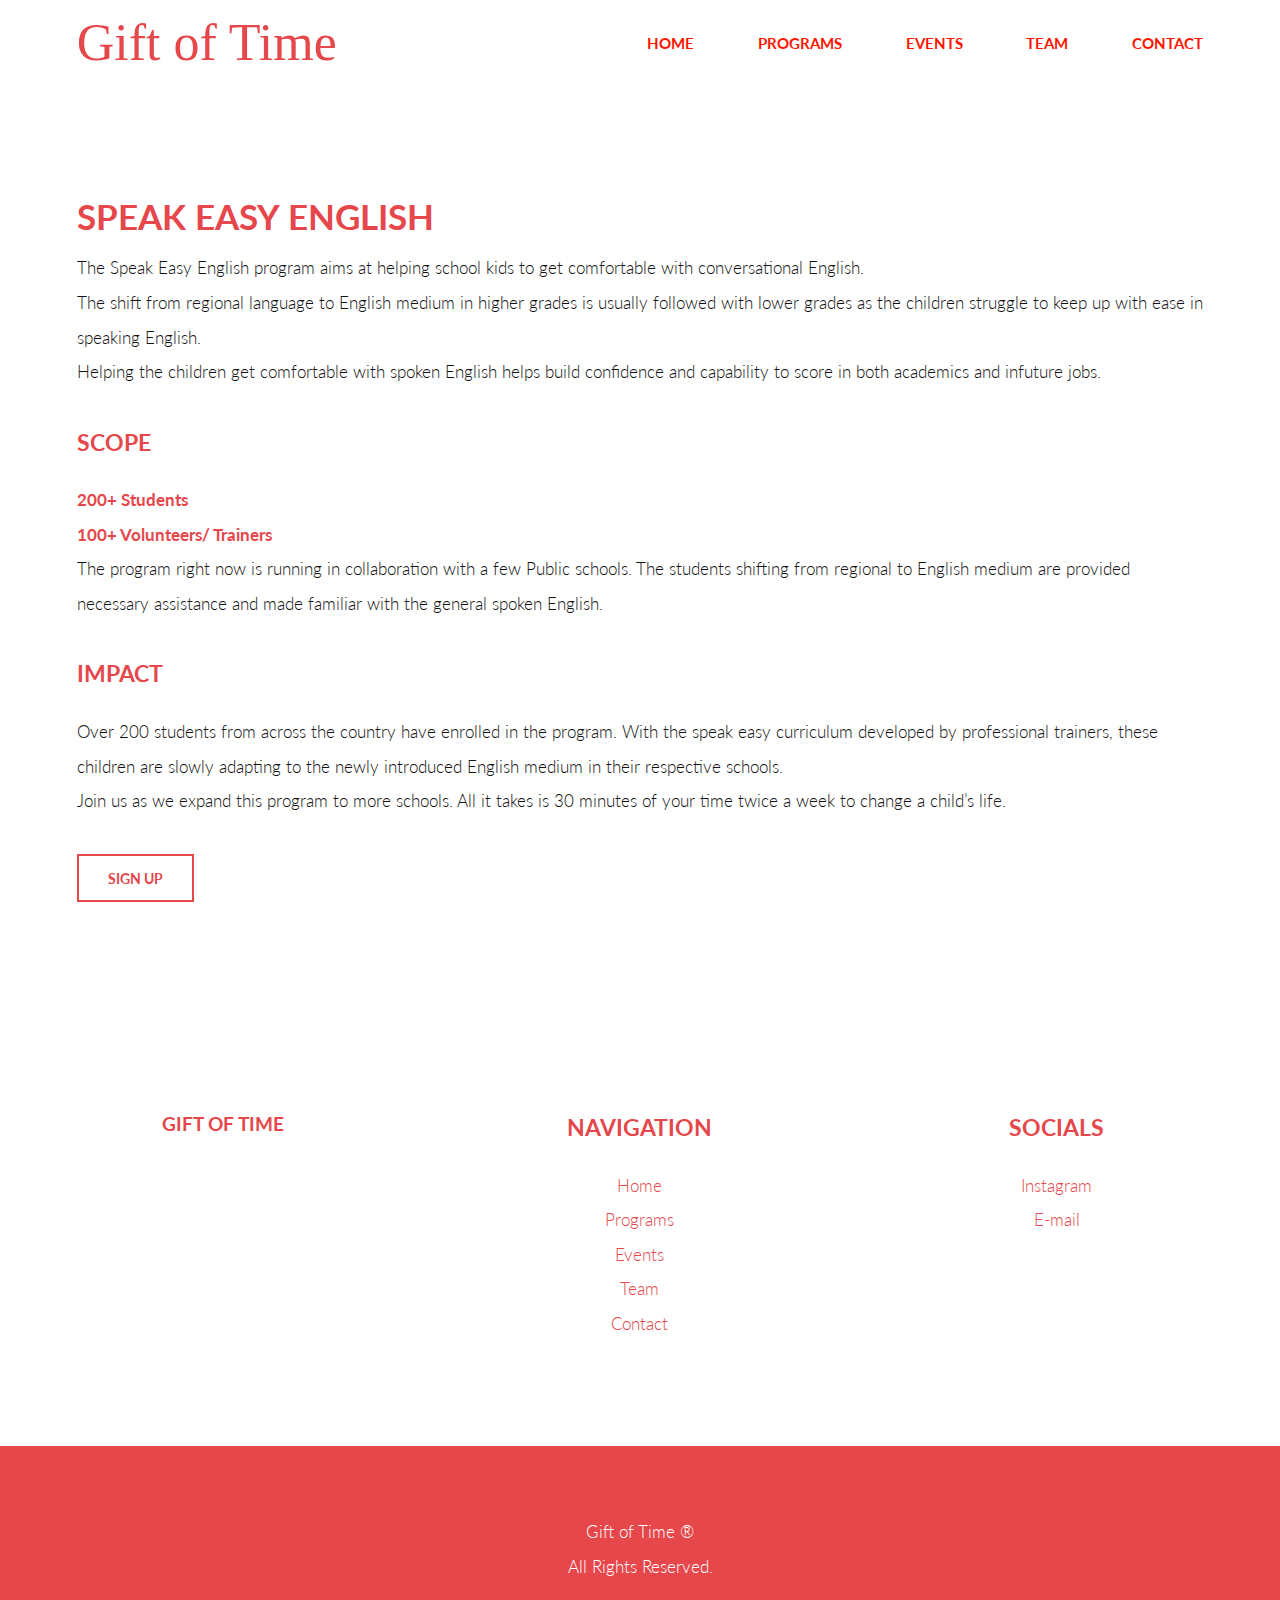
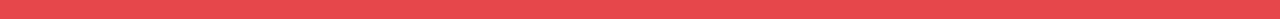
<file: seenglish.html>
<html>
	<head>
		<title>Gift of Time - Speak Easy English</title>
		<meta charset="utf-8" />
		<meta name="viewport" content="width=device-width, initial-scale=1, user-scalable=no" />
		<link rel="stylesheet" href="assets/css/main.css" />
	</head>
	<body>

		<!-- Header -->
			<header id="header">
                
				<div class="inner">
                  <!--  <br><img src="images/Logo.jpeg" alt="" />-->
					<a href="index.html" class="logo">Gift of Time</a>
					<nav id="nav">
						<a href="index.html">Home</a>
						<a href="programs.html">Programs</a>
						<a href="events1.html">Events</a>
                        <a href="team.html">Team</a>
                        <a href="contact.html">Contact</a>
					</nav>
				</div>
			</header>
			<a href="#menu" class="navPanelToggle"><span class="fa fa-bars"></span></a>

		

		<!-- One -->
			<section id="one">
				<div class="inner">
                    
					<header>
						<h1>Speak Easy English</h1>
					</header>
                    
					<p>The Speak Easy English program aims at helping school kids to get comfortable with
conversational English.<br>
The shift from regional language to English medium in higher grades is usually followed with lower
grades as the children struggle to keep up with ease in speaking English.<br>
Helping the children get comfortable with spoken English helps build confidence and capability to
score in both academics and infuture jobs.</p>
                    <h3>Scope</h3>
					<p><b>200+ Students<br>
                        100+ Volunteers/ Trainers<br></b>
The program right now is running in collaboration with a few Public schools. The students shifting
from regional to English medium are provided necessary assistance and made familiar with the
general spoken English.</p>
                    <h3>Impact</h3>
					<p>Over 200 students from across the country have enrolled in the program. With the speak easy
curriculum developed by professional trainers, these children are slowly adapting to the newly
introduced English medium in their respective schools.<br>
Join us as we expand this program to more schools. All it takes is 30 minutes of your time twice a
week to change a child’s life.</p>
                    <ul class="actions">
								<li><a href="https://docs.google.com/forms/d/e/1FAIpQLSfyqJvVQ7eQCjYc_64Jh1nylXmDFqkw5AoDqDBFCYUyKipJlg/viewform?usp=sf_link"target="_blank" class="button alt">Sign Up</a></li>
							</ul>
				</div>
			</section>

        
       
        
		

		<!-- Three -->
		 <section id="three">
				<div class="inner">
					<article>
						<div class="content">
					
                          <!--  <div class="image fit">
								<img src="images/Logo.jpeg" alt="" />
							</div>-->
							
                            <header><h4><a href="index.html">Gift of Time</a></h4></header>
							
						</div>
					</article>
					<br>
					<article>
					<div class="content">
				
                       
							<header>
								<h3>Navigation</h3>
							</header>
				
                                <a href="index.html">Home</a><br>
						<a href="programs.html">Programs</a><br>
						<a href="events1.html">Events</a><br>
                        <a href="team.html">Team</a><br>
                        <a href="contact.html">Contact</a>
							
						</div>
					</article><br>
                    					<article>
					<div class="content">
				
                       
							<header>
								<h3>Socials</h3>
							</header>
				
                               <a href="https://www.instagram.com/giftoftime_/"target="_blank">Instagram</a><br>
				<!--		<a href="https://www.facebook.com/"target="_blank">Facebook</a><br>-->
						<a href="mailto:siyakohli@gmail.com"target="_blank">E-mail</a><br>
							
						</div>
					</article>
                    
				</div>
			</section>
 <br>
        <section id="footer">
				<div class="inner">
					
					
					<article>
					<div class="content">
					
                       
                                    <a>Gift of Time ®<br> All Rights Reserved.</a><br>
							
						</div>
					</article>
                    
				</div>
			</section>

		<!-- Scripts -->
			<script src="assets/js/jquery.min.js"></script>
			<script src="assets/js/skel.min.js"></script>
			<script src="assets/js/util.js"></script>
			<script src="assets/js/main.js"></script>

	</body>
</html>
</file>
<file: assets/css/main.css>
@import url(font-awesome.min.css);
@import url("https://fonts.googleapis.com/css?family=Lato:300,400,700|Pacifico");

/*
	Introspect by TEMPLATED
	templated.co @templatedco
	Released for free under the Creative Commons Attribution 3.0 license (templated.co/license)
*/

/* Reset */

	html, body, div, span, applet, object, iframe, h1, h2, h3, h4, h5, h6, p, blockquote, pre, a, abbr, acronym, address, big, cite, code, del, dfn, em, img, ins, kbd, q, s, samp, small, strike, strong, sub, sup, tt, var, b, u, i, center, dl, dt, dd, ol, ul, li, fieldset, form, label, legend, table, caption, tbody, tfoot, thead, tr, th, td, article, aside, canvas, details, embed, figure, figcaption, footer, header, hgroup, menu, nav, output, ruby, section, summary, time, mark, audio, video {
		margin: 0;
		padding: 0;
		border: 0;
		font-size: 100%;
		font: inherit;
		vertical-align: baseline;
	}

	article, aside, details, figcaption, figure, footer, header, hgroup, menu, nav, section {
		display: block;
	}

	body {
		line-height: 1;
	}

	ol, ul {
		list-style: none;
	}

	blockquote, q {
		quotes: none;
	}

	blockquote:before, blockquote:after, q:before, q:after {
		content: '';
		content: none;
	}

	table {
		border-collapse: collapse;
		border-spacing: 0;
	}

	body {
		-webkit-text-size-adjust: none;
	}

.boxed {
  border: 2px solid #ff6565 ;
    background-color: #ff6565;
				color: #ffffff !important;
    border-radius: 10px ;
    margin-bottom:20px;
    border-style:clear;
    margin:0 0 20px 0;
    padding:5 15px;
    max-width: 65em;



}

/* Box Model */

	*, *:before, *:after {
		-moz-box-sizing: border-box;
		-webkit-box-sizing: border-box;
		box-sizing: border-box;
	}

/* Containers */

	.container {
		margin-left: auto;
		margin-right: auto;
	}

	.container.\31 25\25 {
		width: 100%;
		max-width: 100em;
		min-width: 80em;
	}

	.container.\37 5\25 {
		width: 60em;
	}

	.container.\35 0\25 {
		width: 40em;
	}

	.container.\32 5\25 {
		width: 20em;
	}

	.container {
		width: 80em;
	}

	@media screen and (max-width: 1680px) {

		.container.\31 25\25 {
			width: 100%;
			max-width: 100em;
			min-width: 80em;
		}

		.container.\37 5\25 {
			width: 60em;
		}

		.container.\35 0\25 {
			width: 40em;
		}

		.container.\32 5\25 {
			width: 20em;
		}

		.container {
			width: 80em;
		}

	}

	@media screen and (max-width: 1280px) {

		.container.\31 25\25 {
			width: 100%;
			max-width: 81.25em;
			min-width: 65em;
		}

		.container.\37 5\25 {
			width: 48.75em;
		}

		.container.\35 0\25 {
			width: 32.5em;
		}

		.container.\32 5\25 {
			width: 16.25em;
		}

		.container {
			width: 65em;
		}

	}

	@media screen and (max-width: 980px) {

		.container.\31 25\25 {
			width: 100%;
			max-width: 112.5%;
			min-width: 90%;
		}

		.container.\37 5\25 {
			width: 67.5%;
		}

		.container.\35 0\25 {
			width: 45%;
		}

		.container.\32 5\25 {
			width: 22.5%;
		}

		.container {
			width: 90%;
		}

	}

	@media screen and (max-width: 736px) {

		.container.\31 25\25 {
			width: 100%;
			max-width: 112.5%;
			min-width: 90%;
		}

		.container.\37 5\25 {
			width: 67.5%;
		}

		.container.\35 0\25 {
			width: 45%;
		}

		.container.\32 5\25 {
			width: 22.5%;
		}

		.container {
			width: 90% !important;
		}

	}

	@media screen and (max-width: 480px) {

		.container.\31 25\25 {
			width: 100%;
			max-width: 112.5%;
			min-width: 90%;
		}

		.container.\37 5\25 {
			width: 67.5%;
		}

		.container.\35 0\25 {
			width: 45%;
		}

		.container.\32 5\25 {
			width: 22.5%;
		}

		.container {
			width: 90% !important;
		}

	}

/* Grid */

	.row {
		border-bottom: solid 1px transparent;
		-moz-box-sizing: border-box;
		-webkit-box-sizing: border-box;
		box-sizing: border-box;
	}

	.row > * {
		float: left;
		-moz-box-sizing: border-box;
		-webkit-box-sizing: border-box;
		box-sizing: border-box;
	}

	.row:after, .row:before {
		content: '';
		display: block;
		clear: both;
		height: 0;
	}

	.row.uniform > * > :first-child {
		margin-top: 0;
	}

	.row.uniform > * > :last-child {
		margin-bottom: 0;
	}

	.row.\30 \25 > * {
		padding: 0 0 0 0em;
	}

	.row.\30 \25 {
		margin: 0 0 -1px 0em;
	}

	.row.uniform.\30 \25 > * {
		padding: 0em 0 0 0em;
	}

	.row.uniform.\30 \25 {
		margin: 0em 0 -1px 0em;
	}

	.row > * {
		padding: 0 0 0 2em;
	}

	.row {
		margin: 0 0 -1px -2em;
	}

	.row.uniform > * {
		padding: 2em 0 0 2em;
	}

	.row.uniform {
		margin: -2em 0 -1px -2em;
	}

	.row.\32 00\25 > * {
		padding: 0 0 0 4em;
	}

	.row.\32 00\25 {
		margin: 0 0 -1px -4em;
	}

	.row.uniform.\32 00\25 > * {
		padding: 4em 0 0 4em;
	}

	.row.uniform.\32 00\25 {
		margin: -4em 0 -1px -4em;
	}

	.row.\31 50\25 > * {
		padding: 0 0 0 3em;
	}

	.row.\31 50\25 {
		margin: 0 0 -1px -3em;
	}

	.row.uniform.\31 50\25 > * {
		padding: 3em 0 0 3em;
	}

	.row.uniform.\31 50\25 {
		margin: -3em 0 -1px -3em;
	}

	.row.\35 0\25 > * {
		padding: 0 0 0 1em;
	}

	.row.\35 0\25 {
		margin: 0 0 -1px -1em;
	}

	.row.uniform.\35 0\25 > * {
		padding: 1em 0 0 1em;
	}

	.row.uniform.\35 0\25 {
		margin: -1em 0 -1px -1em;
	}

	.row.\32 5\25 > * {
		padding: 0 0 0 0.5em;
	}

	.row.\32 5\25 {
		margin: 0 0 -1px -0.5em;
	}

	.row.uniform.\32 5\25 > * {
		padding: 0.5em 0 0 0.5em;
	}

	.row.uniform.\32 5\25 {
		margin: -0.5em 0 -1px -0.5em;
	}

	.\31 2u, .\31 2u\24 {
		width: 100%;
		clear: none;
		margin-left: 0;
	}

	.\31 1u, .\31 1u\24 {
		width: 91.6666666667%;
		clear: none;
		margin-left: 0;
	}

	.\31 0u, .\31 0u\24 {
		width: 83.3333333333%;
		clear: none;
		margin-left: 0;
	}

	.\39 u, .\39 u\24 {
		width: 75%;
		clear: none;
		margin-left: 0;
	}

	.\38 u, .\38 u\24 {
		width: 66.6666666667%;
		clear: none;
		margin-left: 0;
	}

	.\37 u, .\37 u\24 {
		width: 58.3333333333%;
		clear: none;
		margin-left: 0;
	}

	.\36 u, .\36 u\24 {
		width: 50%;
		clear: none;
		margin-left: 0;
	}

	.\35 u, .\35 u\24 {
		width: 41.6666666667%;
		clear: none;
		margin-left: 0;
	}

	.\34 u, .\34 u\24 {
		width: 33.3333333333%;
		clear: none;
		margin-left: 0;
	}

	.\33 u, .\33 u\24 {
		width: 25%;
		clear: none;
		margin-left: 0;
	}

	.\32 u, .\32 u\24 {
		width: 16.6666666667%;
		clear: none;
		margin-left: 0;
	}

	.\31 u, .\31 u\24 {
		width: 8.3333333333%;
		clear: none;
		margin-left: 0;
	}

	.\31 2u\24 + *,
	.\31 1u\24 + *,
	.\31 0u\24 + *,
	.\39 u\24 + *,
	.\38 u\24 + *,
	.\37 u\24 + *,
	.\36 u\24 + *,
	.\35 u\24 + *,
	.\34 u\24 + *,
	.\33 u\24 + *,
	.\32 u\24 + *,
	.\31 u\24 + * {
		clear: left;
	}

	.\-11u {
		margin-left: 91.66667%;
	}

	.\-10u {
		margin-left: 83.33333%;
	}

	.\-9u {
		margin-left: 75%;
	}

	.\-8u {
		margin-left: 66.66667%;
	}

	.\-7u {
		margin-left: 58.33333%;
	}

	.\-6u {
		margin-left: 50%;
	}

	.\-5u {
		margin-left: 41.66667%;
	}

	.\-4u {
		margin-left: 33.33333%;
	}

	.\-3u {
		margin-left: 25%;
	}

	.\-2u {
		margin-left: 16.66667%;
	}

	.\-1u {
		margin-left: 8.33333%;
	}

	@media screen and (max-width: 1680px) {

		.row > * {
			padding: 0 0 0 2em;
		}

		.row {
			margin: 0 0 -1px -2em;
		}

		.row.uniform > * {
			padding: 2em 0 0 2em;
		}

		.row.uniform {
			margin: -2em 0 -1px -2em;
		}

		.row.\32 00\25 > * {
			padding: 0 0 0 4em;
		}

		.row.\32 00\25 {
			margin: 0 0 -1px -4em;
		}

		.row.uniform.\32 00\25 > * {
			padding: 4em 0 0 4em;
		}

		.row.uniform.\32 00\25 {
			margin: -4em 0 -1px -4em;
		}

		.row.\31 50\25 > * {
			padding: 0 0 0 3em;
		}

		.row.\31 50\25 {
			margin: 0 0 -1px -3em;
		}

		.row.uniform.\31 50\25 > * {
			padding: 3em 0 0 3em;
		}

		.row.uniform.\31 50\25 {
			margin: -3em 0 -1px -3em;
		}

		.row.\35 0\25 > * {
			padding: 0 0 0 1em;
		}

		.row.\35 0\25 {
			margin: 0 0 -1px -1em;
		}

		.row.uniform.\35 0\25 > * {
			padding: 1em 0 0 1em;
		}

		.row.uniform.\35 0\25 {
			margin: -1em 0 -1px -1em;
		}

		.row.\32 5\25 > * {
			padding: 0 0 0 0.5em;
		}

		.row.\32 5\25 {
			margin: 0 0 -1px -0.5em;
		}

		.row.uniform.\32 5\25 > * {
			padding: 0.5em 0 0 0.5em;
		}

		.row.uniform.\32 5\25 {
			margin: -0.5em 0 -1px -0.5em;
		}

		.\31 2u\28xlarge\29, .\31 2u\24\28xlarge\29 {
			width: 100%;
			clear: none;
			margin-left: 0;
		}

		.\31 1u\28xlarge\29, .\31 1u\24\28xlarge\29 {
			width: 91.6666666667%;
			clear: none;
			margin-left: 0;
		}

		.\31 0u\28xlarge\29, .\31 0u\24\28xlarge\29 {
			width: 83.3333333333%;
			clear: none;
			margin-left: 0;
		}

		.\39 u\28xlarge\29, .\39 u\24\28xlarge\29 {
			width: 75%;
			clear: none;
			margin-left: 0;
		}

		.\38 u\28xlarge\29, .\38 u\24\28xlarge\29 {
			width: 66.6666666667%;
			clear: none;
			margin-left: 0;
		}

		.\37 u\28xlarge\29, .\37 u\24\28xlarge\29 {
			width: 58.3333333333%;
			clear: none;
			margin-left: 0;
		}

		.\36 u\28xlarge\29, .\36 u\24\28xlarge\29 {
			width: 50%;
			clear: none;
			margin-left: 0;
		}

		.\35 u\28xlarge\29, .\35 u\24\28xlarge\29 {
			width: 41.6666666667%;
			clear: none;
			margin-left: 0;
		}

		.\34 u\28xlarge\29, .\34 u\24\28xlarge\29 {
			width: 33.3333333333%;
			clear: none;
			margin-left: 0;
		}

		.\33 u\28xlarge\29, .\33 u\24\28xlarge\29 {
			width: 25%;
			clear: none;
			margin-left: 0;
		}

		.\32 u\28xlarge\29, .\32 u\24\28xlarge\29 {
			width: 16.6666666667%;
			clear: none;
			margin-left: 0;
		}

		.\31 u\28xlarge\29, .\31 u\24\28xlarge\29 {
			width: 8.3333333333%;
			clear: none;
			margin-left: 0;
		}

		.\31 2u\24\28xlarge\29 + *,
		.\31 1u\24\28xlarge\29 + *,
		.\31 0u\24\28xlarge\29 + *,
		.\39 u\24\28xlarge\29 + *,
		.\38 u\24\28xlarge\29 + *,
		.\37 u\24\28xlarge\29 + *,
		.\36 u\24\28xlarge\29 + *,
		.\35 u\24\28xlarge\29 + *,
		.\34 u\24\28xlarge\29 + *,
		.\33 u\24\28xlarge\29 + *,
		.\32 u\24\28xlarge\29 + *,
		.\31 u\24\28xlarge\29 + * {
			clear: left;
		}

		.\-11u\28xlarge\29 {
			margin-left: 91.66667%;
		}

		.\-10u\28xlarge\29 {
			margin-left: 83.33333%;
		}

		.\-9u\28xlarge\29 {
			margin-left: 75%;
		}

		.\-8u\28xlarge\29 {
			margin-left: 66.66667%;
		}

		.\-7u\28xlarge\29 {
			margin-left: 58.33333%;
		}

		.\-6u\28xlarge\29 {
			margin-left: 50%;
		}

		.\-5u\28xlarge\29 {
			margin-left: 41.66667%;
		}

		.\-4u\28xlarge\29 {
			margin-left: 33.33333%;
		}

		.\-3u\28xlarge\29 {
			margin-left: 25%;
		}

		.\-2u\28xlarge\29 {
			margin-left: 16.66667%;
		}

		.\-1u\28xlarge\29 {
			margin-left: 8.33333%;
		}

	}

	@media screen and (max-width: 1280px) {

		.row > * {
			padding: 0 0 0 1.5em;
		}

		.row {
			margin: 0 0 -1px -1.5em;
		}

		.row.uniform > * {
			padding: 1.5em 0 0 1.5em;
		}

		.row.uniform {
			margin: -1.5em 0 -1px -1.5em;
		}

		.row.\32 00\25 > * {
			padding: 0 0 0 3em;
		}

		.row.\32 00\25 {
			margin: 0 0 -1px -3em;
		}

		.row.uniform.\32 00\25 > * {
			padding: 3em 0 0 3em;
		}

		.row.uniform.\32 00\25 {
			margin: -3em 0 -1px -3em;
		}

		.row.\31 50\25 > * {
			padding: 0 0 0 2.25em;
		}

		.row.\31 50\25 {
			margin: 0 0 -1px -2.25em;
		}

		.row.uniform.\31 50\25 > * {
			padding: 2.25em 0 0 2.25em;
		}

		.row.uniform.\31 50\25 {
			margin: -2.25em 0 -1px -2.25em;
		}

		.row.\35 0\25 > * {
			padding: 0 0 0 0.75em;
		}

		.row.\35 0\25 {
			margin: 0 0 -1px -0.75em;
		}

		.row.uniform.\35 0\25 > * {
			padding: 0.75em 0 0 0.75em;
		}

		.row.uniform.\35 0\25 {
			margin: -0.75em 0 -1px -0.75em;
		}

		.row.\32 5\25 > * {
			padding: 0 0 0 0.375em;
		}

		.row.\32 5\25 {
			margin: 0 0 -1px -0.375em;
		}

		.row.uniform.\32 5\25 > * {
			padding: 0.375em 0 0 0.375em;
		}

		.row.uniform.\32 5\25 {
			margin: -0.375em 0 -1px -0.375em;
		}

		.\31 2u\28large\29, .\31 2u\24\28large\29 {
			width: 100%;
			clear: none;
			margin-left: 0;
		}

		.\31 1u\28large\29, .\31 1u\24\28large\29 {
			width: 91.6666666667%;
			clear: none;
			margin-left: 0;
		}

		.\31 0u\28large\29, .\31 0u\24\28large\29 {
			width: 83.3333333333%;
			clear: none;
			margin-left: 0;
		}

		.\39 u\28large\29, .\39 u\24\28large\29 {
			width: 75%;
			clear: none;
			margin-left: 0;
		}

		.\38 u\28large\29, .\38 u\24\28large\29 {
			width: 66.6666666667%;
			clear: none;
			margin-left: 0;
		}

		.\37 u\28large\29, .\37 u\24\28large\29 {
			width: 58.3333333333%;
			clear: none;
			margin-left: 0;
		}

		.\36 u\28large\29, .\36 u\24\28large\29 {
			width: 50%;
			clear: none;
			margin-left: 0;
		}

		.\35 u\28large\29, .\35 u\24\28large\29 {
			width: 41.6666666667%;
			clear: none;
			margin-left: 0;
		}

		.\34 u\28large\29, .\34 u\24\28large\29 {
			width: 33.3333333333%;
			clear: none;
			margin-left: 0;
		}

		.\33 u\28large\29, .\33 u\24\28large\29 {
			width: 25%;
			clear: none;
			margin-left: 0;
		}

		.\32 u\28large\29, .\32 u\24\28large\29 {
			width: 16.6666666667%;
			clear: none;
			margin-left: 0;
		}

		.\31 u\28large\29, .\31 u\24\28large\29 {
			width: 8.3333333333%;
			clear: none;
			margin-left: 0;
		}

		.\31 2u\24\28large\29 + *,
		.\31 1u\24\28large\29 + *,
		.\31 0u\24\28large\29 + *,
		.\39 u\24\28large\29 + *,
		.\38 u\24\28large\29 + *,
		.\37 u\24\28large\29 + *,
		.\36 u\24\28large\29 + *,
		.\35 u\24\28large\29 + *,
		.\34 u\24\28large\29 + *,
		.\33 u\24\28large\29 + *,
		.\32 u\24\28large\29 + *,
		.\31 u\24\28large\29 + * {
			clear: left;
		}

		.\-11u\28large\29 {
			margin-left: 91.66667%;
		}

		.\-10u\28large\29 {
			margin-left: 83.33333%;
		}

		.\-9u\28large\29 {
			margin-left: 75%;
		}

		.\-8u\28large\29 {
			margin-left: 66.66667%;
		}

		.\-7u\28large\29 {
			margin-left: 58.33333%;
		}

		.\-6u\28large\29 {
			margin-left: 50%;
		}

		.\-5u\28large\29 {
			margin-left: 41.66667%;
		}

		.\-4u\28large\29 {
			margin-left: 33.33333%;
		}

		.\-3u\28large\29 {
			margin-left: 25%;
		}

		.\-2u\28large\29 {
			margin-left: 16.66667%;
		}

		.\-1u\28large\29 {
			margin-left: 8.33333%;
		}

	}

	@media screen and (max-width: 980px) {

		.row > * {
			padding: 0 0 0 1.5em;
		}

		.row {
			margin: 0 0 -1px -1.5em;
		}

		.row.uniform > * {
			padding: 1.5em 0 0 1.5em;
		}

		.row.uniform {
			margin: -1.5em 0 -1px -1.5em;
		}

		.row.\32 00\25 > * {
			padding: 0 0 0 3em;
		}

		.row.\32 00\25 {
			margin: 0 0 -1px -3em;
		}

		.row.uniform.\32 00\25 > * {
			padding: 3em 0 0 3em;
		}

		.row.uniform.\32 00\25 {
			margin: -3em 0 -1px -3em;
		}

		.row.\31 50\25 > * {
			padding: 0 0 0 2.25em;
		}

		.row.\31 50\25 {
			margin: 0 0 -1px -2.25em;
		}

		.row.uniform.\31 50\25 > * {
			padding: 2.25em 0 0 2.25em;
		}

		.row.uniform.\31 50\25 {
			margin: -2.25em 0 -1px -2.25em;
		}

		.row.\35 0\25 > * {
			padding: 0 0 0 0.75em;
		}

		.row.\35 0\25 {
			margin: 0 0 -1px -0.75em;
		}

		.row.uniform.\35 0\25 > * {
			padding: 0.75em 0 0 0.75em;
		}

		.row.uniform.\35 0\25 {
			margin: -0.75em 0 -1px -0.75em;
		}

		.row.\32 5\25 > * {
			padding: 0 0 0 0.375em;
		}

		.row.\32 5\25 {
			margin: 0 0 -1px -0.375em;
		}

		.row.uniform.\32 5\25 > * {
			padding: 0.375em 0 0 0.375em;
		}

		.row.uniform.\32 5\25 {
			margin: -0.375em 0 -1px -0.375em;
		}

		.\31 2u\28medium\29, .\31 2u\24\28medium\29 {
			width: 100%;
			clear: none;
			margin-left: 0;
		}

		.\31 1u\28medium\29, .\31 1u\24\28medium\29 {
			width: 91.6666666667%;
			clear: none;
			margin-left: 0;
		}

		.\31 0u\28medium\29, .\31 0u\24\28medium\29 {
			width: 83.3333333333%;
			clear: none;
			margin-left: 0;
		}

		.\39 u\28medium\29, .\39 u\24\28medium\29 {
			width: 75%;
			clear: none;
			margin-left: 0;
		}

		.\38 u\28medium\29, .\38 u\24\28medium\29 {
			width: 66.6666666667%;
			clear: none;
			margin-left: 0;
		}

		.\37 u\28medium\29, .\37 u\24\28medium\29 {
			width: 58.3333333333%;
			clear: none;
			margin-left: 0;
		}

		.\36 u\28medium\29, .\36 u\24\28medium\29 {
			width: 50%;
			clear: none;
			margin-left: 0;
		}

		.\35 u\28medium\29, .\35 u\24\28medium\29 {
			width: 41.6666666667%;
			clear: none;
			margin-left: 0;
		}

		.\34 u\28medium\29, .\34 u\24\28medium\29 {
			width: 33.3333333333%;
			clear: none;
			margin-left: 0;
		}

		.\33 u\28medium\29, .\33 u\24\28medium\29 {
			width: 25%;
			clear: none;
			margin-left: 0;
		}

		.\32 u\28medium\29, .\32 u\24\28medium\29 {
			width: 16.6666666667%;
			clear: none;
			margin-left: 0;
		}

		.\31 u\28medium\29, .\31 u\24\28medium\29 {
			width: 8.3333333333%;
			clear: none;
			margin-left: 0;
		}

		.\31 2u\24\28medium\29 + *,
		.\31 1u\24\28medium\29 + *,
		.\31 0u\24\28medium\29 + *,
		.\39 u\24\28medium\29 + *,
		.\38 u\24\28medium\29 + *,
		.\37 u\24\28medium\29 + *,
		.\36 u\24\28medium\29 + *,
		.\35 u\24\28medium\29 + *,
		.\34 u\24\28medium\29 + *,
		.\33 u\24\28medium\29 + *,
		.\32 u\24\28medium\29 + *,
		.\31 u\24\28medium\29 + * {
			clear: left;
		}

		.\-11u\28medium\29 {
			margin-left: 91.66667%;
		}

		.\-10u\28medium\29 {
			margin-left: 83.33333%;
		}

		.\-9u\28medium\29 {
			margin-left: 75%;
		}

		.\-8u\28medium\29 {
			margin-left: 66.66667%;
		}

		.\-7u\28medium\29 {
			margin-left: 58.33333%;
		}

		.\-6u\28medium\29 {
			margin-left: 50%;
		}

		.\-5u\28medium\29 {
			margin-left: 41.66667%;
		}

		.\-4u\28medium\29 {
			margin-left: 33.33333%;
		}

		.\-3u\28medium\29 {
			margin-left: 25%;
		}

		.\-2u\28medium\29 {
			margin-left: 16.66667%;
		}

		.\-1u\28medium\29 {
			margin-left: 8.33333%;
		}

	}

	@media screen and (max-width: 736px) {

		.row > * {
			padding: 0 0 0 1.25em;
		}

		.row {
			margin: 0 0 -1px -1.25em;
		}

		.row.uniform > * {
			padding: 1.25em 0 0 1.25em;
		}

		.row.uniform {
			margin: -1.25em 0 -1px -1.25em;
		}

		.row.\32 00\25 > * {
			padding: 0 0 0 2.5em;
		}

		.row.\32 00\25 {
			margin: 0 0 -1px -2.5em;
		}

		.row.uniform.\32 00\25 > * {
			padding: 2.5em 0 0 2.5em;
		}

		.row.uniform.\32 00\25 {
			margin: -2.5em 0 -1px -2.5em;
		}

		.row.\31 50\25 > * {
			padding: 0 0 0 1.875em;
		}

		.row.\31 50\25 {
			margin: 0 0 -1px -1.875em;
		}

		.row.uniform.\31 50\25 > * {
			padding: 1.875em 0 0 1.875em;
		}

		.row.uniform.\31 50\25 {
			margin: -1.875em 0 -1px -1.875em;
		}

		.row.\35 0\25 > * {
			padding: 0 0 0 0.625em;
		}

		.row.\35 0\25 {
			margin: 0 0 -1px -0.625em;
		}

		.row.uniform.\35 0\25 > * {
			padding: 0.625em 0 0 0.625em;
		}

		.row.uniform.\35 0\25 {
			margin: -0.625em 0 -1px -0.625em;
		}

		.row.\32 5\25 > * {
			padding: 0 0 0 0.3125em;
		}

		.row.\32 5\25 {
			margin: 0 0 -1px -0.3125em;
		}

		.row.uniform.\32 5\25 > * {
			padding: 0.3125em 0 0 0.3125em;
		}

		.row.uniform.\32 5\25 {
			margin: -0.3125em 0 -1px -0.3125em;
		}

		.\31 2u\28small\29, .\31 2u\24\28small\29 {
			width: 100%;
			clear: none;
			margin-left: 0;
		}

		.\31 1u\28small\29, .\31 1u\24\28small\29 {
			width: 91.6666666667%;
			clear: none;
			margin-left: 0;
		}

		.\31 0u\28small\29, .\31 0u\24\28small\29 {
			width: 83.3333333333%;
			clear: none;
			margin-left: 0;
		}

		.\39 u\28small\29, .\39 u\24\28small\29 {
			width: 75%;
			clear: none;
			margin-left: 0;
		}

		.\38 u\28small\29, .\38 u\24\28small\29 {
			width: 66.6666666667%;
			clear: none;
			margin-left: 0;
		}

		.\37 u\28small\29, .\37 u\24\28small\29 {
			width: 58.3333333333%;
			clear: none;
			margin-left: 0;
		}

		.\36 u\28small\29, .\36 u\24\28small\29 {
			width: 50%;
			clear: none;
			margin-left: 0;
		}

		.\35 u\28small\29, .\35 u\24\28small\29 {
			width: 41.6666666667%;
			clear: none;
			margin-left: 0;
		}

		.\34 u\28small\29, .\34 u\24\28small\29 {
			width: 33.3333333333%;
			clear: none;
			margin-left: 0;
		}

		.\33 u\28small\29, .\33 u\24\28small\29 {
			width: 25%;
			clear: none;
			margin-left: 0;
		}

		.\32 u\28small\29, .\32 u\24\28small\29 {
			width: 16.6666666667%;
			clear: none;
			margin-left: 0;
		}

		.\31 u\28small\29, .\31 u\24\28small\29 {
			width: 8.3333333333%;
			clear: none;
			margin-left: 0;
		}

		.\31 2u\24\28small\29 + *,
		.\31 1u\24\28small\29 + *,
		.\31 0u\24\28small\29 + *,
		.\39 u\24\28small\29 + *,
		.\38 u\24\28small\29 + *,
		.\37 u\24\28small\29 + *,
		.\36 u\24\28small\29 + *,
		.\35 u\24\28small\29 + *,
		.\34 u\24\28small\29 + *,
		.\33 u\24\28small\29 + *,
		.\32 u\24\28small\29 + *,
		.\31 u\24\28small\29 + * {
			clear: left;
		}

		.\-11u\28small\29 {
			margin-left: 91.66667%;
		}

		.\-10u\28small\29 {
			margin-left: 83.33333%;
		}

		.\-9u\28small\29 {
			margin-left: 75%;
		}

		.\-8u\28small\29 {
			margin-left: 66.66667%;
		}

		.\-7u\28small\29 {
			margin-left: 58.33333%;
		}

		.\-6u\28small\29 {
			margin-left: 50%;
		}

		.\-5u\28small\29 {
			margin-left: 41.66667%;
		}

		.\-4u\28small\29 {
			margin-left: 33.33333%;
		}

		.\-3u\28small\29 {
			margin-left: 25%;
		}

		.\-2u\28small\29 {
			margin-left: 16.66667%;
		}

		.\-1u\28small\29 {
			margin-left: 8.33333%;
		}

	}

	@media screen and (max-width: 480px) {

		.row > * {
			padding: 0 0 0 1.25em;
		}

		.row {
			margin: 0 0 -1px -1.25em;
		}

		.row.uniform > * {
			padding: 1.25em 0 0 1.25em;
		}

		.row.uniform {
			margin: -1.25em 0 -1px -1.25em;
		}

		.row.\32 00\25 > * {
			padding: 0 0 0 2.5em;
		}

		.row.\32 00\25 {
			margin: 0 0 -1px -2.5em;
		}

		.row.uniform.\32 00\25 > * {
			padding: 2.5em 0 0 2.5em;
		}

		.row.uniform.\32 00\25 {
			margin: -2.5em 0 -1px -2.5em;
		}

		.row.\31 50\25 > * {
			padding: 0 0 0 1.875em;
		}

		.row.\31 50\25 {
			margin: 0 0 -1px -1.875em;
		}

		.row.uniform.\31 50\25 > * {
			padding: 1.875em 0 0 1.875em;
		}

		.row.uniform.\31 50\25 {
			margin: -1.875em 0 -1px -1.875em;
		}

		.row.\35 0\25 > * {
			padding: 0 0 0 0.625em;
		}

		.row.\35 0\25 {
			margin: 0 0 -1px -0.625em;
		}

		.row.uniform.\35 0\25 > * {
			padding: 0.625em 0 0 0.625em;
		}

		.row.uniform.\35 0\25 {
			margin: -0.625em 0 -1px -0.625em;
		}

		.row.\32 5\25 > * {
			padding: 0 0 0 0.3125em;
		}

		.row.\32 5\25 {
			margin: 0 0 -1px -0.3125em;
		}

		.row.uniform.\32 5\25 > * {
			padding: 0.3125em 0 0 0.3125em;
		}

		.row.uniform.\32 5\25 {
			margin: -0.3125em 0 -1px -0.3125em;
		}

		.\31 2u\28xsmall\29, .\31 2u\24\28xsmall\29 {
			width: 100%;
			clear: none;
			margin-left: 0;
		}

		.\31 1u\28xsmall\29, .\31 1u\24\28xsmall\29 {
			width: 91.6666666667%;
			clear: none;
			margin-left: 0;
		}

		.\31 0u\28xsmall\29, .\31 0u\24\28xsmall\29 {
			width: 83.3333333333%;
			clear: none;
			margin-left: 0;
		}

		.\39 u\28xsmall\29, .\39 u\24\28xsmall\29 {
			width: 75%;
			clear: none;
			margin-left: 0;
		}

		.\38 u\28xsmall\29, .\38 u\24\28xsmall\29 {
			width: 66.6666666667%;
			clear: none;
			margin-left: 0;
		}

		.\37 u\28xsmall\29, .\37 u\24\28xsmall\29 {
			width: 58.3333333333%;
			clear: none;
			margin-left: 0;
		}

		.\36 u\28xsmall\29, .\36 u\24\28xsmall\29 {
			width: 50%;
			clear: none;
			margin-left: 0;
		}

		.\35 u\28xsmall\29, .\35 u\24\28xsmall\29 {
			width: 41.6666666667%;
			clear: none;
			margin-left: 0;
		}

		.\34 u\28xsmall\29, .\34 u\24\28xsmall\29 {
			width: 33.3333333333%;
			clear: none;
			margin-left: 0;
		}

		.\33 u\28xsmall\29, .\33 u\24\28xsmall\29 {
			width: 25%;
			clear: none;
			margin-left: 0;
		}

		.\32 u\28xsmall\29, .\32 u\24\28xsmall\29 {
			width: 16.6666666667%;
			clear: none;
			margin-left: 0;
		}

		.\31 u\28xsmall\29, .\31 u\24\28xsmall\29 {
			width: 8.3333333333%;
			clear: none;
			margin-left: 0;
		}

		.\31 2u\24\28xsmall\29 + *,
		.\31 1u\24\28xsmall\29 + *,
		.\31 0u\24\28xsmall\29 + *,
		.\39 u\24\28xsmall\29 + *,
		.\38 u\24\28xsmall\29 + *,
		.\37 u\24\28xsmall\29 + *,
		.\36 u\24\28xsmall\29 + *,
		.\35 u\24\28xsmall\29 + *,
		.\34 u\24\28xsmall\29 + *,
		.\33 u\24\28xsmall\29 + *,
		.\32 u\24\28xsmall\29 + *,
		.\31 u\24\28xsmall\29 + * {
			clear: left;
		}

		.\-11u\28xsmall\29 {
			margin-left: 91.66667%;
		}

		.\-10u\28xsmall\29 {
			margin-left: 83.33333%;
		}

		.\-9u\28xsmall\29 {
			margin-left: 75%;
		}

		.\-8u\28xsmall\29 {
			margin-left: 66.66667%;
		}

		.\-7u\28xsmall\29 {
			margin-left: 58.33333%;
		}

		.\-6u\28xsmall\29 {
			margin-left: 50%;
		}

		.\-5u\28xsmall\29 {
			margin-left: 41.66667%;
		}

		.\-4u\28xsmall\29 {
			margin-left: 33.33333%;
		}

		.\-3u\28xsmall\29 {
			margin-left: 25%;
		}

		.\-2u\28xsmall\29 {
			margin-left: 16.66667%;
		}

		.\-1u\28xsmall\29 {
			margin-left: 8.33333%;
		}

	}

/* Basic */

	@-ms-viewport {
		width: device-width;
	}

	body {
		-ms-overflow-style: scrollbar;
	}

	@media screen and (max-width: 480px) {

		html, body {
			min-width: 320px;
		}

	}

	body {
		background: #fff;
	}

		body.is-loading *, body.is-loading *:before, body.is-loading *:after {
			-moz-animation: none !important;
			-webkit-animation: none !important;
			-ms-animation: none !important;
			animation: none !important;
			-moz-transition: none !important;
			-webkit-transition: none !important;
			-ms-transition: none !important;
			transition: none !important;
		}

/* Type */

	body {
		background-color: #fff;
		color: #111111;
	}

	body, input, select, textarea {
		font-family: "Lato", sans-serif;
		font-size: 15pt;
		font-weight: 300;
		line-height: 2;
	}

		@media screen and (max-width: 1680px) {

			body, input, select, textarea {
				font-size: 13pt;
			}

		}

		@media screen and (max-width: 1280px) {

			body, input, select, textarea {
				font-size: 13pt;
			}

		}

		@media screen and (max-width: 980px) {

			body, input, select, textarea {
				font-size: 12pt;
			}

		}

		@media screen and (max-width: 736px) {

			body, input, select, textarea {
				font-size: 12pt;
			}

		}

		@media screen and (max-width: 480px) {

			body, input, select, textarea {
				font-size: 12pt;
			}

		}

	a {
		-moz-transition: color 0.2s ease-in-out;
		-webkit-transition: color 0.2s ease-in-out;
		-ms-transition: color 0.2s ease-in-out;
		transition: color 0.2s ease-in-out;
		text-decoration: none;
	}

		a:hover {
			text-decoration: underline;
		}

	strong, b {
		font-weight: 700;
	}

	em, i {
		font-style: italic;
	}

	p {
		margin: 0 0 2em 0;
	}

	h1, h2, h3, h4, h5, h6 {
		font-weight: 700;
		line-height: 1.5;
		margin: 0 0 1em 0;
		text-transform: uppercase;
	}

		h1 a, h2 a, h3 a, h4 a, h5 a, h6 a {
			color: inherit;
			text-decoration: none;
		}

	h1 {
		font-size: 2em;
		margin: 0 0 0.25em 0;
	}

	h2 {
		font-size: 1.75em;
	}

	h3 {
		font-size: 1.35em;
	}

	h4 {
		font-size: 1.1em;
	}

	h5 {
		font-size: 0.9em;
	}

	h6 {
		font-size: 0.7em;
	}

	@media screen and (max-width: 736px) {

		h1 {
			font-size: 1.5em;
		}

		h2 {
			font-size: 1.25em;
		}

		h3 {
			font-size: 1.1em;
		}

	}

	sub {
		font-size: 0.8em;
		position: relative;
		top: 0.5em;
	}

	sup {
		font-size: 0.8em;
		position: relative;
		top: -0.5em;
	}

	blockquote {
		border-left: solid 4px;
		font-style: italic;
		margin: 0 0 2em 0;
		padding: 0.5em 0 0.5em 2em;
	}

	code {
		border-radius: 0;
		border: solid 1px;
		font-family: "Courier New", monospace;
		font-size: 0.9em;
		margin: 0 0.25em;
		padding: 0.25em 0.65em;
	}

	pre {
		-webkit-overflow-scrolling: touch;
		font-family: "Courier New", monospace;
		font-size: 0.9em;
		margin: 0 0 2em 0;
	}

		pre code {
			display: block;
			line-height: 1.75;
			padding: 1em 1.5em;
			overflow-x: auto;
		}

	hr {
		border: 0;
		border-bottom: solid 1px;
		margin: 2em 0;
	}

		hr.major {
			margin: 3em 0;
		}

	.align-left {
		text-align: left;
	}

	.align-center {
		text-align: center;
	}

	.align-right {
		text-align: right;
	}

	input, select, textarea {
		color: #e5474b;
	}

	a {
		color: #e5474b;
	}

	strong, b {
		color: #e5474b;
	}

	h1, h2, h3, h4, h5, h6 {
		color: #e5474b;
	}

	blockquote {
		border-left-color: #e5474b;
	}

	code {
		background: none;
		border-color: #e5474b;
	}

	hr {
		border-bottom-color: #e5474b;
	}

/* Box */

	.box {
		border-radius: 0;
		border: solid 1px;
		margin-bottom: 2em;
		padding: 1.5em;
	}

		.box > :last-child,
		.box > :last-child > :last-child,
		.box > :last-child > :last-child > :last-child {
			margin-bottom: 0;
		}

		.box.alt {
			border: 0;
			border-radius: 0;
			padding: 0;
		}

	.box {
		border-color: #e5474b;
	}

/* Button */

	input[type="submit"],
	input[type="reset"],
	input[type="button"],
	button,
	.button {
		-moz-appearance: none;
		-webkit-appearance: none;
		-ms-appearance: none;
		appearance: none;
		-moz-transition: background-color 0.2s ease-in-out, color 0.2s ease-in-out;
		-webkit-transition: background-color 0.2s ease-in-out, color 0.2s ease-in-out;
		-ms-transition: background-color 0.2s ease-in-out, color 0.2s ease-in-out;
		transition: background-color 0.2s ease-in-out, color 0.2s ease-in-out;
		border-radius: 0;
		border: 0;
		cursor: pointer;
		display: inline-block;
		font-size: .8em;
		font-weight: 700;
		height: 3.5em;
		line-height: 3.65em;
		padding: 0 2.25em;
		text-align: center;
		text-decoration: none;
		text-transform: uppercase;
		white-space: nowrap;
	}

		input[type="submit"]:hover,
		input[type="reset"]:hover,
		input[type="button"]:hover,
		button:hover,
		.button:hover {
			text-decoration: none;
		}

		input[type="submit"].icon,
		input[type="reset"].icon,
		input[type="button"].icon,
		button.icon,
		.button.icon {
			padding-left: 1.35em;
		}

			input[type="submit"].icon:before,
			input[type="reset"].icon:before,
			input[type="button"].icon:before,
			button.icon:before,
			.button.icon:before {
				margin-right: 0.5em;
			}

		input[type="submit"].fit,
		input[type="reset"].fit,
		input[type="button"].fit,
		button.fit,
		.button.fit {
			display: block;
			margin: 0 0 1em 0;
			width: 100%;
		}

		input[type="submit"].small,
		input[type="reset"].small,
		input[type="button"].small,
		button.small,
		.button.small {
			font-size: 0.8em;
		}

		input[type="submit"].big,
		input[type="reset"].big,
		input[type="button"].big,
		button.big,
		.button.big {
			font-size: 1.35em;
		}

		input[type="submit"].disabled, input[type="submit"]:disabled,
		input[type="reset"].disabled,
		input[type="reset"]:disabled,
		input[type="button"].disabled,
		input[type="button"]:disabled,
		button.disabled,
		button:disabled,
		.button.disabled,
		.button:disabled {
			-moz-pointer-events: none;
			-webkit-pointer-events: none;
			-ms-pointer-events: none;
			pointer-events: none;
			opacity: 0.25;
		}

	input[type="submit"],
	input[type="reset"],
	input[type="button"],
	button,
	.button {
		background-color: #5a5a5a;
		color: #ffffff !important;
	}

		input[type="submit"]:hover,
		input[type="reset"]:hover,
		input[type="button"]:hover,
		button:hover,
		.button:hover {
			background-color: #676767;
		}

		input[type="submit"]:active,
		input[type="reset"]:active,
		input[type="button"]:active,
		button:active,
		.button:active {
			background-color: #4d4d4d;
		}

		input[type="submit"].alt,
		input[type="reset"].alt,
		input[type="button"].alt,
		button.alt,
		.button.alt {
			background-color: transparent;
			box-shadow: inset 0 0 0 2px #e5474b;
			color: #e5474b !important;
		}

			input[type="submit"].alt:hover,
			input[type="reset"].alt:hover,
			input[type="button"].alt:hover,
			button.alt:hover,
			.button.alt:hover {
				background: #fceced;
			}

			input[type="submit"].alt:active,
			input[type="reset"].alt:active,
			input[type="button"].alt:active,
			button.alt:active,
			.button.alt:active {
				background-color: #f9dadb;
			}

			input[type="submit"].alt.icon:before,
			input[type="reset"].alt.icon:before,
			input[type="button"].alt.icon:before,
			button.alt.icon:before,
			.button.alt.icon:before {
				color: #717171;
			}

		input[type="submit"].special,
		input[type="reset"].special,
		input[type="button"].special,
		button.special,
		.button.special {
			background-color: #e5474b;
			color: #ffffff !important;
		}

			input[type="submit"].special:hover,
			input[type="reset"].special:hover,
			input[type="button"].special:hover,
			button.special:hover,
			.button.special:hover {
				background-color: #e85d61;
			}

			input[type="submit"].special:active,
			input[type="reset"].special:active,
			input[type="button"].special:active,
			button.special:active,
			.button.special:active {
				background-color: #e23135;
			}

/* Form */

	form {
		margin: 0 0 2em 0;
	}

		form .field {
			margin: 0 0 2em 0;
		}

			form .field.half {
				width: 50%;
				float: left;
				padding: 0 0 0 1em;
			}

				form .field.half.first {
					padding: 0 1em 0 0;
				}

		form > .actions {
			margin: 2.5em 0 0 0 !important;
		}

		@media screen and (max-width: 736px) {

			form .field {
				margin: 0 0 1.5em 0;
			}

				form .field.half {
					padding: 0 0 0 0.75em;
				}

					form .field.half.first {
						padding: 0 0.75em 0 0;
					}

			form > .actions {
				margin: 2em 0 0 0 !important;
			}

		}

		@media screen and (max-width: 480px) {

			form .field.half {
				width: 100%;
				float: none;
				padding: 0;
			}

				form .field.half.first {
					padding: 0;
				}

		}

	label {
		display: block;
		font-size: 0.9em;
		text-transform: uppercase;
		font-weight: 700;
		margin: 0 0 1em 0;
	}

	input[type="text"],
	input[type="password"],
	input[type="email"],
	select,
	textarea {
		-moz-appearance: none;
		-webkit-appearance: none;
		-ms-appearance: none;
		appearance: none;
		border-radius: 0;
		border: none;
		border: solid 3px;
		color: inherit;
		display: block;
		outline: 0;
		padding: 0 1em;
		text-decoration: none;
		width: 100%;
	}

		input[type="text"]:invalid,
		input[type="password"]:invalid,
		input[type="email"]:invalid,
		select:invalid,
		textarea:invalid {
			box-shadow: none;
		}

	.select-wrapper {
		text-decoration: none;
		display: block;
		position: relative;
	}

		.select-wrapper:before {
			-moz-osx-font-smoothing: grayscale;
			-webkit-font-smoothing: antialiased;
			font-family: FontAwesome;
			font-style: normal;
			font-weight: normal;
			text-transform: none !important;
		}

		.select-wrapper:before {
			content: '\f078';
			display: block;
			height: 2.75em;
			line-height: 2.75em;
			pointer-events: none;
			position: absolute;
			right: 0;
			text-align: center;
			top: 0;
			width: 2.75em;
		}

		.select-wrapper select::-ms-expand {
			display: none;
		}

	input[type="text"],
	input[type="password"],
	input[type="email"],
	select {
		height: 2.75em;
	}

	textarea {
		padding: 0.75em 1em;
	}

	input[type="checkbox"],
	input[type="radio"] {
		-moz-appearance: none;
		-webkit-appearance: none;
		-ms-appearance: none;
		appearance: none;
		display: block;
		float: left;
		margin-right: -2em;
		opacity: 0;
		width: 1em;
		z-index: -1;
	}

		input[type="checkbox"] + label,
		input[type="radio"] + label {
			text-decoration: none;
			cursor: pointer;
			display: inline-block;
			font-size: 1em;
			font-weight: 300;
			padding-left: 2.4em;
			padding-right: 0.75em;
			position: relative;
		}

			input[type="checkbox"] + label:before,
			input[type="radio"] + label:before {
				-moz-osx-font-smoothing: grayscale;
				-webkit-font-smoothing: antialiased;
				font-family: FontAwesome;
				font-style: normal;
				font-weight: normal;
				text-transform: none !important;
			}

			input[type="checkbox"] + label:before,
			input[type="radio"] + label:before {
				border-radius: 0;
				border: solid 1px;
				content: '';
				display: inline-block;
				height: 1.65em;
				left: 0;
				line-height: 1.58125em;
				position: absolute;
				text-align: center;
				top: 0;
				width: 1.65em;
			}

		input[type="checkbox"]:checked + label:before,
		input[type="radio"]:checked + label:before {
			content: '\f00c';
		}

	input[type="checkbox"] + label:before {
		border-radius: 0;
	}

	input[type="radio"] + label:before {
		border-radius: 100%;
	}

	::-webkit-input-placeholder {
		opacity: 1.0;
	}

	:-moz-placeholder {
		opacity: 1.0;
	}

	::-moz-placeholder {
		opacity: 1.0;
	}

	:-ms-input-placeholder {
		opacity: 1.0;
	}

	.formerize-placeholder {
		opacity: 1.0;
	}

	label {
		color: #e5474b;
	}

	input[type="text"],
	input[type="password"],
	input[type="email"],
	select,
	textarea {
		background: none;
		border-color: #fceced;
	}

		input[type="text"]:focus,
		input[type="password"]:focus,
		input[type="email"]:focus,
		select:focus,
		textarea:focus {
			border-color: #e5474b;
			box-shadow: 0 0 0 1px #e5474b;
		}

	.select-wrapper:before {
		color: #e5474b;
	}

	input[type="checkbox"] + label,
	input[type="radio"] + label {
		color: #111111;
	}

		input[type="checkbox"] + label:before,
		input[type="radio"] + label:before {
			background: none;
			border-color: #e5474b;
		}

	input[type="checkbox"]:checked + label:before,
	input[type="radio"]:checked + label:before {
		background-color: #e5474b;
		border-color: #e5474b;
		color: #ffffff;
	}

	input[type="checkbox"]:focus + label:before,
	input[type="radio"]:focus + label:before {
		border-color: #e5474b;
		box-shadow: 0 0 0 1px #e5474b;
	}

	::-webkit-input-placeholder {
		color: #717171 !important;
	}

	:-moz-placeholder {
		color: #717171 !important;
	}

	::-moz-placeholder {
		color: #717171 !important;
	}

	:-ms-input-placeholder {
		color: #717171 !important;
	}

	.formerize-placeholder {
		color: #717171 !important;
	}

/* Icon */

	.icon {
		text-decoration: none;
		border-bottom: none;
		position: relative;
	}

		.icon:before {
			-moz-osx-font-smoothing: grayscale;
			-webkit-font-smoothing: antialiased;
			font-family: FontAwesome;
			font-style: normal;
			font-weight: normal;
			text-transform: none !important;
		}

		.icon > .label {
			display: none;
		}

/* Image */

	.image {
		border-radius: 0;
		border: 0;
		display: inline-block;
		position: relative;
	}

		.image img {
			border-radius: 0;
			display: block;
		}

		.image.left, .image.right {
			max-width: 40%;
		}

			.image.left img, .image.right img {
				width: 100%;
			}

		.image.left {
			float: left;
			margin: 0 1.5em 1em 0;
			top: 0.25em;
		}

		.image.right {
			float: right;
			margin: 0 0 1em 1.5em;
			top: 0.25em;
		}

		.image.fit {
			display: block;
			margin: 0 0 2em 0;
			width: 100%;
		}

			.image.fit img {
				width: 100%;
			}

		.image.main {
			display: block;
			margin: 0 0 3em 0;
			width: 100%;
		}

			.image.main img {
				width: 100%;
			}

/* List */

	ol {
		list-style: decimal;
		margin: 0 0 2em 0;
		padding-left: 1.25em;
	}

		ol li {
			padding-left: 0.25em;
		}

	ul {
		list-style: disc;
		margin: 0 0 2em 0;
		padding-left: 1em;
	}

		ul li {
			padding-left: 0.5em;
		}

		ul.alt {
			list-style: none;
			padding-left: 0;
		}

			ul.alt li {
				border-top: solid 1px;
				padding: 0.5em 0;
			}

				ul.alt li:first-child {
					border-top: 0;
					padding-top: 0;
				}

		ul.icons {
			cursor: default;
			list-style: none;
            align-items: center;
			padding-left: 0;
		}

			ul.icons li {
				display: block;
               /* align-items: stretch; */
                margin-left: auto;
                margin-right: auto;
                width: 50%;
				/*padding: 0 5em 0 0;*/
			}

				ul.icons li:last-child {
					padding-right: 0;
				}

				ul.icons li .icon:before {
					font-size: 2em;
				}

		ul.actions {
			cursor: default;
			list-style: none;
			padding-left: 0;
		}

			ul.actions li {
				display: inline-block;
				padding: 0 1em 0 0;
				vertical-align: middle;
			}

				ul.actions li:last-child {
					padding-right: 0;
				}

			ul.actions.small li {
				padding: 0 0.5em 0 0;
			}

			ul.actions.vertical li {
				display: block;
				padding: 1em 0 0 0;
			}

				ul.actions.vertical li:first-child {
					padding-top: 0;
				}

				ul.actions.vertical li > * {
					margin-bottom: 0;
				}

			ul.actions.vertical.small li {
				padding: 0.5em 0 0 0;
			}

				ul.actions.vertical.small li:first-child {
					padding-top: 0;
				}

			ul.actions.fit {
				display: table;
				margin-left: -1em;
				padding: 0;
				table-layout: fixed;
				width: calc(100% + 1em);
			}

				ul.actions.fit li {
					display: table-cell;
					padding: 0 0 0 1em;
				}

					ul.actions.fit li > * {
						margin-bottom: 0;
					}

				ul.actions.fit.small {
					margin-left: -0.5em;
					width: calc(100% + 0.5em);
				}

					ul.actions.fit.small li {
						padding: 0 0 0 0.5em;
					}

	dl {
		margin: 0 0 2em 0;
	}

		dl dt {
			display: block;
			font-weight: 700;
			margin: 0 0 1em 0;
		}

		dl dd {
			margin-left: 2em;
		}

	ul.alt li {
		border-top-color: #e5474b;
	}

/* Section/Article */

	section.special, article.special {
		text-align: center;
	}

	section .inner {
		max-width: 65em;
		width: calc(100% - 6em);
		margin: 0 auto;
	}

		@media screen and (max-width: 480px) {

			section .inner {
				max-width: 90%;
				width: 90%;
			}

		}

	header p {
		position: relative;
		margin: 0 0 1.5em 0;
	}

	header h2 + p {
		font-size: 1.25em;
		margin-top: -1em;
	}

	header h3 + p {
		font-size: 1.1em;
		margin-top: -0.8em;
	}

	header h4 + p,
	header h5 + p,
	header h6 + p {
		font-size: 0.9em;
		margin-top: -0.6em;
	}

	header p {
		color: #717171;
	}

/* Table */

	.table-wrapper {
		-webkit-overflow-scrolling: touch;
		overflow-x: auto;
	}

	table {
		margin: 0 0 2em 0;
		width: 100%;
	}

		table tbody tr {
			border: solid 1px;
			border-left: 0;
			border-right: 0;
		}

		table td {
			padding: 0.75em 0.75em;
		}

		table th {
			font-size: 0.9em;
			font-weight: 700;
			padding: 0 0.75em 0.75em 0.75em;
			text-align: left;
		}

		table thead {
			border-bottom: solid 2px;
		}

		table tfoot {
			border-top: solid 2px;
		}

		table.alt {
			border-collapse: separate;
		}

			table.alt tbody tr td {
				border: solid 1px;
				border-left-width: 0;
				border-top-width: 0;
			}

				table.alt tbody tr td:first-child {
					border-left-width: 1px;
				}

			table.alt tbody tr:first-child td {
				border-top-width: 1px;
			}

			table.alt thead {
				border-bottom: 0;
			}

			table.alt tfoot {
				border-top: 0;
			}

	table tbody tr {
		border-color: #e5474b;
	}

		table tbody tr:nth-child(2n + 1) {
			background-color: none;
		}

	table th {
		color: #e5474b;
	}

	table thead {
		border-bottom-color: #e5474b;
	}

	table tfoot {
		border-top-color: #e5474b;
	}

	table.alt tbody tr td {
		border-color: #e5474b;
	}

/* Wrapper */

	.wrapper {
		position: relative;
	}

		.wrapper > .inner {
			margin: 0 auto;
			width: 60em;
		}

		.wrapper.style1 {
			background-color: #e5474b;
			color: #f2a3a5;
		}

			.wrapper.style1 input, .wrapper.style1 select, .wrapper.style1 textarea {
				color: #ffffff;
			}

			.wrapper.style1 a {
				color: #ffffff;
			}

			.wrapper.style1 strong, .wrapper.style1 b {
				color: #ffffff;
			}

			.wrapper.style1 h1, .wrapper.style1 h2, .wrapper.style1 h3, .wrapper.style1 h4, .wrapper.style1 h5, .wrapper.style1 h6 {
				color: #fff;
			}

			.wrapper.style1 blockquote {
				border-left-color: #fff;
			}

			.wrapper.style1 code {
				background: none;
				border-color: #fff;
			}

			.wrapper.style1 hr {
				border-bottom-color: #fff;
			}

			.wrapper.style1 .box {
				border-color: #fff;
			}

			.wrapper.style1 input[type="submit"],
			.wrapper.style1 input[type="reset"],
			.wrapper.style1 input[type="button"],
			.wrapper.style1 button,
			.wrapper.style1 .button {
				background-color: #5a5a5a;
				color: #ffffff !important;
			}

				.wrapper.style1 input[type="submit"]:hover,
				.wrapper.style1 input[type="reset"]:hover,
				.wrapper.style1 input[type="button"]:hover,
				.wrapper.style1 button:hover,
				.wrapper.style1 .button:hover {
					background-color: #676767;
				}

				.wrapper.style1 input[type="submit"]:active,
				.wrapper.style1 input[type="reset"]:active,
				.wrapper.style1 input[type="button"]:active,
				.wrapper.style1 button:active,
				.wrapper.style1 .button:active {
					background-color: #4d4d4d;
				}

				.wrapper.style1 input[type="submit"].alt,
				.wrapper.style1 input[type="reset"].alt,
				.wrapper.style1 input[type="button"].alt,
				.wrapper.style1 button.alt,
				.wrapper.style1 .button.alt {
					background-color: transparent;
					box-shadow: inset 0 0 0 2px #fff;
					color: #ffffff !important;
				}

					.wrapper.style1 input[type="submit"].alt:hover,
					.wrapper.style1 input[type="reset"].alt:hover,
					.wrapper.style1 input[type="button"].alt:hover,
					.wrapper.style1 button.alt:hover,
					.wrapper.style1 .button.alt:hover {
						background: rgba(255, 255, 255, 0.25);
					}

					.wrapper.style1 input[type="submit"].alt:active,
					.wrapper.style1 input[type="reset"].alt:active,
					.wrapper.style1 input[type="button"].alt:active,
					.wrapper.style1 button.alt:active,
					.wrapper.style1 .button.alt:active {
						background-color: rgba(255, 255, 255, 0.2);
					}

					.wrapper.style1 input[type="submit"].alt.icon:before,
					.wrapper.style1 input[type="reset"].alt.icon:before,
					.wrapper.style1 input[type="button"].alt.icon:before,
					.wrapper.style1 button.alt.icon:before,
					.wrapper.style1 .button.alt.icon:before {
						color: #f8d1d2;
					}

				.wrapper.style1 input[type="submit"].special,
				.wrapper.style1 input[type="reset"].special,
				.wrapper.style1 input[type="button"].special,
				.wrapper.style1 button.special,
				.wrapper.style1 .button.special {
					background-color: #ffffff;
					color: #e5474b !important;
				}

			.wrapper.style1 label {
				color: #ffffff;
			}

			.wrapper.style1 input[type="text"],
			.wrapper.style1 input[type="password"],
			.wrapper.style1 input[type="email"],
			.wrapper.style1 select,
			.wrapper.style1 textarea {
				background: none;
				border-color: rgba(255, 255, 255, 0.25);
			}

				.wrapper.style1 input[type="text"]:focus,
				.wrapper.style1 input[type="password"]:focus,
				.wrapper.style1 input[type="email"]:focus,
				.wrapper.style1 select:focus,
				.wrapper.style1 textarea:focus {
					border-color: #ffffff;
					box-shadow: 0 0 0 1px #ffffff;
				}

			.wrapper.style1 .select-wrapper:before {
				color: #fff;
			}

			.wrapper.style1 input[type="checkbox"] + label,
			.wrapper.style1 input[type="radio"] + label {
				color: #f2a3a5;
			}

				.wrapper.style1 input[type="checkbox"] + label:before,
				.wrapper.style1 input[type="radio"] + label:before {
					background: none;
					border-color: #fff;
				}

			.wrapper.style1 input[type="checkbox"]:checked + label:before,
			.wrapper.style1 input[type="radio"]:checked + label:before {
				background-color: #ffffff;
				border-color: #ffffff;
				color: #e5474b;
			}

			.wrapper.style1 input[type="checkbox"]:focus + label:before,
			.wrapper.style1 input[type="radio"]:focus + label:before {
				border-color: #ffffff;
				box-shadow: 0 0 0 1px #ffffff;
			}

			.wrapper.style1 ::-webkit-input-placeholder {
				color: #f8d1d2 !important;
			}

			.wrapper.style1 :-moz-placeholder {
				color: #f8d1d2 !important;
			}

			.wrapper.style1 ::-moz-placeholder {
				color: #f8d1d2 !important;
			}

			.wrapper.style1 :-ms-input-placeholder {
				color: #f8d1d2 !important;
			}

			.wrapper.style1 .formerize-placeholder {
				color: #f8d1d2 !important;
			}

			.wrapper.style1 ul.alt li {
				border-top-color: #fff;
			}

			.wrapper.style1 header p {
				color: #f8d1d2;
			}

			.wrapper.style1 table tbody tr {
				border-color: #fff;
			}

				.wrapper.style1 table tbody tr:nth-child(2n + 1) {
					background-color: none;
				}

			.wrapper.style1 table th {
				color: #ffffff;
			}

			.wrapper.style1 table thead {
				border-bottom-color: #fff;
			}

			.wrapper.style1 table tfoot {
				border-top-color: #fff;
			}

			.wrapper.style1 table.alt tbody tr td {
				border-color: #fff;
			}

		.wrapper.style2 {
			background-color: #5a5a5a;
			color: #d5d5d5;
		}

			.wrapper.style2 input, .wrapper.style2 select, .wrapper.style2 textarea {
				color: #ffffff;
			}

			.wrapper.style2 a {
				color: #e5474b;
			}

			.wrapper.style2 strong, .wrapper.style2 b {
				color: #ffffff;
			}

			.wrapper.style2 blockquote {
				border-left-color: rgba(255, 255, 255, 0.15);
			}

			.wrapper.style2 code {
				background: rgba(255, 255, 255, 0.075);
				border-color: rgba(255, 255, 255, 0.15);
			}

			.wrapper.style2 hr {
				border-bottom-color: rgba(255, 255, 255, 0.15);
			}

			.wrapper.style2 .box {
				border-color: rgba(255, 255, 255, 0.15);
			}

			.wrapper.style2 input[type="submit"],
			.wrapper.style2 input[type="reset"],
			.wrapper.style2 input[type="button"],
			.wrapper.style2 button,
			.wrapper.style2 .button {
				background-color: #ffffff;
				color: #5a5a5a !important;
			}

				.wrapper.style2 input[type="submit"].alt,
				.wrapper.style2 input[type="reset"].alt,
				.wrapper.style2 input[type="button"].alt,
				.wrapper.style2 button.alt,
				.wrapper.style2 .button.alt {
					background-color: transparent;
					box-shadow: inset 0 0 0 2px rgba(255, 255, 255, 0.15);
					color: #ffffff !important;
				}

					.wrapper.style2 input[type="submit"].alt:hover,
					.wrapper.style2 input[type="reset"].alt:hover,
					.wrapper.style2 input[type="button"].alt:hover,
					.wrapper.style2 button.alt:hover,
					.wrapper.style2 .button.alt:hover {
						background: rgba(255, 255, 255, 0.5);
					}

					.wrapper.style2 input[type="submit"].alt:active,
					.wrapper.style2 input[type="reset"].alt:active,
					.wrapper.style2 input[type="button"].alt:active,
					.wrapper.style2 button.alt:active,
					.wrapper.style2 .button.alt:active {
						background-color: rgba(255, 255, 255, 0.2);
					}

					.wrapper.style2 input[type="submit"].alt.icon:before,
					.wrapper.style2 input[type="reset"].alt.icon:before,
					.wrapper.style2 input[type="button"].alt.icon:before,
					.wrapper.style2 button.alt.icon:before,
					.wrapper.style2 .button.alt.icon:before {
						color: #bdbdbd;
					}

				.wrapper.style2 input[type="submit"].special,
				.wrapper.style2 input[type="reset"].special,
				.wrapper.style2 input[type="button"].special,
				.wrapper.style2 button.special,
				.wrapper.style2 .button.special {
					background-color: #e5474b;
					color: #ffffff !important;
				}

					.wrapper.style2 input[type="submit"].special:hover,
					.wrapper.style2 input[type="reset"].special:hover,
					.wrapper.style2 input[type="button"].special:hover,
					.wrapper.style2 button.special:hover,
					.wrapper.style2 .button.special:hover {
						background-color: #e85d61;
					}

					.wrapper.style2 input[type="submit"].special:active,
					.wrapper.style2 input[type="reset"].special:active,
					.wrapper.style2 input[type="button"].special:active,
					.wrapper.style2 button.special:active,
					.wrapper.style2 .button.special:active {
						background-color: #e23135;
					}

			.wrapper.style2 label {
				color: #ffffff;
			}

			.wrapper.style2 input[type="text"],
			.wrapper.style2 input[type="password"],
			.wrapper.style2 input[type="email"],
			.wrapper.style2 select,
			.wrapper.style2 textarea {
				background: rgba(255, 255, 255, 0.075);
				border-color: rgba(255, 255, 255, 0.5);
			}

				.wrapper.style2 input[type="text"]:focus,
				.wrapper.style2 input[type="password"]:focus,
				.wrapper.style2 input[type="email"]:focus,
				.wrapper.style2 select:focus,
				.wrapper.style2 textarea:focus {
					border-color: #e5474b;
					box-shadow: 0 0 0 1px #e5474b;
				}

			.wrapper.style2 .select-wrapper:before {
				color: rgba(255, 255, 255, 0.15);
			}

			.wrapper.style2 input[type="checkbox"] + label,
			.wrapper.style2 input[type="radio"] + label {
				color: #d5d5d5;
			}

				.wrapper.style2 input[type="checkbox"] + label:before,
				.wrapper.style2 input[type="radio"] + label:before {
					background: rgba(255, 255, 255, 0.075);
					border-color: rgba(255, 255, 255, 0.15);
				}

			.wrapper.style2 input[type="checkbox"]:checked + label:before,
			.wrapper.style2 input[type="radio"]:checked + label:before {
				background-color: #e5474b;
				border-color: #e5474b;
				color: #ffffff;
			}

			.wrapper.style2 input[type="checkbox"]:focus + label:before,
			.wrapper.style2 input[type="radio"]:focus + label:before {
				border-color: #e5474b;
				box-shadow: 0 0 0 1px #e5474b;
			}

			.wrapper.style2 ::-webkit-input-placeholder {
				color: #bdbdbd !important;
			}

			.wrapper.style2 :-moz-placeholder {
				color: #bdbdbd !important;
			}

			.wrapper.style2 ::-moz-placeholder {
				color: #bdbdbd !important;
			}

			.wrapper.style2 :-ms-input-placeholder {
				color: #bdbdbd !important;
			}

			.wrapper.style2 .formerize-placeholder {
				color: #bdbdbd !important;
			}

			.wrapper.style2 ul.alt li {
				border-top-color: rgba(255, 255, 255, 0.15);
			}

			.wrapper.style2 header p {
				color: #bdbdbd;
			}

			.wrapper.style2 table tbody tr {
				border-color: rgba(255, 255, 255, 0.15);
			}

				.wrapper.style2 table tbody tr:nth-child(2n + 1) {
					background-color: rgba(255, 255, 255, 0.075);
				}

			.wrapper.style2 table th {
				color: #ffffff;
			}

			.wrapper.style2 table thead {
				border-bottom-color: rgba(255, 255, 255, 0.15);
			}

			.wrapper.style2 table tfoot {
				border-top-color: rgba(255, 255, 255, 0.15);
			}

			.wrapper.style2 table.alt tbody tr td {
				border-color: rgba(255, 255, 255, 0.15);
			}

		@media screen and (max-width: 1280px) {

			.wrapper > .inner {
				width: 65em;
			}

		}

		@media screen and (max-width: 980px) {

			.wrapper > .inner {
				width: 100%;
			}

		}

/* Header */

	body {
		position: relative;
		padding-top: 5em;
	}

	#header {
		background: #ffffff;
		color: #d5d5d5;
		cursor: default;
		height: 5em;
		left: 0;
		line-height: 5em;
		position: fixed;
		text-align: right;
		top: 0;
		width: 100%;
		z-index: 10001;
	}

		#header .inner {
			max-width: 65em;
			width: calc(100% - 6em);
			margin: 0 auto;
			position: relative;
		}

			@media screen and (max-width: 480px) {

				#header .inner {
					max-width: 90%;
					width: 90%;
				}

			}

		#header .logo {
			font-family: 'famosa', bold;
			display: inline-block;
			height: inherit;
			left: 0;
			line-height: inherit;
			margin: 0;
			padding: 0;
			position: absolute;
			top: 0;
			color: #e5474b;
			font-size: 3em;
			text-transform: none;
			font-weight: normal;
			padding: 0;
		}

			#header .logo:hover {
				color: rgba(229, 71, 75, 0.75);
			}

		#header a {
			-moz-transition: color 0.2s ease-in-out;
			-webkit-transition: color 0.2s ease-in-out;
			-ms-transition: color 0.2s ease-in-out;
			transition: color 0.2s ease-in-out;
			display: inline-block;
			padding: 0 2em;
			color: #ff1400;<!-- impp -->
			text-decoration: none;
			text-transform: uppercase;
			font-weight: 700;
			font-size: .85em;
		}

			#header a:hover {
				color: rgb(29, 1, 1);
			}

			#header a:last-child {
				padding-right: 0em;
			}

			@media screen and (max-width: 736px) {

				#header a {
					padding: 0 0.5em;
				}

			}

	@media screen and (max-width: 480px) {

		#header {
			min-width: 320px;
		}

	}

/* Menu */

	#nav {
		display: inline-block;
	}

		@media screen and (max-width: 980px) {

			#nav {
				display: none;
			}

		}

	.navPanelToggle {
		position: fixed;
		text-decoration: none;
		height: 4em;
		right: 3em;
		top: .75em;
		width: 4em;
		display: none;
		z-index: 10002;
	}

		.navPanelToggle:before {
			-moz-osx-font-smoothing: grayscale;
			-webkit-font-smoothing: antialiased;
			font-family: FontAwesome;
			font-style: normal;
			font-weight: normal;
			text-transform: none !important;
			color: #fff;
			display: block;
			font-size: 16px;
			height: 2.25em;
			left: 0.5em;
			line-height: 2.25em;
			position: absolute;
			text-align: center;
			top: 0.5em;
			width: 3.5em;
		}

		@media screen and (max-width: 980px) {

			.navPanelToggle {
				display: block;
			}

		}

		@media screen and (max-width: 736px) {

			.navPanelToggle {
				right: 1em;
			}

		}

		.navPanelToggle *:before {
			color: #070000;
			display: block;
			font-size: 16px;
			height: 2.25em;
			left: 0.5em;
			line-height: 2.25em;
			position: absolute;
			text-align: center;
			top: 0.5em;
			width: 3.5em;
		}

	#navPanel {
		-moz-transform: translatex(20em);
		-webkit-transform: translatex(20em);
		-ms-transform: translatex(20em);
		transform: translatex(20em);
		-moz-transition: -moz-transform 0.2s ease-in-out, visibility 0.2s ease-in-out;
		-webkit-transition: -webkit-transform 0.2s ease-in-out, visibility 0.2s ease-in-out;
		-ms-transition: -ms-transform 0.2s ease-in-out, visibility 0.2s ease-in-out;
		transition: transform 0.2s ease-in-out, visibility 0.2s ease-in-out;
		-webkit-overflow-scrolling: touch;
		visibility: hidden;
		overflow-y: auto;
		position: fixed;
		right: 0;
		top: 0;
		background: #1c1c1c;
		color: #fff;
		height: 100%;
		max-width: 80%;
		width: 20em;
		padding: 1.5em;
		text-transform: uppercase;
		z-index: 10003;
		display: none;
	}

		#navPanel.visible {
			-moz-transform: translatex(0);
			-webkit-transform: translatex(0);
			-ms-transform: translatex(0);
			transform: translatex(0);
			box-shadow: 0 0 1.5em 0 rgba(0, 0, 0, 0.2);
			visibility: visible;
		}

		#navPanel a:not(.close) {
			border-top: solid 1px rgba(255, 255, 255, 0.1);
			color: #fff;
			font-weight: 700;
			display: block;
			padding: 0.75em 0;
			text-decoration: none;
		}

			#navPanel a:not(.close):first-child {
				border: none;
			}

		#navPanel .close {
			text-decoration: none;
			-moz-transition: color 0.2s ease-in-out;
			-webkit-transition: color 0.2s ease-in-out;
			-ms-transition: color 0.2s ease-in-out;
			transition: color 0.2s ease-in-out;
			-webkit-tap-highlight-color: transparent;
			border: 0;
			color: #484848;
			cursor: pointer;
			display: block;
			height: 4em;
			padding-right: 1.25em;
			position: absolute;
			right: 0;
			text-align: right;
			top: 0;
			vertical-align: middle;
			width: 5em;
		}

			#navPanel .close:before {
				-moz-osx-font-smoothing: grayscale;
				-webkit-font-smoothing: antialiased;
				font-family: FontAwesome;
				font-style: normal;
				font-weight: normal;
				text-transform: none !important;
				content: '\f00d';
				width: 3em;
				height: 3em;
				line-height: 3em;
				display: block;
				position: absolute;
				right: 0;
				top: 0;
				text-align: center;
			}

			#navPanel .close:hover {
				color: inherit;
			}

		@media screen and (max-width: 980px) {

			#navPanel {
				display: block;
			}

		}

/* Banner */

	#banner {
		background-color: #e5474b;
		color: #f2a3a5;
		padding: 10em 0em 13em 0;
		background-color: #0c0c0c;
		background-image: url("../../images/banner.jpg");
		background-size: cover;
		background-repeat: no-repeat;
		background-position: 15% left;
		text-align: match-parent;
		position: relative;
        align-items: flex-end;
		z-index: 9999;
	}

		#banner input, #banner select, #banner textarea {
			color: #ffffff;
		}

		#banner a {
			color: #ffffff;
		}

		#banner strong, #banner b {
			color: #ffffff;
		}

		#banner h1, #banner h2, #banner h3, #banner h4, #banner h5, #banner h6 {
			color: #fff;
		}

		#banner blockquote {
			border-left-color: #fff;
		}

		#banner code {
			background: none;
			border-color: #fff;
		}

		#banner hr {
			border-bottom-color: #fff;
		}

		#banner input[type="submit"],
		#banner input[type="reset"],
		#banner input[type="button"],
		#banner button,
		#banner .button {
			background-color: #5a5a5a;
			color: #ffffff !important;
		}

			#banner input[type="submit"]:hover,
			#banner input[type="reset"]:hover,
			#banner input[type="button"]:hover,
			#banner button:hover,
			#banner .button:hover {
				background-color: #676767;
			}

			#banner input[type="submit"]:active,
			#banner input[type="reset"]:active,
			#banner input[type="button"]:active,
			#banner button:active,
			#banner .button:active {
				background-color: #4d4d4d;
			}

			#banner input[type="submit"].alt,
			#banner input[type="reset"].alt,
			#banner input[type="button"].alt,
			#banner button.alt,
			#banner .button.alt {
				background-color: transparent;
				box-shadow: inset 0 0 0 2px #fff;
				color: #ffffff !important;
			}

				#banner input[type="submit"].alt:hover,
				#banner input[type="reset"].alt:hover,
				#banner input[type="button"].alt:hover,
				#banner button.alt:hover,
				#banner .button.alt:hover {
					background: rgba(255, 255, 255, 0.25);
				}

				#banner input[type="submit"].alt:active,
				#banner input[type="reset"].alt:active,
				#banner input[type="button"].alt:active,
				#banner button.alt:active,
				#banner .button.alt:active {
					background-color: rgba(255, 255, 255, 0.2);
				}

				#banner input[type="submit"].alt.icon:before,
				#banner input[type="reset"].alt.icon:before,
				#banner input[type="button"].alt.icon:before,
				#banner button.alt.icon:before,
				#banner .button.alt.icon:before {
					color: #f8d1d2;
				}

			#banner input[type="submit"].special,
			#banner input[type="reset"].special,
			#banner input[type="button"].special,
			#banner button.special,
			#banner .button.special {
				background-color: #ffffff;
				color: #e5474b !important;
			}

		#banner:after {
			-moz-transition: opacity 4s ease;
			-webkit-transition: opacity 4s ease;
			-ms-transition: opacity 4s ease;
			transition: opacity 1s ease;
			content: '';
			position: absolute;
			width: 100%;
			height: 100%;
			display: block;
			top: 0;
			left: 0;
			background-color: #0c0c0c;
			opacity: 0;
		}

		#banner .inner {
			max-width: 65em;
			width: calc(100% - 6em);
            height: 50em
			margin: 0 auto;
			position: relative;
			z-index: 10000;
			line-height: 1.5;
		}

			@media screen and (max-width: 480px) {

				#banner .inner {
					max-width: 90%;
					width: 90%;
				}

			}

		#banner h1 {
			font-size: 2em; <!-- impp banner -->
			margin: 0 0 1em 0;
			padding: 0;
			letter-spacing: 3px;
			font-weight: 700;
		}

			#banner h1 span {
				font-weight: 400;
			}

		body.is-loading #banner:after {
			opacity: 1;
		}

		@media screen and (max-width: 1680px) {

			#banner {
				padding: 10em 0 8em 0;
			}

		}

		@media screen and (max-width: 1280px) {

			#banner {
				padding: 8em 0 6em 0;
			}

		}

		@media screen and (max-width: 980px) {

			#banner {
				padding: 12em 0 10em 0;
			}

				#banner br {
					display: none;
				}

		}

		@media screen and (max-width: 736px) {

			#banner {
				padding: 4em 0 2em 0;
			}

				#banner h1 {
					font-size: 1.75em;
				}

		}

		@media screen and (max-width: 480px) {

			#banner {
				padding: 5em 0 3em 0;
			}

				#banner ul {
					margin-top: 1em;
				}

		}

/* Main */

	#main {
		padding: 4em 0 2em 0;
	}

	#one {
		padding: 6em 0 4em 0;
	}

		@media screen and (max-width: 980px) {

			#one {
				padding: 4em 0 2em 0;
			}

		}

		@media screen and (max-width: 736px) {

			#one {
				padding: 2em 0 0.1em 0;
			}

		}

	#two {
		padding: 6em 0 4em 0;
		background: #f3f3f3;
		background: -moz-linear-gradient(left, #f3f3f3 0%, #f3f3f3 50%, #f7f7f7 0%, #f7f7f7 100%);
		background: -webkit-linear-gradient(left, #f3f3f3 0%, #f3f3f3 50%, #f7f7f7 0%, #f7f7f7 100%);
		background: linear-gradient(to right, #f3f3f3 0%, #f3f3f3 50%, #f7f7f7 0%, #f7f7f7 100%);
		filter: progid:DXImageTransform.Microsoft.gradient( startColorstr='#f3f3f3', endColorstr='#f7f7f7',GradientType=1 );
	}

		#two .inner {
			display: -ms-flexbox;
			display: -moz-flex;
			display: -webkit-flex;
			display: -ms-flex;
			display: flex;
			-moz-flex-direction: row;
			-webkit-flex-direction: row;
			-ms-flex-direction: row;
			flex-direction: row;
		}

			#two .inner article {
				width: 50%;
			}

				#two .inner article:first-child {
					padding-right: 6em;
				}

				#two .inner article:last-child {
					padding-left: 6em;
				}

		@media screen and (max-width: 980px) {

			#two {
				padding: 4em 0 2em 0;
				background: -moz-linear-gradient(top, #f3f3f3 0%, #f3f3f3 50%, #f7f7f7 0%, #f7f7f7 100%);
				background: -webkit-linear-gradient(top, #f3f3f3 0%, #f3f3f3 50%, #f7f7f7 0%, #f7f7f7 100%);
				background: linear-gradient(to bottom, #f3f3f3 0%, #f3f3f3 50%, #f7f7f7 0%, #f7f7f7 100%);
				filter: progid:DXImageTransform.Microsoft.gradient( startColorstr='#f3f3f3', endColorstr='#f7f7f7',GradientType=0 );
			}

				#two .inner {
					-moz-flex-direction: column;
					-webkit-flex-direction: column;
					-ms-flex-direction: column;
					flex-direction: column;
				}

					#two .inner article {
						width: 100%;
					}

						#two .inner article:first-child {
							padding-right: 0;
							padding-bottom: 2em;
						}

						#two .inner article:last-child {
							padding-left: 0;
							padding-top: 2em;
						}

		}

		@media screen and (max-width: 736px) {

			#two {
				padding: 2em 0 0.1em 0;
			}

		}

	#three {
		padding: 6em 0 4em 0;
	}

		#three .inner {
			display: -ms-flexbox;
			display: -moz-flex;
			display: -webkit-flex;
			display: -ms-flex;
			display: flex;
            text-align: center;
			-moz-flex-direction: row;
			-webkit-flex-direction: row;
			-ms-flex-direction: row;
			flex-direction: row;
			-moz-justify-content: space-between;
			-webkit-justify-content: space-between;
			-ms-justify-content: space-between;
			justify-content: space-between;
			-ms-flex-pack: justify;
		}

			#three .inner article {
				width: 26%;
				display: block;
			}

				#three .inner article p {
					color: #717171;
				}

				#three .inner article .icon {
					color: #b3b3b3;
					font-size: 3em;
				}

			@media screen and (max-width: 980px) {

				#three .inner {
					-moz-flex-direction: column;
					-webkit-flex-direction: column;
					-ms-flex-direction: column;
					flex-direction: column;
				}

					#three .inner article {
						width: 100%;
						margin: 0 auto;
					}

			}

		@media screen and (max-width: 980px) {

			#three {
				padding: 4em 0 2em 0;
			}

		}

		@media screen and (max-width: 736px) {

			#three {
				padding: 2em 0 0.1em 0;
			}

		}

/* Footer */

	#footer {
		background-color: #e5474b;
		color: #f2a3a5;
		padding: 4em 0 2em 0;
        text-align: center;
		background: #e5474b;
	}

		#footer input, #footer select, #footer textarea {
			color: #ffffff;
		}

		#footer a {
			color: #ffffff;
		}

		#footer strong, #footer b {
			color: #ffffff;
		}

		#footer h1, #footer h2, #footer h3, #footer h4, #footer h5, #footer h6 {
			color: #fff;
		}

		#footer blockquote {
			border-left-color: #fff;
		}

		#footer code {
			background: none;
			border-color: #fff;
		}

		#footer hr {
			border-bottom-color: #fff;
		}

		#footer input[type="submit"],
		#footer input[type="reset"],
		#footer input[type="button"],
		#footer button,
		#footer .button {
			background-color: #5a5a5a;
			color: #ffffff !important;
		}

			#footer input[type="submit"]:hover,
			#footer input[type="reset"]:hover,
			#footer input[type="button"]:hover,
			#footer button:hover,
			#footer .button:hover {
				background-color: #676767;
			}

			#footer input[type="submit"]:active,
			#footer input[type="reset"]:active,
			#footer input[type="button"]:active,
			#footer button:active,
			#footer .button:active {
				background-color: #4d4d4d;
			}

			#footer input[type="submit"].alt,
			#footer input[type="reset"].alt,
			#footer input[type="button"].alt,
			#footer button.alt,
			#footer .button.alt {
				background-color: transparent;
				box-shadow: inset 0 0 0 2px #fff;
				color: #ffffff !important;
			}

				#footer input[type="submit"].alt:hover,
				#footer input[type="reset"].alt:hover,
				#footer input[type="button"].alt:hover,
				#footer button.alt:hover,
				#footer .button.alt:hover {
					background: rgba(255, 255, 255, 0.25);
				}

				#footer input[type="submit"].alt:active,
				#footer input[type="reset"].alt:active,
				#footer input[type="button"].alt:active,
				#footer button.alt:active,
				#footer .button.alt:active {
					background-color: rgba(255, 255, 255, 0.2);
				}

				#footer input[type="submit"].alt.icon:before,
				#footer input[type="reset"].alt.icon:before,
				#footer input[type="button"].alt.icon:before,
				#footer button.alt.icon:before,
				#footer .button.alt.icon:before {
					color: #f8d1d2;
				}

			#footer input[type="submit"].special,
			#footer input[type="reset"].special,
			#footer input[type="button"].special,
			#footer button.special,
			#footer .button.special {
				background-color: #ffffff;
				color: #e5474b !important;
			}

		#footer label {
			color: #ffffff;
		}

		#footer input[type="text"],
		#footer input[type="password"],
		#footer input[type="email"],
		#footer select,
		#footer textarea {
			background: none;
			border-color: rgba(255, 255, 255, 0.25);
		}

			#footer input[type="text"]:focus,
			#footer input[type="password"]:focus,
			#footer input[type="email"]:focus,
			#footer select:focus,
			#footer textarea:focus {
				border-color: #ffffff;
				box-shadow: 0 0 0 1px #ffffff;
			}

		#footer .select-wrapper:before {
			color: #fff;
		}

		#footer input[type="checkbox"] + label,
		#footer input[type="radio"] + label {
			color: #f2a3a5;
		}

			#footer input[type="checkbox"] + label:before,
			#footer input[type="radio"] + label:before {
				background: none;
				border-color: #fff;
			}

		#footer input[type="checkbox"]:checked + label:before,
		#footer input[type="radio"]:checked + label:before {
			background-color: #ffffff;
			border-color: #ffffff;
			color: #e5474b;
		}

		#footer input[type="checkbox"]:focus + label:before,
		#footer input[type="radio"]:focus + label:before {
			border-color: #ffffff;
			box-shadow: 0 0 0 1px #ffffff;
		}

		#footer ::-webkit-input-placeholder {
			color: #f8d1d2 !important;
		}

		#footer :-moz-placeholder {
			color: #f8d1d2 !important;
		}

		#footer ::-moz-placeholder {
			color: #f8d1d2 !important;
		}

		#footer :-ms-input-placeholder {
			color: #f8d1d2 !important;
		}

		#footer .formerize-placeholder {
			color: #f8d1d2 !important;
		}

		#footer .inner {
			max-width: 65em;
			width: calc(100% - 6em);
			margin: 0 auto;

		}

			@media screen and (max-width: 480px) {

				#footer .inner {
					max-width: 90%;
					width: 90%;

				}

			}

		#footer .copyright {
			font-size: 0.9em;

			margin: 0 0 2em 0;
			padding: 0;
		}

			#footer .copyright a {
				color: #f2a3a5;

			}

		@media screen and (max-width: 980px) {

			#footer {
				padding: 4em 0 2em 0;

			}

		}

		@media screen and (max-width: 736px) {

			#footer {
				padding: 2em 0 0.1em 0;

			}

		}
		#more {display: none;}
</file>
